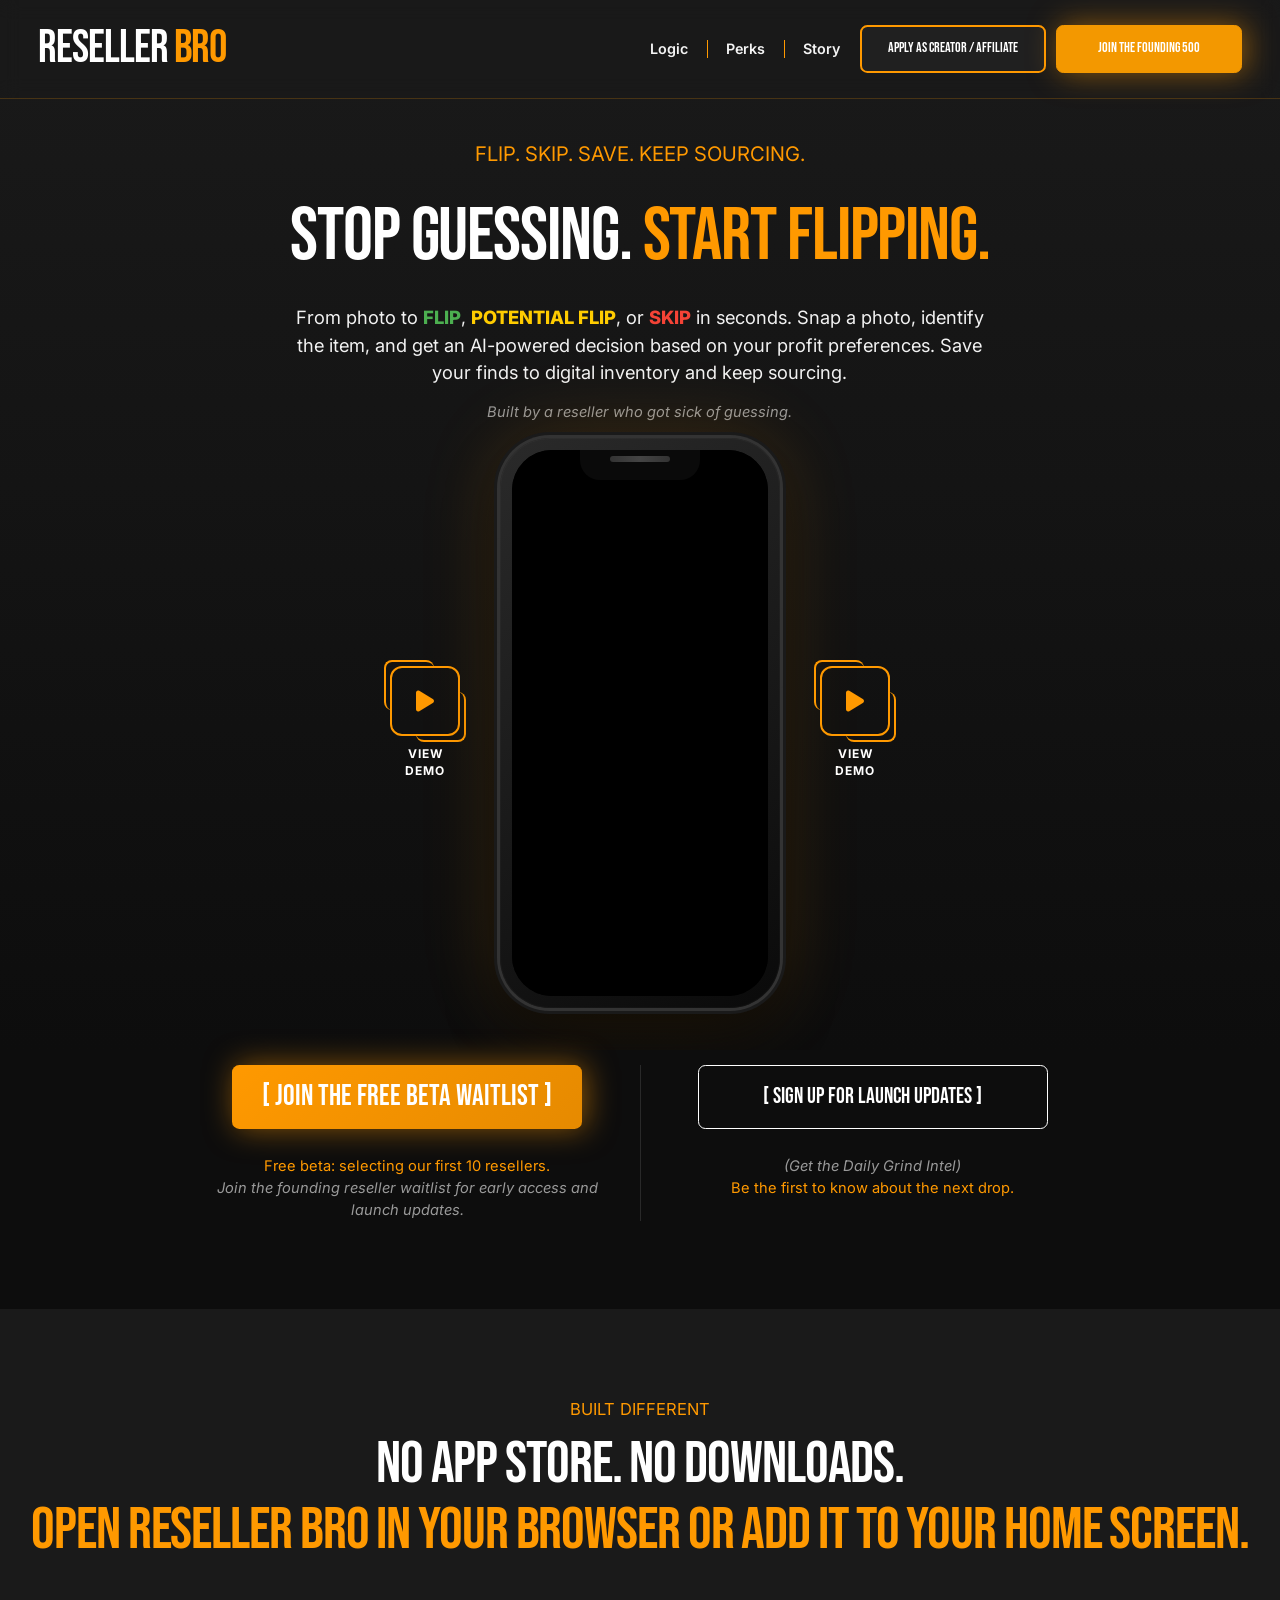
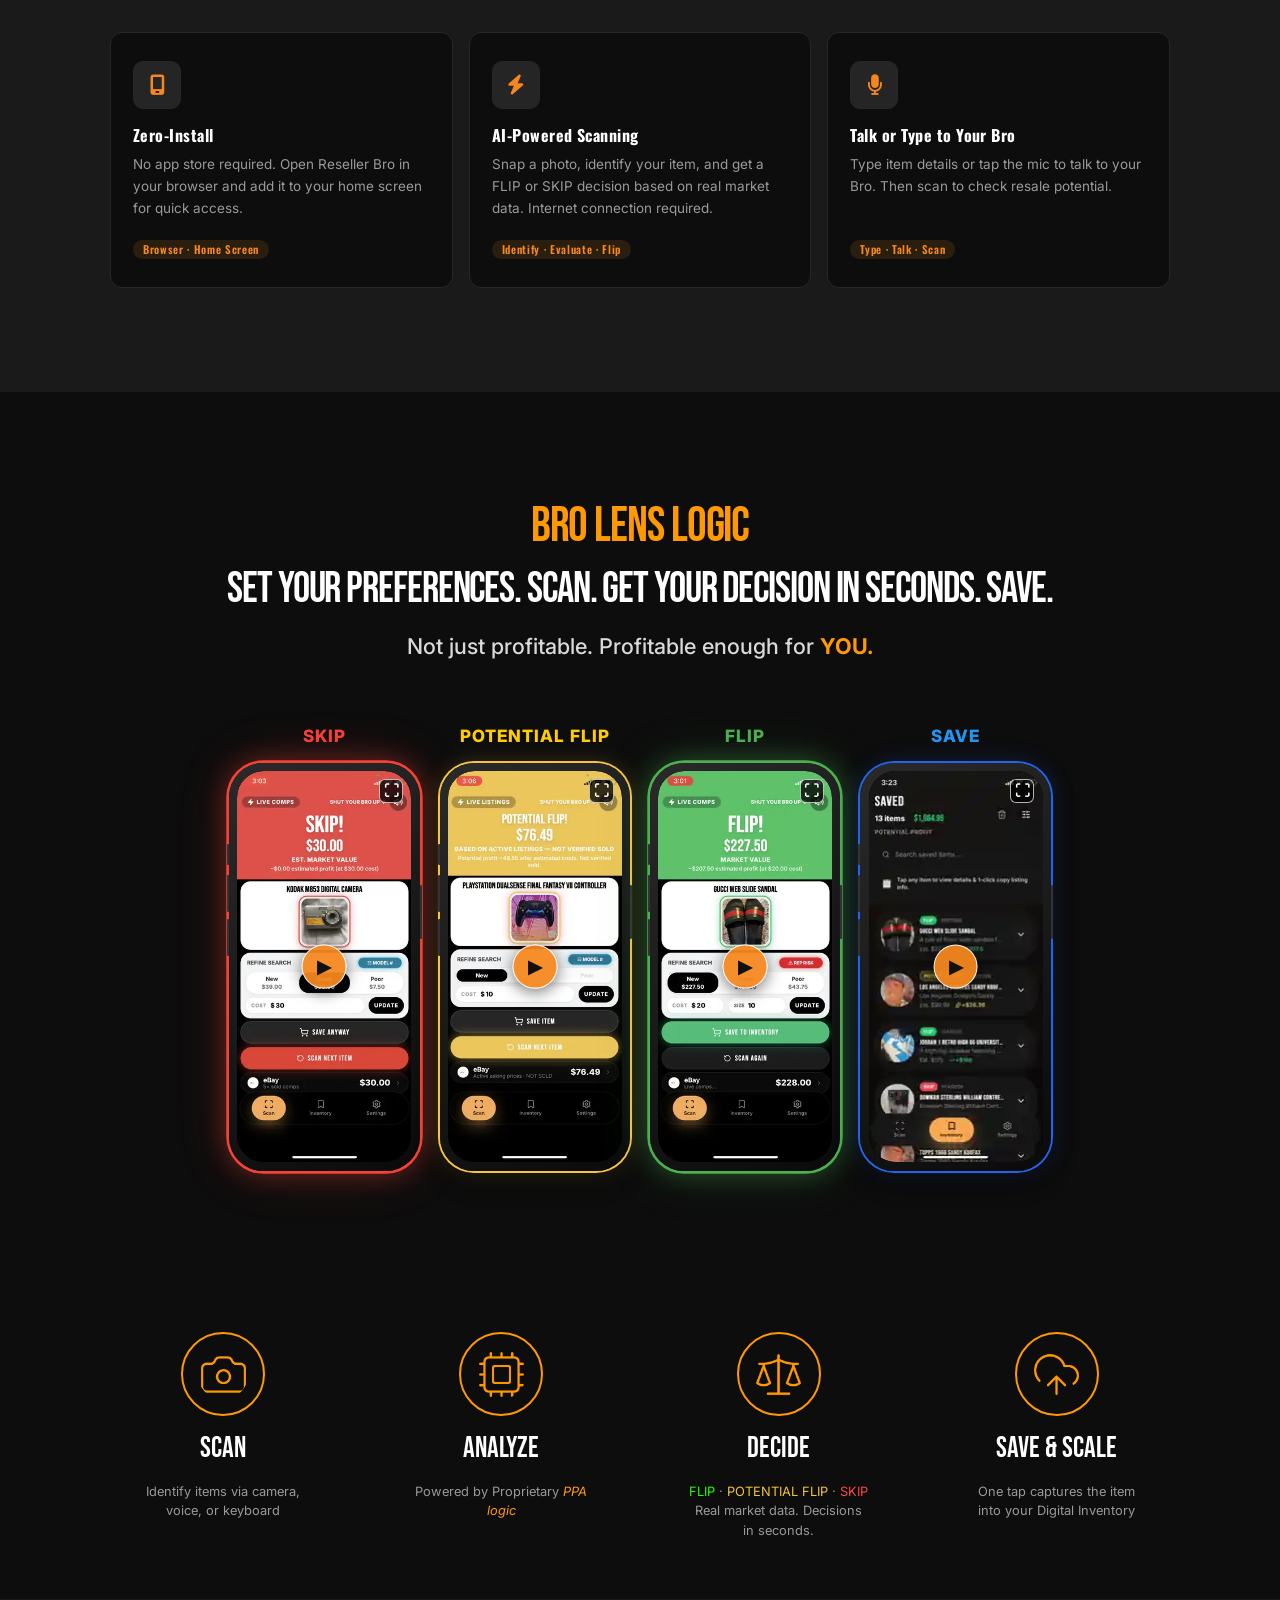
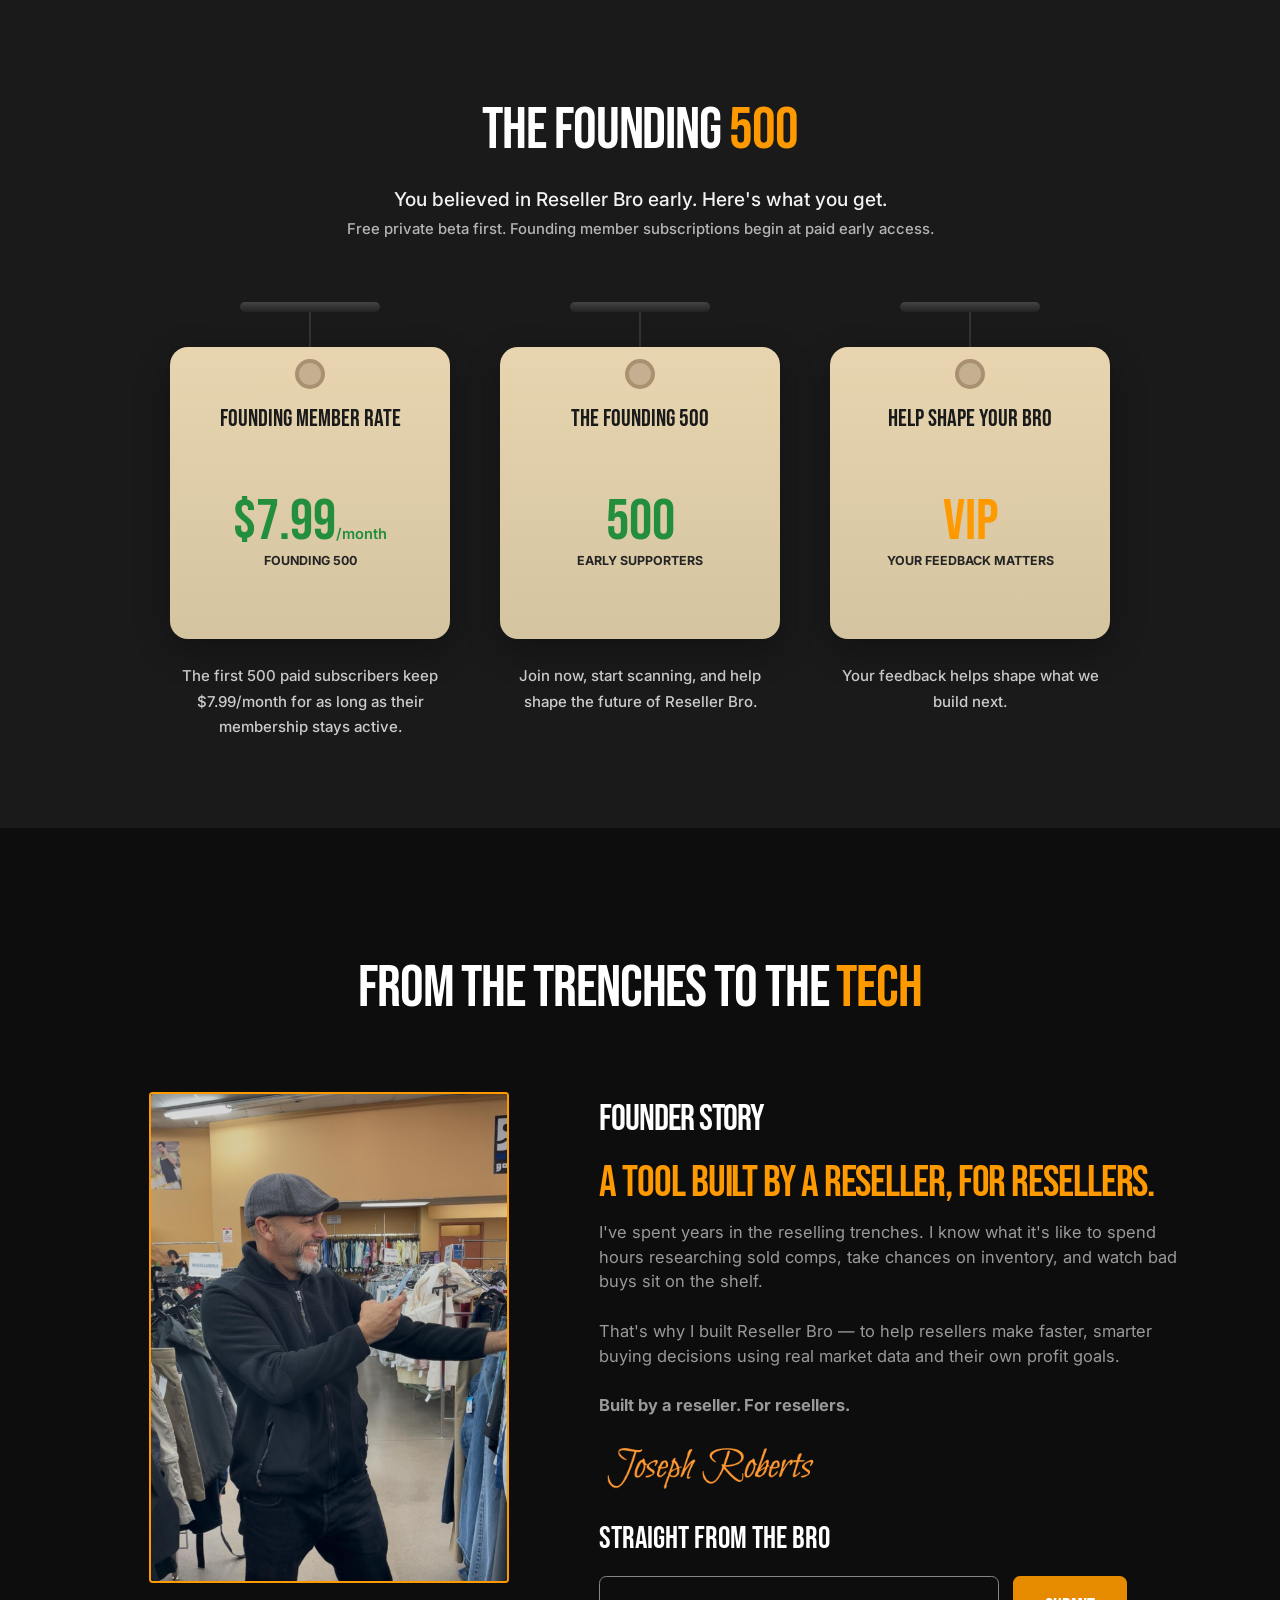
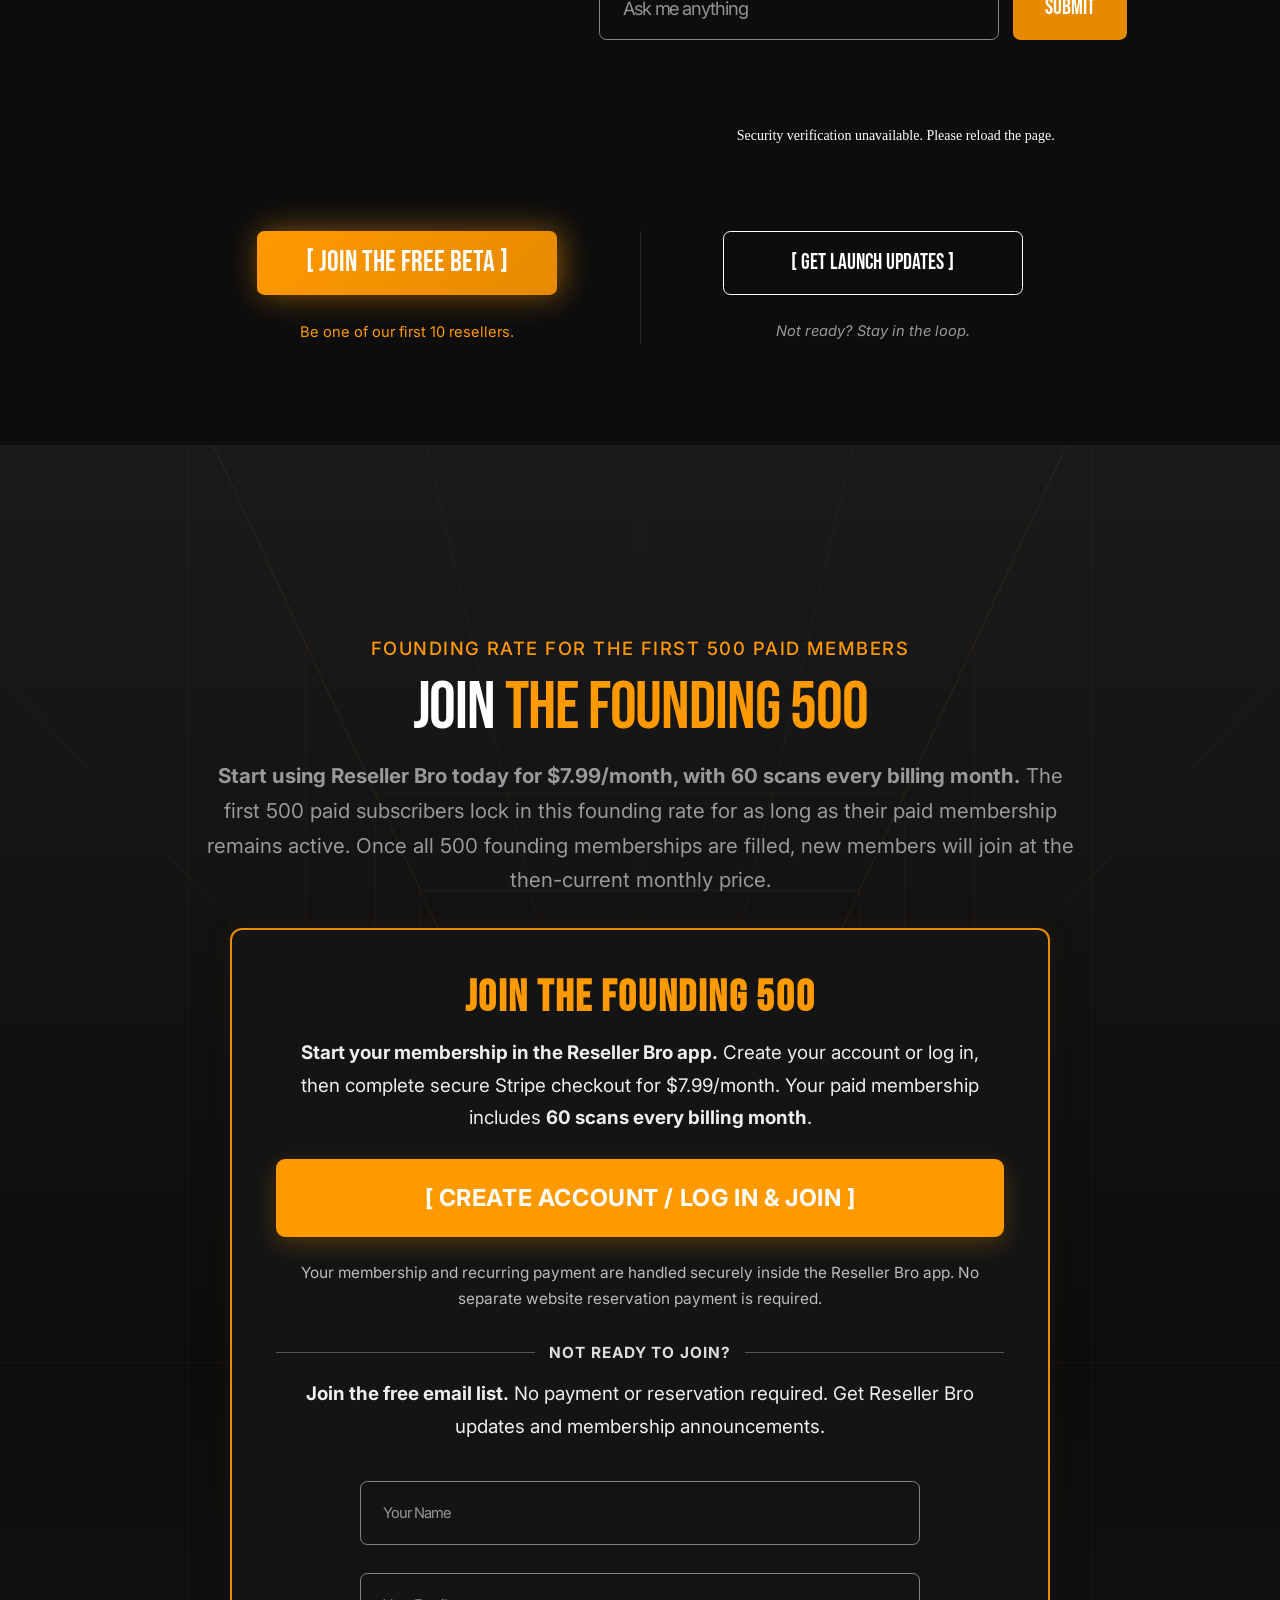
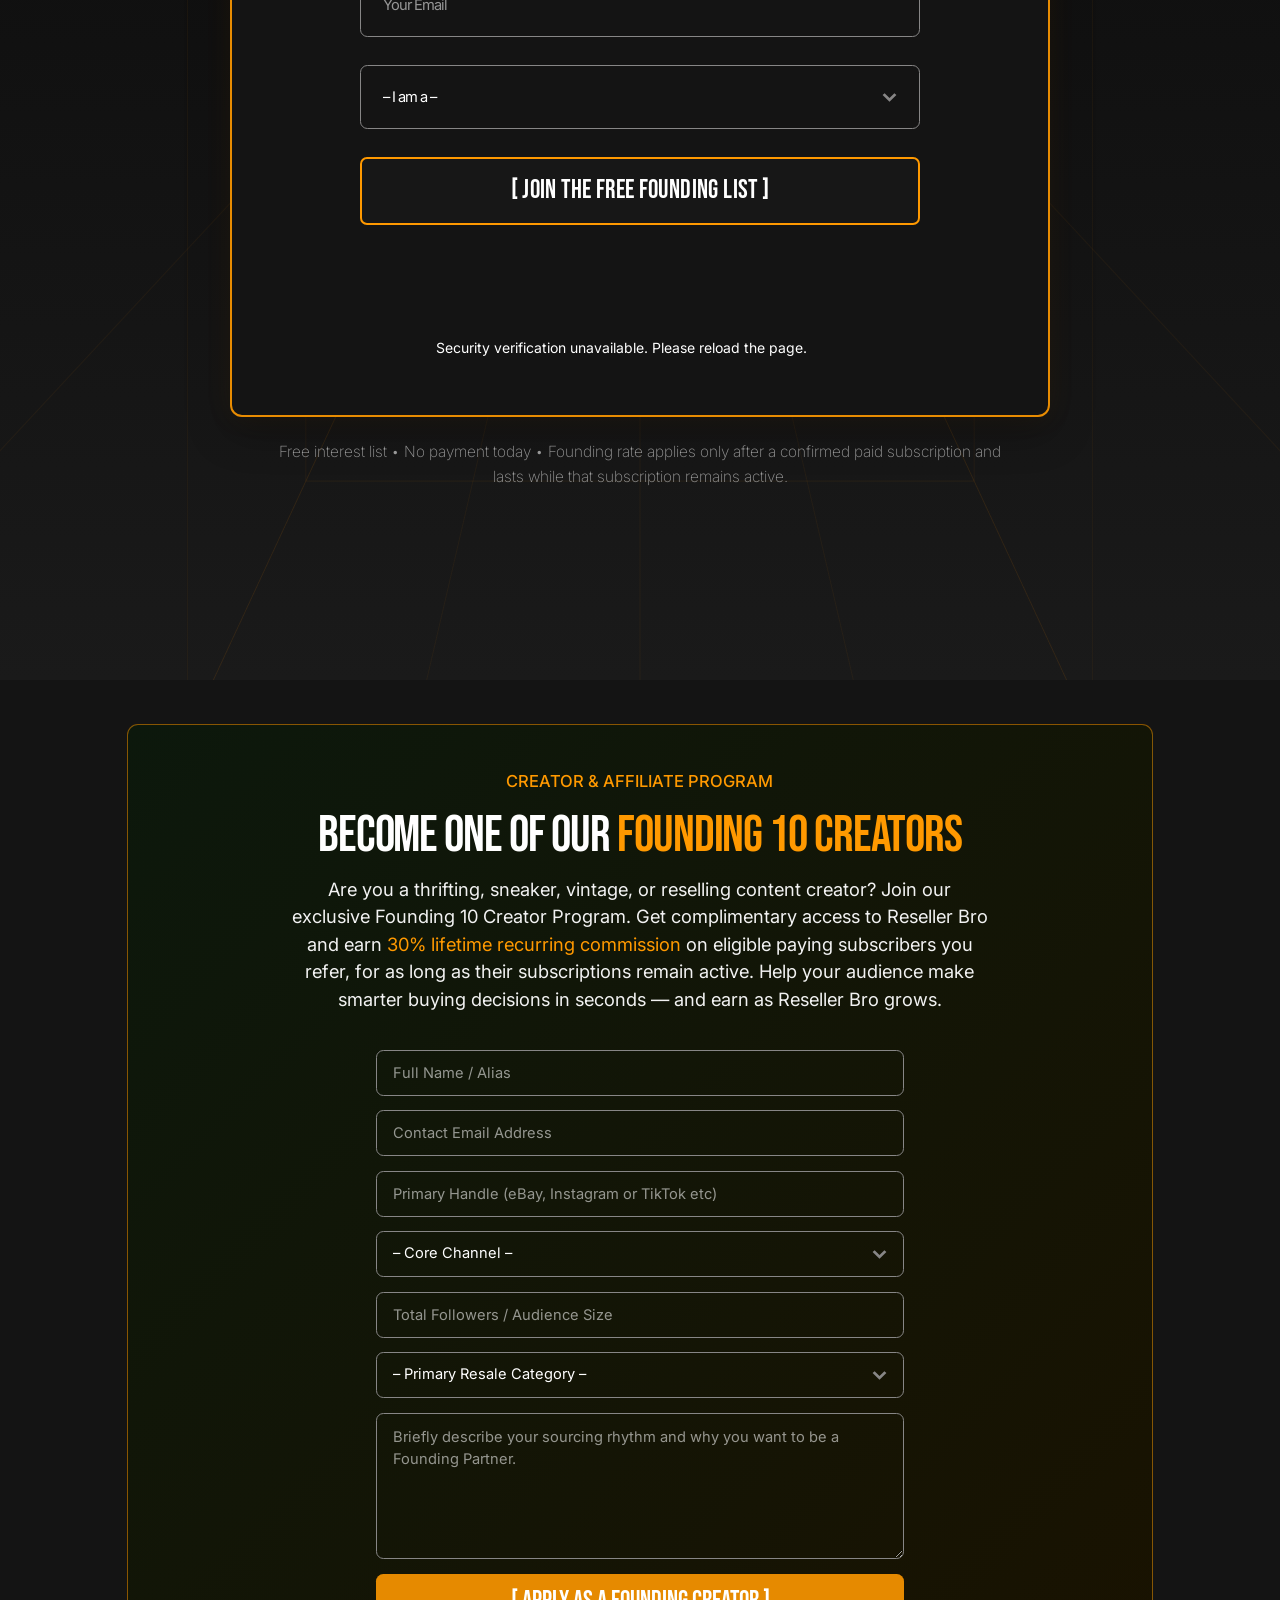
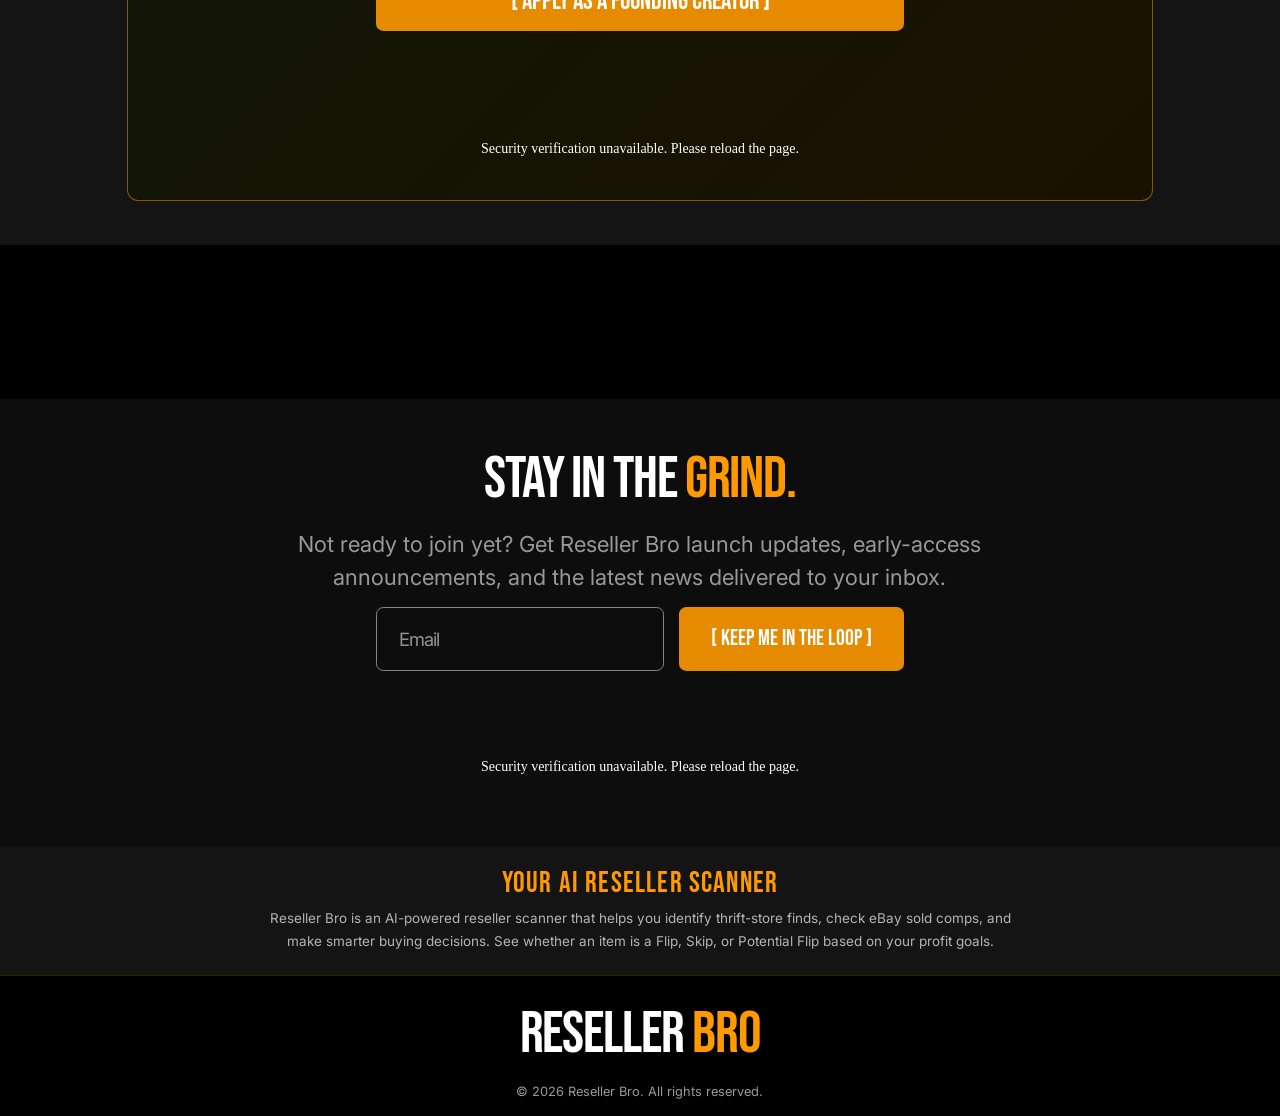
<file: index.html>
<!DOCTYPE HTML>
<html lang="en">
	<head>
		<title>Reseller Bro | AI Resale Scanner &amp; Profit Tool</title>
		<meta charset="utf-8" />
		<meta name="viewport" content="width=device-width,initial-scale=1" />
		<meta name="color-scheme" content="light only" />
		<meta name="description" content="Scan thrift-store finds with Reseller Bro, an AI resale scanner that checks eBay sold comps and your profit goals to help you decide what to flip, skip, or save." />
		<link rel="canonical" href="https://resellerbro.com/" />
		<meta property="og:type" content="website" />
		<meta property="og:site_name" content="Reseller Bro" />
		<meta property="og:title" content="Reseller Bro | AI Resale Scanner &amp; Profit Tool" />
		<meta property="og:description" content="Use AI and eBay sold comps to make smarter resale decisions. Flip, skip, or save your finds." />
		<meta property="og:url" content="https://resellerbro.com/" />
		<meta name="twitter:card" content="summary" />
		<meta name="twitter:title" content="Reseller Bro | AI Resale Scanner" />
		<meta name="twitter:description" content="Scan finds, check eBay sold comps, and make smarter flip-or-skip decisions." />
		<script type="application/ld+json">
		{
		  "@context": "https://schema.org",
		  "@type": "SoftwareApplication",
		  "name": "Reseller Bro",
		  "applicationCategory": "BusinessApplication",
		  "operatingSystem": "Web",
		  "url": "https://resellerbro.com/",
		  "description": "An AI-powered resale scanner that helps resellers identify items, review eBay sold-comparable listings, and make buying decisions based on profit goals.",
		  "offers": {
		    "@type": "Offer",
		    "price": "7.99",
		    "priceCurrency": "USD"
		  }
		}
		</script>
		<link href="https://fonts.googleapis.com/css2?display=swap&family=Bebas+Neue:ital,wght@0,400;1,400&family=Inter:ital,wght@0,200;0,400;0,500;0,700;1,200;1,400;1,500;1,700" rel="stylesheet" type="text/css" />
		<link rel="stylesheet" href="assets/main.css" />
		<style>
			/* Use one uniform background; remove the leftover circuit overlay. */
			#container10 { background-image: none !important; background-color: #0d0d0d !important; }
			#container10::before { content: none !important; display: none !important; }
			/* Give Bro Lens one clear hierarchy instead of three large headlines. */
			#container10 #text29 { font-size: clamp(2rem, 3.35vw, 3.1rem) !important; line-height: 1.35; margin-bottom: 0.8rem !important; }
			#container10 #text29 mark { font-size: 1.15em; }
			#container10 .rb-logic-value { color: #d9d9d9; font-family: 'Inter', sans-serif; font-size: clamp(1.2rem, 1.7vw, 1.5rem); font-weight: 500; letter-spacing: 0; line-height: 1.55; text-align: center; max-width: 880px; margin: 0 auto 2rem !important; padding: 0 12px; }
			#container10 .rb-logic-value strong { color: #ff9900; font-weight: 700; }
			/* Founding 500 introduction and refreshed hanging-tag pricing. */
			.rb-founding-intro { text-align: center; color: #f2f2f2; font: 500 clamp(1rem,1.5vw,1.3rem)/1.5 'Inter',sans-serif; margin: 0 auto 1.8rem !important; padding: 0 1rem; }
			.rb-founding-intro span { color: #b5b5b5; font-size: .78em; }
			.rb-perk-founder-price { color: #238e3b; font-family: 'Bebas Neue',sans-serif; font-size: clamp(3rem,4.5vw,4.25rem); line-height: 1.1; }
			.rb-perk-founder-price span { font: 600 1rem 'Inter',sans-serif; }
			.rb-perk-founder-vip { color: #ff9900; }
			.rb-perk-founder-detail { color: #252525; font: 700 .85rem 'Inter',sans-serif; margin-top: 12px; }
			/* Keep both hero actions top-aligned and visually balanced. */
			#container15 > .wrapper > .inner { align-items: flex-start !important; }
			#container15 > .wrapper > .inner > div { align-self: flex-start !important; }
			#container15 #buttons07, #container15 #buttons04 { margin-top: 0 !important; margin-bottom: 1.25rem !important; }
			#container15 #buttons07 li, #container15 #buttons04 li { margin-top: 0 !important; }
			#container15 #buttons07 a.n01,
			#container15 #buttons04 a.n01 {
				box-sizing: border-box !important;
				width: 350px !important;
				max-width: 100% !important;
				min-height: 64px !important;
				display: inline-flex !important;
				align-items: center !important;
				justify-content: center !important;
				text-align: center !important;
			}
			@media (max-width: 480px) {
				#container15 #buttons07 a.n01,
				#container15 #buttons04 a.n01 {
					width: 100% !important;
					min-height: 60px !important;
				}
			}
			/* Align founder-story calls to action without changing their destinations. */
			#container09 > .wrapper > .inner { align-items: flex-start !important; }
			#container09 > .wrapper > .inner > div { align-self: flex-start !important; }
			#container09 #buttons05, #container09 #buttons01 { margin-top: 0 !important; margin-bottom: 1.25rem !important; }
			#container09 #buttons05 li, #container09 #buttons01 li { margin-top: 0 !important; }
			#container09 #buttons05 a.n01, #container09 #buttons01 a.n01 {
				box-sizing: border-box !important;
				width: 300px !important;
				max-width: 100% !important;
				min-height: 64px !important;
				display: inline-flex !important;
				align-items: center !important;
				justify-content: center !important;
				text-align: center !important;
			}
			@media (max-width: 480px) {
				#container09 #buttons05 a.n01, #container09 #buttons01 a.n01 { width: 100% !important; min-height: 60px !important; }
			}
			/* Preserve original one-row header flex layout; allocate room for two CTAs. */
			#container02 > .wrapper > .inner { display:flex !important; flex-flow:row nowrap !important; align-items:center !important; justify-content:space-between !important; --gutters:0px; --padding-horizontal:clamp(16px,3vw,48px); gap:clamp(10px,1.5vw,22px); }
			#container02 > .wrapper > .inner > * { padding:0 !important; margin:0 !important; min-width:0; flex-shrink:0; }
			#container02 > .wrapper > .inner > :nth-child(1) { width:auto !important; flex:0 0 auto; white-space:nowrap; }
			#container02 > .wrapper > .inner > :nth-child(2) { display:none !important; }
			#container02 > .wrapper > .inner > :nth-child(3) { width:auto !important; flex:0 1 auto; margin-left:auto !important; }
			#container02 > .wrapper > .inner > :nth-child(4) { width:auto !important; flex:0 0 auto; }
			#container02 #links01 { display:flex !important; flex-wrap:nowrap !important; gap:clamp(10px,1.6vw,24px) !important; white-space:nowrap; font-size:clamp(.85rem,1.2vw,1.1rem) !important; }
			#container02 #buttons03 { display:flex !important; flex-wrap:nowrap !important; gap:10px !important; align-items:center; }
			#container02 #buttons03 > li { margin:0 !important; flex:0 0 auto; }
			#container02 #buttons03 > li > a { display:flex !important; box-sizing:border-box; width:clamp(145px,13vw,185px) !important; height:48px !important; padding:0 8px !important; line-height:1.1 !important; font-size:clamp(.8rem,1vw,1rem) !important; align-items:center; justify-content:center; text-align:center; white-space:normal; }
			#container02 #buttons03 > li:first-child > a { background:#202020 !important; background-image:none !important; border:1px solid #ff9900 !important; box-shadow:none !important; color:#fff !important; }
			#container02 #buttons03 > li.rb-founder-nav-item > a { background:#f39800 !important; background-image:none !important; border:1px solid #f39800 !important; color:#fff !important; }
			@media(max-width:1150px) { #container02 #buttons03 > li > a { width:140px !important; font-size:.8rem !important; } #container02 #links01 { gap:10px !important; } }
			/* Final approved header: compact nav with slim orange separators and balanced CTAs. */
			#container02 #links01 { gap:0 !important; font-size:clamp(.85rem,1.12vw,1.02rem) !important; letter-spacing:0 !important; }
			#container02 #links01 > li { display:flex; align-items:center; margin:0 !important; }
			#container02 #links01 > li:not(:last-child)::after { content:""; display:block; height:18px; width:1px; background:#ff9900; margin:0 clamp(12px,1.45vw,20px); }
			#container02 #links01 > li > a { color:#f4f4f4 !important; font-weight:600; }
			#container02 #buttons03 > li > a { width:clamp(165px,14.5vw,205px) !important; height:48px !important; font-size:clamp(.83rem,1.08vw,1.05rem) !important; }
			#container02 #buttons03 > li:first-child > a { border-width:2px !important; }
			@media(max-width:1150px) { #container02 #buttons03 > li > a { width:145px !important; font-size:.8rem !important; } #container02 #links01 > li:not(:last-child)::after { margin:0 9px; } }
			/* White label on the creator/affiliate navigation CTA only. */
			#buttons03 a.n01 { color: #ffffff !important; }
			/* Match the affiliate application button label to the white navigation CTA. */
			#container24 #form03 button[type="submit"] { color: #ffffff !important; }
			/* Tighten the gap before the final Daily Grind signup without changing type styles. */
			#container17 > .wrapper > .inner { padding-top: 1.25rem !important; padding-bottom: 1.25rem !important; }
			#container04 > .wrapper > .inner { padding-top: 2.5rem !important; }
			
			/* Founding 500: one centered card; preserve original signup form and Turnstile. */
			.rb-founding-single { box-sizing: border-box; width: min(100%, 700px); margin: 1.5rem auto; padding: clamp(1.25rem, 3vw, 2rem); border: 1px solid rgba(255,153,0,.7); border-radius: 12px; background: #141414; color: #eee; text-align: center; font-family: 'Inter', sans-serif; }
			.rb-founding-single > p { margin: .75rem auto; line-height: 1.55; }
			.rb-founding-single .rb-founding-single-title { font-weight: 700; color: #ff9900; }
			.rb-founding-single .rb-founding-single-note { font-size: .85rem; color: #bcbcbc; }
			.rb-founding-pay-disabled { display: block; width: 100%; padding: .85rem .65rem; margin: 1.1rem auto; border: 0; border-radius: 6px; background: #ff9900; color: #fff; font-weight: 700; opacity: 1; cursor: not-allowed; }
			.rb-founding-pay-disabled:not(:disabled) { cursor: pointer; }
			.rb-founding-divider { display: flex; align-items: center; gap: 1rem; margin: 1.8rem 0 1rem; color: #ddd; font-weight: 700; }
			.rb-founding-divider:before, .rb-founding-divider:after { content: ''; height: 1px; flex: 1; background: #555; }
			.rb-founding-single #form02 { width: 100%; max-width: 100%; margin: 1.25rem auto; }
			.rb-founding-single #form02 > .inner { width: 100%; }
			.rb-founding-single #form02 .field, .rb-founding-single #form02 .actions { width: 100%; }
			.rb-founding-single #form02 .actions button { width: 100%; }
			/* All orange CTA links and submit buttons use white labels; preserve loading states. */
			.buttons-component > li > a,
			.form-component .actions button:not(.waiting) { color: #ffffff !important; }
			/* Founding 500: make the paid membership the clear primary action. */
			#container16 { padding-top: clamp(2.5rem, 6vw, 5rem) !important; padding-bottom: clamp(2.5rem, 6vw, 5rem) !important; }
			#container16 #text44 { font-size: clamp(1rem, 1.7vw, 1.25rem) !important; letter-spacing: .08em; line-height: 1.4 !important; margin-bottom: .8rem !important; }
			#container16 #text22 { font-size: clamp(2.5rem, 5.6vw, 4.6rem) !important; line-height: 1.05 !important; margin: .25rem auto 1rem !important; }
			#container16 #text08 { max-width: 900px; margin: 0 auto 2rem !important; padding: 0 1rem; font-size: clamp(1.08rem, 1.8vw, 1.4rem) !important; line-height: 1.7 !important; }
			#container16 .rb-founding-single { width: min(100% - 2rem, 820px); margin: 2rem auto 1.5rem; padding: clamp(1.5rem, 4vw, 3rem); border-width: 2px; border-color: rgba(255,153,0,.9); box-shadow: 0 12px 42px rgba(0,0,0,.35), 0 0 28px rgba(255,153,0,.08); }
			#container16 .rb-founding-single > p { max-width: 690px; font-size: clamp(1.05rem, 1.7vw, 1.28rem); line-height: 1.75; }
			#container16 .rb-founding-single .rb-founding-single-title { font-family: 'Bebas Neue',sans-serif; font-size: clamp(2rem, 4vw, 3rem); line-height: 1.1; letter-spacing: .04em; margin: 0 auto 1rem !important; }
			#container16 .rb-founding-pay-disabled { min-height: 78px; padding: 1.15rem 1.5rem; margin: 1.6rem auto; border: 2px solid #ff9900; border-radius: 9px; background: #ff9900; box-shadow: 0 7px 22px rgba(255,153,0,.24); font-size: clamp(1.05rem, 2vw, 1.35rem); line-height: 1.25; letter-spacing: .025em; transition: transform .18s ease, box-shadow .18s ease, background .18s ease; }
			#container16 .rb-founding-pay-disabled:hover { transform: translateY(-2px); background: #ffad24; box-shadow: 0 10px 28px rgba(255,153,0,.32); }
			#container16 .rb-founding-single .rb-founding-single-note { max-width: 680px; font-size: clamp(.92rem, 1.3vw, 1.05rem); line-height: 1.65; }
			#container16 .rb-founding-divider { margin: 2.3rem 0 1.25rem; font-size: clamp(.9rem, 1.3vw, 1.05rem); letter-spacing: .06em; }
			#container16 #form02 { max-width: 560px; margin: 1.25rem auto .75rem; }
			#container16 #form02 .field { margin-bottom: .9rem; }
			#container16 #form02 input, #container16 #form02 select { min-height: 52px; font-size: 1rem; }
			#container16 #form02 .actions button { width: auto; min-width: min(100%, 330px); min-height: 52px; padding: .8rem 1.25rem; border: 2px solid #ff9900 !important; border-radius: 7px; background: #171717 !important; color: #fff !important; font-size: clamp(1.2rem, 1.9vw, 1.4rem); font-weight: 800; line-height: 1.25; letter-spacing: .015em; }
			#container16 #form02 .actions button:hover { background: #242424 !important; }
			#container16 #text39 { max-width: 760px; margin: 1rem auto 0 !important; padding: 0 1rem; font-size: clamp(.9rem, 1.3vw, 1.05rem) !important; line-height: 1.65 !important; }
			@media (max-width: 600px) {
				#container16 { padding-top: 2.5rem !important; padding-bottom: 2.5rem !important; }
				#container16 #text22 { font-size: clamp(2.25rem, 10vw, 3.25rem) !important; }
				#container16 #text08 { font-size: 1.08rem !important; line-height: 1.7 !important; }
				#container16 .rb-founding-single { width: calc(100% - 1.25rem); padding: 1.35rem 1rem; margin: 1.25rem auto; }
				#container16 .rb-founding-pay-disabled { min-height: 72px; padding: 1rem .8rem; font-size: 1.05rem; }
				#container16 #form02 .actions button { width: 100%; min-width: 0; }
				#container16 .rb-founding-single > p { font-size: 1.02rem; }
			}

		
			/* Final mobile CTA polish: centered, slightly smaller paid CTA; stronger text-only free-list CTA. */
			#container16 .rb-founding-pay-disabled {
				display: flex !important;
				align-items: center !important;
				justify-content: center !important;
				text-align: center !important;
				font-size: clamp(1rem, 1.55vw, 1.2rem) !important;
				line-height: 1.2 !important;
			}
			#container16 #form02 .actions button {
				display: flex !important;
				align-items: center !important;
				justify-content: center !important;
				width: 100% !important;
				min-height: 68px !important;
				padding: .9rem 1rem !important;
				font-family: 'Bebas Neue', sans-serif !important;
				font-size: clamp(1.35rem, 2.2vw, 1.65rem) !important;
				font-weight: 400 !important;
				line-height: 1.15 !important;
				text-align: center !important;
			}
			#container16 #form02 .actions button::before,
			#container16 #form02 .actions button::after {
				content: none !important;
				display: none !important;
			}
			@media (max-width: 600px) {
				#container16 .rb-founding-pay-disabled { font-size: 1rem !important; }
				#container16 #form02 .actions button { min-height: 68px !important; font-size: 1.35rem !important; }
			}

			/* Enlarge only the two Founding 500 signup labels; keep button dimensions and layout unchanged. */
			#container16 .rb-founding-pay-disabled { font-size: clamp(1.35rem, 2.1vw, 1.6rem) !important; }
			#container16 #form02 .actions button { font-size: clamp(1.55rem, 2.3vw, 1.75rem) !important; }
			@media (max-width: 600px) {
				#container16 .rb-founding-pay-disabled { font-size: 1.35rem !important; }
				#container16 #form02 .actions button { font-size: 1.55rem !important; }
			}

		</style>
		<noscript><link rel="stylesheet" href="assets/noscript.css" /></noscript>
	</head>
	<body class="is-loading">
		<!-- qweoqwupeoiqwuewqe --><style>
		#container02 {
		position: fixed !important;
		z-index: 99;
		top: 0;
		}
		#container01 {
		position: fixed !important;
		z-index: 99;
		top: 0;
		}
		</style><!-- mnbnbxmbzxmncbzxc -->
		<div class="site-wrapper">
			<div class="site-main" role="main">
				<div class="inner">
					<header id="header">
						<div id="container01" class="container-component instance-1 default full screen" data-visibility="mobile">
							<div class="wrapper">
								<div class="inner">
									<p id="text01" class="text-component instance-1"><a href="#">RESELLER <mark>BRO</mark></a></p>
								</div>
							</div>
						</div>
						<div id="container02" class="container-component instance-2 columns full screen" data-visibility="desktop">
							<div class="wrapper">
								<div class="inner">
									<div>
										<p id="text40" class="text-component instance-40"><a href="#">RESELLER <mark>BRO</mark></a></p>
									</div>
									<span></span>
									<div>
										<ul id="links01" class="links-component instance-1">
											<li class="n01">
												<a href="#logic">Logic</a>
											</li><li class="n02">
												<a href="#perks">Perks</a>
											</li><li class="n03">
												<a href="#story">Story</a>
											
											</li>
										</ul>
									</div>
									<div>
										<ul id="buttons03" class="buttons-component instance-3">
											<li>
												<a href="#affiliate" class="n01" role="button">APPLY AS CREATOR / AFFILIATE</a>
											</li><li class="rb-founder-nav-item">
												<a href="https://resellerbro.onrender.com/?join=founding" class="n01" role="button">JOIN THE FOUNDING 500</a>
											
											</li>
										</ul>
									</div>
								</div>
							</div>
						</div>
					</header>
					<section id="home-section">
						<div id="container06" class="container-component instance-6 default full screen">
							<div class="wrapper">
								<div class="inner">
									<hr id="divider02" class="divider-component instance-2">
									<p id="text43" class="text-component instance-43">FLIP. SKIP. SAVE. KEEP SOURCING.</p>
									<h2 id="text11" class="text-component instance-11">STOP GUESSING. <mark>START FLIPPING.</mark></h2>
									<p id="text46" class="text-component instance-46">From photo to <span style="color:#4caf50;font-weight:800">FLIP</span>, <span style="color:#ffcc00;font-weight:800">POTENTIAL FLIP</span>, or <span style="color:#f44336;font-weight:800">SKIP</span> in seconds. Snap a photo, identify the item, and get an AI-powered decision based on your profit preferences. Save your finds to digital inventory and keep sourcing.</p>
									<p id="text41" class="text-component instance-41"><em>Built by a reseller who got sick of guessing.</em></p>
									<div id="embed03" class="embed-component instance-3">
										<!-- qweoqwupeoiqwuewqe --><!DOCTYPE html>
										<html lang="en">
										<head>
										<meta charset="UTF-8">
										<meta name="viewport" content="width=device-width, initial-scale=1.0">
										<link rel="stylesheet" href="https://cdnjs.cloudflare.com/ajax/libs/font-awesome/6.4.0/css/all.min.css">
										<link href="https://fonts.googleapis.com/css2?family=Inter:wght@400;500;600;700&display=swap" rel="stylesheet">
										<style>
										.rb-demo-container {
										display: flex;
										align-items: center;
										justify-content: center;
										gap: 40px;
										flex-wrap: wrap;
										font-family: 'Inter', sans-serif;
										box-sizing: border-box;
										}
										
										.rb-demo-container * {
										box-sizing: border-box;
										margin: 0;
										padding: 0;
										}
										
										.rb-demo-btn {
										display: flex;
										flex-direction: column;
										align-items: center;
										gap: 10px;
										cursor: pointer;
										transition: transform 0.3s ease;
										}
										
										.rb-demo-btn:hover {
										transform: scale(1.05);
										}
										
										.rb-demo-icon {
										width: 70px;
										height: 70px;
										border: 2px solid #FF9900;
										border-radius: 12px;
										display: flex;
										align-items: center;
										justify-content: center;
										position: relative;
										background: transparent;
										}
										
										.rb-demo-icon::before,
										.rb-demo-icon::after {
										content: '';
										position: absolute;
										border: 2px solid #FF9900;
										border-radius: 8px;
										}
										
										.rb-demo-icon::before {
										width: 50px;
										height: 50px;
										top: -8px;
										left: -8px;
										border-right: none;
										border-bottom: none;
										}
										
										.rb-demo-icon::after {
										width: 50px;
										height: 50px;
										bottom: -8px;
										right: -8px;
										border-left: none;
										border-top: none;
										}
										
										.rb-demo-icon i {
										color: #FF9900;
										font-size: 24px;
										}
										
										.rb-demo-btn span {
										font-size: 12px;
										font-weight: 700;
										letter-spacing: 1px;
										color: #fff;
										text-align: center;
										line-height: 1.4;
										}
										
										/* Enhanced iPhone Mockup */
										.rb-iphone {
										position: relative;
										width: 280px;
										height: 570px;
										background: linear-gradient(145deg, #2a2a2a 0%, #1a1a1a 50%, #0a0a0a 100%);
										border-radius: 50px;
										padding: 12px;
										box-shadow:
										0 0 0 3px #333,
										0 0 0 6px #1a1a1a,
										0 25px 50px rgba(0, 0, 0, 0.5),
										0 0 80px rgba(255, 153, 0, 0.2),
										inset 0 0 2px rgba(255, 255, 255, 0.1);
										}
										
										.rb-iphone::before {
										content: '';
										position: absolute;
										top: 12px;
										left: 50%;
										transform: translateX(-50%);
										width: 120px;
										height: 30px;
										background: #0a0a0a;
										border-radius: 0 0 20px 20px;
										z-index: 20;
										}
										
										.rb-iphone::after {
										content: '';
										position: absolute;
										top: 18px;
										left: 50%;
										transform: translateX(-50%);
										width: 60px;
										height: 6px;
										background: linear-gradient(90deg, #333, #444, #333);
										border-radius: 3px;
										z-index: 21;
										}
										
										.rb-iphone-screen {
										width: 100%;
										height: 100%;
										background: #000;
										border-radius: 40px;
										overflow: hidden;
										position: relative;
										}
										
										.rb-iphone-video {
										width: 100%;
										height: 100%;
										object-fit: cover;
										}
										
										.rb-iphone-video iframe {
										width: 100%;
										height: 100%;
										border: none;
										}
										
										.rb-iphone-notch {
										position: absolute;
										top: 0;
										left: 50%;
										transform: translateX(-50%);
										width: 150px;
										height: 30px;
										background: #000;
										border-radius: 0 0 25px 25px;
										z-index: 10;
										display: flex;
										align-items: center;
										justify-content: center;
										gap: 8px;
										}
										
										.rb-iphone-speaker {
										width: 50px;
										height: 5px;
										background: #222;
										border-radius: 3px;
										}
										
										.rb-iphone-camera {
										width: 10px;
										height: 10px;
										background: radial-gradient(circle, #1a3a5c, #0a1a2c);
										border-radius: 50%;
										border: 2px solid #222;
										}
										
										.rb-iphone-btn-left {
										position: absolute;
										left: -3px;
										top: 100px;
										width: 3px;
										height: 30px;
										background: #333;
										border-radius: 2px 0 0 2px;
										}
										
										.rb-iphone-btn-left2 {
										position: absolute;
										left: -3px;
										top: 150px;
										width: 3px;
										height: 55px;
										background: #333;
										border-radius: 2px 0 0 2px;
										}
										
										.rb-iphone-btn-left3 {
										position: absolute;
										left: -3px;
										top: 215px;
										width: 3px;
										height: 55px;
										background: #333;
										border-radius: 2px 0 0 2px;
										}
										
										.rb-iphone-btn-right {
										position: absolute;
										right: -3px;
										top: 170px;
										width: 3px;
										height: 80px;
										background: #333;
										border-radius: 0 2px 2px 0;
										}
										
										.rb-iphone-glow {
										position: absolute;
										top: -20px;
										left: -20px;
										right: -20px;
										bottom: -20px;
										background: radial-gradient(ellipse at center, rgba(255, 153, 0, 0.15) 0%, transparent 70%);
										border-radius: 60px;
										z-index: -1;
										animation: rb-pulse 3s ease-in-out infinite;
										}
										
										@keyframes rb-pulse {
										0%, 100% {
										opacity: 0.5;
										transform: scale(1);
										}
										50% {
										opacity: 1;
										transform: scale(1.02);
										}
										}
										
										/* Mobile Responsive */
										@media (max-width: 768px) {
										.rb-demo-container {
										flex-direction: column;
										gap: 30px;
										}
										
										.rb-demo-btn {
										display: none;
										}
										
										.rb-iphone {
										order: 0;
										width: 260px;
										height: 530px;
										border-radius: 45px;
										}
										
										.rb-iphone-screen {
										border-radius: 38px;
										}
										
										.rb-demo-icon {
										width: 60px;
										height: 60px;
										}
										
										.rb-demo-icon::before,
										.rb-demo-icon::after {
										width: 42px;
										height: 42px;
										}
										
										.rb-demo-icon::before {
										top: -6px;
										left: -6px;
										}
										
										.rb-demo-icon::after {
										bottom: -6px;
										right: -6px;
										}
										
										.rb-demo-icon i {
										font-size: 20px;
										}
										}
										
										@media (max-width: 480px) {
										.rb-iphone {
										width: 240px;
										height: 490px;
										border-radius: 42px;
										}
										
										.rb-iphone-screen {
										border-radius: 35px;
										}
										}
										</style>
										</head>
										<body>
										
										<!-- Reseller Bro Demo Container Component -->
										<div class="rb-demo-container">
										<div class="rb-demo-btn">
										<div class="rb-demo-icon">
										<i class="fas fa-play"></i>
										</div>
										<span>VIEW<br>DEMO</span>
										</div>
										
										<!-- Enhanced iPhone with Video -->
										<div class="rb-iphone">
										<div class="rb-iphone-glow"></div>
										<div class="rb-iphone-btn-left"></div>
										<div class="rb-iphone-btn-left2"></div>
										<div class="rb-iphone-btn-left3"></div>
										<div class="rb-iphone-btn-right"></div>
										<div class="rb-iphone-screen">
										<div class="rb-iphone-notch">
										<div class="rb-iphone-camera"></div>
										<div class="rb-iphone-speaker"></div>
										</div>
										<div class="rb-iphone-video">
										<iframe
												title="Reseller Bro — Official Promo Video"
												src="https://www.youtube-nocookie.com/embed/RfFWw-L3s-s?playsinline=1&controls=1&rel=0"
												style="display:block;width:100%;height:100%;min-height:360px;border:0;background:#000;"
												allow="accelerometer; autoplay; clipboard-write; encrypted-media; gyroscope; picture-in-picture; web-share"
												referrerpolicy="strict-origin-when-cross-origin"
												allowfullscreen
												loading="lazy"></iframe>
										</div>
										</div>
										</div>
										
										<div class="rb-demo-btn">
										<div class="rb-demo-icon">
										<i class="fas fa-play"></i>
										</div>
										<span>VIEW<br>DEMO</span>
										</div>
										</div>
										
										</body>
										</html><!-- mnbnbxmbzxmncbzxc -->
									</div>
								</div>
							</div>
						</div>
						<div id="container15" class="container-component instance-15 columns full screen">
							<div class="wrapper">
								<div class="inner">
									<div>
										<ul id="buttons07" class="buttons-component instance-7">
											<li>
												<a href="#flip" class="n01" role="button">[ JOIN THE FREE BETA WAITLIST ]</a>
											</li>
										</ul>
										<p id="text27" class="text-component instance-27"><span class="p"><mark>Free beta: selecting our first 10 resellers.</mark><br /><em>Join the founding reseller waitlist for early access and launch updates.</em></span></p>
									</div>
									<div>
										<ul id="buttons04" class="buttons-component instance-4">
											<li>
												<a href="#skip" class="n01" role="button">[ SIGN UP FOR LAUNCH UPDATES ]</a>
											</li>
										</ul>
										<p id="text28" class="text-component instance-28"><span class="p"><em>(Get the Daily Grind Intel)</em><br /><mark>Be the first to know about the next drop.</mark></span></p>
									</div>
								</div>
							</div>
						</div>
						<div id="container03" class="container-component instance-3 default full screen">
							<div class="wrapper">
								<div class="inner">
									<hr id="divider01" class="divider-component instance-1">
								</div>
							</div>
						</div>
						<div id="container05" class="container-component instance-5 default full screen">
							<div class="wrapper">
								<div class="inner">
									<p id="text10" class="text-component instance-10">Built different</p>
									<p id="text45" class="text-component instance-45"><span class="p">No app store. No downloads.<br /><mark>Open Reseller Bro in your browser or add it to your home screen.</mark></span></p>
									<hr id="divider04" class="divider-component instance-4">
									<div id="embed05" class="embed-component instance-5">
										<!-- qweoqwupeoiqwuewqe --><!DOCTYPE html>
										<html lang="en">
										<head>
										<meta charset="UTF-8">
										<meta name="viewport" content="width=device-width, initial-scale=1.0">
										<link href="https://fonts.googleapis.com/css2?family=Oswald:wght@600;700&family=Inter:wght@400;500&display=swap" rel="stylesheet">
										<link rel="stylesheet" href="https://cdnjs.cloudflare.com/ajax/libs/font-awesome/6.5.0/css/all.min.css">
										<style>
										.rbf-wrap{width:100%;padding:16px;font-family:'Inter',sans-serif;--rbf-orange:#f5871e;--rbf-card:#0D0D0D;--rbf-border:#272727;--rbf-muted:#9a9a9a;--rbf-white:#ffffff}
										.rbf-wrap *{margin:0;padding:0;box-sizing:border-box}
										.rbf-grid{display:flex;gap:16px;max-width:1060px;margin:0 auto;flex-wrap:wrap}
										.rbf-card{flex:1;min-width:220px;background:var(--rbf-card);border:1px solid var(--rbf-border);border-radius:12px;padding:28px 22px;transition:border-color .2s,transform .2s;display:flex;flex-direction:column;align-items:flex-start}
										.rbf-card:hover{border-color:var(--rbf-orange);transform:translateY(-4px)}
										.rbf-icon{width:48px;height:48px;border-radius:10px;background:#252525;border:1px solid var(--rbf-border);display:flex;align-items:center;justify-content:center;margin-bottom:18px;color:var(--rbf-orange);font-size:20px}
										.rbf-title{font-family:'Oswald',sans-serif;font-weight:700;font-size:16px;color:var(--rbf-white);letter-spacing:.03em;margin-bottom:10px}
										.rbf-desc{font-size:13.5px;color:var(--rbf-muted);line-height:1.65;margin-bottom:20px}
										.rbf-tag{display:inline-block;margin-top:auto;padding-top:0;font-size:11px;font-weight:600;font-family:'Oswald',sans-serif;letter-spacing:.06em;color:var(--rbf-orange);background:#2a1e0f;padding:4px 10px;border-radius:20px;transform:translateY(0)}
										@media(max-width:560px){.rbf-grid{flex-direction:column}}
										</style>
										</head>
										<body>
										<div class="rbf-wrap">
										<div class="rbf-grid">
										<div class="rbf-card">
										<div class="rbf-icon"><i class="fa-solid fa-mobile-screen"></i></div>
										<div class="rbf-title">Zero-Install</div>
										<div class="rbf-desc">No app store required. Open Reseller Bro in your browser and add it to your home screen for quick access.</div>
										<span class="rbf-tag">Browser · Home Screen</span>
										</div>
										<div class="rbf-card">
										<div class="rbf-icon"><i class="fa-solid fa-bolt"></i></div>
										<div class="rbf-title">AI-Powered Scanning</div>
										<div class="rbf-desc">Snap a photo, identify your item, and get a FLIP or SKIP decision based on real market data. Internet connection required.</div>
										<span class="rbf-tag">Identify · Evaluate · Flip</span>
										</div>
										<div class="rbf-card">
										<div class="rbf-icon"><i class="fa-solid fa-microphone"></i></div>
										<div class="rbf-title">Talk or Type to Your Bro</div>
										<div class="rbf-desc">Type item details or tap the mic to talk to your Bro. Then scan to check resale potential.</div>
										<span class="rbf-tag">Type · Talk · Scan</span>
										</div>
										</div>
										</div>
										</body>
										</html><!-- mnbnbxmbzxmncbzxc -->
									</div>
								</div>
							</div>
						</div>
						<div id="container10" data-scroll-id="logic" data-scroll-behavior="default" data-scroll-offset="-5" data-scroll-speed="3" class="container-component instance-10 default full screen">
							<div class="wrapper">
								<div class="inner">
									<p id="text29" class="text-component instance-29"><span class="p"><mark>Bro Lens Logic</mark><br />Set your preferences. Scan. Get your decision in seconds. Save.</span></p>
									<p class="rb-logic-value">Not just profitable. Profitable enough for <strong>YOU.</strong></p>
									<hr id="divider06" class="divider-component instance-6">
									<div id="embed04" class="embed-component instance-4">
										<!-- qweoqwupeoiqwuewqe --><!DOCTYPE html>
										<html lang="en">
										<head>
										<meta charset="UTF-8">
										<meta name="viewport" content="width=device-width, initial-scale=1.0">
										<link rel="stylesheet" href="https://cdnjs.cloudflare.com/ajax/libs/font-awesome/6.4.0/css/all.min.css">
										<link href="https://fonts.googleapis.com/css2?family=Bebas+Neue&family=Inter:wght@400;500;600;700&display=swap" rel="stylesheet">
										<style>
										.rb-phones-container {
										display: flex;
										justify-content: center;
										gap: 20px;
										flex-wrap: nowrap;
										align-items: flex-start;
										width: 100%;
										max-width: 1100px;
										margin: 0 auto;
										font-family: 'Inter', sans-serif;
										box-sizing: border-box;
										}
										
										.rb-phones-container * {
										box-sizing: border-box;
										margin: 0;
										padding: 0;
										}
										
										.rb-logic-iphone {
										position: relative;
										width: 280px;
										zoom: .68;
										flex: 0 0 auto;
										}
										
										.rb-logic-iphone-frame {
										position: relative;
										width: 100%;
										height: 600px;
										background: linear-gradient(145deg, #2a2a2a 0%, #1a1a1a 50%, #0a0a0a 100%);
										border-radius: 50px;
										padding: 12px;
										box-shadow: 0 0 0 3px #333, 0 20px 40px rgba(0, 0, 0, 0.5);
										}
										
										.rb-logic-iphone.flip .rb-logic-iphone-frame {
										box-shadow:
										0 0 0 4px #4CAF50,
										0 0 40px rgba(76, 175, 80, 0.4),
										0 0 80px rgba(76, 175, 80, 0.2);
										}
										
										.rb-logic-iphone.skip .rb-logic-iphone-frame {
										box-shadow:
										0 0 0 4px #f44336,
										0 0 40px rgba(244, 67, 54, 0.4),
										0 0 80px rgba(244, 67, 54, 0.2);
										}
										
										.rb-logic-iphone-screen {
										width: 100%;
										height: 100%;
										background: #0d0d0d;
										border-radius: 42px;
										padding: 15px;
										overflow: hidden;
										}
										
										.rb-logic-iphone-notch {
										width: 120px;
										height: 28px;
										background: #0a0a0a;
										border-radius: 0 0 18px 18px;
										margin: -15px auto 12px;
										position: relative;
										}
										
										.rb-logic-iphone-notch::after {
										content: '';
										position: absolute;
										top: 10px;
										left: 50%;
										transform: translateX(-50%);
										width: 50px;
										height: 5px;
										background: #222;
										border-radius: 3px;
										}
										
										.rb-logic-header {
										display: flex;
										align-items: center;
										gap: 10px;
										margin-bottom: 12px;
										}
										
										.rb-logic-back {
										color: #fff;
										font-size: 18px;
										}
										
										.rb-logic-logo {
										width: 30px;
										height: 30px;
										background: #FF9900;
										border-radius: 8px;
										display: flex;
										align-items: center;
										justify-content: center;
										font-size: 16px;
										}
										
										.rb-logic-brand {
										font-size: 14px;
										color: #fff;
										}
										
										.rb-logic-brand span {
										color: #FF9900;
										}
										
										.rb-logic-img {
										width: 100%;
										height: 150px;
										background: linear-gradient(45deg, #333, #444);
										border-radius: 15px;
										margin-bottom: 12px;
										overflow: hidden;
										}
										
										.rb-logic-img img {
										width: 100%;
										height: 100%;
										object-fit: cover;
										}
										
										.rb-logic-result {
										padding: 12px;
										border-radius: 10px;
										text-align: center;
										font-family: 'Bebas Neue', sans-serif;
										font-size: 24px;
										letter-spacing: 2px;
										margin-bottom: 12px;
										}
										
										.rb-logic-iphone.flip .rb-logic-result {
										background: #4CAF50;
										color: #fff;
										}
										
										.rb-logic-iphone.skip .rb-logic-result {
										background: #f44336;
										color: #fff;
										}
										
										.rb-logic-item {
										width: 50px;
										height: 50px;
										background: #333;
										border-radius: 50%;
										margin: 0 auto 10px;
										display: flex;
										align-items: center;
										justify-content: center;
										overflow: hidden;
										}
										
										.rb-logic-item img {
										width: 100%;
										height: 100%;
										object-fit: cover;
										}
										
										.rb-logic-price {
										text-align: center;
										font-size: 28px;
										font-weight: 700;
										margin-bottom: 5px;
										}
										
										.rb-logic-iphone.flip .rb-logic-price {
										color: #4CAF50;
										}
										
										.rb-logic-iphone.skip .rb-logic-price {
										color: #f44336;
										}
										
										.rb-logic-label {
										text-align: center;
										font-size: 12px;
										margin-bottom: 15px;
										}
										
										.rb-logic-iphone.flip .rb-logic-label {
										color: #4CAF50;
										}
										
										.rb-logic-iphone.skip .rb-logic-label {
										color: #f44336;
										}
										
										.rb-logic-actions {
										display: grid;
										grid-template-columns: 1fr 1fr;
										gap: 8px;
										}
										
										.rb-logic-btn {
										padding: 10px;
										border-radius: 8px;
										text-align: center;
										font-size: 11px;
										font-weight: 600;
										}
										
										.rb-logic-btn.dark {
										background: #333;
										color: #fff;
										}
										
										.rb-logic-btn.green {
										background: #4CAF50;
										color: #fff;
										}
										
										.rb-logic-btn.outline {
										background: transparent;
										border: 1px solid #555;
										color: #fff;
										}
										
										/* Store buttons - round with white text */
										.rb-logic-btn.market {
										background: #333;
										color: #fff;
										font-size: 10px;
										border-radius: 20px;
										border: 2px solid transparent;
										}
										
										/* Green border for FLIP phone stores */
										.rb-logic-iphone.flip .rb-logic-btn.market {
										border-color: #4CAF50;
										}
										
										/* Red border for SKIP phone stores */
										.rb-logic-iphone.skip .rb-logic-btn.market {
										border-color: #f44336;
										}
										
										/* Store count text */
										.rb-logic-store-count {
										text-align: center;
										font-size: 10px;
										color: #666;
										margin-top: 8px;
										}
										
										/* Side Buttons */
										.rb-logic-iphone-btn-left {
										position: absolute;
										left: -3px;
										top: 120px;
										width: 3px;
										height: 30px;
										background: #333;
										border-radius: 2px 0 0 2px;
										}
										
										.rb-logic-iphone-btn-left2 {
										position: absolute;
										left: -3px;
										top: 165px;
										width: 3px;
										height: 55px;
										background: #333;
										border-radius: 2px 0 0 2px;
										}
										
										.rb-logic-iphone-btn-left3 {
										position: absolute;
										left: -3px;
										top: 230px;
										width: 3px;
										height: 55px;
										background: #333;
										border-radius: 2px 0 0 2px;
										}
										
										.rb-logic-iphone-btn-right {
										position: absolute;
										right: -3px;
										top: 180px;
										width: 3px;
										height: 80px;
										background: #333;
										border-radius: 0 2px 2px 0;
										}
										
										/* Temporary previews for screens awaiting real app screenshots. */
										.rb-logic-iphone.potential .rb-logic-result{background:#e6b321;color:#111}
										.rb-logic-iphone.inventory .rb-logic-result{background:#2563eb;color:#fff}
										.rb-logic-iphone.potential .rb-logic-iphone-frame{box-shadow:0 0 0 4px #e6b321,0 0 32px rgba(230,179,33,.25)}
										.rb-logic-iphone.inventory .rb-logic-iphone-frame{box-shadow:0 0 0 4px #2563eb,0 0 32px rgba(37,99,235,.25)}
										.rb-logic-preview{margin:60px 0 18px;padding:24px 12px;border:1px dashed #555;border-radius:16px;text-align:center;color:#aaa;font-size:17px;line-height:1.5}
										.rb-logic-preview strong{display:block;color:#fff;margin-bottom:12px;font-size:19px}
										.rb-logic-iphone .rb-logic-preview-note{text-align:center;color:#aaa;font-size:12px;margin-top:16px}
										@media (max-width: 850px) {
  .rb-phones-container { justify-content: flex-start; overflow-x: auto; gap: 18px; padding: 10px 12px 24px; scroll-snap-type: x mandatory; }
  .rb-logic-iphone { zoom: .68; scroll-snap-align: start; }
}
/* Real Reseller Bro app screenshots: keep original pixels inside the existing phone hardware. */
.rb-logic-iphone .rb-logic-iphone-screen.rb-real-app-screen {padding:0; background:#000; border-radius:39px; overflow:hidden; position:relative;}
.rb-real-app-screen img {display:block; width:100%; height:100%; object-fit:cover; object-position:center top; border-radius:39px;}
.rb-logic-iphone.inventory .rb-logic-iphone-frame {box-shadow:0 0 0 3px #2563eb,0 16px 34px rgba(0,0,0,.40),0 0 34px rgba(37,99,235,.25);}
.rb-logic-iphone.potential .rb-logic-iphone-frame {box-shadow:0 0 0 3px #f5c542,0 16px 34px rgba(0,0,0,.40),0 0 34px rgba(245,197,66,.22);}
.rb-logic-iphone-frame {isolation:isolate;}
/* Demo infrastructure: buttons appear only after their matching MP4 is uploaded. */
.rb-real-app-screen{position:relative}
.rb-inline-demo-frame{position:absolute;inset:0;width:100%;height:100%;border:0;background:#000;z-index:5}
.rb-inline-demo-frame[hidden]{display:none}
.rb-inline-play{position:absolute;z-index:7;left:50%;top:50%;transform:translate(-50%,-50%);width:66px;height:66px;border:2px solid rgba(255,255,255,.9);border-radius:50%;background:rgba(245,135,30,.94);color:#111;font:900 27px Arial,sans-serif;cursor:pointer;box-shadow:0 5px 24px rgba(0,0,0,.55)}
.rb-inline-play:hover,.rb-inline-play:focus-visible{transform:translate(-50%,-50%) scale(1.08);outline:3px solid #fff;outline-offset:3px}
.rb-inline-expand{position:absolute;z-index:8;top:12px;right:12px;width:36px;height:36px;border:1px solid rgba(255,255,255,.7);border-radius:9px;background:rgba(0,0,0,.78);color:#fff;font:700 22px/1 Arial,sans-serif;cursor:pointer}
.rb-inline-expand:hover,.rb-inline-expand:focus-visible{background:#f5871e;color:#111;outline:2px solid #fff;outline-offset:2px}
.rb-demo-modal[hidden]{display:none}
.rb-demo-modal{position:fixed;inset:0;z-index:2147483647;display:flex;align-items:center;justify-content:center;padding:24px;background:rgba(0,0,0,.9);overflow-y:auto;overscroll-behavior:contain}
.rb-demo-dialog{width:min(100%,400px);position:relative;display:flex;flex-direction:column;align-items:center;gap:12px;margin:auto;justify-content:center;min-height:0}
.rb-demo-dialog video,.rb-demo-dialog iframe{display:block;width:min(88vw,350px)!important;height:min(78dvh,622px)!important;max-width:100%;max-height:78dvh;aspect-ratio:9/16;min-height:0;object-fit:contain;position:static!important;transform:none!important;margin:0 auto;background:#000;border:0;border-radius:20px}
.rb-demo-dialog iframe[hidden],.rb-demo-dialog video[hidden]{display:none!important}
@media(max-height:720px){.rb-demo-dialog video,.rb-demo-dialog iframe{height:calc(100dvh - 128px)!important;width:min(88vw,calc((100dvh - 128px)*9/16))!important}}
.rb-demo-close{align-self:flex-end;color:white;background:#252525;border:1px solid #777;border-radius:999px;padding:10px 16px;font:700 14px Arial,sans-serif;cursor:pointer}

</style>
										</head>
										<body>
										
										<style>
/* Labels for the four interactive demo phones. */
.rb-phone-title { display:block; text-align:center; font:800 25px/1.25 'Inter',Arial,sans-serif; letter-spacing:.06em; text-transform:uppercase; margin:0 0 22px; }
.rb-logic-iphone.skip .rb-phone-title { color:#f44336; }
.rb-logic-iphone.potential .rb-phone-title { color:#ffcc00; }
.rb-logic-iphone.flip .rb-phone-title { color:#4caf50; }
.rb-logic-iphone.inventory .rb-phone-title { color:#2196f3; }
</style>
<!-- Reseller Bro Phones Container Component -->
										<div class="rb-phones-container">
										<!-- SKIP Phone: real Reseller Bro screenshot -->
<div class="rb-logic-iphone skip" data-demo-src="assets/videos/resellerbro-skip-demo.mp4" data-youtube-id="ugQFZnBRyhI" data-demo-label="SKIP">
 <h3 class="rb-phone-title">SKIP</h3>
<div class="rb-logic-iphone-frame">
  <div class="rb-logic-iphone-btn-left"></div><div class="rb-logic-iphone-btn-left2"></div><div class="rb-logic-iphone-btn-left3"></div><div class="rb-logic-iphone-btn-right"></div>
  <div class="rb-logic-iphone-screen rb-real-app-screen"><img src="assets/images/resellerbro-skip-screen.webp" alt="Reseller Bro SKIP result for a Kodak digital camera" loading="lazy" decoding="async"></div>
 </div>
</div>
<!-- POTENTIAL Phone: real Reseller Bro screenshot -->
<div class="rb-logic-iphone potential" data-demo-src="assets/videos/resellerbro-potential-demo.mp4" data-youtube-id="-LADX1M5Zf4" data-demo-label="Potential Flip">
 <h3 class="rb-phone-title">POTENTIAL FLIP</h3>
<div class="rb-logic-iphone-frame">
  <div class="rb-logic-iphone-btn-left"></div><div class="rb-logic-iphone-btn-left2"></div><div class="rb-logic-iphone-btn-left3"></div><div class="rb-logic-iphone-btn-right"></div>
  <div class="rb-logic-iphone-screen rb-real-app-screen"><img src="assets/images/resellerbro-potential-screen.webp" alt="Reseller Bro Potential Flip result showing active listings" loading="lazy" decoding="async"></div>
 </div>
</div>
<!-- FLIP Phone: real Reseller Bro screenshot -->
<div class="rb-logic-iphone flip" data-demo-src="assets/videos/resellerbro-flip-demo.mp4" data-youtube-id="4Q7O2wWB898" data-demo-label="FLIP">
 <h3 class="rb-phone-title">FLIP</h3>
<div class="rb-logic-iphone-frame">
  <div class="rb-logic-iphone-btn-left"></div><div class="rb-logic-iphone-btn-left2"></div><div class="rb-logic-iphone-btn-left3"></div><div class="rb-logic-iphone-btn-right"></div>
  <div class="rb-logic-iphone-screen rb-real-app-screen"><img src="assets/images/resellerbro-flip-screen.webp" alt="Reseller Bro FLIP result for Gucci slide sandals" loading="lazy" decoding="async"></div>
 </div>
</div>
<!-- INVENTORY Phone: real Reseller Bro screenshot -->
<div class="rb-logic-iphone inventory" data-demo-src="assets/videos/resellerbro-inventory-demo.mp4" data-youtube-id="S_zVuvNULe0" data-demo-label="Inventory">
 <h3 class="rb-phone-title">SAVE</h3>
<div class="rb-logic-iphone-frame">
  <div class="rb-logic-iphone-btn-left"></div><div class="rb-logic-iphone-btn-left2"></div><div class="rb-logic-iphone-btn-left3"></div><div class="rb-logic-iphone-btn-right"></div>
  <div class="rb-logic-iphone-screen rb-real-app-screen"><img src="assets/images/resellerbro-inventory-screen.webp" alt="Reseller Bro saved items inventory with flip potential and skip results" loading="lazy" decoding="async"></div>
 </div>
</div>
</div><!-- end four-phone row -->
<!-- Demo dialog is reserved for actual uploaded MP4s; missing demos never show dead buttons. -->
<div class="rb-demo-modal" id="rb-demo-modal" hidden role="presentation">
  <div class="rb-demo-dialog" role="dialog" aria-modal="true" aria-label="Reseller Bro feature demonstration">
    <button class="rb-demo-close" type="button" id="rb-demo-close" aria-label="Close demonstration">✕ Close video</button>
    <video id="rb-demo-video" controls playsinline preload="none" aria-label="Feature demonstration" hidden></video>
    <iframe id="rb-demo-youtube" title="Reseller Bro Potential Flip demonstration" allow="autoplay; encrypted-media; picture-in-picture" referrerpolicy="strict-origin-when-cross-origin" allowfullscreen hidden></iframe>
  </div>
</div>
<script>
(function(){
  var modal=document.getElementById('rb-demo-modal');
  var player=document.getElementById('rb-demo-video');
  var youtube=document.getElementById('rb-demo-youtube');
  var close=document.getElementById('rb-demo-close');
  var priorFocus=null;
  function embedUrl(id,autoplay){return 'https://www.youtube-nocookie.com/embed/'+encodeURIComponent(id)+'?autoplay='+(autoplay?'1':'0')+'&playsinline=1&controls=1&rel=0';}
  function closeDemo(){
    player.pause();player.removeAttribute('src');player.load();
    youtube.removeAttribute('src');youtube.hidden=true;player.hidden=true;modal.hidden=true;
    if(priorFocus)priorFocus.focus();
  }
  close.addEventListener('click',closeDemo);
  modal.addEventListener('click',function(e){if(e.target===modal)closeDemo();});
  document.addEventListener('keydown',function(e){if(!modal.hidden&&e.key==='Escape')closeDemo();});
  document.querySelectorAll('.rb-logic-iphone[data-youtube-id]').forEach(function(phone){
    var youtubeId=phone.getAttribute('data-youtube-id');
    var screen=phone.querySelector('.rb-real-app-screen');
    if(!screen||!youtubeId)return;
    var inline=document.createElement('iframe');
    inline.className='rb-inline-demo-frame';inline.title=phone.getAttribute('data-demo-label')+' video demonstration';
    inline.allow='autoplay; encrypted-media; picture-in-picture';inline.allowFullscreen=true;inline.loading='lazy';inline.hidden=true;
    var play=document.createElement('button');play.type='button';play.className='rb-inline-play';play.textContent='▶';
    play.setAttribute('aria-label','Play '+phone.getAttribute('data-demo-label')+' video inside phone');
    var expand=document.createElement('button');expand.type='button';expand.className='rb-inline-expand';expand.textContent='⛶';
    expand.setAttribute('aria-label','Expand '+phone.getAttribute('data-demo-label')+' video');
    screen.appendChild(inline);screen.appendChild(play);screen.appendChild(expand);
    play.addEventListener('click',function(){
      inline.src=embedUrl(youtubeId,true);inline.hidden=false;play.hidden=true;
    });
    expand.addEventListener('click',function(){
      priorFocus=expand;inline.removeAttribute('src');inline.hidden=true;play.hidden=false;
      modal.hidden=false;player.hidden=true;youtube.hidden=false;youtube.src=embedUrl(youtubeId,true);
      close.focus();
    });
  });
})();
</script>
</body>
										</html><!-- mnbnbxmbzxmncbzxc -->
									</div>
								</div>
							</div>
						</div>
						<div id="container08" class="container-component instance-8 columns full screen">
							<div class="wrapper">
								<div class="inner">
									<div>
										<div id="image02" class="image-component instance-2">
											<span class="frame"><img src="assets/images/image02.png" alt="" /></span>
										</div>
										<p id="text14" class="text-component instance-14">SCAN</p>
										<p id="text18" class="text-component instance-18">Identify items via camera, voice, or keyboard</p>
									</div>
									<div>
										<div id="image03" class="image-component instance-3">
											<span class="frame"><img src="assets/images/image03.png" alt="" /></span>
										</div>
										<p id="text15" class="text-component instance-15">ANALYZE</p>
										<p id="text19" class="text-component instance-19">Powered by Proprietary <mark><em>PPA logic</em></mark></p>
									</div>
									<div>
										<div id="image04" class="image-component instance-4">
											<span class="frame"><img src="assets/images/image04.png" alt="" /></span>
										</div>
										<p id="text16" class="text-component instance-16">DECIDE</p>
										<p id="text20" class="text-component instance-20"><mark>FLIP</mark> · <span style="color: #F4C430">POTENTIAL FLIP</span> · <span style="color: #FF4444">SKIP</span><br />Real market data. Decisions in seconds.</p>
									</div>
									<div>
										<div id="image01" class="image-component instance-1">
											<span class="frame"><img src="assets/images/image01.png" alt="" /></span>
										</div>
										<p id="text13" class="text-component instance-13">SAVE &amp; SCALE</p>
										<p id="text04" class="text-component instance-4">One tap captures the item into your Digital Inventory</p>
									</div>
								</div>
							</div>
						</div>
						<div id="container21" data-scroll-id="perks" data-scroll-behavior="default" data-scroll-offset="-3" data-scroll-speed="3" class="container-component instance-21 default full screen">
							<div class="wrapper">
								<div class="inner">
									<p id="text36" class="text-component instance-36">THE FOUNDING <mark>500</mark></p>
									<p class="rb-founding-intro">You believed in Reseller Bro early. Here&#39;s what you get.<br /><span>Free private beta first. Founding member subscriptions begin at paid early access.</span></p>
									<hr id="divider12" class="divider-component instance-12">
									<div id="embed06" class="embed-component instance-6">
										<!-- qweoqwupeoiqwuewqe --><!DOCTYPE html>
										<html lang="en">
										<head>
										<meta charset="UTF-8">
										<meta name="viewport" content="width=device-width, initial-scale=1.0">
										<link rel="stylesheet" href="https://cdnjs.cloudflare.com/ajax/libs/font-awesome/6.4.0/css/all.min.css">
										<link href="https://fonts.googleapis.com/css2?family=Bebas+Neue&family=Inter:wght@400;500;600;700&family=Caveat:wght@600&display=swap" rel="stylesheet">
										<unloaded-script src="https://cdnjs.cloudflare.com/ajax/libs/gsap/3.12.2/gsap.min.js"></unloaded-script>
										<style>
										.rb-perks-grid {
										display: flex;
										justify-content: center;
										gap: 50px;
										flex-wrap: wrap;
										max-width: 1300px;
										margin: 0 auto;
										font-family: 'Inter', sans-serif;
										box-sizing: border-box;
										}
										
										.rb-perks-grid * {
										box-sizing: border-box;
										margin: 0;
										padding: 0;
										}
										
										.rb-perk-card {
										width: 280px;
										perspective: 1000px;
										}
										
										.rb-perk-inner {
										position: relative;
										transform-origin: top center;
										}
										
										.rb-perk-rod {
										width: 140px;
										height: 10px;
										background: linear-gradient(180deg, #444 0%, #222 100%);
										border-radius: 5px;
										margin: 0 auto;
										position: relative;
										z-index: 2;
										}
										
										.rb-perk-string {
										width: 2px;
										height: 35px;
										background: #333;
										margin: 0 auto;
										}
										
										.rb-perk-tag {
										background: linear-gradient(180deg, #e8d5b0 0%, #d4c4a0 100%);
										border-radius: 18px;
										padding: 30px 25px;
										text-align: center;
										position: relative;
										box-shadow: 0 12px 35px rgba(0, 0, 0, 0.3);
										}
										
										.rb-perk-tag::before {
										content: '';
										position: absolute;
										top: 12px;
										left: 50%;
										transform: translateX(-50%);
										width: 30px;
										height: 30px;
										background: #c4b090;
										border-radius: 50%;
										border: 4px solid #a89070;
										}
										
										.rb-perk-tag-title {
										font-family: 'Bebas Neue', sans-serif;
										font-size: 24px;
										color: #1a1a1a;
										margin-top: 30px;
										margin-bottom: 18px;
										}
										
										.rb-perk-tag-content {
										height: 160px;
										display: flex;
										flex-direction: column;
										align-items: center;
										justify-content: center;
										}
										
										.rb-perk-price {
										font-family: 'Caveat', cursive;
										font-size: 56px;
										color: #1a1a1a;
										text-decoration: line-through;
										text-decoration-color: #f44336;
										}
										
										.rb-perk-lifetime {
										background: #4CAF50;
										color: #fff;
										padding: 10px 18px;
										font-family: 'Bebas Neue', sans-serif;
										font-size: 24px;
										border-radius: 6px;
										margin: 12px 0;
										}
										
										.rb-perk-sale {
										display: flex;
										align-items: center;
										gap: 10px;
										}
										
										.rb-perk-sale-badge {
										background: #f44336;
										color: #fff;
										padding: 4px 10px;
										font-size: 12px;
										font-weight: 700;
										border-radius: 4px;
										}
										
										.rb-perk-sale-text {
										font-size: 14px;
										color: #1a1a1a;
										font-weight: 600;
										}
										
										.rb-perk-badge {
										width: 95px;
										height: 95px;
										background-image: url('https://i.ibb.co/93WMgNnM/FOUNDER.png');
										background-size: contain;
										background-position: center;
										background-repeat: no-repeat;
										display: flex;
										align-items: center;
										justify-content: center;
										position: relative;
										}
										
										.rb-perk-badge-label {
										color: #4CAF50;
										font-size: 14px;
										margin-top: 12px;
										font-style: italic;
										}
										
										.rb-perk-glasses {
										font-size: 60px;
										margin-bottom: 12px;
										}
										
										.rb-perk-version {
										color: #4CAF50;
										font-family: 'Bebas Neue', sans-serif;
										font-size: 22px;
										}
										
										.rb-perk-version-sub {
										color: #4CAF50;
										font-size: 13px;
										font-style: italic;
										}
										
										.rb-perk-check {
										width: 70px;
										height: 70px;
										background: #4CAF50;
										border-radius: 50%;
										display: flex;
										align-items: center;
										justify-content: center;
										color: #fff;
										font-size: 36px;
										}
										
										.rb-perk-vote {
										color: #1a1a1a;
										font-family: 'Bebas Neue', sans-serif;
										font-size: 19px;
										margin-top: 12px;
										line-height: 1.3;
										}
										
										.rb-perk-desc {
										text-align: center;
										color: #ccc;
										font-size: 15px;
										margin-top: 24px;
										max-width: 300px;
										line-height: 1.7;
										font-weight: 500;
										}
										
										@media (max-width: 768px) {
										.rb-perks-grid {
										gap: 35px;
										}
										
										.rb-perk-card {
										width: 260px;
										}
										}
										
										@media (max-width: 480px) {
										.rb-perks-grid {
										gap: 30px;
										}
										
										.rb-perk-card {
										width: 290px;
										}
										
										.rb-perk-tag {
										padding: 25px 20px;
										}
										
										.rb-perk-tag-title {
										font-size: 22px;
										}
										
										.rb-perk-price {
										font-size: 48px;
										}
										}
										</style>
										</head>
										<body>
										
										<div class="rb-perks-grid">
										<div class="rb-perk-card" data-perk="1">
											<div class="rb-perk-inner"><div class="rb-perk-rod"></div><div class="rb-perk-string"></div>
												<div class="rb-perk-tag"><h4 class="rb-perk-tag-title">FOUNDING MEMBER RATE</h4>
													<div class="rb-perk-tag-content">
														<div class="rb-perk-founder-price">$7.99<span>/month</span></div>
														<div class="rb-perk-founder-detail">FOUNDING 500</div>
													</div>
												</div>
											</div>
											<p class="rb-perk-desc">The first 500 paid subscribers keep $7.99/month for as long as their membership stays active.</p>
										</div>
										<div class="rb-perk-card" data-perk="2">
											<div class="rb-perk-inner"><div class="rb-perk-rod"></div><div class="rb-perk-string"></div>
												<div class="rb-perk-tag"><h4 class="rb-perk-tag-title">THE FOUNDING 500</h4>
													<div class="rb-perk-tag-content">
														<div class="rb-perk-founder-price">500</div>
														<div class="rb-perk-founder-detail">EARLY SUPPORTERS</div>
													</div>
												</div>
											</div>
											<p class="rb-perk-desc">Join now, start scanning, and help shape the future of Reseller Bro.</p>
										</div>
										<div class="rb-perk-card" data-perk="3">
											<div class="rb-perk-inner"><div class="rb-perk-rod"></div><div class="rb-perk-string"></div>
												<div class="rb-perk-tag"><h4 class="rb-perk-tag-title">HELP SHAPE YOUR BRO</h4>
													<div class="rb-perk-tag-content">
														<div class="rb-perk-founder-price rb-perk-founder-vip">VIP</div>
														<div class="rb-perk-founder-detail">YOUR FEEDBACK MATTERS</div>
													</div>
												</div>
											</div>
											<p class="rb-perk-desc">Your feedback helps shape what we build next.</p>
										</div>
										</div>
										
										<unloaded-script>
										document.querySelectorAll('.rb-perk-card').forEach(function(card) {
										var inner = card.querySelector('.rb-perk-inner');
										card.addEventListener('mouseenter', function() {
										gsap.to(inner, { rotation: 8, duration: 0.3 });
										});
										card.addEventListener('mouseleave', function() {
										gsap.to(inner, { rotation: 0, duration: 0.5, ease: 'elastic.out(1, 0.5)' });
										});
										});
										</unloaded-script>
										
										</body>
										</html><!-- mnbnbxmbzxmncbzxc -->
									</div>
								</div>
							</div>
						</div>
						<div id="container14" data-scroll-id="story" data-scroll-behavior="default" data-scroll-offset="0" data-scroll-speed="3" class="container-component instance-14 default full screen">
							<div class="wrapper">
								<div class="inner">
									<hr id="divider08" class="divider-component instance-8">
								</div>
							</div>
						</div>
						<div id="container11" class="container-component instance-11 default full screen">
							<div class="wrapper">
								<div class="inner">
									<p id="text30" class="text-component instance-30">From the Trenches to the <mark>Tech</mark></p>
								</div>
							</div>
						</div>
						<div id="container12" class="container-component instance-12 columns full screen">
							<div class="wrapper">
								<div class="inner">
									<div>
										<div id="image05" class="image-component instance-5">
											<span class="frame"><img src="assets/images/image05.jpg" alt="" /></span>
										</div>
									</div>
									<div>
										<p id="text26" class="text-component instance-26">Founder Story</p>
										<p id="text23" class="text-component instance-23"><mark>A Tool Built by a Reseller, for Resellers.</mark></p>
										<p id="text37" class="text-component instance-37">I&#39;ve spent years in the reselling trenches. I know what it&#39;s like to spend hours researching sold comps, take chances on inventory, and watch bad buys sit on the shelf.<br /><br />That&#39;s why I built Reseller Bro — to help resellers make faster, smarter buying decisions using real market data and their own profit goals.<br /><br /><strong>Built by a reseller. For resellers.</strong></p>
										<div id="image10" class="image-component instance-10">
											<span class="frame"><img src="assets/images/image10.png" alt="" /></span>
										</div>
										<p id="text24" class="text-component instance-24">STRAIGHT FROM THE BRO</p>
										<form enctype="multipart/form-data" id="form01" method="post" action="#" class="form-component instance-1">
											<div class="inner">
												<div class="field" data-type="text">
													<input type="text" name="ama" id="form01-ama" placeholder="Ask me anything" maxlength="256" required />
												</div>
												<div class="actions">
													<button type="submit">Submit</button>
												</div>
											</div>
											<input type="hidden" name="id" value="form01" />
										</form>
									</div>
								</div>
							</div>
						</div>
						<div id="container09" class="container-component instance-9 columns full screen">
							<div class="wrapper">
								<div class="inner">
									<div>
										<ul id="buttons05" class="buttons-component instance-5">
											<li>
												<a href="#affiliate" class="n01" role="button">[ JOIN THE FREE BETA ]</a>
											</li>
										</ul>
										<p id="text35" class="text-component instance-35"><span class="p"><mark>Be one of our first 10 resellers.</mark></span></p>
									</div>
									<div>
										<ul id="buttons01" class="buttons-component instance-1">
											<li>
												<a href="#skip" class="n01" role="button">[ GET LAUNCH UPDATES ]</a>
											</li>
										</ul>
										<p id="text03" class="text-component instance-3"><span class="p"><em>Not ready? Stay in the loop.</em></span></p>
									</div>
								</div>
							</div>
						</div>
						<div id="container13" class="container-component instance-13 default full screen">
							<div class="wrapper">
								<div class="inner">
									<hr id="divider10" class="divider-component instance-10">
								</div>
							</div>
						</div>
						<div id="container16" data-scroll-id="flip" data-scroll-behavior="default" data-scroll-offset="0" data-scroll-speed="3" class="container-component instance-16 default full screen">
							<div class="wrapper">
								<div class="inner">
									<p id="text44" class="text-component instance-44"><mark>FOUNDING RATE FOR THE FIRST 500 PAID MEMBERS</mark></p>
									<p id="text22" class="text-component instance-22">Join <mark>THE FOUNDING 500</mark></p>
									<p id="text08" class="text-component instance-8"><strong>Start using Reseller Bro today for $7.99/month, with 60 scans every billing month.</strong> The first 500 paid subscribers lock in this founding rate for as long as their paid membership remains active. Once all 500 founding memberships are filled, new members will join at the then-current monthly price.</p>
									<div class="rb-founding-single" aria-label="Founding 500 membership signup">
										<p class="rb-founding-single-title">JOIN THE FOUNDING 500</p>
										<p><strong>Start your membership in the Reseller Bro app.</strong> Create your account or log in, then complete secure Stripe checkout for $7.99/month. Your paid membership includes <strong>60 scans every billing month</strong>.</p>
										<a href="https://resellerbro.onrender.com/?join=founding" class="rb-founding-pay-disabled" style="text-decoration:none;cursor:pointer">[ CREATE ACCOUNT / LOG IN &amp; JOIN ]</a>
										<p class="rb-founding-single-note">Your membership and recurring payment are handled securely inside the Reseller Bro app. No separate website reservation payment is required.</p>
										<div class="rb-founding-divider"><span>NOT READY TO JOIN?</span></div>
										<p><strong>Join the free email list.</strong> No payment or reservation required. Get Reseller Bro updates and membership announcements.</p>
										<form enctype="multipart/form-data" id="form02" method="post" action="#" class="form-component instance-2">
											<div class="inner">
												<div class="field" data-type="text">
													<input type="text" name="name" id="form02-name" placeholder="Your Name" maxlength="256" required />
												</div>
												<div class="field" data-type="email">
													<input type="email" name="email" id="form02-email" placeholder="Your Email" maxlength="128" required />
												</div>
												<div class="field" data-type="select">
													<select name="iama" id="form02-iama" required>
														<option value="">&ndash; I am a &ndash;</option>
														<option value="Reseller">Reseller</option>
														<option value="Store Owner">Store Owner</option>
													</select>
												</div>
												<div class="actions">
													<button type="submit">[ JOIN THE FREE FOUNDING LIST ]</button>
												</div>
											</div>
											<input type="hidden" name="id" value="form02" />
										</form>
									</div>
									<p id="text39" class="text-component instance-39">Free interest list • No payment today • Founding rate applies only after a confirmed paid subscription and lasts while that subscription remains active.</p>
								</div>
							</div>
						</div>
						<div id="container24" data-scroll-id="affiliate" data-scroll-behavior="default" data-scroll-offset="0" data-scroll-speed="3" class="container-component instance-24 default">
							<div class="wrapper">
								<div class="inner">
									<p id="text32" class="text-component instance-32"><mark>Creator &amp; Affiliate Program</mark></p>
									<p id="text42" class="text-component instance-42"><span class="p">Become One of Our <mark>Founding 10 Creators</mark></span></p>
									<p id="text25" class="text-component instance-25">Are you a thrifting, sneaker, vintage, or reselling content creator? Join our exclusive Founding 10 Creator Program. Get complimentary access to Reseller Bro and earn <mark>30% lifetime recurring commission</mark> on eligible paying subscribers you refer, for as long as their subscriptions remain active. Help your audience make smarter buying decisions in seconds — and earn as Reseller Bro grows.</p>
									<form enctype="multipart/form-data" id="form03" method="post" action="#" class="form-component instance-3">
										<div class="inner">
											<div class="field" data-type="text">
												<input type="text" name="creativeAlias" id="form03-creativeAlias" placeholder="Full Name / Alias" maxlength="256" required />
											</div>
											<div class="field" data-type="email">
												<input type="email" name="email" id="form03-email" placeholder="Contact Email Address" maxlength="128" autocomplete="email" required />
											</div>
											<div class="field" data-type="text">
												<input type="text" name="primaryHandle" id="form03-primaryHandle" placeholder="Primary Handle (eBay, Instagram or TikTok etc)" maxlength="256" required />
											</div>
											<div class="field" data-type="select">
												<select name="coreChannel" id="form03-coreChannel" required>
													<option value="">&ndash; Core Channel &ndash;</option>
													<option value="Youtube">Youtube</option>
													<option value="Tiktok">Tiktok</option>
													<option value="Instagram">Instagram</option>
													<option value="Facebook">Facebook</option>
													<option value="Other">Other</option>
												</select>
											</div>
											<div class="field" data-type="number">
												<input type="number" name="audienceSize" id="form03-audienceSize" placeholder="Total Followers / Audience Size" maxlength="128" data-category="integer" step="1" required />
											</div>
											<div class="field" data-type="select">
												<select name="resaleCategory" id="form03-resaleCategory" required>
													<option value="">&ndash; Primary Resale Category &ndash;</option>
													<option value="Hats &amp; Headwear">Hats &amp; Headwear</option>
													<option value="Sneakers &amp; Footwear">Sneakers &amp; Footwear</option>
													<option value="Clothing &amp; Apparel">Clothing &amp; Apparel</option>
													<option value="Electronics &amp; Devices">Electronics &amp; Devices</option>
													<option value="Collectibles &amp; Trading Cards">Collectibles &amp; Trading Cards</option>
													<option value="Toys &amp; Games">Toys &amp; Games</option>
													<option value="Home &amp; Kitchen">Home &amp; Kitchen</option>
													<option value="Books &amp; Media">Books &amp; Media</option>
													<option value="Jewelry &amp; Accessories">Jewelry &amp; Accessories</option>
													<option value="Other">Other</option>
												</select>
											</div>
											<div class="field" data-type="textarea">
												<textarea data-gramm_editor="false" name="whyFoundingPartner" id="form03-whyFoundingPartner" placeholder="Briefly describe your sourcing rhythm and why you want to be a Founding Partner." required></textarea>
											</div>
											<div class="actions">
												<button type="submit">[ APPLY AS A FOUNDING CREATOR ]</button>
											</div>
										</div>
										<input type="hidden" name="id" value="form03" />
									</form>
								</div>
							</div>
						</div>
						<div id="container18" class="container-component instance-18 default full screen">
							<div class="wrapper">
								<div class="inner">
									<hr id="divider11" class="divider-component instance-11">
								</div>
							</div>
						</div>
						<div id="container17" class="container-component instance-17 default full screen">
							<div class="wrapper">
								<div class="inner">
									<hr id="divider07" class="divider-component instance-7">
								</div>
							</div>
						</div>
						<div id="container04" data-scroll-id="skip" data-scroll-behavior="default" data-scroll-offset="0" data-scroll-speed="3" class="container-component instance-4 default full screen">
							<div class="wrapper">
								<div class="inner">
									<p id="text07" class="text-component instance-7">STAY IN THE <mark>GRIND.</mark></p>
									<p id="text31" class="text-component instance-31">Not ready to join yet? Get Reseller Bro launch updates, early-access announcements, and the latest news delivered to your inbox.</p>
									<form id="form04" method="post" action="#" class="form-component instance-4">
										<div class="inner">
											<div class="field">
												<input type="email" name="email" id="form04-email" placeholder="Email" maxlength="128" required />
											</div>
											<div class="actions">
												<button type="submit">[ KEEP ME IN THE LOOP ]</button>
											</div>
										</div>
										<input type="hidden" name="id" value="form04" />
									</form>
								</div>
							</div>
						</div>
					</section>
					<section id="thank-you-section">
						<div id="container22" class="container-component instance-22 default full screen">
							<div class="wrapper">
								<div class="inner">
									<ul id="buttons02" class="buttons-component instance-2">
										<li>
											<a href="https://resellerbro.onrender.com/?join=founding" class="n01" role="button">Founding Member</a>
										</li>
									</ul>
									<h2 id="text09" class="text-component instance-9">Welcome to the <mark>Inner Circle!</mark></h2>
									<p id="text38" class="text-component instance-38"><span class="p">Thanks for joining the Reseller Bro community! We&#39;ve received your signup and will share updates about beta access and our upcoming launch.</span><span class="p">Our <mark>Founding 500</mark> offer is planned at <mark>$7.99/month</mark> for the first 500 paying subscribers, with the rate protected while the paid subscription remains active. Signing up today does not start a paid subscription or guarantee a Founding 500 spot. Keep an eye on your inbox!</span></p>
									<hr id="divider03" class="divider-component instance-3">
									<div id="image06" class="image-component instance-6">
										<span class="frame"><img src="assets/images/image06.png" alt="" /></span>
									</div>
									<p id="text21" class="text-component instance-21">— Architect &amp; Founder</p>
								</div>
							</div>
						</div>
					</section>
					<footer id="footer">
						<section aria-labelledby="rb-seo-heading" style="max-width: 860px; margin: 0 auto 1.5rem; padding: 1.5rem 1.25rem 0; text-align: center;">
							<h2 id="rb-seo-heading" style="margin: 0 0 0.6rem; color: #ff9900; font-family: 'Bebas Neue', sans-serif; font-size: clamp(1.5rem, 2.5vw, 2rem); letter-spacing: 0.04em;">Your AI Reseller Scanner</h2>
							<p style="margin: 0 auto; max-width: 760px; color: #b5b5b5; font-family: 'Inter', sans-serif; font-size: 0.92rem; line-height: 1.7;">Reseller Bro is an AI-powered reseller scanner that helps you identify thrift-store finds, check eBay sold comps, and make smarter buying decisions. See whether an item is a Flip, Skip, or Potential Flip based on your profit goals.</p>
						</section>
						<div id="container23" class="container-component instance-23 default full screen">
							<div class="wrapper">
								<div class="inner">
									<p id="text12" class="text-component instance-12"><a href="#">RESELLER <mark>BRO</mark></a></p>
									<p id="text02" class="text-component instance-2">© 2026 Reseller Bro. All rights reserved.</p>
								</div>
							</div>
						</div>
					</footer>
				</div>
			</div>
		</div>
		<script src="assets/main.js"></script>
		<script src="https://challenges.cloudflare.com/turnstile/v0/api.js?render=explicit" defer></script>
		<script src="assets/forms.js" defer></script>
	</body>
</html>
</file>
<file: assets/main.css>
html,body,div,span,applet,object,iframe,h1,h2,h3,h4,h5,h6,p,blockquote,pre,a,abbr,acronym,address,big,cite,code,del,dfn,em,img,ins,kbd,q,s,samp,small,strike,strong,sub,sup,tt,var,b,u,i,center,dl,dt,dd,ol,ul,li,fieldset,form,label,legend,table,caption,tbody,tfoot,thead,tr,th,td,article,aside,canvas,details,embed,figure,figcaption,footer,header,hgroup,menu,nav,output,ruby,section,summary,time,mark,audio,video{margin:0;padding:0;border:0;font-size:100%;font:inherit;vertical-align:baseline;}article,aside,details,figcaption,figure,footer,header,hgroup,menu,nav,section{display:block;}body{line-height:1;}ol,ul{list-style:none;}blockquote,q{quotes:none;}blockquote::before,blockquote::after,q::before,q::after{content:'';content:none;}table{border-collapse:collapse;border-spacing:0;}body{-webkit-text-size-adjust:none}mark{background-color:transparent;color:inherit}input::-moz-focus-inner{border:0;padding:0}input[type="text"],input[type="email"],select,textarea{-moz-appearance:none;-webkit-appearance:none;-ms-appearance:none;appearance:none}

*, *::before, *::after {
	box-sizing: border-box;
}

body {
	line-height: 1.0;
	min-height: var(--viewport-height);
	min-width: 320px;
	overflow-x: hidden;
	word-wrap: break-word;
	background-color: #141414;
}

body::before {
	background-attachment: scroll;
	content: '';
	display: block;
	height: var(--background-height);
	left: 0;
	pointer-events: none;
	position: fixed;
	top: 0;
	transform: scale(1);
	width: 100vw;
	z-index: 0;
	background-image: linear-gradient(45deg, #1A1A1A 0%, #0D0D0D 60%);
	background-position: 0% 0%;
	background-repeat: repeat;
	background-size: auto;
}

:root {
	--background-height: 100vh;
	--site-language-alignment: left;
	--site-language-direction: ltr;
	--site-language-flex-alignment: flex-start;
	--site-language-indent-left: 1;
	--site-language-indent-right: 0;
	--site-language-margin-left: 0;
	--site-language-margin-right: auto;
	--viewport-height: 100vh;
}

html {
	font-size: 15pt;
}

u {
	text-decoration: underline;
}

strong {
	color: inherit;
	font-weight: bolder;
}

em {
	font-style: italic;
}

code {
	background-color: rgba(144,144,144,0.25);
	border-radius: 0.25em;
	font-family: 'Lucida Console', 'Courier New', monospace;
	font-size: 0.9em;
	font-weight: normal;
	letter-spacing: 0;
	margin: 0 0.25em;
	padding: 0.25em 0.5em;
	text-indent: 0;
}

mark {
	background-color: rgba(144,144,144,0.25);
}

spoiler-text {
	-webkit-text-stroke: 0;
	background-color: rgba(32,32,32,0.75);
	text-shadow: none;
	text-stroke: 0;
	color: transparent;
	cursor: pointer;
	transition: color 0.1s ease-in-out;
}

spoiler-text.active {
	color: #FFFFFF;
	cursor: text;
}

s {
	text-decoration: line-through;
}

sub {
	font-size: smaller;
	vertical-align: sub;
}

sup {
	font-size: smaller;
	vertical-align: super;
}

a {
	color: inherit;
	text-decoration: underline;
	transition: color 0.25s ease;
}

a[onclick]:not([href]) {
	cursor: pointer;
}

unloaded-script {
	display: none;
}

.site-wrapper {
	-webkit-overflow-scrolling: touch;
	align-items: center;
	display: flex;
	flex-direction: column;
	justify-content: center;
	min-height: var(--viewport-height);
	overflow: hidden;
	position: relative;
	z-index: 2;
}

.site-main {
	--alignment: var(--site-language-alignment);
	--flex-alignment: var(--site-language-flex-alignment);
	--indent-left: var(--site-language-indent-left);
	--indent-right: var(--site-language-indent-right);
	--margin-left: var(--site-language-margin-left);
	--margin-right: var(--site-language-margin-right);
	--border-radius-tl: 0;
	--border-radius-tr: 0;
	--border-radius-br: 0;
	--border-radius-bl: 0;
	align-items: center;
	display: flex;
	flex-grow: 0;
	flex-shrink: 0;
	justify-content: center;
	max-width: 100%;
	position: relative;
	text-align: var(--alignment);
	z-index: 1;
	transition: opacity 1s ease 0s,transform 1s ease 0s;
}

.site-main > .inner {
	--padding-horizontal: 0rem;
	--padding-vertical: 0rem;
	--spacing: 0rem;
	--width: 100vw;
	border-radius: var(--border-radius-tl) var(--border-radius-tr) var(--border-radius-br) var(--border-radius-bl);
	max-width: 100%;
	position: relative;
	width: var(--width);
	z-index: 1;
	padding: var(--padding-vertical) var(--padding-horizontal);
}

.site-main > .inner > header {
	margin-bottom: var(--spacing);
	border-top-left-radius: inherit;
	border-top-right-radius: inherit;
}

.site-main > .inner > footer {
	margin-top: var(--spacing);
	border-bottom-left-radius: inherit;
	border-bottom-right-radius: inherit;
}

.site-main > .inner > * > * {
	margin-top: var(--spacing);
	margin-bottom: var(--spacing);
}

.site-main > .inner > * > :first-child {
	margin-top: 0 !important;
}

.site-main > .inner > * > :last-child {
	margin-bottom: 0 !important;
}

.site-main > .inner > .full {
	margin-left: calc(var(--padding-horizontal) * -1);
	max-width: calc(100% + calc(var(--padding-horizontal) * 2) + 0.4725px);
	width: calc(100% + calc(var(--padding-horizontal) * 2) + 0.4725px);
}

.site-main > .inner > .full:first-child {
	border-top-left-radius: inherit;
	border-top-right-radius: inherit;
	margin-top: calc(var(--padding-vertical) * -1) !important;
}

.site-main > .inner > .full:last-child {
	border-bottom-left-radius: inherit;
	border-bottom-right-radius: inherit;
	margin-bottom: calc(var(--padding-vertical) * -1) !important;
}

.site-main > .inner > .full.screen {
	border-radius: 0 !important;
	max-width: 100vw;
	position: relative;
	width: 100vw;
	left: 50%;
	margin-left: -50vw;
	right: auto;
}

.site-main > .inner > * > .full {
	margin-left: calc(0rem);
	max-width: calc(100% + 0rem + 0.4725px);
	width: calc(100% + 0rem + 0.4725px);
}

.site-main > .inner > * > .full.screen {
	border-radius: 0 !important;
	max-width: 100vw;
	position: relative;
	width: 100vw;
	left: 50%;
	margin-left: -50vw;
	right: auto;
}

.site-main > .inner > header > .full:first-child {
	border-top-left-radius: inherit;
	border-top-right-radius: inherit;
	margin-top: 0rem !important;
}

.site-main > .inner > footer > .full:last-child {
	margin-bottom: 0rem !important;
	border-bottom-left-radius: inherit;
	border-bottom-right-radius: inherit;
}

body.is-loading .site-main {
	opacity: 0;
	transform: translateY(-1.6875rem);
}

body #loader {
	background-position: center;
	background-repeat: no-repeat;
	background-size: contain;
	content: '';
	display: block;
	height: 7.5rem;
	left: calc(50% - 3.75rem);
	opacity: 0;
	pointer-events: none;
	position: fixed;
	top: calc(50% - 3.75rem);
	transition: opacity 1s ease, visibility 1s;
	visibility: hidden;
	width: 7.5rem;
	z-index: 100000;
}

body.with-loader #loader {
	background-image: url('[data-uri]');
	opacity: 1;
	transform: scale(1.0);
	visibility: visible;
}

body.is-loading {
	pointer-events: none;
}

body.is-playing.with-loader #loader {
	opacity: 0;
	transform: scale(0.5);
	transition: opacity 0.25s ease, transform 0.75s ease, visibility 0.25s;
	visibility: hidden;
}

body.is-instant .site-main, body.is-instant .site-main > .inner > *,body.is-instant .site-main > .inner > section > *  {
	transition: none !important;
}

body.is-instant::after {
	display: none !important;
	transition: none !important;
}

.container-component {
	position: relative;
}

.container-component > .wrapper {
	vertical-align: top;
	position: relative;
	max-width: 100%;
	border-radius: inherit;
}

.container-component > .wrapper > .inner {
	vertical-align: top;
	position: relative;
	max-width: 100%;
	border-radius: inherit;
	text-align: var(--alignment);
}

.container-component.full:first-child > .wrapper {
	border-top-left-radius: inherit;
	border-top-right-radius: inherit;
}

.container-component.full:last-child > .wrapper {
	border-bottom-left-radius: inherit;
	border-bottom-right-radius: inherit;
}

.container-component.full:first-child > .wrapper > .inner {
	border-top-left-radius: inherit;
	border-top-right-radius: inherit;
}

.container-component.full:last-child > .wrapper > .inner {
	border-bottom-left-radius: inherit;
	border-bottom-right-radius: inherit;
}

.container-component.instance-1 {
	display: flex;
	width: 100%;
	align-items: center;
	justify-content: center;
	background-color: rgba(26,26,26,0.851);
	border-color: rgba(255,153,0,0.2);
	border-style: solid;
	border-bottom-width: 1px;
}

.container-component.instance-1 > .wrapper > .inner {
	--gutters: 2rem;
	--padding-horizontal: 4rem;
	--padding-vertical: 1rem;
	padding: var(--padding-vertical) var(--padding-horizontal);
}

.container-component.instance-1 > .wrapper {
	max-width: var(--width);
	width: 100%;
}

.container-component.instance-1.default > .wrapper > .inner > * {
	margin-bottom: var(--spacing);
	margin-top: var(--spacing);
}

.container-component.instance-1.default > .wrapper > .inner > *:first-child {
	margin-top: 0 !important;
}

.container-component.instance-1.default > .wrapper > .inner > *:last-child {
	margin-bottom: 0 !important;
}

.container-component.instance-1.columns > .wrapper > .inner {
	flex-wrap: wrap;
	display: flex;
	align-items: center;
}

.container-component.instance-1.columns > .wrapper > .inner > * {
	flex-grow: 0;
	flex-shrink: 0;
	max-width: 100%;
	text-align: var(--alignment);
	padding: 0 0 0 var(--gutters);
}

.container-component.instance-1.columns > .wrapper > .inner > * > * {
	margin-bottom: var(--spacing);
	margin-top: var(--spacing);
}

.container-component.instance-1.columns > .wrapper > .inner > * > *:first-child {
	margin-top: 0 !important;
}

.container-component.instance-1.columns > .wrapper > .inner > * > *:last-child {
	margin-bottom: 0 !important;
}

.container-component.instance-1.columns > .wrapper > .inner > *:first-child {
	margin-left: calc(var(--gutters) * -1);
}

.container-component.instance-1.default > .wrapper > .inner > .full {
	margin-left: calc(var(--padding-horizontal) * -1);
	max-width: none !important;
	width: calc(100% + (var(--padding-horizontal) * 2) + 0.4725px);
}

.container-component.instance-1.default > .wrapper > .inner > .full:first-child {
	margin-top: calc(var(--padding-vertical) * -1) !important;
	border-top-left-radius: inherit;
	border-top-right-radius: inherit;
}

.container-component.instance-1.default > .wrapper > .inner > .full:last-child {
	margin-bottom: calc(var(--padding-vertical) * -1) !important;
	border-bottom-left-radius: inherit;
	border-bottom-right-radius: inherit;
}

.container-component.instance-1.columns > .wrapper > .inner > div > .full {
	margin-left: calc(var(--gutters) * -0.5);
	max-width: none !important;
	width: calc(100% + var(--gutters) + 0.4725px);
}

.container-component.instance-1.columns > .wrapper > .inner > div:first-child > .full {
	margin-left: calc(var(--padding-horizontal) * -1);
	width: calc(100% + var(--padding-horizontal) + calc(var(--gutters) * 0.5) + 0.4725px);
}

.container-component.instance-1.columns > .wrapper > .inner > div:last-child > .full {
	width: calc(100% + var(--padding-horizontal) + calc(var(--gutters) * 0.5) + 0.4725px);
}

.container-component.instance-1.columns > .wrapper > .inner > div > .full:first-child {
	margin-top: calc(var(--padding-vertical) * -1) !important;
}

.container-component.instance-1.columns > .wrapper > .inner > div > .full:last-child {
	margin-bottom: calc(var(--padding-vertical) * -1) !important;
}

.container-component.instance-1.columns > .wrapper > .inner > .full {
	align-self: stretch;
}

.container-component.instance-1.columns > .wrapper > .inner > .full:first-child {
	border-bottom-left-radius: inherit;
	border-top-left-radius: inherit;
}

.container-component.instance-1.columns > .wrapper > .inner > .full:last-child {
	border-bottom-right-radius: inherit;
	border-top-right-radius: inherit;
}

.container-component.instance-1.columns > .wrapper > .inner > .full > .full:first-child:last-child {
	border-radius: inherit;
	height: calc(100% + (var(--padding-vertical) * 2));
}

.container-component.instance-1.columns > .wrapper > .inner > .full > .full:first-child:last-child > * {
	border-radius: inherit;
	height: 100%;
	position: absolute;
	width: 100%;
}

.container-component.instance-1 > .wrapper {
	backdrop-filter: blur(10px);
}

.container-component.instance-2 {
	display: flex;
	width: 100%;
	align-items: center;
	justify-content: center;
	background-color: rgba(26,26,26,0.851);
	border-color: rgba(255,153,0,0.2);
	border-style: solid;
	border-bottom-width: 1px;
}

.container-component.instance-2 > .wrapper > .inner {
	--gutters: 2rem;
	--padding-horizontal: 4rem;
	--padding-vertical: 1rem;
	padding: var(--padding-vertical) var(--padding-horizontal);
}

.container-component.instance-2 > .wrapper {
	max-width: var(--width);
	width: 100%;
}

.container-component.instance-2.default > .wrapper > .inner > * {
	margin-bottom: var(--spacing);
	margin-top: var(--spacing);
}

.container-component.instance-2.default > .wrapper > .inner > *:first-child {
	margin-top: 0 !important;
}

.container-component.instance-2.default > .wrapper > .inner > *:last-child {
	margin-bottom: 0 !important;
}

.container-component.instance-2.columns > .wrapper > .inner {
	flex-wrap: wrap;
	display: flex;
	align-items: center;
}

.container-component.instance-2.columns > .wrapper > .inner > * {
	flex-grow: 0;
	flex-shrink: 0;
	max-width: 100%;
	text-align: var(--alignment);
	padding: 0 0 0 var(--gutters);
}

.container-component.instance-2.columns > .wrapper > .inner > * > * {
	margin-bottom: var(--spacing);
	margin-top: var(--spacing);
}

.container-component.instance-2.columns > .wrapper > .inner > * > *:first-child {
	margin-top: 0 !important;
}

.container-component.instance-2.columns > .wrapper > .inner > * > *:last-child {
	margin-bottom: 0 !important;
}

.container-component.instance-2.columns > .wrapper > .inner > *:first-child {
	margin-left: calc(var(--gutters) * -1);
}

.container-component.instance-2.default > .wrapper > .inner > .full {
	margin-left: calc(var(--padding-horizontal) * -1);
	max-width: none !important;
	width: calc(100% + (var(--padding-horizontal) * 2) + 0.4725px);
}

.container-component.instance-2.default > .wrapper > .inner > .full:first-child {
	margin-top: calc(var(--padding-vertical) * -1) !important;
	border-top-left-radius: inherit;
	border-top-right-radius: inherit;
}

.container-component.instance-2.default > .wrapper > .inner > .full:last-child {
	margin-bottom: calc(var(--padding-vertical) * -1) !important;
	border-bottom-left-radius: inherit;
	border-bottom-right-radius: inherit;
}

.container-component.instance-2.columns > .wrapper > .inner > div > .full {
	margin-left: calc(var(--gutters) * -0.5);
	max-width: none !important;
	width: calc(100% + var(--gutters) + 0.4725px);
}

.container-component.instance-2.columns > .wrapper > .inner > div:first-child > .full {
	margin-left: calc(var(--padding-horizontal) * -1);
	width: calc(100% + var(--padding-horizontal) + calc(var(--gutters) * 0.5) + 0.4725px);
}

.container-component.instance-2.columns > .wrapper > .inner > div:last-child > .full {
	width: calc(100% + var(--padding-horizontal) + calc(var(--gutters) * 0.5) + 0.4725px);
}

.container-component.instance-2.columns > .wrapper > .inner > div > .full:first-child {
	margin-top: calc(var(--padding-vertical) * -1) !important;
}

.container-component.instance-2.columns > .wrapper > .inner > div > .full:last-child {
	margin-bottom: calc(var(--padding-vertical) * -1) !important;
}

.container-component.instance-2.columns > .wrapper > .inner > .full {
	align-self: stretch;
}

.container-component.instance-2.columns > .wrapper > .inner > .full:first-child {
	border-bottom-left-radius: inherit;
	border-top-left-radius: inherit;
}

.container-component.instance-2.columns > .wrapper > .inner > .full:last-child {
	border-bottom-right-radius: inherit;
	border-top-right-radius: inherit;
}

.container-component.instance-2.columns > .wrapper > .inner > .full > .full:first-child:last-child {
	border-radius: inherit;
	height: calc(100% + (var(--padding-vertical) * 2));
}

.container-component.instance-2.columns > .wrapper > .inner > .full > .full:first-child:last-child > * {
	border-radius: inherit;
	height: 100%;
	position: absolute;
	width: 100%;
}

.container-component.instance-2 > .wrapper > .inner > :nth-child(1) {
	width: calc(20% + (var(--gutters) / 4));
}

.container-component.instance-2 > .wrapper > .inner > :nth-child(2) {
	width: calc(40% + (var(--gutters) / 4));
}

.container-component.instance-2 > .wrapper > .inner > :nth-child(3) {
	width: calc(20% + (var(--gutters) / 4));
}

.container-component.instance-2 > .wrapper > .inner > :nth-child(4) {
	width: calc(20% + (var(--gutters) / 4));
}

.container-component.instance-2 > .wrapper {
	backdrop-filter: blur(10px);
}

.container-component.instance-6 {
	display: flex;
	width: 100%;
	align-items: center;
	justify-content: center;
	background-image: linear-gradient(180deg, #1A1A1A 0%, #0D0D0D 100%);
	background-position: 0% 0%;
	background-repeat: repeat;
	background-size: cover;
}

.container-component.instance-6 > .wrapper > .inner {
	--gutters: 2rem;
	--padding-horizontal: 6rem;
	--padding-vertical: 2.875rem;
	padding: var(--padding-vertical) var(--padding-horizontal);
}

.container-component.instance-6 > .wrapper {
	max-width: var(--width);
	width: 100%;
}

.container-component.instance-6.default > .wrapper > .inner > * {
	margin-bottom: var(--spacing);
	margin-top: var(--spacing);
}

.container-component.instance-6.default > .wrapper > .inner > *:first-child {
	margin-top: 0 !important;
}

.container-component.instance-6.default > .wrapper > .inner > *:last-child {
	margin-bottom: 0 !important;
}

.container-component.instance-6.columns > .wrapper > .inner {
	flex-wrap: wrap;
	display: flex;
	align-items: flex-start;
}

.container-component.instance-6.columns > .wrapper > .inner > * {
	flex-grow: 0;
	flex-shrink: 0;
	max-width: 100%;
	text-align: var(--alignment);
	padding: 0 0 0 var(--gutters);
}

.container-component.instance-6.columns > .wrapper > .inner > * > * {
	margin-bottom: var(--spacing);
	margin-top: var(--spacing);
}

.container-component.instance-6.columns > .wrapper > .inner > * > *:first-child {
	margin-top: 0 !important;
}

.container-component.instance-6.columns > .wrapper > .inner > * > *:last-child {
	margin-bottom: 0 !important;
}

.container-component.instance-6.columns > .wrapper > .inner > *:first-child {
	margin-left: calc(var(--gutters) * -1);
}

.container-component.instance-6.default > .wrapper > .inner > .full {
	margin-left: calc(var(--padding-horizontal) * -1);
	max-width: none !important;
	width: calc(100% + (var(--padding-horizontal) * 2) + 0.4725px);
}

.container-component.instance-6.default > .wrapper > .inner > .full:first-child {
	margin-top: calc(var(--padding-vertical) * -1) !important;
	border-top-left-radius: inherit;
	border-top-right-radius: inherit;
}

.container-component.instance-6.default > .wrapper > .inner > .full:last-child {
	margin-bottom: calc(var(--padding-vertical) * -1) !important;
	border-bottom-left-radius: inherit;
	border-bottom-right-radius: inherit;
}

.container-component.instance-6.columns > .wrapper > .inner > div > .full {
	margin-left: calc(var(--gutters) * -0.5);
	max-width: none !important;
	width: calc(100% + var(--gutters) + 0.4725px);
}

.container-component.instance-6.columns > .wrapper > .inner > div:first-child > .full {
	margin-left: calc(var(--padding-horizontal) * -1);
	width: calc(100% + var(--padding-horizontal) + calc(var(--gutters) * 0.5) + 0.4725px);
}

.container-component.instance-6.columns > .wrapper > .inner > div:last-child > .full {
	width: calc(100% + var(--padding-horizontal) + calc(var(--gutters) * 0.5) + 0.4725px);
}

.container-component.instance-6.columns > .wrapper > .inner > div > .full:first-child {
	margin-top: calc(var(--padding-vertical) * -1) !important;
}

.container-component.instance-6.columns > .wrapper > .inner > div > .full:last-child {
	margin-bottom: calc(var(--padding-vertical) * -1) !important;
}

.container-component.instance-6.columns > .wrapper > .inner > div:first-child, .container-component.instance-6.columns > .wrapper > .inner > div:first-child > .full:first-child {
	border-top-left-radius: inherit;
}

.container-component.instance-6.columns > .wrapper > .inner > div:last-child, .container-component.instance-6.columns > .wrapper > .inner > div:last-child > .full:first-child {
	border-top-right-radius: inherit;
}

.container-component.instance-6.columns > .wrapper > .inner > .full {
	align-self: stretch;
}

.container-component.instance-6.columns > .wrapper > .inner > .full:first-child {
	border-bottom-left-radius: inherit;
	border-top-left-radius: inherit;
}

.container-component.instance-6.columns > .wrapper > .inner > .full:last-child {
	border-bottom-right-radius: inherit;
	border-top-right-radius: inherit;
}

.container-component.instance-6.columns > .wrapper > .inner > .full > .full:first-child:last-child {
	border-radius: inherit;
	height: calc(100% + (var(--padding-vertical) * 2));
}

.container-component.instance-6.columns > .wrapper > .inner > .full > .full:first-child:last-child > * {
	border-radius: inherit;
	height: 100%;
	position: absolute;
	width: 100%;
}

.container-component.instance-15 {
	display: flex;
	width: 100%;
	align-items: center;
	justify-content: center;
	background-color: #0D0D0D;
	border-color: rgba(153,153,153,0.2);
	border-style: solid;
}

.container-component.instance-15 > .wrapper > .inner {
	--gutters: 3.5rem;
	--padding-horizontal: 6rem;
	--padding-vertical: 1rem;
	padding: var(--padding-vertical) var(--padding-horizontal);
}

.container-component.instance-15 > .wrapper {
	max-width: 72rem;
	width: 100%;
}

.container-component.instance-15.default > .wrapper > .inner > * {
	margin-bottom: var(--spacing);
	margin-top: var(--spacing);
}

.container-component.instance-15.default > .wrapper > .inner > *:first-child {
	margin-top: 0 !important;
}

.container-component.instance-15.default > .wrapper > .inner > *:last-child {
	margin-bottom: 0 !important;
}

.container-component.instance-15.columns > .wrapper > .inner {
	flex-wrap: wrap;
	display: flex;
	align-items: center;
}

.container-component.instance-15.columns > .wrapper > .inner > * {
	flex-grow: 0;
	flex-shrink: 0;
	max-width: 100%;
	text-align: var(--alignment);
	padding: 0 0 0 var(--gutters);
}

.container-component.instance-15.columns > .wrapper > .inner > * > * {
	margin-bottom: var(--spacing);
	margin-top: var(--spacing);
}

.container-component.instance-15.columns > .wrapper > .inner > * > *:first-child {
	margin-top: 0 !important;
}

.container-component.instance-15.columns > .wrapper > .inner > * > *:last-child {
	margin-bottom: 0 !important;
}

.container-component.instance-15.columns > .wrapper > .inner > *:first-child {
	margin-left: calc(var(--gutters) * -1);
}

.container-component.instance-15.columns > .wrapper > .inner > *::before {
	border-left: solid 1px rgba(153,153,153,0.2);
	content: '';
	display: block;
	margin-left: calc((var(--gutters) * -0.5) - 0.5px);
	position: absolute;
	width: 0;
	height: calc(100% - (var(--padding-vertical) * 2));
	top: var(--padding-vertical);
}

.container-component.instance-15.columns > .wrapper > .inner > *:first-child::before {
	display: none;
}

.container-component.instance-15.default > .wrapper > .inner > .full {
	margin-left: calc(var(--padding-horizontal) * -1);
	max-width: none !important;
	width: calc(100% + (var(--padding-horizontal) * 2) + 0.4725px);
}

.container-component.instance-15.default > .wrapper > .inner > .full:first-child {
	margin-top: calc(var(--padding-vertical) * -1) !important;
	border-top-left-radius: inherit;
	border-top-right-radius: inherit;
}

.container-component.instance-15.default > .wrapper > .inner > .full:last-child {
	margin-bottom: calc(var(--padding-vertical) * -1) !important;
	border-bottom-left-radius: inherit;
	border-bottom-right-radius: inherit;
}

.container-component.instance-15.columns > .wrapper > .inner > div > .full {
	margin-left: calc((var(--gutters) * -0.5) + 0.5px);
	max-width: none !important;
	width: calc(100% + var(--gutters) + 0.4725px - 1px);
}

.container-component.instance-15.columns > .wrapper > .inner > div:first-child > .full {
	margin-left: calc(var(--padding-horizontal) * -1);
	width: calc(100% + var(--padding-horizontal) + calc(var(--gutters) * 0.5) + 0.4725px - 0.5px);
}

.container-component.instance-15.columns > .wrapper > .inner > div:last-child > .full {
	width: calc(100% + var(--padding-horizontal) + calc(var(--gutters) * 0.5) + 0.4725px - 0.5px);
}

.container-component.instance-15.columns > .wrapper > .inner > div > .full:first-child {
	margin-top: calc(var(--padding-vertical) * -1) !important;
}

.container-component.instance-15.columns > .wrapper > .inner > div > .full:last-child {
	margin-bottom: calc(var(--padding-vertical) * -1) !important;
}

.container-component.instance-15.columns > .wrapper > .inner > .full {
	align-self: stretch;
}

.container-component.instance-15.columns > .wrapper > .inner > .full:first-child {
	border-bottom-left-radius: inherit;
	border-top-left-radius: inherit;
}

.container-component.instance-15.columns > .wrapper > .inner > .full:last-child {
	border-bottom-right-radius: inherit;
	border-top-right-radius: inherit;
}

.container-component.instance-15.columns > .wrapper > .inner > .full > .full:first-child:last-child {
	border-radius: inherit;
	height: calc(100% + (var(--padding-vertical) * 2));
}

.container-component.instance-15.columns > .wrapper > .inner > .full > .full:first-child:last-child > * {
	border-radius: inherit;
	height: 100%;
	position: absolute;
	width: 100%;
}

.container-component.instance-15 > .wrapper > .inner > :nth-child(1) {
	width: calc(50% + (var(--gutters) / 2));
}

.container-component.instance-15 > .wrapper > .inner > :nth-child(2) {
	width: calc(50% + (var(--gutters) / 2));
}

.container-component.instance-3 {
	display: flex;
	width: 100%;
	align-items: center;
	justify-content: center;
	background-color: #0D0D0D;
}

.container-component.instance-3 > .wrapper > .inner {
	--gutters: 3.5rem;
	--padding-horizontal: 6rem;
	--padding-vertical: 2rem;
	padding: var(--padding-vertical) var(--padding-horizontal);
}

.container-component.instance-3 > .wrapper {
	max-width: 72rem;
	width: 100%;
}

.container-component.instance-3.default > .wrapper > .inner > * {
	margin-bottom: var(--spacing);
	margin-top: var(--spacing);
}

.container-component.instance-3.default > .wrapper > .inner > *:first-child {
	margin-top: 0 !important;
}

.container-component.instance-3.default > .wrapper > .inner > *:last-child {
	margin-bottom: 0 !important;
}

.container-component.instance-3.columns > .wrapper > .inner {
	flex-wrap: wrap;
	display: flex;
	align-items: flex-start;
}

.container-component.instance-3.columns > .wrapper > .inner > * {
	flex-grow: 0;
	flex-shrink: 0;
	max-width: 100%;
	text-align: var(--alignment);
	padding: 0 0 0 var(--gutters);
}

.container-component.instance-3.columns > .wrapper > .inner > * > * {
	margin-bottom: var(--spacing);
	margin-top: var(--spacing);
}

.container-component.instance-3.columns > .wrapper > .inner > * > *:first-child {
	margin-top: 0 !important;
}

.container-component.instance-3.columns > .wrapper > .inner > * > *:last-child {
	margin-bottom: 0 !important;
}

.container-component.instance-3.columns > .wrapper > .inner > *:first-child {
	margin-left: calc(var(--gutters) * -1);
}

.container-component.instance-3.default > .wrapper > .inner > .full {
	margin-left: calc(var(--padding-horizontal) * -1);
	max-width: none !important;
	width: calc(100% + (var(--padding-horizontal) * 2) + 0.4725px);
}

.container-component.instance-3.default > .wrapper > .inner > .full:first-child {
	margin-top: calc(var(--padding-vertical) * -1) !important;
	border-top-left-radius: inherit;
	border-top-right-radius: inherit;
}

.container-component.instance-3.default > .wrapper > .inner > .full:last-child {
	margin-bottom: calc(var(--padding-vertical) * -1) !important;
	border-bottom-left-radius: inherit;
	border-bottom-right-radius: inherit;
}

.container-component.instance-3.columns > .wrapper > .inner > div > .full {
	margin-left: calc(var(--gutters) * -0.5);
	max-width: none !important;
	width: calc(100% + var(--gutters) + 0.4725px);
}

.container-component.instance-3.columns > .wrapper > .inner > div:first-child > .full {
	margin-left: calc(var(--padding-horizontal) * -1);
	width: calc(100% + var(--padding-horizontal) + calc(var(--gutters) * 0.5) + 0.4725px);
}

.container-component.instance-3.columns > .wrapper > .inner > div:last-child > .full {
	width: calc(100% + var(--padding-horizontal) + calc(var(--gutters) * 0.5) + 0.4725px);
}

.container-component.instance-3.columns > .wrapper > .inner > div > .full:first-child {
	margin-top: calc(var(--padding-vertical) * -1) !important;
}

.container-component.instance-3.columns > .wrapper > .inner > div > .full:last-child {
	margin-bottom: calc(var(--padding-vertical) * -1) !important;
}

.container-component.instance-3.columns > .wrapper > .inner > div:first-child, .container-component.instance-3.columns > .wrapper > .inner > div:first-child > .full:first-child {
	border-top-left-radius: inherit;
}

.container-component.instance-3.columns > .wrapper > .inner > div:last-child, .container-component.instance-3.columns > .wrapper > .inner > div:last-child > .full:first-child {
	border-top-right-radius: inherit;
}

.container-component.instance-3.columns > .wrapper > .inner > .full {
	align-self: stretch;
}

.container-component.instance-3.columns > .wrapper > .inner > .full:first-child {
	border-bottom-left-radius: inherit;
	border-top-left-radius: inherit;
}

.container-component.instance-3.columns > .wrapper > .inner > .full:last-child {
	border-bottom-right-radius: inherit;
	border-top-right-radius: inherit;
}

.container-component.instance-3.columns > .wrapper > .inner > .full > .full:first-child:last-child {
	border-radius: inherit;
	height: calc(100% + (var(--padding-vertical) * 2));
}

.container-component.instance-3.columns > .wrapper > .inner > .full > .full:first-child:last-child > * {
	border-radius: inherit;
	height: 100%;
	position: absolute;
	width: 100%;
}

.container-component.instance-5 {
	display: flex;
	width: 100%;
	align-items: center;
	justify-content: center;
	background-color: #1A1A1A;
}

.container-component.instance-5 > .wrapper > .inner {
	--gutters: 3.5rem;
	--padding-horizontal: 1.5rem;
	--padding-vertical: 6rem;
	padding: var(--padding-vertical) var(--padding-horizontal);
}

.container-component.instance-5 > .wrapper {
	max-width: 95rem;
	width: 100%;
}

.container-component.instance-5.default > .wrapper > .inner > * {
	margin-bottom: var(--spacing);
	margin-top: var(--spacing);
}

.container-component.instance-5.default > .wrapper > .inner > *:first-child {
	margin-top: 0 !important;
}

.container-component.instance-5.default > .wrapper > .inner > *:last-child {
	margin-bottom: 0 !important;
}

.container-component.instance-5.columns > .wrapper > .inner {
	flex-wrap: wrap;
	display: flex;
	align-items: flex-start;
}

.container-component.instance-5.columns > .wrapper > .inner > * {
	flex-grow: 0;
	flex-shrink: 0;
	max-width: 100%;
	text-align: var(--alignment);
	padding: 0 0 0 var(--gutters);
}

.container-component.instance-5.columns > .wrapper > .inner > * > * {
	margin-bottom: var(--spacing);
	margin-top: var(--spacing);
}

.container-component.instance-5.columns > .wrapper > .inner > * > *:first-child {
	margin-top: 0 !important;
}

.container-component.instance-5.columns > .wrapper > .inner > * > *:last-child {
	margin-bottom: 0 !important;
}

.container-component.instance-5.columns > .wrapper > .inner > *:first-child {
	margin-left: calc(var(--gutters) * -1);
}

.container-component.instance-5.default > .wrapper > .inner > .full {
	margin-left: calc(var(--padding-horizontal) * -1);
	max-width: none !important;
	width: calc(100% + (var(--padding-horizontal) * 2) + 0.4725px);
}

.container-component.instance-5.default > .wrapper > .inner > .full:first-child {
	margin-top: calc(var(--padding-vertical) * -1) !important;
	border-top-left-radius: inherit;
	border-top-right-radius: inherit;
}

.container-component.instance-5.default > .wrapper > .inner > .full:last-child {
	margin-bottom: calc(var(--padding-vertical) * -1) !important;
	border-bottom-left-radius: inherit;
	border-bottom-right-radius: inherit;
}

.container-component.instance-5.columns > .wrapper > .inner > div > .full {
	margin-left: calc(var(--gutters) * -0.5);
	max-width: none !important;
	width: calc(100% + var(--gutters) + 0.4725px);
}

.container-component.instance-5.columns > .wrapper > .inner > div:first-child > .full {
	margin-left: calc(var(--padding-horizontal) * -1);
	width: calc(100% + var(--padding-horizontal) + calc(var(--gutters) * 0.5) + 0.4725px);
}

.container-component.instance-5.columns > .wrapper > .inner > div:last-child > .full {
	width: calc(100% + var(--padding-horizontal) + calc(var(--gutters) * 0.5) + 0.4725px);
}

.container-component.instance-5.columns > .wrapper > .inner > div > .full:first-child {
	margin-top: calc(var(--padding-vertical) * -1) !important;
}

.container-component.instance-5.columns > .wrapper > .inner > div > .full:last-child {
	margin-bottom: calc(var(--padding-vertical) * -1) !important;
}

.container-component.instance-5.columns > .wrapper > .inner > div:first-child, .container-component.instance-5.columns > .wrapper > .inner > div:first-child > .full:first-child {
	border-top-left-radius: inherit;
}

.container-component.instance-5.columns > .wrapper > .inner > div:last-child, .container-component.instance-5.columns > .wrapper > .inner > div:last-child > .full:first-child {
	border-top-right-radius: inherit;
}

.container-component.instance-5.columns > .wrapper > .inner > .full {
	align-self: stretch;
}

.container-component.instance-5.columns > .wrapper > .inner > .full:first-child {
	border-bottom-left-radius: inherit;
	border-top-left-radius: inherit;
}

.container-component.instance-5.columns > .wrapper > .inner > .full:last-child {
	border-bottom-right-radius: inherit;
	border-top-right-radius: inherit;
}

.container-component.instance-5.columns > .wrapper > .inner > .full > .full:first-child:last-child {
	border-radius: inherit;
	height: calc(100% + (var(--padding-vertical) * 2));
}

.container-component.instance-5.columns > .wrapper > .inner > .full > .full:first-child:last-child > * {
	border-radius: inherit;
	height: 100%;
	position: absolute;
	width: 100%;
}

.container-component.instance-10 {
	display: flex;
	width: 100%;
	align-items: center;
	justify-content: center;
	background-attachment: scroll;
	background-image: url('images/container10.jpg');
	background-position: 50% 50%;
	background-repeat: repeat;
	background-size: cover;
}

.container-component.instance-10 > .wrapper > .inner {
	--gutters: 3.5rem;
	--padding-horizontal: 6rem;
	--padding-vertical: 7rem;
	padding: var(--padding-vertical) var(--padding-horizontal);
}

.container-component.instance-10 > .wrapper {
	max-width: 80rem;
	width: 100%;
}

.container-component.instance-10.default > .wrapper > .inner > * {
	margin-bottom: var(--spacing);
	margin-top: var(--spacing);
}

.container-component.instance-10.default > .wrapper > .inner > *:first-child {
	margin-top: 0 !important;
}

.container-component.instance-10.default > .wrapper > .inner > *:last-child {
	margin-bottom: 0 !important;
}

.container-component.instance-10.columns > .wrapper > .inner {
	flex-wrap: wrap;
	display: flex;
	align-items: flex-start;
}

.container-component.instance-10.columns > .wrapper > .inner > * {
	flex-grow: 0;
	flex-shrink: 0;
	max-width: 100%;
	text-align: var(--alignment);
	padding: 0 0 0 var(--gutters);
}

.container-component.instance-10.columns > .wrapper > .inner > * > * {
	margin-bottom: var(--spacing);
	margin-top: var(--spacing);
}

.container-component.instance-10.columns > .wrapper > .inner > * > *:first-child {
	margin-top: 0 !important;
}

.container-component.instance-10.columns > .wrapper > .inner > * > *:last-child {
	margin-bottom: 0 !important;
}

.container-component.instance-10.columns > .wrapper > .inner > *:first-child {
	margin-left: calc(var(--gutters) * -1);
}

.container-component.instance-10.default > .wrapper > .inner > .full {
	margin-left: calc(var(--padding-horizontal) * -1);
	max-width: none !important;
	width: calc(100% + (var(--padding-horizontal) * 2) + 0.4725px);
}

.container-component.instance-10.default > .wrapper > .inner > .full:first-child {
	margin-top: calc(var(--padding-vertical) * -1) !important;
	border-top-left-radius: inherit;
	border-top-right-radius: inherit;
}

.container-component.instance-10.default > .wrapper > .inner > .full:last-child {
	margin-bottom: calc(var(--padding-vertical) * -1) !important;
	border-bottom-left-radius: inherit;
	border-bottom-right-radius: inherit;
}

.container-component.instance-10.columns > .wrapper > .inner > div > .full {
	margin-left: calc(var(--gutters) * -0.5);
	max-width: none !important;
	width: calc(100% + var(--gutters) + 0.4725px);
}

.container-component.instance-10.columns > .wrapper > .inner > div:first-child > .full {
	margin-left: calc(var(--padding-horizontal) * -1);
	width: calc(100% + var(--padding-horizontal) + calc(var(--gutters) * 0.5) + 0.4725px);
}

.container-component.instance-10.columns > .wrapper > .inner > div:last-child > .full {
	width: calc(100% + var(--padding-horizontal) + calc(var(--gutters) * 0.5) + 0.4725px);
}

.container-component.instance-10.columns > .wrapper > .inner > div > .full:first-child {
	margin-top: calc(var(--padding-vertical) * -1) !important;
}

.container-component.instance-10.columns > .wrapper > .inner > div > .full:last-child {
	margin-bottom: calc(var(--padding-vertical) * -1) !important;
}

.container-component.instance-10.columns > .wrapper > .inner > div:first-child, .container-component.instance-10.columns > .wrapper > .inner > div:first-child > .full:first-child {
	border-top-left-radius: inherit;
}

.container-component.instance-10.columns > .wrapper > .inner > div:last-child, .container-component.instance-10.columns > .wrapper > .inner > div:last-child > .full:first-child {
	border-top-right-radius: inherit;
}

.container-component.instance-10.columns > .wrapper > .inner > .full {
	align-self: stretch;
}

.container-component.instance-10.columns > .wrapper > .inner > .full:first-child {
	border-bottom-left-radius: inherit;
	border-top-left-radius: inherit;
}

.container-component.instance-10.columns > .wrapper > .inner > .full:last-child {
	border-bottom-right-radius: inherit;
	border-top-right-radius: inherit;
}

.container-component.instance-10.columns > .wrapper > .inner > .full > .full:first-child:last-child {
	border-radius: inherit;
	height: calc(100% + (var(--padding-vertical) * 2));
}

.container-component.instance-10.columns > .wrapper > .inner > .full > .full:first-child:last-child > * {
	border-radius: inherit;
	height: 100%;
	position: absolute;
	width: 100%;
}

.container-component.instance-8 {
	display: flex;
	width: 100%;
	align-items: center;
	justify-content: center;
	background-color: #0D0D0D;
}

.container-component.instance-8 > .wrapper > .inner {
	--gutters: 0.5rem;
	--padding-horizontal: 6rem;
	--padding-vertical: 4rem;
	padding: var(--padding-vertical) var(--padding-horizontal);
}

.container-component.instance-8 > .wrapper {
	max-width: 90rem;
	width: 100%;
}

.container-component.instance-8.default > .wrapper > .inner > * {
	margin-bottom: var(--spacing);
	margin-top: var(--spacing);
}

.container-component.instance-8.default > .wrapper > .inner > *:first-child {
	margin-top: 0 !important;
}

.container-component.instance-8.default > .wrapper > .inner > *:last-child {
	margin-bottom: 0 !important;
}

.container-component.instance-8.columns > .wrapper > .inner {
	flex-wrap: wrap;
	display: flex;
	align-items: flex-start;
}

.container-component.instance-8.columns > .wrapper > .inner > * {
	flex-grow: 0;
	flex-shrink: 0;
	max-width: 100%;
	text-align: var(--alignment);
	padding: 0 0 0 var(--gutters);
}

.container-component.instance-8.columns > .wrapper > .inner > * > * {
	margin-bottom: var(--spacing);
	margin-top: var(--spacing);
}

.container-component.instance-8.columns > .wrapper > .inner > * > *:first-child {
	margin-top: 0 !important;
}

.container-component.instance-8.columns > .wrapper > .inner > * > *:last-child {
	margin-bottom: 0 !important;
}

.container-component.instance-8.columns > .wrapper > .inner > *:first-child {
	margin-left: calc(var(--gutters) * -1);
}

.container-component.instance-8.default > .wrapper > .inner > .full {
	margin-left: calc(var(--padding-horizontal) * -1);
	max-width: none !important;
	width: calc(100% + (var(--padding-horizontal) * 2) + 0.4725px);
}

.container-component.instance-8.default > .wrapper > .inner > .full:first-child {
	margin-top: calc(var(--padding-vertical) * -1) !important;
	border-top-left-radius: inherit;
	border-top-right-radius: inherit;
}

.container-component.instance-8.default > .wrapper > .inner > .full:last-child {
	margin-bottom: calc(var(--padding-vertical) * -1) !important;
	border-bottom-left-radius: inherit;
	border-bottom-right-radius: inherit;
}

.container-component.instance-8.columns > .wrapper > .inner > div > .full {
	margin-left: calc(var(--gutters) * -0.5);
	max-width: none !important;
	width: calc(100% + var(--gutters) + 0.4725px);
}

.container-component.instance-8.columns > .wrapper > .inner > div:first-child > .full {
	margin-left: calc(var(--padding-horizontal) * -1);
	width: calc(100% + var(--padding-horizontal) + calc(var(--gutters) * 0.5) + 0.4725px);
}

.container-component.instance-8.columns > .wrapper > .inner > div:last-child > .full {
	width: calc(100% + var(--padding-horizontal) + calc(var(--gutters) * 0.5) + 0.4725px);
}

.container-component.instance-8.columns > .wrapper > .inner > div > .full:first-child {
	margin-top: calc(var(--padding-vertical) * -1) !important;
}

.container-component.instance-8.columns > .wrapper > .inner > div > .full:last-child {
	margin-bottom: calc(var(--padding-vertical) * -1) !important;
}

.container-component.instance-8.columns > .wrapper > .inner > div:first-child, .container-component.instance-8.columns > .wrapper > .inner > div:first-child > .full:first-child {
	border-top-left-radius: inherit;
}

.container-component.instance-8.columns > .wrapper > .inner > div:last-child, .container-component.instance-8.columns > .wrapper > .inner > div:last-child > .full:first-child {
	border-top-right-radius: inherit;
}

.container-component.instance-8.columns > .wrapper > .inner > .full {
	align-self: stretch;
}

.container-component.instance-8.columns > .wrapper > .inner > .full:first-child {
	border-bottom-left-radius: inherit;
	border-top-left-radius: inherit;
}

.container-component.instance-8.columns > .wrapper > .inner > .full:last-child {
	border-bottom-right-radius: inherit;
	border-top-right-radius: inherit;
}

.container-component.instance-8.columns > .wrapper > .inner > .full > .full:first-child:last-child {
	border-radius: inherit;
	height: calc(100% + (var(--padding-vertical) * 2));
}

.container-component.instance-8.columns > .wrapper > .inner > .full > .full:first-child:last-child > * {
	border-radius: inherit;
	height: 100%;
	position: absolute;
	width: 100%;
}

.container-component.instance-8 > .wrapper > .inner > :nth-child(1) {
	width: calc(25% + (var(--gutters) / 4));
}

.container-component.instance-8 > .wrapper > .inner > :nth-child(2) {
	width: calc(25% + (var(--gutters) / 4));
}

.container-component.instance-8 > .wrapper > .inner > :nth-child(3) {
	width: calc(25% + (var(--gutters) / 4));
}

.container-component.instance-8 > .wrapper > .inner > :nth-child(4) {
	width: calc(25% + (var(--gutters) / 4));
}

.container-component.instance-21 {
	display: flex;
	width: 100%;
	align-items: center;
	justify-content: center;
	background-color: #1A1A1A;
}

.container-component.instance-21 > .wrapper > .inner {
	--gutters: 3.5rem;
	--padding-horizontal: 1.5rem;
	--padding-vertical: 6rem;
	padding: var(--padding-vertical) var(--padding-horizontal);
}

.container-component.instance-21 > .wrapper {
	max-width: 95rem;
	width: 100%;
}

.container-component.instance-21.default > .wrapper > .inner > * {
	margin-bottom: var(--spacing);
	margin-top: var(--spacing);
}

.container-component.instance-21.default > .wrapper > .inner > *:first-child {
	margin-top: 0 !important;
}

.container-component.instance-21.default > .wrapper > .inner > *:last-child {
	margin-bottom: 0 !important;
}

.container-component.instance-21.columns > .wrapper > .inner {
	flex-wrap: wrap;
	display: flex;
	align-items: flex-start;
}

.container-component.instance-21.columns > .wrapper > .inner > * {
	flex-grow: 0;
	flex-shrink: 0;
	max-width: 100%;
	text-align: var(--alignment);
	padding: 0 0 0 var(--gutters);
}

.container-component.instance-21.columns > .wrapper > .inner > * > * {
	margin-bottom: var(--spacing);
	margin-top: var(--spacing);
}

.container-component.instance-21.columns > .wrapper > .inner > * > *:first-child {
	margin-top: 0 !important;
}

.container-component.instance-21.columns > .wrapper > .inner > * > *:last-child {
	margin-bottom: 0 !important;
}

.container-component.instance-21.columns > .wrapper > .inner > *:first-child {
	margin-left: calc(var(--gutters) * -1);
}

.container-component.instance-21.default > .wrapper > .inner > .full {
	margin-left: calc(var(--padding-horizontal) * -1);
	max-width: none !important;
	width: calc(100% + (var(--padding-horizontal) * 2) + 0.4725px);
}

.container-component.instance-21.default > .wrapper > .inner > .full:first-child {
	margin-top: calc(var(--padding-vertical) * -1) !important;
	border-top-left-radius: inherit;
	border-top-right-radius: inherit;
}

.container-component.instance-21.default > .wrapper > .inner > .full:last-child {
	margin-bottom: calc(var(--padding-vertical) * -1) !important;
	border-bottom-left-radius: inherit;
	border-bottom-right-radius: inherit;
}

.container-component.instance-21.columns > .wrapper > .inner > div > .full {
	margin-left: calc(var(--gutters) * -0.5);
	max-width: none !important;
	width: calc(100% + var(--gutters) + 0.4725px);
}

.container-component.instance-21.columns > .wrapper > .inner > div:first-child > .full {
	margin-left: calc(var(--padding-horizontal) * -1);
	width: calc(100% + var(--padding-horizontal) + calc(var(--gutters) * 0.5) + 0.4725px);
}

.container-component.instance-21.columns > .wrapper > .inner > div:last-child > .full {
	width: calc(100% + var(--padding-horizontal) + calc(var(--gutters) * 0.5) + 0.4725px);
}

.container-component.instance-21.columns > .wrapper > .inner > div > .full:first-child {
	margin-top: calc(var(--padding-vertical) * -1) !important;
}

.container-component.instance-21.columns > .wrapper > .inner > div > .full:last-child {
	margin-bottom: calc(var(--padding-vertical) * -1) !important;
}

.container-component.instance-21.columns > .wrapper > .inner > div:first-child, .container-component.instance-21.columns > .wrapper > .inner > div:first-child > .full:first-child {
	border-top-left-radius: inherit;
}

.container-component.instance-21.columns > .wrapper > .inner > div:last-child, .container-component.instance-21.columns > .wrapper > .inner > div:last-child > .full:first-child {
	border-top-right-radius: inherit;
}

.container-component.instance-21.columns > .wrapper > .inner > .full {
	align-self: stretch;
}

.container-component.instance-21.columns > .wrapper > .inner > .full:first-child {
	border-bottom-left-radius: inherit;
	border-top-left-radius: inherit;
}

.container-component.instance-21.columns > .wrapper > .inner > .full:last-child {
	border-bottom-right-radius: inherit;
	border-top-right-radius: inherit;
}

.container-component.instance-21.columns > .wrapper > .inner > .full > .full:first-child:last-child {
	border-radius: inherit;
	height: calc(100% + (var(--padding-vertical) * 2));
}

.container-component.instance-21.columns > .wrapper > .inner > .full > .full:first-child:last-child > * {
	border-radius: inherit;
	height: 100%;
	position: absolute;
	width: 100%;
}

.container-component.instance-14 {
	display: flex;
	width: 100%;
	align-items: center;
	justify-content: center;
	background-color: #0D0D0D;
}

.container-component.instance-14 > .wrapper > .inner {
	--gutters: 0.5rem;
	--padding-horizontal: 6rem;
	--padding-vertical: 3rem;
	padding: var(--padding-vertical) var(--padding-horizontal);
}

.container-component.instance-14 > .wrapper {
	max-width: 90rem;
	width: 100%;
}

.container-component.instance-14.default > .wrapper > .inner > * {
	margin-bottom: var(--spacing);
	margin-top: var(--spacing);
}

.container-component.instance-14.default > .wrapper > .inner > *:first-child {
	margin-top: 0 !important;
}

.container-component.instance-14.default > .wrapper > .inner > *:last-child {
	margin-bottom: 0 !important;
}

.container-component.instance-14.columns > .wrapper > .inner {
	flex-wrap: wrap;
	display: flex;
	align-items: flex-start;
}

.container-component.instance-14.columns > .wrapper > .inner > * {
	flex-grow: 0;
	flex-shrink: 0;
	max-width: 100%;
	text-align: var(--alignment);
	padding: 0 0 0 var(--gutters);
}

.container-component.instance-14.columns > .wrapper > .inner > * > * {
	margin-bottom: var(--spacing);
	margin-top: var(--spacing);
}

.container-component.instance-14.columns > .wrapper > .inner > * > *:first-child {
	margin-top: 0 !important;
}

.container-component.instance-14.columns > .wrapper > .inner > * > *:last-child {
	margin-bottom: 0 !important;
}

.container-component.instance-14.columns > .wrapper > .inner > *:first-child {
	margin-left: calc(var(--gutters) * -1);
}

.container-component.instance-14.default > .wrapper > .inner > .full {
	margin-left: calc(var(--padding-horizontal) * -1);
	max-width: none !important;
	width: calc(100% + (var(--padding-horizontal) * 2) + 0.4725px);
}

.container-component.instance-14.default > .wrapper > .inner > .full:first-child {
	margin-top: calc(var(--padding-vertical) * -1) !important;
	border-top-left-radius: inherit;
	border-top-right-radius: inherit;
}

.container-component.instance-14.default > .wrapper > .inner > .full:last-child {
	margin-bottom: calc(var(--padding-vertical) * -1) !important;
	border-bottom-left-radius: inherit;
	border-bottom-right-radius: inherit;
}

.container-component.instance-14.columns > .wrapper > .inner > div > .full {
	margin-left: calc(var(--gutters) * -0.5);
	max-width: none !important;
	width: calc(100% + var(--gutters) + 0.4725px);
}

.container-component.instance-14.columns > .wrapper > .inner > div:first-child > .full {
	margin-left: calc(var(--padding-horizontal) * -1);
	width: calc(100% + var(--padding-horizontal) + calc(var(--gutters) * 0.5) + 0.4725px);
}

.container-component.instance-14.columns > .wrapper > .inner > div:last-child > .full {
	width: calc(100% + var(--padding-horizontal) + calc(var(--gutters) * 0.5) + 0.4725px);
}

.container-component.instance-14.columns > .wrapper > .inner > div > .full:first-child {
	margin-top: calc(var(--padding-vertical) * -1) !important;
}

.container-component.instance-14.columns > .wrapper > .inner > div > .full:last-child {
	margin-bottom: calc(var(--padding-vertical) * -1) !important;
}

.container-component.instance-14.columns > .wrapper > .inner > div:first-child, .container-component.instance-14.columns > .wrapper > .inner > div:first-child > .full:first-child {
	border-top-left-radius: inherit;
}

.container-component.instance-14.columns > .wrapper > .inner > div:last-child, .container-component.instance-14.columns > .wrapper > .inner > div:last-child > .full:first-child {
	border-top-right-radius: inherit;
}

.container-component.instance-14.columns > .wrapper > .inner > .full {
	align-self: stretch;
}

.container-component.instance-14.columns > .wrapper > .inner > .full:first-child {
	border-bottom-left-radius: inherit;
	border-top-left-radius: inherit;
}

.container-component.instance-14.columns > .wrapper > .inner > .full:last-child {
	border-bottom-right-radius: inherit;
	border-top-right-radius: inherit;
}

.container-component.instance-14.columns > .wrapper > .inner > .full > .full:first-child:last-child {
	border-radius: inherit;
	height: calc(100% + (var(--padding-vertical) * 2));
}

.container-component.instance-14.columns > .wrapper > .inner > .full > .full:first-child:last-child > * {
	border-radius: inherit;
	height: 100%;
	position: absolute;
	width: 100%;
}

.container-component.instance-11 {
	display: flex;
	width: 100%;
	align-items: center;
	justify-content: center;
	background-color: #0D0D0D;
}

.container-component.instance-11 > .wrapper > .inner {
	--gutters: 0.5rem;
	--padding-horizontal: 6rem;
	--padding-vertical: 1rem;
	padding: var(--padding-vertical) var(--padding-horizontal);
}

.container-component.instance-11 > .wrapper {
	max-width: 90rem;
	width: 100%;
}

.container-component.instance-11.default > .wrapper > .inner > * {
	margin-bottom: var(--spacing);
	margin-top: var(--spacing);
}

.container-component.instance-11.default > .wrapper > .inner > *:first-child {
	margin-top: 0 !important;
}

.container-component.instance-11.default > .wrapper > .inner > *:last-child {
	margin-bottom: 0 !important;
}

.container-component.instance-11.columns > .wrapper > .inner {
	flex-wrap: wrap;
	display: flex;
	align-items: flex-start;
}

.container-component.instance-11.columns > .wrapper > .inner > * {
	flex-grow: 0;
	flex-shrink: 0;
	max-width: 100%;
	text-align: var(--alignment);
	padding: 0 0 0 var(--gutters);
}

.container-component.instance-11.columns > .wrapper > .inner > * > * {
	margin-bottom: var(--spacing);
	margin-top: var(--spacing);
}

.container-component.instance-11.columns > .wrapper > .inner > * > *:first-child {
	margin-top: 0 !important;
}

.container-component.instance-11.columns > .wrapper > .inner > * > *:last-child {
	margin-bottom: 0 !important;
}

.container-component.instance-11.columns > .wrapper > .inner > *:first-child {
	margin-left: calc(var(--gutters) * -1);
}

.container-component.instance-11.default > .wrapper > .inner > .full {
	margin-left: calc(var(--padding-horizontal) * -1);
	max-width: none !important;
	width: calc(100% + (var(--padding-horizontal) * 2) + 0.4725px);
}

.container-component.instance-11.default > .wrapper > .inner > .full:first-child {
	margin-top: calc(var(--padding-vertical) * -1) !important;
	border-top-left-radius: inherit;
	border-top-right-radius: inherit;
}

.container-component.instance-11.default > .wrapper > .inner > .full:last-child {
	margin-bottom: calc(var(--padding-vertical) * -1) !important;
	border-bottom-left-radius: inherit;
	border-bottom-right-radius: inherit;
}

.container-component.instance-11.columns > .wrapper > .inner > div > .full {
	margin-left: calc(var(--gutters) * -0.5);
	max-width: none !important;
	width: calc(100% + var(--gutters) + 0.4725px);
}

.container-component.instance-11.columns > .wrapper > .inner > div:first-child > .full {
	margin-left: calc(var(--padding-horizontal) * -1);
	width: calc(100% + var(--padding-horizontal) + calc(var(--gutters) * 0.5) + 0.4725px);
}

.container-component.instance-11.columns > .wrapper > .inner > div:last-child > .full {
	width: calc(100% + var(--padding-horizontal) + calc(var(--gutters) * 0.5) + 0.4725px);
}

.container-component.instance-11.columns > .wrapper > .inner > div > .full:first-child {
	margin-top: calc(var(--padding-vertical) * -1) !important;
}

.container-component.instance-11.columns > .wrapper > .inner > div > .full:last-child {
	margin-bottom: calc(var(--padding-vertical) * -1) !important;
}

.container-component.instance-11.columns > .wrapper > .inner > div:first-child, .container-component.instance-11.columns > .wrapper > .inner > div:first-child > .full:first-child {
	border-top-left-radius: inherit;
}

.container-component.instance-11.columns > .wrapper > .inner > div:last-child, .container-component.instance-11.columns > .wrapper > .inner > div:last-child > .full:first-child {
	border-top-right-radius: inherit;
}

.container-component.instance-11.columns > .wrapper > .inner > .full {
	align-self: stretch;
}

.container-component.instance-11.columns > .wrapper > .inner > .full:first-child {
	border-bottom-left-radius: inherit;
	border-top-left-radius: inherit;
}

.container-component.instance-11.columns > .wrapper > .inner > .full:last-child {
	border-bottom-right-radius: inherit;
	border-top-right-radius: inherit;
}

.container-component.instance-11.columns > .wrapper > .inner > .full > .full:first-child:last-child {
	border-radius: inherit;
	height: calc(100% + (var(--padding-vertical) * 2));
}

.container-component.instance-11.columns > .wrapper > .inner > .full > .full:first-child:last-child > * {
	border-radius: inherit;
	height: 100%;
	position: absolute;
	width: 100%;
}

.container-component.instance-12 {
	display: flex;
	width: 100%;
	align-items: center;
	justify-content: center;
	background-color: #0D0D0D;
}

.container-component.instance-12 > .wrapper > .inner {
	--gutters: 2rem;
	--padding-horizontal: 6rem;
	--padding-vertical: 3rem;
	padding: var(--padding-vertical) var(--padding-horizontal);
}

.container-component.instance-12 > .wrapper {
	max-width: 90rem;
	width: 100%;
}

.container-component.instance-12.default > .wrapper > .inner > * {
	margin-bottom: var(--spacing);
	margin-top: var(--spacing);
}

.container-component.instance-12.default > .wrapper > .inner > *:first-child {
	margin-top: 0 !important;
}

.container-component.instance-12.default > .wrapper > .inner > *:last-child {
	margin-bottom: 0 !important;
}

.container-component.instance-12.columns > .wrapper > .inner {
	flex-wrap: wrap;
	display: flex;
	align-items: flex-start;
}

.container-component.instance-12.columns > .wrapper > .inner > * {
	flex-grow: 0;
	flex-shrink: 0;
	max-width: 100%;
	text-align: var(--alignment);
	padding: 0 0 0 var(--gutters);
}

.container-component.instance-12.columns > .wrapper > .inner > * > * {
	margin-bottom: var(--spacing);
	margin-top: var(--spacing);
}

.container-component.instance-12.columns > .wrapper > .inner > * > *:first-child {
	margin-top: 0 !important;
}

.container-component.instance-12.columns > .wrapper > .inner > * > *:last-child {
	margin-bottom: 0 !important;
}

.container-component.instance-12.columns > .wrapper > .inner > *:first-child {
	margin-left: calc(var(--gutters) * -1);
}

.container-component.instance-12.default > .wrapper > .inner > .full {
	margin-left: calc(var(--padding-horizontal) * -1);
	max-width: none !important;
	width: calc(100% + (var(--padding-horizontal) * 2) + 0.4725px);
}

.container-component.instance-12.default > .wrapper > .inner > .full:first-child {
	margin-top: calc(var(--padding-vertical) * -1) !important;
	border-top-left-radius: inherit;
	border-top-right-radius: inherit;
}

.container-component.instance-12.default > .wrapper > .inner > .full:last-child {
	margin-bottom: calc(var(--padding-vertical) * -1) !important;
	border-bottom-left-radius: inherit;
	border-bottom-right-radius: inherit;
}

.container-component.instance-12.columns > .wrapper > .inner > div > .full {
	margin-left: calc(var(--gutters) * -0.5);
	max-width: none !important;
	width: calc(100% + var(--gutters) + 0.4725px);
}

.container-component.instance-12.columns > .wrapper > .inner > div:first-child > .full {
	margin-left: calc(var(--padding-horizontal) * -1);
	width: calc(100% + var(--padding-horizontal) + calc(var(--gutters) * 0.5) + 0.4725px);
}

.container-component.instance-12.columns > .wrapper > .inner > div:last-child > .full {
	width: calc(100% + var(--padding-horizontal) + calc(var(--gutters) * 0.5) + 0.4725px);
}

.container-component.instance-12.columns > .wrapper > .inner > div > .full:first-child {
	margin-top: calc(var(--padding-vertical) * -1) !important;
}

.container-component.instance-12.columns > .wrapper > .inner > div > .full:last-child {
	margin-bottom: calc(var(--padding-vertical) * -1) !important;
}

.container-component.instance-12.columns > .wrapper > .inner > div:first-child, .container-component.instance-12.columns > .wrapper > .inner > div:first-child > .full:first-child {
	border-top-left-radius: inherit;
}

.container-component.instance-12.columns > .wrapper > .inner > div:last-child, .container-component.instance-12.columns > .wrapper > .inner > div:last-child > .full:first-child {
	border-top-right-radius: inherit;
}

.container-component.instance-12.columns > .wrapper > .inner > .full {
	align-self: stretch;
}

.container-component.instance-12.columns > .wrapper > .inner > .full:first-child {
	border-bottom-left-radius: inherit;
	border-top-left-radius: inherit;
}

.container-component.instance-12.columns > .wrapper > .inner > .full:last-child {
	border-bottom-right-radius: inherit;
	border-top-right-radius: inherit;
}

.container-component.instance-12.columns > .wrapper > .inner > .full > .full:first-child:last-child {
	border-radius: inherit;
	height: calc(100% + (var(--padding-vertical) * 2));
}

.container-component.instance-12.columns > .wrapper > .inner > .full > .full:first-child:last-child > * {
	border-radius: inherit;
	height: 100%;
	position: absolute;
	width: 100%;
}

.container-component.instance-12 > .wrapper > .inner > :nth-child(1) {
	width: calc(45% + (var(--gutters) / 2));
}

.container-component.instance-12 > .wrapper > .inner > :nth-child(2) {
	width: calc(55% + (var(--gutters) / 2));
}

.container-component.instance-9 {
	display: flex;
	width: 100%;
	align-items: center;
	justify-content: center;
	background-color: #0D0D0D;
	border-color: rgba(153,153,153,0.2);
	border-style: solid;
}

.container-component.instance-9 > .wrapper > .inner {
	--gutters: 3.5rem;
	--padding-horizontal: 6rem;
	--padding-vertical: 3rem;
	padding: var(--padding-vertical) var(--padding-horizontal);
}

.container-component.instance-9 > .wrapper {
	max-width: 72rem;
	width: 100%;
}

.container-component.instance-9.default > .wrapper > .inner > * {
	margin-bottom: var(--spacing);
	margin-top: var(--spacing);
}

.container-component.instance-9.default > .wrapper > .inner > *:first-child {
	margin-top: 0 !important;
}

.container-component.instance-9.default > .wrapper > .inner > *:last-child {
	margin-bottom: 0 !important;
}

.container-component.instance-9.columns > .wrapper > .inner {
	flex-wrap: wrap;
	display: flex;
	align-items: flex-start;
}

.container-component.instance-9.columns > .wrapper > .inner > * {
	flex-grow: 0;
	flex-shrink: 0;
	max-width: 100%;
	text-align: var(--alignment);
	padding: 0 0 0 var(--gutters);
}

.container-component.instance-9.columns > .wrapper > .inner > * > * {
	margin-bottom: var(--spacing);
	margin-top: var(--spacing);
}

.container-component.instance-9.columns > .wrapper > .inner > * > *:first-child {
	margin-top: 0 !important;
}

.container-component.instance-9.columns > .wrapper > .inner > * > *:last-child {
	margin-bottom: 0 !important;
}

.container-component.instance-9.columns > .wrapper > .inner > *:first-child {
	margin-left: calc(var(--gutters) * -1);
}

.container-component.instance-9.columns > .wrapper > .inner > *::before {
	border-left: solid 1px rgba(153,153,153,0.2);
	content: '';
	display: block;
	margin-left: calc((var(--gutters) * -0.5) - 0.5px);
	position: absolute;
	width: 0;
	height: calc(100% - (var(--padding-vertical) * 2));
	top: var(--padding-vertical);
}

.container-component.instance-9.columns > .wrapper > .inner > *:first-child::before {
	display: none;
}

.container-component.instance-9.default > .wrapper > .inner > .full {
	margin-left: calc(var(--padding-horizontal) * -1);
	max-width: none !important;
	width: calc(100% + (var(--padding-horizontal) * 2) + 0.4725px);
}

.container-component.instance-9.default > .wrapper > .inner > .full:first-child {
	margin-top: calc(var(--padding-vertical) * -1) !important;
	border-top-left-radius: inherit;
	border-top-right-radius: inherit;
}

.container-component.instance-9.default > .wrapper > .inner > .full:last-child {
	margin-bottom: calc(var(--padding-vertical) * -1) !important;
	border-bottom-left-radius: inherit;
	border-bottom-right-radius: inherit;
}

.container-component.instance-9.columns > .wrapper > .inner > div > .full {
	margin-left: calc((var(--gutters) * -0.5) + 0.5px);
	max-width: none !important;
	width: calc(100% + var(--gutters) + 0.4725px - 1px);
}

.container-component.instance-9.columns > .wrapper > .inner > div:first-child > .full {
	margin-left: calc(var(--padding-horizontal) * -1);
	width: calc(100% + var(--padding-horizontal) + calc(var(--gutters) * 0.5) + 0.4725px - 0.5px);
}

.container-component.instance-9.columns > .wrapper > .inner > div:last-child > .full {
	width: calc(100% + var(--padding-horizontal) + calc(var(--gutters) * 0.5) + 0.4725px - 0.5px);
}

.container-component.instance-9.columns > .wrapper > .inner > div > .full:first-child {
	margin-top: calc(var(--padding-vertical) * -1) !important;
}

.container-component.instance-9.columns > .wrapper > .inner > div > .full:last-child {
	margin-bottom: calc(var(--padding-vertical) * -1) !important;
}

.container-component.instance-9.columns > .wrapper > .inner > div:first-child, .container-component.instance-9.columns > .wrapper > .inner > div:first-child > .full:first-child {
	border-top-left-radius: inherit;
}

.container-component.instance-9.columns > .wrapper > .inner > div:last-child, .container-component.instance-9.columns > .wrapper > .inner > div:last-child > .full:first-child {
	border-top-right-radius: inherit;
}

.container-component.instance-9.columns > .wrapper > .inner > .full {
	align-self: stretch;
}

.container-component.instance-9.columns > .wrapper > .inner > .full:first-child {
	border-bottom-left-radius: inherit;
	border-top-left-radius: inherit;
}

.container-component.instance-9.columns > .wrapper > .inner > .full:last-child {
	border-bottom-right-radius: inherit;
	border-top-right-radius: inherit;
}

.container-component.instance-9.columns > .wrapper > .inner > .full > .full:first-child:last-child {
	border-radius: inherit;
	height: calc(100% + (var(--padding-vertical) * 2));
}

.container-component.instance-9.columns > .wrapper > .inner > .full > .full:first-child:last-child > * {
	border-radius: inherit;
	height: 100%;
	position: absolute;
	width: 100%;
}

.container-component.instance-9 > .wrapper > .inner > :nth-child(1) {
	width: calc(50% + (var(--gutters) / 2));
}

.container-component.instance-9 > .wrapper > .inner > :nth-child(2) {
	width: calc(50% + (var(--gutters) / 2));
}

.container-component.instance-13 {
	display: flex;
	width: 100%;
	align-items: center;
	justify-content: center;
	background-color: #0D0D0D;
}

.container-component.instance-13 > .wrapper > .inner {
	--gutters: 0.5rem;
	--padding-horizontal: 6rem;
	--padding-vertical: 1.5rem;
	padding: var(--padding-vertical) var(--padding-horizontal);
}

.container-component.instance-13 > .wrapper {
	max-width: 90rem;
	width: 100%;
}

.container-component.instance-13.default > .wrapper > .inner > * {
	margin-bottom: var(--spacing);
	margin-top: var(--spacing);
}

.container-component.instance-13.default > .wrapper > .inner > *:first-child {
	margin-top: 0 !important;
}

.container-component.instance-13.default > .wrapper > .inner > *:last-child {
	margin-bottom: 0 !important;
}

.container-component.instance-13.columns > .wrapper > .inner {
	flex-wrap: wrap;
	display: flex;
	align-items: flex-start;
}

.container-component.instance-13.columns > .wrapper > .inner > * {
	flex-grow: 0;
	flex-shrink: 0;
	max-width: 100%;
	text-align: var(--alignment);
	padding: 0 0 0 var(--gutters);
}

.container-component.instance-13.columns > .wrapper > .inner > * > * {
	margin-bottom: var(--spacing);
	margin-top: var(--spacing);
}

.container-component.instance-13.columns > .wrapper > .inner > * > *:first-child {
	margin-top: 0 !important;
}

.container-component.instance-13.columns > .wrapper > .inner > * > *:last-child {
	margin-bottom: 0 !important;
}

.container-component.instance-13.columns > .wrapper > .inner > *:first-child {
	margin-left: calc(var(--gutters) * -1);
}

.container-component.instance-13.default > .wrapper > .inner > .full {
	margin-left: calc(var(--padding-horizontal) * -1);
	max-width: none !important;
	width: calc(100% + (var(--padding-horizontal) * 2) + 0.4725px);
}

.container-component.instance-13.default > .wrapper > .inner > .full:first-child {
	margin-top: calc(var(--padding-vertical) * -1) !important;
	border-top-left-radius: inherit;
	border-top-right-radius: inherit;
}

.container-component.instance-13.default > .wrapper > .inner > .full:last-child {
	margin-bottom: calc(var(--padding-vertical) * -1) !important;
	border-bottom-left-radius: inherit;
	border-bottom-right-radius: inherit;
}

.container-component.instance-13.columns > .wrapper > .inner > div > .full {
	margin-left: calc(var(--gutters) * -0.5);
	max-width: none !important;
	width: calc(100% + var(--gutters) + 0.4725px);
}

.container-component.instance-13.columns > .wrapper > .inner > div:first-child > .full {
	margin-left: calc(var(--padding-horizontal) * -1);
	width: calc(100% + var(--padding-horizontal) + calc(var(--gutters) * 0.5) + 0.4725px);
}

.container-component.instance-13.columns > .wrapper > .inner > div:last-child > .full {
	width: calc(100% + var(--padding-horizontal) + calc(var(--gutters) * 0.5) + 0.4725px);
}

.container-component.instance-13.columns > .wrapper > .inner > div > .full:first-child {
	margin-top: calc(var(--padding-vertical) * -1) !important;
}

.container-component.instance-13.columns > .wrapper > .inner > div > .full:last-child {
	margin-bottom: calc(var(--padding-vertical) * -1) !important;
}

.container-component.instance-13.columns > .wrapper > .inner > div:first-child, .container-component.instance-13.columns > .wrapper > .inner > div:first-child > .full:first-child {
	border-top-left-radius: inherit;
}

.container-component.instance-13.columns > .wrapper > .inner > div:last-child, .container-component.instance-13.columns > .wrapper > .inner > div:last-child > .full:first-child {
	border-top-right-radius: inherit;
}

.container-component.instance-13.columns > .wrapper > .inner > .full {
	align-self: stretch;
}

.container-component.instance-13.columns > .wrapper > .inner > .full:first-child {
	border-bottom-left-radius: inherit;
	border-top-left-radius: inherit;
}

.container-component.instance-13.columns > .wrapper > .inner > .full:last-child {
	border-bottom-right-radius: inherit;
	border-top-right-radius: inherit;
}

.container-component.instance-13.columns > .wrapper > .inner > .full > .full:first-child:last-child {
	border-radius: inherit;
	height: calc(100% + (var(--padding-vertical) * 2));
}

.container-component.instance-13.columns > .wrapper > .inner > .full > .full:first-child:last-child > * {
	border-radius: inherit;
	height: 100%;
	position: absolute;
	width: 100%;
}

.container-component.instance-16 {
	display: flex;
	width: 100%;
	align-items: center;
	justify-content: center;
	background-image: url('data:image/svg+xml;charset=utf8,%3Csvg%20width%3D%22640%22%20height%3D%22480%22%20viewBox%3D%220%200%20640%20480%22%20xmlns%3D%22http%3A%2F%2Fwww.w3.org%2F2000%2Fsvg%22%20preserveAspectRatio%3D%22none%22%3E%20%3Cstyle%20type%3D%22text%2Fcss%22%3E%20line%20%7B%20stroke%3A%20rgba(230,138,0,0.059)%3B%20stroke-width%3A%201.01px%3B%20vector-effect%3A%20non-scaling-stroke%3B%20%7D%20%3C%2Fstyle%3E%20%3Cline%20x1%3D%22704.0%22%20y1%3D%22528.0%22%20x2%3D%22381.9355%22%20y2%3D%22286.4516%22%20opacity%3D%221%22%20%2F%3E%20%3Cline%20x1%3D%22512.0%22%20y1%3D%22528.0%22%20x2%3D%22350.9677%22%20y2%3D%22286.4516%22%20opacity%3D%221%22%20%2F%3E%20%3Cline%20x1%3D%22320.0%22%20y1%3D%22528.0%22%20x2%3D%22320.0%22%20y2%3D%22286.4516%22%20opacity%3D%221%22%20%2F%3E%20%3Cline%20x1%3D%22128.0%22%20y1%3D%22528.0%22%20x2%3D%22289.0323%22%20y2%3D%22286.4516%22%20opacity%3D%221%22%20%2F%3E%20%3Cline%20x1%3D%22-64.0%22%20y1%3D%22528.0%22%20x2%3D%22258.0645%22%20y2%3D%22286.4516%22%20opacity%3D%221%22%20%2F%3E%20%3Cline%20x1%3D%22384.0%22%20y1%3D%22288.0%22%20x2%3D%22256.0%22%20y2%3D%22288.0%22%20opacity%3D%221%22%3E%20%3Canimate%20attributeName%3D%22x1%22%20dur%3D%221s%22%20repeatCount%3D%22indefinite%22%20values%3D%22384.0%3B386.2069%3B388.5714%3B391.1111%22%20%2F%3E%20%3Canimate%20attributeName%3D%22y1%22%20dur%3D%221s%22%20repeatCount%3D%22indefinite%22%20values%3D%22288.0%3B289.6552%3B291.4286%3B293.3333%22%20%2F%3E%20%3Canimate%20attributeName%3D%22x2%22%20dur%3D%221s%22%20repeatCount%3D%22indefinite%22%20values%3D%22256.0%3B253.7931%3B251.4286%3B248.8889%22%20%2F%3E%20%3Canimate%20attributeName%3D%22y2%22%20dur%3D%221s%22%20repeatCount%3D%22indefinite%22%20values%3D%22288.0%3B289.6552%3B291.4286%3B293.3333%22%20%2F%3E%20%3C%2Fline%3E%20%3Cline%20x1%3D%22391.1111%22%20y1%3D%22293.3333%22%20x2%3D%22248.8889%22%20y2%3D%22293.3333%22%20opacity%3D%221%22%3E%20%3Canimate%20attributeName%3D%22x1%22%20dur%3D%221s%22%20repeatCount%3D%22indefinite%22%20values%3D%22391.1111%3B393.8462%3B396.8%3B400.0%22%20%2F%3E%20%3Canimate%20attributeName%3D%22y1%22%20dur%3D%221s%22%20repeatCount%3D%22indefinite%22%20values%3D%22293.3333%3B295.3846%3B297.6%3B300.0%22%20%2F%3E%20%3Canimate%20attributeName%3D%22x2%22%20dur%3D%221s%22%20repeatCount%3D%22indefinite%22%20values%3D%22248.8889%3B246.1538%3B243.2%3B240.0%22%20%2F%3E%20%3Canimate%20attributeName%3D%22y2%22%20dur%3D%221s%22%20repeatCount%3D%22indefinite%22%20values%3D%22293.3333%3B295.3846%3B297.6%3B300.0%22%20%2F%3E%20%3C%2Fline%3E%20%3Cline%20x1%3D%22400.0%22%20y1%3D%22300.0%22%20x2%3D%22240.0%22%20y2%3D%22300.0%22%20opacity%3D%221%22%3E%20%3Canimate%20attributeName%3D%22x1%22%20dur%3D%221s%22%20repeatCount%3D%22indefinite%22%20values%3D%22400.0%3B403.4783%3B407.2727%3B411.4286%22%20%2F%3E%20%3Canimate%20attributeName%3D%22y1%22%20dur%3D%221s%22%20repeatCount%3D%22indefinite%22%20values%3D%22300.0%3B302.6087%3B305.4545%3B308.5714%22%20%2F%3E%20%3Canimate%20attributeName%3D%22x2%22%20dur%3D%221s%22%20repeatCount%3D%22indefinite%22%20values%3D%22240.0%3B236.5217%3B232.7273%3B228.5714%22%20%2F%3E%20%3Canimate%20attributeName%3D%22y2%22%20dur%3D%221s%22%20repeatCount%3D%22indefinite%22%20values%3D%22300.0%3B302.6087%3B305.4545%3B308.5714%22%20%2F%3E%20%3C%2Fline%3E%20%3Cline%20x1%3D%22411.4286%22%20y1%3D%22308.5714%22%20x2%3D%22228.5714%22%20y2%3D%22308.5714%22%20opacity%3D%221%22%3E%20%3Canimate%20attributeName%3D%22x1%22%20dur%3D%221s%22%20repeatCount%3D%22indefinite%22%20values%3D%22411.4286%3B416.0%3B421.0526%3B426.6667%22%20%2F%3E%20%3Canimate%20attributeName%3D%22y1%22%20dur%3D%221s%22%20repeatCount%3D%22indefinite%22%20values%3D%22308.5714%3B312.0%3B315.7895%3B320.0%22%20%2F%3E%20%3Canimate%20attributeName%3D%22x2%22%20dur%3D%221s%22%20repeatCount%3D%22indefinite%22%20values%3D%22228.5714%3B224.0%3B218.9474%3B213.3333%22%20%2F%3E%20%3Canimate%20attributeName%3D%22y2%22%20dur%3D%221s%22%20repeatCount%3D%22indefinite%22%20values%3D%22308.5714%3B312.0%3B315.7895%3B320.0%22%20%2F%3E%20%3C%2Fline%3E%20%3Cline%20x1%3D%22426.6667%22%20y1%3D%22320.0%22%20x2%3D%22213.3333%22%20y2%3D%22320.0%22%20opacity%3D%221%22%3E%20%3Canimate%20attributeName%3D%22x1%22%20dur%3D%221s%22%20repeatCount%3D%22indefinite%22%20values%3D%22426.6667%3B432.9412%3B440.0%3B448.0%22%20%2F%3E%20%3Canimate%20attributeName%3D%22y1%22%20dur%3D%221s%22%20repeatCount%3D%22indefinite%22%20values%3D%22320.0%3B324.7059%3B330.0%3B336.0%22%20%2F%3E%20%3Canimate%20attributeName%3D%22x2%22%20dur%3D%221s%22%20repeatCount%3D%22indefinite%22%20values%3D%22213.3333%3B207.0588%3B200.0%3B192.0%22%20%2F%3E%20%3Canimate%20attributeName%3D%22y2%22%20dur%3D%221s%22%20repeatCount%3D%22indefinite%22%20values%3D%22320.0%3B324.7059%3B330.0%3B336.0%22%20%2F%3E%20%3C%2Fline%3E%20%3Cline%20x1%3D%22448.0%22%20y1%3D%22336.0%22%20x2%3D%22192.0%22%20y2%3D%22336.0%22%20opacity%3D%221%22%3E%20%3Canimate%20attributeName%3D%22x1%22%20dur%3D%221s%22%20repeatCount%3D%22indefinite%22%20values%3D%22448.0%3B457.1429%3B467.6923%3B480.0%22%20%2F%3E%20%3Canimate%20attributeName%3D%22y1%22%20dur%3D%221s%22%20repeatCount%3D%22indefinite%22%20values%3D%22336.0%3B342.8571%3B350.7692%3B360.0%22%20%2F%3E%20%3Canimate%20attributeName%3D%22x2%22%20dur%3D%221s%22%20repeatCount%3D%22indefinite%22%20values%3D%22192.0%3B182.8571%3B172.3077%3B160.0%22%20%2F%3E%20%3Canimate%20attributeName%3D%22y2%22%20dur%3D%221s%22%20repeatCount%3D%22indefinite%22%20values%3D%22336.0%3B342.8571%3B350.7692%3B360.0%22%20%2F%3E%20%3C%2Fline%3E%20%3Cline%20x1%3D%22480.0%22%20y1%3D%22360.0%22%20x2%3D%22160.0%22%20y2%3D%22360.0%22%20opacity%3D%221%22%3E%20%3Canimate%20attributeName%3D%22x1%22%20dur%3D%221s%22%20repeatCount%3D%22indefinite%22%20values%3D%22480.0%3B494.5455%3B512.0%3B533.3333%22%20%2F%3E%20%3Canimate%20attributeName%3D%22y1%22%20dur%3D%221s%22%20repeatCount%3D%22indefinite%22%20values%3D%22360.0%3B370.9091%3B384.0%3B400.0%22%20%2F%3E%20%3Canimate%20attributeName%3D%22x2%22%20dur%3D%221s%22%20repeatCount%3D%22indefinite%22%20values%3D%22160.0%3B145.4545%3B128.0%3B106.6667%22%20%2F%3E%20%3Canimate%20attributeName%3D%22y2%22%20dur%3D%221s%22%20repeatCount%3D%22indefinite%22%20values%3D%22360.0%3B370.9091%3B384.0%3B400.0%22%20%2F%3E%20%3C%2Fline%3E%20%3Cline%20x1%3D%22533.3333%22%20y1%3D%22400.0%22%20x2%3D%22106.6667%22%20y2%3D%22400.0%22%20opacity%3D%221%22%3E%20%3Canimate%20attributeName%3D%22x1%22%20dur%3D%221s%22%20repeatCount%3D%22indefinite%22%20values%3D%22533.3333%3B560.0%3B594.2857%3B640.0%22%20%2F%3E%20%3Canimate%20attributeName%3D%22y1%22%20dur%3D%221s%22%20repeatCount%3D%22indefinite%22%20values%3D%22400.0%3B420.0%3B445.7143%3B480.0%22%20%2F%3E%20%3Canimate%20attributeName%3D%22x2%22%20dur%3D%221s%22%20repeatCount%3D%22indefinite%22%20values%3D%22106.6667%3B80.0%3B45.7143%3B0.0%22%20%2F%3E%20%3Canimate%20attributeName%3D%22y2%22%20dur%3D%221s%22%20repeatCount%3D%22indefinite%22%20values%3D%22400.0%3B420.0%3B445.7143%3B480.0%22%20%2F%3E%20%3C%2Fline%3E%20%3Cline%20x1%3D%22640.0%22%20y1%3D%22480.0%22%20x2%3D%220.0%22%20y2%3D%22480.0%22%20opacity%3D%221%22%3E%20%3Canimate%20attributeName%3D%22x1%22%20dur%3D%221s%22%20repeatCount%3D%22indefinite%22%20values%3D%22640.0%3B704.0%3B704.0%3B704.0%22%20%2F%3E%20%3Canimate%20attributeName%3D%22y1%22%20dur%3D%221s%22%20repeatCount%3D%22indefinite%22%20values%3D%22480.0%3B528.0%3B528.0%3B528.0%22%20%2F%3E%20%3Canimate%20attributeName%3D%22x2%22%20dur%3D%221s%22%20repeatCount%3D%22indefinite%22%20values%3D%220.0%3B-64.0%3B-64.0%3B-64.0%22%20%2F%3E%20%3Canimate%20attributeName%3D%22y2%22%20dur%3D%221s%22%20repeatCount%3D%22indefinite%22%20values%3D%22480.0%3B528.0%3B528.0%3B528.0%22%20%2F%3E%20%3Canimate%20attributeName%3D%22opacity%22%20dur%3D%221s%22%20repeatCount%3D%22indefinite%22%20values%3D%221%3B1%3B0%3B0%22%20%2F%3E%20%3C%2Fline%3E%20%3Cline%20x1%3D%22381.9355%22%20y1%3D%22286.4516%22%20x2%3D%22381.9355%22%20y2%3D%22193.5484%22%20%2F%3E%20%3Cline%20x1%3D%22350.9677%22%20y1%3D%22286.4516%22%20x2%3D%22350.9677%22%20y2%3D%22193.5484%22%20%2F%3E%20%3Cline%20x1%3D%22320.0%22%20y1%3D%22286.4516%22%20x2%3D%22320.0%22%20y2%3D%22193.5484%22%20%2F%3E%20%3Cline%20x1%3D%22289.0323%22%20y1%3D%22286.4516%22%20x2%3D%22289.0323%22%20y2%3D%22193.5484%22%20%2F%3E%20%3Cline%20x1%3D%22258.0645%22%20y1%3D%22286.4516%22%20x2%3D%22258.0645%22%20y2%3D%22193.5484%22%20%2F%3E%20%3Cline%20x1%3D%22381.9355%22%20y1%3D%22286.4516%22%20x2%3D%22258.0645%22%20y2%3D%22286.4516%22%20%2F%3E%20%3Cline%20x1%3D%22381.9355%22%20y1%3D%22263.2258%22%20x2%3D%22258.0645%22%20y2%3D%22263.2258%22%20%2F%3E%20%3Cline%20x1%3D%22381.9355%22%20y1%3D%22240.0%22%20x2%3D%22258.0645%22%20y2%3D%22240.0%22%20%2F%3E%20%3Cline%20x1%3D%22381.9355%22%20y1%3D%22216.7742%22%20x2%3D%22258.0645%22%20y2%3D%22216.7742%22%20%2F%3E%20%3Cline%20x1%3D%22381.9355%22%20y1%3D%22193.5484%22%20x2%3D%22258.0645%22%20y2%3D%22193.5484%22%20%2F%3E%20%3Cline%20x1%3D%22-64.0%22%20y1%3D%22528.0%22%20x2%3D%22258.0645%22%20y2%3D%22286.4516%22%20opacity%3D%221%22%20%2F%3E%20%3Cline%20x1%3D%22-64.0%22%20y1%3D%22384.0%22%20x2%3D%22258.0645%22%20y2%3D%22263.2258%22%20opacity%3D%221%22%20%2F%3E%20%3Cline%20x1%3D%22-64.0%22%20y1%3D%22240.0%22%20x2%3D%22258.0645%22%20y2%3D%22240.0%22%20opacity%3D%221%22%20%2F%3E%20%3Cline%20x1%3D%22-64.0%22%20y1%3D%2296.0%22%20x2%3D%22258.0645%22%20y2%3D%22216.7742%22%20opacity%3D%221%22%20%2F%3E%20%3Cline%20x1%3D%22-64.0%22%20y1%3D%22-48.0%22%20x2%3D%22258.0645%22%20y2%3D%22193.5484%22%20opacity%3D%221%22%20%2F%3E%20%3Cline%20x1%3D%22256.0%22%20y1%3D%22288.0%22%20x2%3D%22256.0%22%20y2%3D%22192.0%22%20opacity%3D%221%22%3E%20%3Canimate%20attributeName%3D%22x1%22%20dur%3D%221s%22%20repeatCount%3D%22indefinite%22%20values%3D%22256.0%3B253.7931%3B251.4286%3B248.8889%22%20%2F%3E%20%3Canimate%20attributeName%3D%22y1%22%20dur%3D%221s%22%20repeatCount%3D%22indefinite%22%20values%3D%22288.0%3B289.6552%3B291.4286%3B293.3333%22%20%2F%3E%20%3Canimate%20attributeName%3D%22x2%22%20dur%3D%221s%22%20repeatCount%3D%22indefinite%22%20values%3D%22256.0%3B253.7931%3B251.4286%3B248.8889%22%20%2F%3E%20%3Canimate%20attributeName%3D%22y2%22%20dur%3D%221s%22%20repeatCount%3D%22indefinite%22%20values%3D%22192.0%3B190.3448%3B188.5714%3B186.6667%22%20%2F%3E%20%3C%2Fline%3E%20%3Cline%20x1%3D%22248.8889%22%20y1%3D%22293.3333%22%20x2%3D%22248.8889%22%20y2%3D%22186.6667%22%20opacity%3D%221%22%3E%20%3Canimate%20attributeName%3D%22x1%22%20dur%3D%221s%22%20repeatCount%3D%22indefinite%22%20values%3D%22248.8889%3B246.1538%3B243.2%3B240.0%22%20%2F%3E%20%3Canimate%20attributeName%3D%22y1%22%20dur%3D%221s%22%20repeatCount%3D%22indefinite%22%20values%3D%22293.3333%3B295.3846%3B297.6%3B300.0%22%20%2F%3E%20%3Canimate%20attributeName%3D%22x2%22%20dur%3D%221s%22%20repeatCount%3D%22indefinite%22%20values%3D%22248.8889%3B246.1538%3B243.2%3B240.0%22%20%2F%3E%20%3Canimate%20attributeName%3D%22y2%22%20dur%3D%221s%22%20repeatCount%3D%22indefinite%22%20values%3D%22186.6667%3B184.6154%3B182.4%3B180.0%22%20%2F%3E%20%3C%2Fline%3E%20%3Cline%20x1%3D%22240.0%22%20y1%3D%22300.0%22%20x2%3D%22240.0%22%20y2%3D%22180.0%22%20opacity%3D%221%22%3E%20%3Canimate%20attributeName%3D%22x1%22%20dur%3D%221s%22%20repeatCount%3D%22indefinite%22%20values%3D%22240.0%3B236.5217%3B232.7273%3B228.5714%22%20%2F%3E%20%3Canimate%20attributeName%3D%22y1%22%20dur%3D%221s%22%20repeatCount%3D%22indefinite%22%20values%3D%22300.0%3B302.6087%3B305.4545%3B308.5714%22%20%2F%3E%20%3Canimate%20attributeName%3D%22x2%22%20dur%3D%221s%22%20repeatCount%3D%22indefinite%22%20values%3D%22240.0%3B236.5217%3B232.7273%3B228.5714%22%20%2F%3E%20%3Canimate%20attributeName%3D%22y2%22%20dur%3D%221s%22%20repeatCount%3D%22indefinite%22%20values%3D%22180.0%3B177.3913%3B174.5455%3B171.4286%22%20%2F%3E%20%3C%2Fline%3E%20%3Cline%20x1%3D%22228.5714%22%20y1%3D%22308.5714%22%20x2%3D%22228.5714%22%20y2%3D%22171.4286%22%20opacity%3D%221%22%3E%20%3Canimate%20attributeName%3D%22x1%22%20dur%3D%221s%22%20repeatCount%3D%22indefinite%22%20values%3D%22228.5714%3B224.0%3B218.9474%3B213.3333%22%20%2F%3E%20%3Canimate%20attributeName%3D%22y1%22%20dur%3D%221s%22%20repeatCount%3D%22indefinite%22%20values%3D%22308.5714%3B312.0%3B315.7895%3B320.0%22%20%2F%3E%20%3Canimate%20attributeName%3D%22x2%22%20dur%3D%221s%22%20repeatCount%3D%22indefinite%22%20values%3D%22228.5714%3B224.0%3B218.9474%3B213.3333%22%20%2F%3E%20%3Canimate%20attributeName%3D%22y2%22%20dur%3D%221s%22%20repeatCount%3D%22indefinite%22%20values%3D%22171.4286%3B168.0%3B164.2105%3B160.0%22%20%2F%3E%20%3C%2Fline%3E%20%3Cline%20x1%3D%22213.3333%22%20y1%3D%22320.0%22%20x2%3D%22213.3333%22%20y2%3D%22160.0%22%20opacity%3D%221%22%3E%20%3Canimate%20attributeName%3D%22x1%22%20dur%3D%221s%22%20repeatCount%3D%22indefinite%22%20values%3D%22213.3333%3B207.0588%3B200.0%3B192.0%22%20%2F%3E%20%3Canimate%20attributeName%3D%22y1%22%20dur%3D%221s%22%20repeatCount%3D%22indefinite%22%20values%3D%22320.0%3B324.7059%3B330.0%3B336.0%22%20%2F%3E%20%3Canimate%20attributeName%3D%22x2%22%20dur%3D%221s%22%20repeatCount%3D%22indefinite%22%20values%3D%22213.3333%3B207.0588%3B200.0%3B192.0%22%20%2F%3E%20%3Canimate%20attributeName%3D%22y2%22%20dur%3D%221s%22%20repeatCount%3D%22indefinite%22%20values%3D%22160.0%3B155.2941%3B150.0%3B144.0%22%20%2F%3E%20%3C%2Fline%3E%20%3Cline%20x1%3D%22192.0%22%20y1%3D%22336.0%22%20x2%3D%22192.0%22%20y2%3D%22144.0%22%20opacity%3D%221%22%3E%20%3Canimate%20attributeName%3D%22x1%22%20dur%3D%221s%22%20repeatCount%3D%22indefinite%22%20values%3D%22192.0%3B182.8571%3B172.3077%3B160.0%22%20%2F%3E%20%3Canimate%20attributeName%3D%22y1%22%20dur%3D%221s%22%20repeatCount%3D%22indefinite%22%20values%3D%22336.0%3B342.8571%3B350.7692%3B360.0%22%20%2F%3E%20%3Canimate%20attributeName%3D%22x2%22%20dur%3D%221s%22%20repeatCount%3D%22indefinite%22%20values%3D%22192.0%3B182.8571%3B172.3077%3B160.0%22%20%2F%3E%20%3Canimate%20attributeName%3D%22y2%22%20dur%3D%221s%22%20repeatCount%3D%22indefinite%22%20values%3D%22144.0%3B137.1429%3B129.2308%3B120.0%22%20%2F%3E%20%3C%2Fline%3E%20%3Cline%20x1%3D%22160.0%22%20y1%3D%22360.0%22%20x2%3D%22160.0%22%20y2%3D%22120.0%22%20opacity%3D%221%22%3E%20%3Canimate%20attributeName%3D%22x1%22%20dur%3D%221s%22%20repeatCount%3D%22indefinite%22%20values%3D%22160.0%3B145.4545%3B128.0%3B106.6667%22%20%2F%3E%20%3Canimate%20attributeName%3D%22y1%22%20dur%3D%221s%22%20repeatCount%3D%22indefinite%22%20values%3D%22360.0%3B370.9091%3B384.0%3B400.0%22%20%2F%3E%20%3Canimate%20attributeName%3D%22x2%22%20dur%3D%221s%22%20repeatCount%3D%22indefinite%22%20values%3D%22160.0%3B145.4545%3B128.0%3B106.6667%22%20%2F%3E%20%3Canimate%20attributeName%3D%22y2%22%20dur%3D%221s%22%20repeatCount%3D%22indefinite%22%20values%3D%22120.0%3B109.0909%3B96.0%3B80.0%22%20%2F%3E%20%3C%2Fline%3E%20%3Cline%20x1%3D%22106.6667%22%20y1%3D%22400.0%22%20x2%3D%22106.6667%22%20y2%3D%2280.0%22%20opacity%3D%221%22%3E%20%3Canimate%20attributeName%3D%22x1%22%20dur%3D%221s%22%20repeatCount%3D%22indefinite%22%20values%3D%22106.6667%3B80.0%3B45.7143%3B0.0%22%20%2F%3E%20%3Canimate%20attributeName%3D%22y1%22%20dur%3D%221s%22%20repeatCount%3D%22indefinite%22%20values%3D%22400.0%3B420.0%3B445.7143%3B480.0%22%20%2F%3E%20%3Canimate%20attributeName%3D%22x2%22%20dur%3D%221s%22%20repeatCount%3D%22indefinite%22%20values%3D%22106.6667%3B80.0%3B45.7143%3B0.0%22%20%2F%3E%20%3Canimate%20attributeName%3D%22y2%22%20dur%3D%221s%22%20repeatCount%3D%22indefinite%22%20values%3D%2280.0%3B60.0%3B34.2857%3B0.0%22%20%2F%3E%20%3C%2Fline%3E%20%3Cline%20x1%3D%220.0%22%20y1%3D%22480.0%22%20x2%3D%220.0%22%20y2%3D%220.0%22%20opacity%3D%221%22%3E%20%3Canimate%20attributeName%3D%22x1%22%20dur%3D%221s%22%20repeatCount%3D%22indefinite%22%20values%3D%220.0%3B-64.0%3B-64.0%3B-64.0%22%20%2F%3E%20%3Canimate%20attributeName%3D%22y1%22%20dur%3D%221s%22%20repeatCount%3D%22indefinite%22%20values%3D%22480.0%3B528.0%3B528.0%3B528.0%22%20%2F%3E%20%3Canimate%20attributeName%3D%22x2%22%20dur%3D%221s%22%20repeatCount%3D%22indefinite%22%20values%3D%220.0%3B-64.0%3B-64.0%3B-64.0%22%20%2F%3E%20%3Canimate%20attributeName%3D%22y2%22%20dur%3D%221s%22%20repeatCount%3D%22indefinite%22%20values%3D%220.0%3B-48.0%3B-48.0%3B-48.0%22%20%2F%3E%20%3Canimate%20attributeName%3D%22opacity%22%20dur%3D%221s%22%20repeatCount%3D%22indefinite%22%20values%3D%221%3B1%3B0%3B0%22%20%2F%3E%20%3C%2Fline%3E%20%3Cline%20x1%3D%22-64.0%22%20y1%3D%22-48.0%22%20x2%3D%22258.0645%22%20y2%3D%22193.5484%22%20opacity%3D%221%22%20%2F%3E%20%3Cline%20x1%3D%22128.0%22%20y1%3D%22-48.0%22%20x2%3D%22289.0323%22%20y2%3D%22193.5484%22%20opacity%3D%221%22%20%2F%3E%20%3Cline%20x1%3D%22320.0%22%20y1%3D%22-48.0%22%20x2%3D%22320.0%22%20y2%3D%22193.5484%22%20opacity%3D%221%22%20%2F%3E%20%3Cline%20x1%3D%22512.0%22%20y1%3D%22-48.0%22%20x2%3D%22350.9677%22%20y2%3D%22193.5484%22%20opacity%3D%221%22%20%2F%3E%20%3Cline%20x1%3D%22704.0%22%20y1%3D%22-48.0%22%20x2%3D%22381.9355%22%20y2%3D%22193.5484%22%20opacity%3D%221%22%20%2F%3E%20%3Cline%20x1%3D%22256.0%22%20y1%3D%22192.0%22%20x2%3D%22384.0%22%20y2%3D%22192.0%22%20opacity%3D%221%22%3E%20%3Canimate%20attributeName%3D%22x1%22%20dur%3D%221s%22%20repeatCount%3D%22indefinite%22%20values%3D%22256.0%3B253.7931%3B251.4286%3B248.8889%22%20%2F%3E%20%3Canimate%20attributeName%3D%22y1%22%20dur%3D%221s%22%20repeatCount%3D%22indefinite%22%20values%3D%22192.0%3B190.3448%3B188.5714%3B186.6667%22%20%2F%3E%20%3Canimate%20attributeName%3D%22x2%22%20dur%3D%221s%22%20repeatCount%3D%22indefinite%22%20values%3D%22384.0%3B386.2069%3B388.5714%3B391.1111%22%20%2F%3E%20%3Canimate%20attributeName%3D%22y2%22%20dur%3D%221s%22%20repeatCount%3D%22indefinite%22%20values%3D%22192.0%3B190.3448%3B188.5714%3B186.6667%22%20%2F%3E%20%3C%2Fline%3E%20%3Cline%20x1%3D%22248.8889%22%20y1%3D%22186.6667%22%20x2%3D%22391.1111%22%20y2%3D%22186.6667%22%20opacity%3D%221%22%3E%20%3Canimate%20attributeName%3D%22x1%22%20dur%3D%221s%22%20repeatCount%3D%22indefinite%22%20values%3D%22248.8889%3B246.1538%3B243.2%3B240.0%22%20%2F%3E%20%3Canimate%20attributeName%3D%22y1%22%20dur%3D%221s%22%20repeatCount%3D%22indefinite%22%20values%3D%22186.6667%3B184.6154%3B182.4%3B180.0%22%20%2F%3E%20%3Canimate%20attributeName%3D%22x2%22%20dur%3D%221s%22%20repeatCount%3D%22indefinite%22%20values%3D%22391.1111%3B393.8462%3B396.8%3B400.0%22%20%2F%3E%20%3Canimate%20attributeName%3D%22y2%22%20dur%3D%221s%22%20repeatCount%3D%22indefinite%22%20values%3D%22186.6667%3B184.6154%3B182.4%3B180.0%22%20%2F%3E%20%3C%2Fline%3E%20%3Cline%20x1%3D%22240.0%22%20y1%3D%22180.0%22%20x2%3D%22400.0%22%20y2%3D%22180.0%22%20opacity%3D%221%22%3E%20%3Canimate%20attributeName%3D%22x1%22%20dur%3D%221s%22%20repeatCount%3D%22indefinite%22%20values%3D%22240.0%3B236.5217%3B232.7273%3B228.5714%22%20%2F%3E%20%3Canimate%20attributeName%3D%22y1%22%20dur%3D%221s%22%20repeatCount%3D%22indefinite%22%20values%3D%22180.0%3B177.3913%3B174.5455%3B171.4286%22%20%2F%3E%20%3Canimate%20attributeName%3D%22x2%22%20dur%3D%221s%22%20repeatCount%3D%22indefinite%22%20values%3D%22400.0%3B403.4783%3B407.2727%3B411.4286%22%20%2F%3E%20%3Canimate%20attributeName%3D%22y2%22%20dur%3D%221s%22%20repeatCount%3D%22indefinite%22%20values%3D%22180.0%3B177.3913%3B174.5455%3B171.4286%22%20%2F%3E%20%3C%2Fline%3E%20%3Cline%20x1%3D%22228.5714%22%20y1%3D%22171.4286%22%20x2%3D%22411.4286%22%20y2%3D%22171.4286%22%20opacity%3D%221%22%3E%20%3Canimate%20attributeName%3D%22x1%22%20dur%3D%221s%22%20repeatCount%3D%22indefinite%22%20values%3D%22228.5714%3B224.0%3B218.9474%3B213.3333%22%20%2F%3E%20%3Canimate%20attributeName%3D%22y1%22%20dur%3D%221s%22%20repeatCount%3D%22indefinite%22%20values%3D%22171.4286%3B168.0%3B164.2105%3B160.0%22%20%2F%3E%20%3Canimate%20attributeName%3D%22x2%22%20dur%3D%221s%22%20repeatCount%3D%22indefinite%22%20values%3D%22411.4286%3B416.0%3B421.0526%3B426.6667%22%20%2F%3E%20%3Canimate%20attributeName%3D%22y2%22%20dur%3D%221s%22%20repeatCount%3D%22indefinite%22%20values%3D%22171.4286%3B168.0%3B164.2105%3B160.0%22%20%2F%3E%20%3C%2Fline%3E%20%3Cline%20x1%3D%22213.3333%22%20y1%3D%22160.0%22%20x2%3D%22426.6667%22%20y2%3D%22160.0%22%20opacity%3D%221%22%3E%20%3Canimate%20attributeName%3D%22x1%22%20dur%3D%221s%22%20repeatCount%3D%22indefinite%22%20values%3D%22213.3333%3B207.0588%3B200.0%3B192.0%22%20%2F%3E%20%3Canimate%20attributeName%3D%22y1%22%20dur%3D%221s%22%20repeatCount%3D%22indefinite%22%20values%3D%22160.0%3B155.2941%3B150.0%3B144.0%22%20%2F%3E%20%3Canimate%20attributeName%3D%22x2%22%20dur%3D%221s%22%20repeatCount%3D%22indefinite%22%20values%3D%22426.6667%3B432.9412%3B440.0%3B448.0%22%20%2F%3E%20%3Canimate%20attributeName%3D%22y2%22%20dur%3D%221s%22%20repeatCount%3D%22indefinite%22%20values%3D%22160.0%3B155.2941%3B150.0%3B144.0%22%20%2F%3E%20%3C%2Fline%3E%20%3Cline%20x1%3D%22192.0%22%20y1%3D%22144.0%22%20x2%3D%22448.0%22%20y2%3D%22144.0%22%20opacity%3D%221%22%3E%20%3Canimate%20attributeName%3D%22x1%22%20dur%3D%221s%22%20repeatCount%3D%22indefinite%22%20values%3D%22192.0%3B182.8571%3B172.3077%3B160.0%22%20%2F%3E%20%3Canimate%20attributeName%3D%22y1%22%20dur%3D%221s%22%20repeatCount%3D%22indefinite%22%20values%3D%22144.0%3B137.1429%3B129.2308%3B120.0%22%20%2F%3E%20%3Canimate%20attributeName%3D%22x2%22%20dur%3D%221s%22%20repeatCount%3D%22indefinite%22%20values%3D%22448.0%3B457.1429%3B467.6923%3B480.0%22%20%2F%3E%20%3Canimate%20attributeName%3D%22y2%22%20dur%3D%221s%22%20repeatCount%3D%22indefinite%22%20values%3D%22144.0%3B137.1429%3B129.2308%3B120.0%22%20%2F%3E%20%3C%2Fline%3E%20%3Cline%20x1%3D%22160.0%22%20y1%3D%22120.0%22%20x2%3D%22480.0%22%20y2%3D%22120.0%22%20opacity%3D%221%22%3E%20%3Canimate%20attributeName%3D%22x1%22%20dur%3D%221s%22%20repeatCount%3D%22indefinite%22%20values%3D%22160.0%3B145.4545%3B128.0%3B106.6667%22%20%2F%3E%20%3Canimate%20attributeName%3D%22y1%22%20dur%3D%221s%22%20repeatCount%3D%22indefinite%22%20values%3D%22120.0%3B109.0909%3B96.0%3B80.0%22%20%2F%3E%20%3Canimate%20attributeName%3D%22x2%22%20dur%3D%221s%22%20repeatCount%3D%22indefinite%22%20values%3D%22480.0%3B494.5455%3B512.0%3B533.3333%22%20%2F%3E%20%3Canimate%20attributeName%3D%22y2%22%20dur%3D%221s%22%20repeatCount%3D%22indefinite%22%20values%3D%22120.0%3B109.0909%3B96.0%3B80.0%22%20%2F%3E%20%3C%2Fline%3E%20%3Cline%20x1%3D%22106.6667%22%20y1%3D%2280.0%22%20x2%3D%22533.3333%22%20y2%3D%2280.0%22%20opacity%3D%221%22%3E%20%3Canimate%20attributeName%3D%22x1%22%20dur%3D%221s%22%20repeatCount%3D%22indefinite%22%20values%3D%22106.6667%3B80.0%3B45.7143%3B0.0%22%20%2F%3E%20%3Canimate%20attributeName%3D%22y1%22%20dur%3D%221s%22%20repeatCount%3D%22indefinite%22%20values%3D%2280.0%3B60.0%3B34.2857%3B0.0%22%20%2F%3E%20%3Canimate%20attributeName%3D%22x2%22%20dur%3D%221s%22%20repeatCount%3D%22indefinite%22%20values%3D%22533.3333%3B560.0%3B594.2857%3B640.0%22%20%2F%3E%20%3Canimate%20attributeName%3D%22y2%22%20dur%3D%221s%22%20repeatCount%3D%22indefinite%22%20values%3D%2280.0%3B60.0%3B34.2857%3B0.0%22%20%2F%3E%20%3C%2Fline%3E%20%3Cline%20x1%3D%220.0%22%20y1%3D%220.0%22%20x2%3D%22640.0%22%20y2%3D%220.0%22%20opacity%3D%221%22%3E%20%3Canimate%20attributeName%3D%22x1%22%20dur%3D%221s%22%20repeatCount%3D%22indefinite%22%20values%3D%220.0%3B-64.0%3B-64.0%3B-64.0%22%20%2F%3E%20%3Canimate%20attributeName%3D%22y1%22%20dur%3D%221s%22%20repeatCount%3D%22indefinite%22%20values%3D%220.0%3B-48.0%3B-48.0%3B-48.0%22%20%2F%3E%20%3Canimate%20attributeName%3D%22x2%22%20dur%3D%221s%22%20repeatCount%3D%22indefinite%22%20values%3D%22640.0%3B704.0%3B704.0%3B704.0%22%20%2F%3E%20%3Canimate%20attributeName%3D%22y2%22%20dur%3D%221s%22%20repeatCount%3D%22indefinite%22%20values%3D%220.0%3B-48.0%3B-48.0%3B-48.0%22%20%2F%3E%20%3Canimate%20attributeName%3D%22opacity%22%20dur%3D%221s%22%20repeatCount%3D%22indefinite%22%20values%3D%221%3B1%3B0%3B0%22%20%2F%3E%20%3C%2Fline%3E%20%3Cline%20x1%3D%22704.0%22%20y1%3D%22-48.0%22%20x2%3D%22381.9355%22%20y2%3D%22193.5484%22%20opacity%3D%221%22%20%2F%3E%20%3Cline%20x1%3D%22704.0%22%20y1%3D%2296.0%22%20x2%3D%22381.9355%22%20y2%3D%22216.7742%22%20opacity%3D%221%22%20%2F%3E%20%3Cline%20x1%3D%22704.0%22%20y1%3D%22240.0%22%20x2%3D%22381.9355%22%20y2%3D%22240.0%22%20opacity%3D%221%22%20%2F%3E%20%3Cline%20x1%3D%22704.0%22%20y1%3D%22384.0%22%20x2%3D%22381.9355%22%20y2%3D%22263.2258%22%20opacity%3D%221%22%20%2F%3E%20%3Cline%20x1%3D%22704.0%22%20y1%3D%22528.0%22%20x2%3D%22381.9355%22%20y2%3D%22286.4516%22%20opacity%3D%221%22%20%2F%3E%20%3Cline%20x1%3D%22384.0%22%20y1%3D%22192.0%22%20x2%3D%22384.0%22%20y2%3D%22288.0%22%20opacity%3D%221%22%3E%20%3Canimate%20attributeName%3D%22x1%22%20dur%3D%221s%22%20repeatCount%3D%22indefinite%22%20values%3D%22384.0%3B386.2069%3B388.5714%3B391.1111%22%20%2F%3E%20%3Canimate%20attributeName%3D%22y1%22%20dur%3D%221s%22%20repeatCount%3D%22indefinite%22%20values%3D%22192.0%3B190.3448%3B188.5714%3B186.6667%22%20%2F%3E%20%3Canimate%20attributeName%3D%22x2%22%20dur%3D%221s%22%20repeatCount%3D%22indefinite%22%20values%3D%22384.0%3B386.2069%3B388.5714%3B391.1111%22%20%2F%3E%20%3Canimate%20attributeName%3D%22y2%22%20dur%3D%221s%22%20repeatCount%3D%22indefinite%22%20values%3D%22288.0%3B289.6552%3B291.4286%3B293.3333%22%20%2F%3E%20%3C%2Fline%3E%20%3Cline%20x1%3D%22391.1111%22%20y1%3D%22186.6667%22%20x2%3D%22391.1111%22%20y2%3D%22293.3333%22%20opacity%3D%221%22%3E%20%3Canimate%20attributeName%3D%22x1%22%20dur%3D%221s%22%20repeatCount%3D%22indefinite%22%20values%3D%22391.1111%3B393.8462%3B396.8%3B400.0%22%20%2F%3E%20%3Canimate%20attributeName%3D%22y1%22%20dur%3D%221s%22%20repeatCount%3D%22indefinite%22%20values%3D%22186.6667%3B184.6154%3B182.4%3B180.0%22%20%2F%3E%20%3Canimate%20attributeName%3D%22x2%22%20dur%3D%221s%22%20repeatCount%3D%22indefinite%22%20values%3D%22391.1111%3B393.8462%3B396.8%3B400.0%22%20%2F%3E%20%3Canimate%20attributeName%3D%22y2%22%20dur%3D%221s%22%20repeatCount%3D%22indefinite%22%20values%3D%22293.3333%3B295.3846%3B297.6%3B300.0%22%20%2F%3E%20%3C%2Fline%3E%20%3Cline%20x1%3D%22400.0%22%20y1%3D%22180.0%22%20x2%3D%22400.0%22%20y2%3D%22300.0%22%20opacity%3D%221%22%3E%20%3Canimate%20attributeName%3D%22x1%22%20dur%3D%221s%22%20repeatCount%3D%22indefinite%22%20values%3D%22400.0%3B403.4783%3B407.2727%3B411.4286%22%20%2F%3E%20%3Canimate%20attributeName%3D%22y1%22%20dur%3D%221s%22%20repeatCount%3D%22indefinite%22%20values%3D%22180.0%3B177.3913%3B174.5455%3B171.4286%22%20%2F%3E%20%3Canimate%20attributeName%3D%22x2%22%20dur%3D%221s%22%20repeatCount%3D%22indefinite%22%20values%3D%22400.0%3B403.4783%3B407.2727%3B411.4286%22%20%2F%3E%20%3Canimate%20attributeName%3D%22y2%22%20dur%3D%221s%22%20repeatCount%3D%22indefinite%22%20values%3D%22300.0%3B302.6087%3B305.4545%3B308.5714%22%20%2F%3E%20%3C%2Fline%3E%20%3Cline%20x1%3D%22411.4286%22%20y1%3D%22171.4286%22%20x2%3D%22411.4286%22%20y2%3D%22308.5714%22%20opacity%3D%221%22%3E%20%3Canimate%20attributeName%3D%22x1%22%20dur%3D%221s%22%20repeatCount%3D%22indefinite%22%20values%3D%22411.4286%3B416.0%3B421.0526%3B426.6667%22%20%2F%3E%20%3Canimate%20attributeName%3D%22y1%22%20dur%3D%221s%22%20repeatCount%3D%22indefinite%22%20values%3D%22171.4286%3B168.0%3B164.2105%3B160.0%22%20%2F%3E%20%3Canimate%20attributeName%3D%22x2%22%20dur%3D%221s%22%20repeatCount%3D%22indefinite%22%20values%3D%22411.4286%3B416.0%3B421.0526%3B426.6667%22%20%2F%3E%20%3Canimate%20attributeName%3D%22y2%22%20dur%3D%221s%22%20repeatCount%3D%22indefinite%22%20values%3D%22308.5714%3B312.0%3B315.7895%3B320.0%22%20%2F%3E%20%3C%2Fline%3E%20%3Cline%20x1%3D%22426.6667%22%20y1%3D%22160.0%22%20x2%3D%22426.6667%22%20y2%3D%22320.0%22%20opacity%3D%221%22%3E%20%3Canimate%20attributeName%3D%22x1%22%20dur%3D%221s%22%20repeatCount%3D%22indefinite%22%20values%3D%22426.6667%3B432.9412%3B440.0%3B448.0%22%20%2F%3E%20%3Canimate%20attributeName%3D%22y1%22%20dur%3D%221s%22%20repeatCount%3D%22indefinite%22%20values%3D%22160.0%3B155.2941%3B150.0%3B144.0%22%20%2F%3E%20%3Canimate%20attributeName%3D%22x2%22%20dur%3D%221s%22%20repeatCount%3D%22indefinite%22%20values%3D%22426.6667%3B432.9412%3B440.0%3B448.0%22%20%2F%3E%20%3Canimate%20attributeName%3D%22y2%22%20dur%3D%221s%22%20repeatCount%3D%22indefinite%22%20values%3D%22320.0%3B324.7059%3B330.0%3B336.0%22%20%2F%3E%20%3C%2Fline%3E%20%3Cline%20x1%3D%22448.0%22%20y1%3D%22144.0%22%20x2%3D%22448.0%22%20y2%3D%22336.0%22%20opacity%3D%221%22%3E%20%3Canimate%20attributeName%3D%22x1%22%20dur%3D%221s%22%20repeatCount%3D%22indefinite%22%20values%3D%22448.0%3B457.1429%3B467.6923%3B480.0%22%20%2F%3E%20%3Canimate%20attributeName%3D%22y1%22%20dur%3D%221s%22%20repeatCount%3D%22indefinite%22%20values%3D%22144.0%3B137.1429%3B129.2308%3B120.0%22%20%2F%3E%20%3Canimate%20attributeName%3D%22x2%22%20dur%3D%221s%22%20repeatCount%3D%22indefinite%22%20values%3D%22448.0%3B457.1429%3B467.6923%3B480.0%22%20%2F%3E%20%3Canimate%20attributeName%3D%22y2%22%20dur%3D%221s%22%20repeatCount%3D%22indefinite%22%20values%3D%22336.0%3B342.8571%3B350.7692%3B360.0%22%20%2F%3E%20%3C%2Fline%3E%20%3Cline%20x1%3D%22480.0%22%20y1%3D%22120.0%22%20x2%3D%22480.0%22%20y2%3D%22360.0%22%20opacity%3D%221%22%3E%20%3Canimate%20attributeName%3D%22x1%22%20dur%3D%221s%22%20repeatCount%3D%22indefinite%22%20values%3D%22480.0%3B494.5455%3B512.0%3B533.3333%22%20%2F%3E%20%3Canimate%20attributeName%3D%22y1%22%20dur%3D%221s%22%20repeatCount%3D%22indefinite%22%20values%3D%22120.0%3B109.0909%3B96.0%3B80.0%22%20%2F%3E%20%3Canimate%20attributeName%3D%22x2%22%20dur%3D%221s%22%20repeatCount%3D%22indefinite%22%20values%3D%22480.0%3B494.5455%3B512.0%3B533.3333%22%20%2F%3E%20%3Canimate%20attributeName%3D%22y2%22%20dur%3D%221s%22%20repeatCount%3D%22indefinite%22%20values%3D%22360.0%3B370.9091%3B384.0%3B400.0%22%20%2F%3E%20%3C%2Fline%3E%20%3Cline%20x1%3D%22533.3333%22%20y1%3D%2280.0%22%20x2%3D%22533.3333%22%20y2%3D%22400.0%22%20opacity%3D%221%22%3E%20%3Canimate%20attributeName%3D%22x1%22%20dur%3D%221s%22%20repeatCount%3D%22indefinite%22%20values%3D%22533.3333%3B560.0%3B594.2857%3B640.0%22%20%2F%3E%20%3Canimate%20attributeName%3D%22y1%22%20dur%3D%221s%22%20repeatCount%3D%22indefinite%22%20values%3D%2280.0%3B60.0%3B34.2857%3B0.0%22%20%2F%3E%20%3Canimate%20attributeName%3D%22x2%22%20dur%3D%221s%22%20repeatCount%3D%22indefinite%22%20values%3D%22533.3333%3B560.0%3B594.2857%3B640.0%22%20%2F%3E%20%3Canimate%20attributeName%3D%22y2%22%20dur%3D%221s%22%20repeatCount%3D%22indefinite%22%20values%3D%22400.0%3B420.0%3B445.7143%3B480.0%22%20%2F%3E%20%3C%2Fline%3E%20%3Cline%20x1%3D%22640.0%22%20y1%3D%220.0%22%20x2%3D%22640.0%22%20y2%3D%22480.0%22%20opacity%3D%221%22%3E%20%3Canimate%20attributeName%3D%22x1%22%20dur%3D%221s%22%20repeatCount%3D%22indefinite%22%20values%3D%22640.0%3B704.0%3B704.0%3B704.0%22%20%2F%3E%20%3Canimate%20attributeName%3D%22y1%22%20dur%3D%221s%22%20repeatCount%3D%22indefinite%22%20values%3D%220.0%3B-48.0%3B-48.0%3B-48.0%22%20%2F%3E%20%3Canimate%20attributeName%3D%22x2%22%20dur%3D%221s%22%20repeatCount%3D%22indefinite%22%20values%3D%22640.0%3B704.0%3B704.0%3B704.0%22%20%2F%3E%20%3Canimate%20attributeName%3D%22y2%22%20dur%3D%221s%22%20repeatCount%3D%22indefinite%22%20values%3D%22480.0%3B528.0%3B528.0%3B528.0%22%20%2F%3E%20%3Canimate%20attributeName%3D%22opacity%22%20dur%3D%221s%22%20repeatCount%3D%22indefinite%22%20values%3D%221%3B1%3B0%3B0%22%20%2F%3E%20%3C%2Fline%3E%20%3Cline%20x1%3D%22381.9355%22%20y1%3D%22286.4516%22%20x2%3D%22258.0645%22%20y2%3D%22286.4516%22%20opacity%3D%220%22%3E%20%3Canimate%20attributeName%3D%22x1%22%20dur%3D%221s%22%20repeatCount%3D%22indefinite%22%20values%3D%22381.9355%3B381.9355%3B381.9355%3B384.0%22%20%2F%3E%20%3Canimate%20attributeName%3D%22y1%22%20dur%3D%221s%22%20repeatCount%3D%22indefinite%22%20values%3D%22286.4516%3B286.4516%3B286.4516%3B288.0%22%20%2F%3E%20%3Canimate%20attributeName%3D%22x2%22%20dur%3D%221s%22%20repeatCount%3D%22indefinite%22%20values%3D%22258.0645%3B258.0645%3B258.0645%3B256.0%22%20%2F%3E%20%3Canimate%20attributeName%3D%22y2%22%20dur%3D%221s%22%20repeatCount%3D%22indefinite%22%20values%3D%22286.4516%3B286.4516%3B286.4516%3B288.0%22%20%2F%3E%20%3Canimate%20attributeName%3D%22opacity%22%20dur%3D%221s%22%20repeatCount%3D%22indefinite%22%20values%3D%220%3B0%3B1%3B1%22%20%2F%3E%20%3C%2Fline%3E%20%3Cline%20x1%3D%22258.0645%22%20y1%3D%22286.4516%22%20x2%3D%22258.0645%22%20y2%3D%22193.5484%22%20opacity%3D%220%22%3E%20%3Canimate%20attributeName%3D%22x1%22%20dur%3D%221s%22%20repeatCount%3D%22indefinite%22%20values%3D%22258.0645%3B258.0645%3B258.0645%3B256.0%22%20%2F%3E%20%3Canimate%20attributeName%3D%22y1%22%20dur%3D%221s%22%20repeatCount%3D%22indefinite%22%20values%3D%22286.4516%3B286.4516%3B286.4516%3B288.0%22%20%2F%3E%20%3Canimate%20attributeName%3D%22x2%22%20dur%3D%221s%22%20repeatCount%3D%22indefinite%22%20values%3D%22258.0645%3B258.0645%3B258.0645%3B256.0%22%20%2F%3E%20%3Canimate%20attributeName%3D%22y2%22%20dur%3D%221s%22%20repeatCount%3D%22indefinite%22%20values%3D%22193.5484%3B193.5484%3B193.5484%3B192.0%22%20%2F%3E%20%3Canimate%20attributeName%3D%22opacity%22%20dur%3D%221s%22%20repeatCount%3D%22indefinite%22%20values%3D%220%3B0%3B1%3B1%22%20%2F%3E%20%3C%2Fline%3E%20%3Cline%20x1%3D%22258.0645%22%20y1%3D%22193.5484%22%20x2%3D%22381.9355%22%20y2%3D%22193.5484%22%20opacity%3D%220%22%3E%20%3Canimate%20attributeName%3D%22x1%22%20dur%3D%221s%22%20repeatCount%3D%22indefinite%22%20values%3D%22258.0645%3B258.0645%3B258.0645%3B256.0%22%20%2F%3E%20%3Canimate%20attributeName%3D%22y1%22%20dur%3D%221s%22%20repeatCount%3D%22indefinite%22%20values%3D%22193.5484%3B193.5484%3B193.5484%3B192.0%22%20%2F%3E%20%3Canimate%20attributeName%3D%22x2%22%20dur%3D%221s%22%20repeatCount%3D%22indefinite%22%20values%3D%22381.9355%3B381.9355%3B381.9355%3B384.0%22%20%2F%3E%20%3Canimate%20attributeName%3D%22y2%22%20dur%3D%221s%22%20repeatCount%3D%22indefinite%22%20values%3D%22193.5484%3B193.5484%3B193.5484%3B192.0%22%20%2F%3E%20%3Canimate%20attributeName%3D%22opacity%22%20dur%3D%221s%22%20repeatCount%3D%22indefinite%22%20values%3D%220%3B0%3B1%3B1%22%20%2F%3E%20%3C%2Fline%3E%20%3Cline%20x1%3D%22381.9355%22%20y1%3D%22193.5484%22%20x2%3D%22381.9355%22%20y2%3D%22286.4516%22%20opacity%3D%220%22%3E%20%3Canimate%20attributeName%3D%22x1%22%20dur%3D%221s%22%20repeatCount%3D%22indefinite%22%20values%3D%22381.9355%3B381.9355%3B381.9355%3B384.0%22%20%2F%3E%20%3Canimate%20attributeName%3D%22y1%22%20dur%3D%221s%22%20repeatCount%3D%22indefinite%22%20values%3D%22193.5484%3B193.5484%3B193.5484%3B192.0%22%20%2F%3E%20%3Canimate%20attributeName%3D%22x2%22%20dur%3D%221s%22%20repeatCount%3D%22indefinite%22%20values%3D%22381.9355%3B381.9355%3B381.9355%3B384.0%22%20%2F%3E%20%3Canimate%20attributeName%3D%22y2%22%20dur%3D%221s%22%20repeatCount%3D%22indefinite%22%20values%3D%22286.4516%3B286.4516%3B286.4516%3B288.0%22%20%2F%3E%20%3Canimate%20attributeName%3D%22opacity%22%20dur%3D%221s%22%20repeatCount%3D%22indefinite%22%20values%3D%220%3B0%3B1%3B1%22%20%2F%3E%20%3C%2Fline%3E%3C%2Fsvg%3E'), linear-gradient(180deg, #1A1A1A 0%, #0D0D0D 50%, #1A1A1A 100%);
	background-size: 100% 150%, cover;
	background-position: center, 0% 0%;
	background-repeat: no-repeat, repeat;
}

.container-component.instance-16 > .wrapper > .inner {
	--gutters: 3.5rem;
	--padding-horizontal: 4rem;
	--padding-vertical: 8rem;
	padding: var(--padding-vertical) var(--padding-horizontal);
}

.container-component.instance-16 > .wrapper {
	max-width: 90rem;
	width: 100%;
}

.container-component.instance-16.default > .wrapper > .inner > * {
	margin-bottom: var(--spacing);
	margin-top: var(--spacing);
}

.container-component.instance-16.default > .wrapper > .inner > *:first-child {
	margin-top: 0 !important;
}

.container-component.instance-16.default > .wrapper > .inner > *:last-child {
	margin-bottom: 0 !important;
}

.container-component.instance-16.columns > .wrapper > .inner {
	flex-wrap: wrap;
	display: flex;
	align-items: flex-start;
}

.container-component.instance-16.columns > .wrapper > .inner > * {
	flex-grow: 0;
	flex-shrink: 0;
	max-width: 100%;
	text-align: var(--alignment);
	padding: 0 0 0 var(--gutters);
}

.container-component.instance-16.columns > .wrapper > .inner > * > * {
	margin-bottom: var(--spacing);
	margin-top: var(--spacing);
}

.container-component.instance-16.columns > .wrapper > .inner > * > *:first-child {
	margin-top: 0 !important;
}

.container-component.instance-16.columns > .wrapper > .inner > * > *:last-child {
	margin-bottom: 0 !important;
}

.container-component.instance-16.columns > .wrapper > .inner > *:first-child {
	margin-left: calc(var(--gutters) * -1);
}

.container-component.instance-16.default > .wrapper > .inner > .full {
	margin-left: calc(var(--padding-horizontal) * -1);
	max-width: none !important;
	width: calc(100% + (var(--padding-horizontal) * 2) + 0.4725px);
}

.container-component.instance-16.default > .wrapper > .inner > .full:first-child {
	margin-top: calc(var(--padding-vertical) * -1) !important;
	border-top-left-radius: inherit;
	border-top-right-radius: inherit;
}

.container-component.instance-16.default > .wrapper > .inner > .full:last-child {
	margin-bottom: calc(var(--padding-vertical) * -1) !important;
	border-bottom-left-radius: inherit;
	border-bottom-right-radius: inherit;
}

.container-component.instance-16.columns > .wrapper > .inner > div > .full {
	margin-left: calc(var(--gutters) * -0.5);
	max-width: none !important;
	width: calc(100% + var(--gutters) + 0.4725px);
}

.container-component.instance-16.columns > .wrapper > .inner > div:first-child > .full {
	margin-left: calc(var(--padding-horizontal) * -1);
	width: calc(100% + var(--padding-horizontal) + calc(var(--gutters) * 0.5) + 0.4725px);
}

.container-component.instance-16.columns > .wrapper > .inner > div:last-child > .full {
	width: calc(100% + var(--padding-horizontal) + calc(var(--gutters) * 0.5) + 0.4725px);
}

.container-component.instance-16.columns > .wrapper > .inner > div > .full:first-child {
	margin-top: calc(var(--padding-vertical) * -1) !important;
}

.container-component.instance-16.columns > .wrapper > .inner > div > .full:last-child {
	margin-bottom: calc(var(--padding-vertical) * -1) !important;
}

.container-component.instance-16.columns > .wrapper > .inner > div:first-child, .container-component.instance-16.columns > .wrapper > .inner > div:first-child > .full:first-child {
	border-top-left-radius: inherit;
}

.container-component.instance-16.columns > .wrapper > .inner > div:last-child, .container-component.instance-16.columns > .wrapper > .inner > div:last-child > .full:first-child {
	border-top-right-radius: inherit;
}

.container-component.instance-16.columns > .wrapper > .inner > .full {
	align-self: stretch;
}

.container-component.instance-16.columns > .wrapper > .inner > .full:first-child {
	border-bottom-left-radius: inherit;
	border-top-left-radius: inherit;
}

.container-component.instance-16.columns > .wrapper > .inner > .full:last-child {
	border-bottom-right-radius: inherit;
	border-top-right-radius: inherit;
}

.container-component.instance-16.columns > .wrapper > .inner > .full > .full:first-child:last-child {
	border-radius: inherit;
	height: calc(100% + (var(--padding-vertical) * 2));
}

.container-component.instance-16.columns > .wrapper > .inner > .full > .full:first-child:last-child > * {
	border-radius: inherit;
	height: 100%;
	position: absolute;
	width: 100%;
}

.container-component.instance-24:not(:first-child) {
	margin-top: 3rem !important;
}

.container-component.instance-24:not(:last-child) {
	margin-bottom: 3rem !important;
}

.container-component.instance-24 > .wrapper {
	display: block;
	margin: 0 auto 0 auto;
	width: 70rem;
	background-image: linear-gradient(135deg, #0C180C 0%, #1A1200 100%);
	background-position: 0% 0%;
	background-repeat: repeat;
	background-size: cover;
	border-color: rgba(255,153,0,0.49);
	border-style: solid;
	border-width: 1px;
	border-radius: 0.75rem;
}

.container-component.instance-24 > .wrapper > .inner {
	--gutters: 3.5rem;
	--padding-horizontal: 4rem;
	--padding-vertical: 3rem;
	padding: var(--padding-vertical) var(--padding-horizontal);
	border-radius: calc(0.75rem - 1px);
}

.container-component.instance-24.default > .wrapper > .inner > * {
	margin-bottom: var(--spacing);
	margin-top: var(--spacing);
}

.container-component.instance-24.default > .wrapper > .inner > *:first-child {
	margin-top: 0 !important;
}

.container-component.instance-24.default > .wrapper > .inner > *:last-child {
	margin-bottom: 0 !important;
}

.container-component.instance-24.columns > .wrapper > .inner {
	flex-wrap: wrap;
	display: flex;
	align-items: flex-start;
}

.container-component.instance-24.columns > .wrapper > .inner > * {
	flex-grow: 0;
	flex-shrink: 0;
	max-width: 100%;
	text-align: var(--alignment);
	padding: 0 0 0 var(--gutters);
}

.container-component.instance-24.columns > .wrapper > .inner > * > * {
	margin-bottom: var(--spacing);
	margin-top: var(--spacing);
}

.container-component.instance-24.columns > .wrapper > .inner > * > *:first-child {
	margin-top: 0 !important;
}

.container-component.instance-24.columns > .wrapper > .inner > * > *:last-child {
	margin-bottom: 0 !important;
}

.container-component.instance-24.columns > .wrapper > .inner > *:first-child {
	margin-left: calc(var(--gutters) * -1);
}

.container-component.instance-24.default > .wrapper > .inner > .full {
	margin-left: calc(var(--padding-horizontal) * -1);
	max-width: none !important;
	width: calc(100% + (var(--padding-horizontal) * 2) + 0.4725px);
}

.container-component.instance-24.default > .wrapper > .inner > .full:first-child {
	margin-top: calc(var(--padding-vertical) * -1) !important;
	border-top-left-radius: inherit;
	border-top-right-radius: inherit;
}

.container-component.instance-24.default > .wrapper > .inner > .full:last-child {
	margin-bottom: calc(var(--padding-vertical) * -1) !important;
	border-bottom-left-radius: inherit;
	border-bottom-right-radius: inherit;
}

.container-component.instance-24.columns > .wrapper > .inner > div > .full {
	margin-left: calc(var(--gutters) * -0.5);
	max-width: none !important;
	width: calc(100% + var(--gutters) + 0.4725px);
}

.container-component.instance-24.columns > .wrapper > .inner > div:first-child > .full {
	margin-left: calc(var(--padding-horizontal) * -1);
	width: calc(100% + var(--padding-horizontal) + calc(var(--gutters) * 0.5) + 0.4725px);
}

.container-component.instance-24.columns > .wrapper > .inner > div:last-child > .full {
	width: calc(100% + var(--padding-horizontal) + calc(var(--gutters) * 0.5) + 0.4725px);
}

.container-component.instance-24.columns > .wrapper > .inner > div > .full:first-child {
	margin-top: calc(var(--padding-vertical) * -1) !important;
}

.container-component.instance-24.columns > .wrapper > .inner > div > .full:last-child {
	margin-bottom: calc(var(--padding-vertical) * -1) !important;
}

.container-component.instance-24.columns > .wrapper > .inner > div:first-child, .container-component.instance-24.columns > .wrapper > .inner > div:first-child > .full:first-child {
	border-top-left-radius: inherit;
}

.container-component.instance-24.columns > .wrapper > .inner > div:last-child, .container-component.instance-24.columns > .wrapper > .inner > div:last-child > .full:first-child {
	border-top-right-radius: inherit;
}

.container-component.instance-24.columns > .wrapper > .inner > .full {
	align-self: stretch;
}

.container-component.instance-24.columns > .wrapper > .inner > .full:first-child {
	border-bottom-left-radius: inherit;
	border-top-left-radius: inherit;
}

.container-component.instance-24.columns > .wrapper > .inner > .full:last-child {
	border-bottom-right-radius: inherit;
	border-top-right-radius: inherit;
}

.container-component.instance-24.columns > .wrapper > .inner > .full > .full:first-child:last-child {
	border-radius: inherit;
	height: calc(100% + (var(--padding-vertical) * 2));
}

.container-component.instance-24.columns > .wrapper > .inner > .full > .full:first-child:last-child > * {
	border-radius: inherit;
	height: 100%;
	position: absolute;
	width: 100%;
}

.container-component.instance-18 {
	display: flex;
	width: 100%;
	align-items: center;
	justify-content: center;
	background-color: #000000;
}

.container-component.instance-18 > .wrapper > .inner {
	--gutters: 3.5rem;
	--padding-horizontal: 4rem;
	--padding-vertical: 3rem;
	padding: var(--padding-vertical) var(--padding-horizontal);
}

.container-component.instance-18 > .wrapper {
	max-width: 90rem;
	width: 100%;
}

.container-component.instance-18.default > .wrapper > .inner > * {
	margin-bottom: var(--spacing);
	margin-top: var(--spacing);
}

.container-component.instance-18.default > .wrapper > .inner > *:first-child {
	margin-top: 0 !important;
}

.container-component.instance-18.default > .wrapper > .inner > *:last-child {
	margin-bottom: 0 !important;
}

.container-component.instance-18.columns > .wrapper > .inner {
	flex-wrap: wrap;
	display: flex;
	align-items: flex-start;
}

.container-component.instance-18.columns > .wrapper > .inner > * {
	flex-grow: 0;
	flex-shrink: 0;
	max-width: 100%;
	text-align: var(--alignment);
	padding: 0 0 0 var(--gutters);
}

.container-component.instance-18.columns > .wrapper > .inner > * > * {
	margin-bottom: var(--spacing);
	margin-top: var(--spacing);
}

.container-component.instance-18.columns > .wrapper > .inner > * > *:first-child {
	margin-top: 0 !important;
}

.container-component.instance-18.columns > .wrapper > .inner > * > *:last-child {
	margin-bottom: 0 !important;
}

.container-component.instance-18.columns > .wrapper > .inner > *:first-child {
	margin-left: calc(var(--gutters) * -1);
}

.container-component.instance-18.default > .wrapper > .inner > .full {
	margin-left: calc(var(--padding-horizontal) * -1);
	max-width: none !important;
	width: calc(100% + (var(--padding-horizontal) * 2) + 0.4725px);
}

.container-component.instance-18.default > .wrapper > .inner > .full:first-child {
	margin-top: calc(var(--padding-vertical) * -1) !important;
	border-top-left-radius: inherit;
	border-top-right-radius: inherit;
}

.container-component.instance-18.default > .wrapper > .inner > .full:last-child {
	margin-bottom: calc(var(--padding-vertical) * -1) !important;
	border-bottom-left-radius: inherit;
	border-bottom-right-radius: inherit;
}

.container-component.instance-18.columns > .wrapper > .inner > div > .full {
	margin-left: calc(var(--gutters) * -0.5);
	max-width: none !important;
	width: calc(100% + var(--gutters) + 0.4725px);
}

.container-component.instance-18.columns > .wrapper > .inner > div:first-child > .full {
	margin-left: calc(var(--padding-horizontal) * -1);
	width: calc(100% + var(--padding-horizontal) + calc(var(--gutters) * 0.5) + 0.4725px);
}

.container-component.instance-18.columns > .wrapper > .inner > div:last-child > .full {
	width: calc(100% + var(--padding-horizontal) + calc(var(--gutters) * 0.5) + 0.4725px);
}

.container-component.instance-18.columns > .wrapper > .inner > div > .full:first-child {
	margin-top: calc(var(--padding-vertical) * -1) !important;
}

.container-component.instance-18.columns > .wrapper > .inner > div > .full:last-child {
	margin-bottom: calc(var(--padding-vertical) * -1) !important;
}

.container-component.instance-18.columns > .wrapper > .inner > div:first-child, .container-component.instance-18.columns > .wrapper > .inner > div:first-child > .full:first-child {
	border-top-left-radius: inherit;
}

.container-component.instance-18.columns > .wrapper > .inner > div:last-child, .container-component.instance-18.columns > .wrapper > .inner > div:last-child > .full:first-child {
	border-top-right-radius: inherit;
}

.container-component.instance-18.columns > .wrapper > .inner > .full {
	align-self: stretch;
}

.container-component.instance-18.columns > .wrapper > .inner > .full:first-child {
	border-bottom-left-radius: inherit;
	border-top-left-radius: inherit;
}

.container-component.instance-18.columns > .wrapper > .inner > .full:last-child {
	border-bottom-right-radius: inherit;
	border-top-right-radius: inherit;
}

.container-component.instance-18.columns > .wrapper > .inner > .full > .full:first-child:last-child {
	border-radius: inherit;
	height: calc(100% + (var(--padding-vertical) * 2));
}

.container-component.instance-18.columns > .wrapper > .inner > .full > .full:first-child:last-child > * {
	border-radius: inherit;
	height: 100%;
	position: absolute;
	width: 100%;
}

.container-component.instance-7 {
	display: flex;
	width: 100%;
	align-items: center;
	justify-content: center;
	background-color: #000000;
}

.container-component.instance-7 > .wrapper > .inner {
	--gutters: 3.5rem;
	--padding-horizontal: 4rem;
	--padding-vertical: 1rem;
	padding: var(--padding-vertical) var(--padding-horizontal);
}

.container-component.instance-7 > .wrapper {
	max-width: 90rem;
	width: 100%;
}

.container-component.instance-7.default > .wrapper > .inner > * {
	margin-bottom: var(--spacing);
	margin-top: var(--spacing);
}

.container-component.instance-7.default > .wrapper > .inner > *:first-child {
	margin-top: 0 !important;
}

.container-component.instance-7.default > .wrapper > .inner > *:last-child {
	margin-bottom: 0 !important;
}

.container-component.instance-7.columns > .wrapper > .inner {
	flex-wrap: wrap;
	display: flex;
	align-items: flex-start;
}

.container-component.instance-7.columns > .wrapper > .inner > * {
	flex-grow: 0;
	flex-shrink: 0;
	max-width: 100%;
	text-align: var(--alignment);
	padding: 0 0 0 var(--gutters);
}

.container-component.instance-7.columns > .wrapper > .inner > * > * {
	margin-bottom: var(--spacing);
	margin-top: var(--spacing);
}

.container-component.instance-7.columns > .wrapper > .inner > * > *:first-child {
	margin-top: 0 !important;
}

.container-component.instance-7.columns > .wrapper > .inner > * > *:last-child {
	margin-bottom: 0 !important;
}

.container-component.instance-7.columns > .wrapper > .inner > *:first-child {
	margin-left: calc(var(--gutters) * -1);
}

.container-component.instance-7.default > .wrapper > .inner > .full {
	margin-left: calc(var(--padding-horizontal) * -1);
	max-width: none !important;
	width: calc(100% + (var(--padding-horizontal) * 2) + 0.4725px);
}

.container-component.instance-7.default > .wrapper > .inner > .full:first-child {
	margin-top: calc(var(--padding-vertical) * -1) !important;
	border-top-left-radius: inherit;
	border-top-right-radius: inherit;
}

.container-component.instance-7.default > .wrapper > .inner > .full:last-child {
	margin-bottom: calc(var(--padding-vertical) * -1) !important;
	border-bottom-left-radius: inherit;
	border-bottom-right-radius: inherit;
}

.container-component.instance-7.columns > .wrapper > .inner > div > .full {
	margin-left: calc(var(--gutters) * -0.5);
	max-width: none !important;
	width: calc(100% + var(--gutters) + 0.4725px);
}

.container-component.instance-7.columns > .wrapper > .inner > div:first-child > .full {
	margin-left: calc(var(--padding-horizontal) * -1);
	width: calc(100% + var(--padding-horizontal) + calc(var(--gutters) * 0.5) + 0.4725px);
}

.container-component.instance-7.columns > .wrapper > .inner > div:last-child > .full {
	width: calc(100% + var(--padding-horizontal) + calc(var(--gutters) * 0.5) + 0.4725px);
}

.container-component.instance-7.columns > .wrapper > .inner > div > .full:first-child {
	margin-top: calc(var(--padding-vertical) * -1) !important;
}

.container-component.instance-7.columns > .wrapper > .inner > div > .full:last-child {
	margin-bottom: calc(var(--padding-vertical) * -1) !important;
}

.container-component.instance-7.columns > .wrapper > .inner > div:first-child, .container-component.instance-7.columns > .wrapper > .inner > div:first-child > .full:first-child {
	border-top-left-radius: inherit;
}

.container-component.instance-7.columns > .wrapper > .inner > div:last-child, .container-component.instance-7.columns > .wrapper > .inner > div:last-child > .full:first-child {
	border-top-right-radius: inherit;
}

.container-component.instance-7.columns > .wrapper > .inner > .full {
	align-self: stretch;
}

.container-component.instance-7.columns > .wrapper > .inner > .full:first-child {
	border-bottom-left-radius: inherit;
	border-top-left-radius: inherit;
}

.container-component.instance-7.columns > .wrapper > .inner > .full:last-child {
	border-bottom-right-radius: inherit;
	border-top-right-radius: inherit;
}

.container-component.instance-7.columns > .wrapper > .inner > .full > .full:first-child:last-child {
	border-radius: inherit;
	height: calc(100% + (var(--padding-vertical) * 2));
}

.container-component.instance-7.columns > .wrapper > .inner > .full > .full:first-child:last-child > * {
	border-radius: inherit;
	height: 100%;
	position: absolute;
	width: 100%;
}

.container-component.instance-19 {
	--alignment: center;
	--flex-alignment: center;
	--indent-left: 1;
	--indent-right: 1;
	--margin-left: auto;
	--margin-right: auto;
	display: flex;
	width: 100%;
	align-items: center;
	justify-content: center;
	background-color: #000000;
}

.container-component.instance-19 > .wrapper > .inner {
	--gutters: 0.5rem;
	--padding-horizontal: 4rem;
	--padding-vertical: 1rem;
	padding: var(--padding-vertical) var(--padding-horizontal);
}

.container-component.instance-19 > .wrapper {
	max-width: 38rem;
	width: 100%;
}

.container-component.instance-19.default > .wrapper > .inner > * {
	margin-bottom: var(--spacing);
	margin-top: var(--spacing);
}

.container-component.instance-19.default > .wrapper > .inner > *:first-child {
	margin-top: 0 !important;
}

.container-component.instance-19.default > .wrapper > .inner > *:last-child {
	margin-bottom: 0 !important;
}

.container-component.instance-19.columns > .wrapper > .inner {
	flex-wrap: wrap;
	display: flex;
	align-items: flex-start;
}

.container-component.instance-19.columns > .wrapper > .inner > * {
	flex-grow: 0;
	flex-shrink: 0;
	max-width: 100%;
	text-align: var(--alignment);
	padding: 0 0 0 var(--gutters);
}

.container-component.instance-19.columns > .wrapper > .inner > * > * {
	margin-bottom: var(--spacing);
	margin-top: var(--spacing);
}

.container-component.instance-19.columns > .wrapper > .inner > * > *:first-child {
	margin-top: 0 !important;
}

.container-component.instance-19.columns > .wrapper > .inner > * > *:last-child {
	margin-bottom: 0 !important;
}

.container-component.instance-19.columns > .wrapper > .inner > *:first-child {
	margin-left: calc(var(--gutters) * -1);
}

.container-component.instance-19.default > .wrapper > .inner > .full {
	margin-left: calc(var(--padding-horizontal) * -1);
	max-width: none !important;
	width: calc(100% + (var(--padding-horizontal) * 2) + 0.4725px);
}

.container-component.instance-19.default > .wrapper > .inner > .full:first-child {
	margin-top: calc(var(--padding-vertical) * -1) !important;
	border-top-left-radius: inherit;
	border-top-right-radius: inherit;
}

.container-component.instance-19.default > .wrapper > .inner > .full:last-child {
	margin-bottom: calc(var(--padding-vertical) * -1) !important;
	border-bottom-left-radius: inherit;
	border-bottom-right-radius: inherit;
}

.container-component.instance-19.columns > .wrapper > .inner > div > .full {
	margin-left: calc(var(--gutters) * -0.5);
	max-width: none !important;
	width: calc(100% + var(--gutters) + 0.4725px);
}

.container-component.instance-19.columns > .wrapper > .inner > div:first-child > .full {
	margin-left: calc(var(--padding-horizontal) * -1);
	width: calc(100% + var(--padding-horizontal) + calc(var(--gutters) * 0.5) + 0.4725px);
}

.container-component.instance-19.columns > .wrapper > .inner > div:last-child > .full {
	width: calc(100% + var(--padding-horizontal) + calc(var(--gutters) * 0.5) + 0.4725px);
}

.container-component.instance-19.columns > .wrapper > .inner > div > .full:first-child {
	margin-top: calc(var(--padding-vertical) * -1) !important;
}

.container-component.instance-19.columns > .wrapper > .inner > div > .full:last-child {
	margin-bottom: calc(var(--padding-vertical) * -1) !important;
}

.container-component.instance-19.columns > .wrapper > .inner > div:first-child, .container-component.instance-19.columns > .wrapper > .inner > div:first-child > .full:first-child {
	border-top-left-radius: inherit;
}

.container-component.instance-19.columns > .wrapper > .inner > div:last-child, .container-component.instance-19.columns > .wrapper > .inner > div:last-child > .full:first-child {
	border-top-right-radius: inherit;
}

.container-component.instance-19.columns > .wrapper > .inner > .full {
	align-self: stretch;
}

.container-component.instance-19.columns > .wrapper > .inner > .full:first-child {
	border-bottom-left-radius: inherit;
	border-top-left-radius: inherit;
}

.container-component.instance-19.columns > .wrapper > .inner > .full:last-child {
	border-bottom-right-radius: inherit;
	border-top-right-radius: inherit;
}

.container-component.instance-19.columns > .wrapper > .inner > .full > .full:first-child:last-child {
	border-radius: inherit;
	height: calc(100% + (var(--padding-vertical) * 2));
}

.container-component.instance-19.columns > .wrapper > .inner > .full > .full:first-child:last-child > * {
	border-radius: inherit;
	height: 100%;
	position: absolute;
	width: 100%;
}

.container-component.instance-19 > .wrapper > .inner > :nth-child(1) {
	width: calc(33.33333% + (var(--gutters) / 3));
}

.container-component.instance-19 > .wrapper > .inner > :nth-child(2) {
	width: calc(33.33333% + (var(--gutters) / 3));
}

.container-component.instance-19 > .wrapper > .inner > :nth-child(3) {
	width: calc(33.33333% + (var(--gutters) / 3));
}

.container-component.instance-20 {
	display: flex;
	width: 100%;
	align-items: center;
	justify-content: center;
	background-color: #000000;
}

.container-component.instance-20 > .wrapper > .inner {
	--gutters: 3.5rem;
	--padding-horizontal: 4rem;
	--padding-vertical: 1rem;
	padding: var(--padding-vertical) var(--padding-horizontal);
}

.container-component.instance-20 > .wrapper {
	max-width: 90rem;
	width: 100%;
}

.container-component.instance-20.default > .wrapper > .inner > * {
	margin-bottom: var(--spacing);
	margin-top: var(--spacing);
}

.container-component.instance-20.default > .wrapper > .inner > *:first-child {
	margin-top: 0 !important;
}

.container-component.instance-20.default > .wrapper > .inner > *:last-child {
	margin-bottom: 0 !important;
}

.container-component.instance-20.columns > .wrapper > .inner {
	flex-wrap: wrap;
	display: flex;
	align-items: flex-start;
}

.container-component.instance-20.columns > .wrapper > .inner > * {
	flex-grow: 0;
	flex-shrink: 0;
	max-width: 100%;
	text-align: var(--alignment);
	padding: 0 0 0 var(--gutters);
}

.container-component.instance-20.columns > .wrapper > .inner > * > * {
	margin-bottom: var(--spacing);
	margin-top: var(--spacing);
}

.container-component.instance-20.columns > .wrapper > .inner > * > *:first-child {
	margin-top: 0 !important;
}

.container-component.instance-20.columns > .wrapper > .inner > * > *:last-child {
	margin-bottom: 0 !important;
}

.container-component.instance-20.columns > .wrapper > .inner > *:first-child {
	margin-left: calc(var(--gutters) * -1);
}

.container-component.instance-20.default > .wrapper > .inner > .full {
	margin-left: calc(var(--padding-horizontal) * -1);
	max-width: none !important;
	width: calc(100% + (var(--padding-horizontal) * 2) + 0.4725px);
}

.container-component.instance-20.default > .wrapper > .inner > .full:first-child {
	margin-top: calc(var(--padding-vertical) * -1) !important;
	border-top-left-radius: inherit;
	border-top-right-radius: inherit;
}

.container-component.instance-20.default > .wrapper > .inner > .full:last-child {
	margin-bottom: calc(var(--padding-vertical) * -1) !important;
	border-bottom-left-radius: inherit;
	border-bottom-right-radius: inherit;
}

.container-component.instance-20.columns > .wrapper > .inner > div > .full {
	margin-left: calc(var(--gutters) * -0.5);
	max-width: none !important;
	width: calc(100% + var(--gutters) + 0.4725px);
}

.container-component.instance-20.columns > .wrapper > .inner > div:first-child > .full {
	margin-left: calc(var(--padding-horizontal) * -1);
	width: calc(100% + var(--padding-horizontal) + calc(var(--gutters) * 0.5) + 0.4725px);
}

.container-component.instance-20.columns > .wrapper > .inner > div:last-child > .full {
	width: calc(100% + var(--padding-horizontal) + calc(var(--gutters) * 0.5) + 0.4725px);
}

.container-component.instance-20.columns > .wrapper > .inner > div > .full:first-child {
	margin-top: calc(var(--padding-vertical) * -1) !important;
}

.container-component.instance-20.columns > .wrapper > .inner > div > .full:last-child {
	margin-bottom: calc(var(--padding-vertical) * -1) !important;
}

.container-component.instance-20.columns > .wrapper > .inner > div:first-child, .container-component.instance-20.columns > .wrapper > .inner > div:first-child > .full:first-child {
	border-top-left-radius: inherit;
}

.container-component.instance-20.columns > .wrapper > .inner > div:last-child, .container-component.instance-20.columns > .wrapper > .inner > div:last-child > .full:first-child {
	border-top-right-radius: inherit;
}

.container-component.instance-20.columns > .wrapper > .inner > .full {
	align-self: stretch;
}

.container-component.instance-20.columns > .wrapper > .inner > .full:first-child {
	border-bottom-left-radius: inherit;
	border-top-left-radius: inherit;
}

.container-component.instance-20.columns > .wrapper > .inner > .full:last-child {
	border-bottom-right-radius: inherit;
	border-top-right-radius: inherit;
}

.container-component.instance-20.columns > .wrapper > .inner > .full > .full:first-child:last-child {
	border-radius: inherit;
	height: calc(100% + (var(--padding-vertical) * 2));
}

.container-component.instance-20.columns > .wrapper > .inner > .full > .full:first-child:last-child > * {
	border-radius: inherit;
	height: 100%;
	position: absolute;
	width: 100%;
}

.container-component.instance-17 {
	display: flex;
	width: 100%;
	align-items: center;
	justify-content: center;
	background-color: #000000;
}

.container-component.instance-17 > .wrapper > .inner {
	--gutters: 3.5rem;
	--padding-horizontal: 4rem;
	--padding-vertical: 3rem;
	padding: var(--padding-vertical) var(--padding-horizontal);
}

.container-component.instance-17 > .wrapper {
	max-width: 90rem;
	width: 100%;
}

.container-component.instance-17.default > .wrapper > .inner > * {
	margin-bottom: var(--spacing);
	margin-top: var(--spacing);
}

.container-component.instance-17.default > .wrapper > .inner > *:first-child {
	margin-top: 0 !important;
}

.container-component.instance-17.default > .wrapper > .inner > *:last-child {
	margin-bottom: 0 !important;
}

.container-component.instance-17.columns > .wrapper > .inner {
	flex-wrap: wrap;
	display: flex;
	align-items: flex-start;
}

.container-component.instance-17.columns > .wrapper > .inner > * {
	flex-grow: 0;
	flex-shrink: 0;
	max-width: 100%;
	text-align: var(--alignment);
	padding: 0 0 0 var(--gutters);
}

.container-component.instance-17.columns > .wrapper > .inner > * > * {
	margin-bottom: var(--spacing);
	margin-top: var(--spacing);
}

.container-component.instance-17.columns > .wrapper > .inner > * > *:first-child {
	margin-top: 0 !important;
}

.container-component.instance-17.columns > .wrapper > .inner > * > *:last-child {
	margin-bottom: 0 !important;
}

.container-component.instance-17.columns > .wrapper > .inner > *:first-child {
	margin-left: calc(var(--gutters) * -1);
}

.container-component.instance-17.default > .wrapper > .inner > .full {
	margin-left: calc(var(--padding-horizontal) * -1);
	max-width: none !important;
	width: calc(100% + (var(--padding-horizontal) * 2) + 0.4725px);
}

.container-component.instance-17.default > .wrapper > .inner > .full:first-child {
	margin-top: calc(var(--padding-vertical) * -1) !important;
	border-top-left-radius: inherit;
	border-top-right-radius: inherit;
}

.container-component.instance-17.default > .wrapper > .inner > .full:last-child {
	margin-bottom: calc(var(--padding-vertical) * -1) !important;
	border-bottom-left-radius: inherit;
	border-bottom-right-radius: inherit;
}

.container-component.instance-17.columns > .wrapper > .inner > div > .full {
	margin-left: calc(var(--gutters) * -0.5);
	max-width: none !important;
	width: calc(100% + var(--gutters) + 0.4725px);
}

.container-component.instance-17.columns > .wrapper > .inner > div:first-child > .full {
	margin-left: calc(var(--padding-horizontal) * -1);
	width: calc(100% + var(--padding-horizontal) + calc(var(--gutters) * 0.5) + 0.4725px);
}

.container-component.instance-17.columns > .wrapper > .inner > div:last-child > .full {
	width: calc(100% + var(--padding-horizontal) + calc(var(--gutters) * 0.5) + 0.4725px);
}

.container-component.instance-17.columns > .wrapper > .inner > div > .full:first-child {
	margin-top: calc(var(--padding-vertical) * -1) !important;
}

.container-component.instance-17.columns > .wrapper > .inner > div > .full:last-child {
	margin-bottom: calc(var(--padding-vertical) * -1) !important;
}

.container-component.instance-17.columns > .wrapper > .inner > div:first-child, .container-component.instance-17.columns > .wrapper > .inner > div:first-child > .full:first-child {
	border-top-left-radius: inherit;
}

.container-component.instance-17.columns > .wrapper > .inner > div:last-child, .container-component.instance-17.columns > .wrapper > .inner > div:last-child > .full:first-child {
	border-top-right-radius: inherit;
}

.container-component.instance-17.columns > .wrapper > .inner > .full {
	align-self: stretch;
}

.container-component.instance-17.columns > .wrapper > .inner > .full:first-child {
	border-bottom-left-radius: inherit;
	border-top-left-radius: inherit;
}

.container-component.instance-17.columns > .wrapper > .inner > .full:last-child {
	border-bottom-right-radius: inherit;
	border-top-right-radius: inherit;
}

.container-component.instance-17.columns > .wrapper > .inner > .full > .full:first-child:last-child {
	border-radius: inherit;
	height: calc(100% + (var(--padding-vertical) * 2));
}

.container-component.instance-17.columns > .wrapper > .inner > .full > .full:first-child:last-child > * {
	border-radius: inherit;
	height: 100%;
	position: absolute;
	width: 100%;
}

.container-component.instance-4 {
	display: flex;
	width: 100%;
	align-items: center;
	justify-content: center;
	background-color: #0D0D0D;
}

.container-component.instance-4 > .wrapper > .inner {
	--gutters: 3.5rem;
	--padding-horizontal: 6rem;
	--padding-vertical: 5rem;
	padding: var(--padding-vertical) var(--padding-horizontal);
}

.container-component.instance-4 > .wrapper {
	max-width: 80rem;
	width: 100%;
}

.container-component.instance-4.default > .wrapper > .inner > * {
	margin-bottom: var(--spacing);
	margin-top: var(--spacing);
}

.container-component.instance-4.default > .wrapper > .inner > *:first-child {
	margin-top: 0 !important;
}

.container-component.instance-4.default > .wrapper > .inner > *:last-child {
	margin-bottom: 0 !important;
}

.container-component.instance-4.columns > .wrapper > .inner {
	flex-wrap: wrap;
	display: flex;
	align-items: flex-start;
}

.container-component.instance-4.columns > .wrapper > .inner > * {
	flex-grow: 0;
	flex-shrink: 0;
	max-width: 100%;
	text-align: var(--alignment);
	padding: 0 0 0 var(--gutters);
}

.container-component.instance-4.columns > .wrapper > .inner > * > * {
	margin-bottom: var(--spacing);
	margin-top: var(--spacing);
}

.container-component.instance-4.columns > .wrapper > .inner > * > *:first-child {
	margin-top: 0 !important;
}

.container-component.instance-4.columns > .wrapper > .inner > * > *:last-child {
	margin-bottom: 0 !important;
}

.container-component.instance-4.columns > .wrapper > .inner > *:first-child {
	margin-left: calc(var(--gutters) * -1);
}

.container-component.instance-4.default > .wrapper > .inner > .full {
	margin-left: calc(var(--padding-horizontal) * -1);
	max-width: none !important;
	width: calc(100% + (var(--padding-horizontal) * 2) + 0.4725px);
}

.container-component.instance-4.default > .wrapper > .inner > .full:first-child {
	margin-top: calc(var(--padding-vertical) * -1) !important;
	border-top-left-radius: inherit;
	border-top-right-radius: inherit;
}

.container-component.instance-4.default > .wrapper > .inner > .full:last-child {
	margin-bottom: calc(var(--padding-vertical) * -1) !important;
	border-bottom-left-radius: inherit;
	border-bottom-right-radius: inherit;
}

.container-component.instance-4.columns > .wrapper > .inner > div > .full {
	margin-left: calc(var(--gutters) * -0.5);
	max-width: none !important;
	width: calc(100% + var(--gutters) + 0.4725px);
}

.container-component.instance-4.columns > .wrapper > .inner > div:first-child > .full {
	margin-left: calc(var(--padding-horizontal) * -1);
	width: calc(100% + var(--padding-horizontal) + calc(var(--gutters) * 0.5) + 0.4725px);
}

.container-component.instance-4.columns > .wrapper > .inner > div:last-child > .full {
	width: calc(100% + var(--padding-horizontal) + calc(var(--gutters) * 0.5) + 0.4725px);
}

.container-component.instance-4.columns > .wrapper > .inner > div > .full:first-child {
	margin-top: calc(var(--padding-vertical) * -1) !important;
}

.container-component.instance-4.columns > .wrapper > .inner > div > .full:last-child {
	margin-bottom: calc(var(--padding-vertical) * -1) !important;
}

.container-component.instance-4.columns > .wrapper > .inner > div:first-child, .container-component.instance-4.columns > .wrapper > .inner > div:first-child > .full:first-child {
	border-top-left-radius: inherit;
}

.container-component.instance-4.columns > .wrapper > .inner > div:last-child, .container-component.instance-4.columns > .wrapper > .inner > div:last-child > .full:first-child {
	border-top-right-radius: inherit;
}

.container-component.instance-4.columns > .wrapper > .inner > .full {
	align-self: stretch;
}

.container-component.instance-4.columns > .wrapper > .inner > .full:first-child {
	border-bottom-left-radius: inherit;
	border-top-left-radius: inherit;
}

.container-component.instance-4.columns > .wrapper > .inner > .full:last-child {
	border-bottom-right-radius: inherit;
	border-top-right-radius: inherit;
}

.container-component.instance-4.columns > .wrapper > .inner > .full > .full:first-child:last-child {
	border-radius: inherit;
	height: calc(100% + (var(--padding-vertical) * 2));
}

.container-component.instance-4.columns > .wrapper > .inner > .full > .full:first-child:last-child > * {
	border-radius: inherit;
	height: 100%;
	position: absolute;
	width: 100%;
}

.container-component.instance-22 {
	display: flex;
	width: 100%;
	align-items: center;
	justify-content: center;
	background-color: #0D0D0D;
}

.container-component.instance-22 > .wrapper > .inner {
	--gutters: 3.5rem;
	--padding-horizontal: 6rem;
	--padding-vertical: 10rem;
	padding: var(--padding-vertical) var(--padding-horizontal);
}

.container-component.instance-22 > .wrapper {
	max-width: 80rem;
	width: 100%;
}

.container-component.instance-22.default > .wrapper > .inner > * {
	margin-bottom: var(--spacing);
	margin-top: var(--spacing);
}

.container-component.instance-22.default > .wrapper > .inner > *:first-child {
	margin-top: 0 !important;
}

.container-component.instance-22.default > .wrapper > .inner > *:last-child {
	margin-bottom: 0 !important;
}

.container-component.instance-22.columns > .wrapper > .inner {
	flex-wrap: wrap;
	display: flex;
	align-items: flex-start;
}

.container-component.instance-22.columns > .wrapper > .inner > * {
	flex-grow: 0;
	flex-shrink: 0;
	max-width: 100%;
	text-align: var(--alignment);
	padding: 0 0 0 var(--gutters);
}

.container-component.instance-22.columns > .wrapper > .inner > * > * {
	margin-bottom: var(--spacing);
	margin-top: var(--spacing);
}

.container-component.instance-22.columns > .wrapper > .inner > * > *:first-child {
	margin-top: 0 !important;
}

.container-component.instance-22.columns > .wrapper > .inner > * > *:last-child {
	margin-bottom: 0 !important;
}

.container-component.instance-22.columns > .wrapper > .inner > *:first-child {
	margin-left: calc(var(--gutters) * -1);
}

.container-component.instance-22.default > .wrapper > .inner > .full {
	margin-left: calc(var(--padding-horizontal) * -1);
	max-width: none !important;
	width: calc(100% + (var(--padding-horizontal) * 2) + 0.4725px);
}

.container-component.instance-22.default > .wrapper > .inner > .full:first-child {
	margin-top: calc(var(--padding-vertical) * -1) !important;
	border-top-left-radius: inherit;
	border-top-right-radius: inherit;
}

.container-component.instance-22.default > .wrapper > .inner > .full:last-child {
	margin-bottom: calc(var(--padding-vertical) * -1) !important;
	border-bottom-left-radius: inherit;
	border-bottom-right-radius: inherit;
}

.container-component.instance-22.columns > .wrapper > .inner > div > .full {
	margin-left: calc(var(--gutters) * -0.5);
	max-width: none !important;
	width: calc(100% + var(--gutters) + 0.4725px);
}

.container-component.instance-22.columns > .wrapper > .inner > div:first-child > .full {
	margin-left: calc(var(--padding-horizontal) * -1);
	width: calc(100% + var(--padding-horizontal) + calc(var(--gutters) * 0.5) + 0.4725px);
}

.container-component.instance-22.columns > .wrapper > .inner > div:last-child > .full {
	width: calc(100% + var(--padding-horizontal) + calc(var(--gutters) * 0.5) + 0.4725px);
}

.container-component.instance-22.columns > .wrapper > .inner > div > .full:first-child {
	margin-top: calc(var(--padding-vertical) * -1) !important;
}

.container-component.instance-22.columns > .wrapper > .inner > div > .full:last-child {
	margin-bottom: calc(var(--padding-vertical) * -1) !important;
}

.container-component.instance-22.columns > .wrapper > .inner > div:first-child, .container-component.instance-22.columns > .wrapper > .inner > div:first-child > .full:first-child {
	border-top-left-radius: inherit;
}

.container-component.instance-22.columns > .wrapper > .inner > div:last-child, .container-component.instance-22.columns > .wrapper > .inner > div:last-child > .full:first-child {
	border-top-right-radius: inherit;
}

.container-component.instance-22.columns > .wrapper > .inner > .full {
	align-self: stretch;
}

.container-component.instance-22.columns > .wrapper > .inner > .full:first-child {
	border-bottom-left-radius: inherit;
	border-top-left-radius: inherit;
}

.container-component.instance-22.columns > .wrapper > .inner > .full:last-child {
	border-bottom-right-radius: inherit;
	border-top-right-radius: inherit;
}

.container-component.instance-22.columns > .wrapper > .inner > .full > .full:first-child:last-child {
	border-radius: inherit;
	height: calc(100% + (var(--padding-vertical) * 2));
}

.container-component.instance-22.columns > .wrapper > .inner > .full > .full:first-child:last-child > * {
	border-radius: inherit;
	height: 100%;
	position: absolute;
	width: 100%;
}

.container-component.instance-23 {
	display: flex;
	width: 100%;
	align-items: center;
	justify-content: center;
	background-color: #000000;
	border-color: rgba(255,153,0,0.2);
	border-style: solid;
	border-top-width: 1px;
}

.container-component.instance-23 > .wrapper > .inner {
	--gutters: 3.5rem;
	--padding-horizontal: 4rem;
	--padding-vertical: 1rem;
	padding: var(--padding-vertical) var(--padding-horizontal);
}

.container-component.instance-23 > .wrapper {
	max-width: 90rem;
	width: 100%;
}

.container-component.instance-23.default > .wrapper > .inner > * {
	margin-bottom: var(--spacing);
	margin-top: var(--spacing);
}

.container-component.instance-23.default > .wrapper > .inner > *:first-child {
	margin-top: 0 !important;
}

.container-component.instance-23.default > .wrapper > .inner > *:last-child {
	margin-bottom: 0 !important;
}

.container-component.instance-23.columns > .wrapper > .inner {
	flex-wrap: wrap;
	display: flex;
	align-items: flex-start;
}

.container-component.instance-23.columns > .wrapper > .inner > * {
	flex-grow: 0;
	flex-shrink: 0;
	max-width: 100%;
	text-align: var(--alignment);
	padding: 0 0 0 var(--gutters);
}

.container-component.instance-23.columns > .wrapper > .inner > * > * {
	margin-bottom: var(--spacing);
	margin-top: var(--spacing);
}

.container-component.instance-23.columns > .wrapper > .inner > * > *:first-child {
	margin-top: 0 !important;
}

.container-component.instance-23.columns > .wrapper > .inner > * > *:last-child {
	margin-bottom: 0 !important;
}

.container-component.instance-23.columns > .wrapper > .inner > *:first-child {
	margin-left: calc(var(--gutters) * -1);
}

.container-component.instance-23.default > .wrapper > .inner > .full {
	margin-left: calc(var(--padding-horizontal) * -1);
	max-width: none !important;
	width: calc(100% + (var(--padding-horizontal) * 2) + 0.4725px);
}

.container-component.instance-23.default > .wrapper > .inner > .full:first-child {
	margin-top: calc(var(--padding-vertical) * -1) !important;
	border-top-left-radius: inherit;
	border-top-right-radius: inherit;
}

.container-component.instance-23.default > .wrapper > .inner > .full:last-child {
	margin-bottom: calc(var(--padding-vertical) * -1) !important;
	border-bottom-left-radius: inherit;
	border-bottom-right-radius: inherit;
}

.container-component.instance-23.columns > .wrapper > .inner > div > .full {
	margin-left: calc(var(--gutters) * -0.5);
	max-width: none !important;
	width: calc(100% + var(--gutters) + 0.4725px);
}

.container-component.instance-23.columns > .wrapper > .inner > div:first-child > .full {
	margin-left: calc(var(--padding-horizontal) * -1);
	width: calc(100% + var(--padding-horizontal) + calc(var(--gutters) * 0.5) + 0.4725px);
}

.container-component.instance-23.columns > .wrapper > .inner > div:last-child > .full {
	width: calc(100% + var(--padding-horizontal) + calc(var(--gutters) * 0.5) + 0.4725px);
}

.container-component.instance-23.columns > .wrapper > .inner > div > .full:first-child {
	margin-top: calc(var(--padding-vertical) * -1) !important;
}

.container-component.instance-23.columns > .wrapper > .inner > div > .full:last-child {
	margin-bottom: calc(var(--padding-vertical) * -1) !important;
}

.container-component.instance-23.columns > .wrapper > .inner > div:first-child, .container-component.instance-23.columns > .wrapper > .inner > div:first-child > .full:first-child {
	border-top-left-radius: inherit;
}

.container-component.instance-23.columns > .wrapper > .inner > div:last-child, .container-component.instance-23.columns > .wrapper > .inner > div:last-child > .full:first-child {
	border-top-right-radius: inherit;
}

.container-component.instance-23.columns > .wrapper > .inner > .full {
	align-self: stretch;
}

.container-component.instance-23.columns > .wrapper > .inner > .full:first-child {
	border-bottom-left-radius: inherit;
	border-top-left-radius: inherit;
}

.container-component.instance-23.columns > .wrapper > .inner > .full:last-child {
	border-bottom-right-radius: inherit;
	border-top-right-radius: inherit;
}

.container-component.instance-23.columns > .wrapper > .inner > .full > .full:first-child:last-child {
	border-radius: inherit;
	height: calc(100% + (var(--padding-vertical) * 2));
}

.container-component.instance-23.columns > .wrapper > .inner > .full > .full:first-child:last-child > * {
	border-radius: inherit;
	height: 100%;
	position: absolute;
	width: 100%;
}

#header {
	margin-bottom: 0rem !important;
}

#footer {
	margin-top: 0rem !important;
}

.text-component {
	direction: var(--site-language-direction);
	position: relative;
}

.text-component span.p {
	display: block;
	position: relative;
}

.text-component span[style], .text-component strong, .text-component a, .text-component code, .text-component mark, .text-component spoiler-text {
	-webkit-text-fill-color: currentcolor;
}

.text-component.instance-40:not(:first-child) {
	margin-top: 0.75rem !important;
}

.text-component.instance-40:not(:last-child) {
	margin-bottom: 0.75rem !important;
}

.text-component.instance-40 {
	text-align: center;
	color: #FFFFFF;
	font-family: 'Bebas Neue', sans-serif;
	letter-spacing: -0.075rem;
	width: 100%;
	font-size: 3.125em;
	line-height: 1.5;
	font-weight: 400;
}

.text-component.instance-40 mark {
	color: #FF9900;
	background-color: transparent;
}

.text-component.instance-40 a {
	text-decoration: none;
}

.text-component.instance-40 span.p:nth-child(n + 2) {
	margin-top: 1rem;
}

.text-component.instance-1:not(:first-child) {
	margin-top: 0.75rem !important;
}

.text-component.instance-1:not(:last-child) {
	margin-bottom: 0.75rem !important;
}

.text-component.instance-1 {
	text-align: center;
	color: #FFFFFF;
	font-family: 'Bebas Neue', sans-serif;
	letter-spacing: -0.075rem;
	width: 100%;
	font-size: 3.125em;
	line-height: 1.5;
	font-weight: 400;
}

.text-component.instance-1 mark {
	color: #FF9900;
	background-color: transparent;
}

.text-component.instance-1 a {
	text-decoration: none;
}

.text-component.instance-1 span.p:nth-child(n + 2) {
	margin-top: 1rem;
}

.text-component.instance-43:not(:first-child) {
	margin-top: 0.75rem !important;
}

.text-component.instance-43:not(:last-child) {
	margin-bottom: 0.75rem !important;
}

.text-component.instance-43 {
	text-align: center;
	color: #FF9900;
	font-family: 'Inter', sans-serif;
	font-size: 1.375em;
	line-height: 1.5;
	font-weight: 400;
}

.text-component.instance-43 a {
	text-decoration: underline;
}

.text-component.instance-43 a:hover {
	text-decoration: none;
}

.text-component.instance-43 span.p:nth-child(n + 2) {
	margin-top: 1rem;
}

.text-component.instance-11:not(:first-child) {
	margin-top: 0.75rem !important;
}

.text-component.instance-11:not(:last-child) {
	margin-bottom: 0.75rem !important;
}

.text-component.instance-11 {
	text-align: center;
	color: #FFFFFF;
	font-family: 'Bebas Neue', sans-serif;
	letter-spacing: -0.075rem;
	width: 100%;
	font-size: 5.125em;
	line-height: 1.5;
	font-weight: 400;
}

.text-component.instance-11 mark {
	color: #FF9900;
	background-color: transparent;
}

.text-component.instance-11 a {
	text-decoration: underline;
}

.text-component.instance-11 a:hover {
	text-decoration: none;
}

.text-component.instance-11 span.p:nth-child(n + 2) {
	margin-top: 1rem;
}

.text-component.instance-46:not(:first-child) {
	margin-top: 0.375rem !important;
}

.text-component.instance-46:not(:last-child) {
	margin-bottom: 0.375rem !important;
}

.text-component.instance-46 {
	text-align: center;
	max-width: 47.75rem;
	margin-left: var(--margin-left);
	margin-right: var(--margin-right);
	--margin-left: auto;
	--margin-right: auto;
	color: #F2F2F2;
	font-family: 'Inter', sans-serif;
	font-size: 1.25em;
	line-height: 1.5;
	font-weight: 400;
}

.text-component.instance-46 mark {
	color: #FF9900;
	background-color: transparent;
}

.text-component.instance-46 a {
	text-decoration: underline;
}

.text-component.instance-46 a:hover {
	text-decoration: none;
}

.text-component.instance-46 span.p:nth-child(n + 2) {
	margin-top: 1rem;
}

.text-component.instance-41:not(:first-child) {
	margin-top: 1rem !important;
}

.text-component.instance-41:not(:last-child) {
	margin-bottom: 1rem !important;
}

.text-component.instance-41 {
	text-align: center;
	max-width: 47.75rem;
	margin-left: var(--margin-left);
	margin-right: var(--margin-right);
	--margin-left: auto;
	--margin-right: auto;
	color: #999999;
	font-family: 'Inter', sans-serif;
	font-size: 1em;
	line-height: 1.5;
	font-weight: 400;
}

.text-component.instance-41 mark {
	color: #FF9900;
	background-color: transparent;
}

.text-component.instance-41 a {
	text-decoration: underline;
}

.text-component.instance-41 a:hover {
	text-decoration: none;
}

.text-component.instance-41 span.p:nth-child(n + 2) {
	margin-top: 1rem;
}

.text-component.instance-6:not(:first-child) {
	margin-top: 0.75rem !important;
}

.text-component.instance-6:not(:last-child) {
	margin-bottom: 0.75rem !important;
}

.text-component.instance-6 {
	text-align: center;
	color: #FFFFFF;
	font-family: 'Bebas Neue', sans-serif;
	letter-spacing: -0.075rem;
	width: 100%;
	font-size: 4em;
	line-height: 1.5;
	font-weight: 400;
}

.text-component.instance-6 mark {
	color: #FF9900;
	background-color: transparent;
}

.text-component.instance-6 a {
	text-decoration: underline;
}

.text-component.instance-6 a:hover {
	text-decoration: none;
}

.text-component.instance-6 span.p:nth-child(n + 2) {
	margin-top: 1rem;
}

.text-component.instance-30:not(:first-child) {
	margin-top: 0.75rem !important;
}

.text-component.instance-30:not(:last-child) {
	margin-bottom: 0.75rem !important;
}

.text-component.instance-30 {
	text-align: center;
	color: #FFFFFF;
	font-family: 'Bebas Neue', sans-serif;
	letter-spacing: -0.075rem;
	width: 100%;
	font-size: 4em;
	line-height: 1.5;
	font-weight: 400;
}

.text-component.instance-30 mark {
	color: #FF9900;
	background-color: transparent;
}

.text-component.instance-30 a {
	text-decoration: underline;
}

.text-component.instance-30 a:hover {
	text-decoration: none;
}

.text-component.instance-30 span.p:nth-child(n + 2) {
	margin-top: 1rem;
}

.text-component.instance-12:not(:first-child) {
	margin-top: 0rem !important;
}

.text-component.instance-12:not(:last-child) {
	margin-bottom: 0rem !important;
}

.text-component.instance-12 {
	text-align: center;
	color: #FFFFFF;
	font-family: 'Bebas Neue', sans-serif;
	letter-spacing: -0.075rem;
	width: 100%;
	font-size: 4em;
	line-height: 1.5;
	font-weight: 400;
}

.text-component.instance-12 mark {
	color: #FF9900;
	background-color: transparent;
}

.text-component.instance-12 a {
	text-decoration: none;
}

.text-component.instance-12 span.p:nth-child(n + 2) {
	margin-top: 1rem;
}

.text-component.instance-2:not(:first-child) {
	margin-top: 0.25rem !important;
}

.text-component.instance-2:not(:last-child) {
	margin-bottom: 0.25rem !important;
}

.text-component.instance-2 {
	text-align: center;
	max-width: 47.75rem;
	margin-left: var(--margin-left);
	margin-right: var(--margin-right);
	--margin-left: auto;
	--margin-right: auto;
	color: #999999;
	font-family: 'Inter', sans-serif;
	font-size: 0.875em;
	line-height: 1.5;
	font-weight: 400;
}

.text-component.instance-2 mark {
	color: #FF9900;
	background-color: transparent;
}

.text-component.instance-2 a {
	text-decoration: underline;
}

.text-component.instance-2 a:hover {
	text-decoration: none;
}

.text-component.instance-2 span.p:nth-child(n + 2) {
	margin-top: 1rem;
}

.text-component.instance-26:not(:first-child) {
	margin-top: 0.25rem !important;
}

.text-component.instance-26:not(:last-child) {
	margin-bottom: 0.25rem !important;
}

.text-component.instance-26 {
	color: #FFFFFF;
	font-family: 'Bebas Neue', sans-serif;
	letter-spacing: -0.075rem;
	width: 100%;
	font-size: 2.5em;
	line-height: 1.5;
	font-weight: 400;
}

.text-component.instance-26 mark {
	color: #FF9900;
	background-color: transparent;
}

.text-component.instance-26 a {
	text-decoration: underline;
}

.text-component.instance-26 a:hover {
	text-decoration: none;
}

.text-component.instance-26 span.p:nth-child(n + 2) {
	margin-top: 1rem;
}

.text-component.instance-23:not(:first-child) {
	margin-top: 0.25rem !important;
}

.text-component.instance-23:not(:last-child) {
	margin-bottom: 0.25rem !important;
}

.text-component.instance-23 {
	color: #FFFFFF;
	font-family: 'Bebas Neue', sans-serif;
	letter-spacing: -0.075rem;
	width: 100%;
	font-size: 3em;
	line-height: 1.5;
	font-weight: 400;
}

.text-component.instance-23 mark {
	color: #FF9900;
	background-color: transparent;
}

.text-component.instance-23 a {
	text-decoration: underline;
}

.text-component.instance-23 a:hover {
	text-decoration: none;
}

.text-component.instance-23 span.p:nth-child(n + 2) {
	margin-top: 1rem;
}

.text-component.instance-37:not(:first-child) {
	margin-top: 0.25rem !important;
}

.text-component.instance-37:not(:last-child) {
	margin-bottom: 0.25rem !important;
}

.text-component.instance-37 {
	max-width: 47.75rem;
	margin-left: var(--margin-left);
	margin-right: var(--margin-right);
	color: #999999;
	font-family: 'Inter', sans-serif;
	font-size: 1.125em;
	line-height: 1.5;
	font-weight: 400;
}

.text-component.instance-37 mark {
	color: #FF9900;
	background-color: transparent;
}

.text-component.instance-37 a {
	text-decoration: underline;
}

.text-component.instance-37 a:hover {
	text-decoration: none;
}

.text-component.instance-37 span.p:nth-child(n + 2) {
	margin-top: 1rem;
}

.text-component.instance-24:not(:first-child) {
	margin-top: 0.25rem !important;
}

.text-component.instance-24:not(:last-child) {
	margin-bottom: 0.25rem !important;
}

.text-component.instance-24 {
	color: #FFFFFF;
	font-family: 'Bebas Neue', sans-serif;
	font-size: 2.125em;
	line-height: 1.5;
	font-weight: 400;
}

.text-component.instance-24 mark {
	color: #FF9900;
	background-color: transparent;
}

.text-component.instance-24 a {
	text-decoration: underline;
}

.text-component.instance-24 a:hover {
	text-decoration: none;
}

.text-component.instance-24 span.p:nth-child(n + 2) {
	margin-top: 1rem;
}

.text-component.instance-27:not(:first-child) {
	margin-top: 1.75rem !important;
}

.text-component.instance-27:not(:last-child) {
	margin-bottom: 1.75rem !important;
}

.text-component.instance-27 {
	text-align: center;
	max-width: 47.75rem;
	margin-left: var(--margin-left);
	margin-right: var(--margin-right);
	--margin-left: auto;
	--margin-right: auto;
	color: #999999;
	font-family: 'Inter', sans-serif;
	font-size: 1em;
	line-height: 1.5;
	font-weight: 400;
}

.text-component.instance-27 mark {
	color: #FF9900;
	background-color: transparent;
}

.text-component.instance-27 a {
	text-decoration: underline;
}

.text-component.instance-27 a:hover {
	text-decoration: none;
}

.text-component.instance-27 span.p:nth-child(n + 2) {
	margin-top: 1rem;
}

.text-component.instance-28:not(:first-child) {
	margin-top: 1.75rem !important;
}

.text-component.instance-28:not(:last-child) {
	margin-bottom: 1.75rem !important;
}

.text-component.instance-28 {
	text-align: center;
	max-width: 47.75rem;
	margin-left: var(--margin-left);
	margin-right: var(--margin-right);
	--margin-left: auto;
	--margin-right: auto;
	color: #999999;
	font-family: 'Inter', sans-serif;
	font-size: 1em;
	line-height: 1.5;
	font-weight: 400;
}

.text-component.instance-28 mark {
	color: #FF9900;
	background-color: transparent;
}

.text-component.instance-28 a {
	text-decoration: underline;
}

.text-component.instance-28 a:hover {
	text-decoration: none;
}

.text-component.instance-28 span.p:nth-child(n + 2) {
	margin-top: 1rem;
}

.text-component.instance-5:not(:first-child) {
	margin-top: 0.75rem !important;
}

.text-component.instance-5:not(:last-child) {
	margin-bottom: 0.75rem !important;
}

.text-component.instance-5 {
	text-align: center;
	max-width: 47.75rem;
	margin-left: var(--margin-left);
	margin-right: var(--margin-right);
	--margin-left: auto;
	--margin-right: auto;
	color: #999999;
	font-family: 'Inter', sans-serif;
	font-size: 1em;
	line-height: 1.5;
	font-weight: 400;
}

.text-component.instance-5 mark {
	color: #FF9900;
	background-color: transparent;
}

.text-component.instance-5 a {
	text-decoration: underline;
}

.text-component.instance-5 a:hover {
	text-decoration: none;
}

.text-component.instance-5 span.p:nth-child(n + 2) {
	margin-top: 1rem;
}

.text-component.instance-3:not(:first-child) {
	margin-top: 1.75rem !important;
}

.text-component.instance-3:not(:last-child) {
	margin-bottom: 1.75rem !important;
}

.text-component.instance-3 {
	text-align: center;
	max-width: 47.75rem;
	margin-left: var(--margin-left);
	margin-right: var(--margin-right);
	--margin-left: auto;
	--margin-right: auto;
	color: #999999;
	font-family: 'Inter', sans-serif;
	font-size: 1em;
	line-height: 1.5;
	font-weight: 400;
}

.text-component.instance-3 mark {
	color: #FF9900;
	background-color: transparent;
}

.text-component.instance-3 a {
	text-decoration: underline;
}

.text-component.instance-3 a:hover {
	text-decoration: none;
}

.text-component.instance-3 span.p:nth-child(n + 2) {
	margin-top: 1rem;
}

.text-component.instance-35:not(:first-child) {
	margin-top: 1.75rem !important;
}

.text-component.instance-35:not(:last-child) {
	margin-bottom: 1.75rem !important;
}

.text-component.instance-35 {
	text-align: center;
	max-width: 47.75rem;
	margin-left: var(--margin-left);
	margin-right: var(--margin-right);
	--margin-left: auto;
	--margin-right: auto;
	color: #999999;
	font-family: 'Inter', sans-serif;
	font-size: 1em;
	line-height: 1.5;
	font-weight: 400;
}

.text-component.instance-35 mark {
	color: #FF9900;
	background-color: transparent;
}

.text-component.instance-35 a {
	text-decoration: underline;
}

.text-component.instance-35 a:hover {
	text-decoration: none;
}

.text-component.instance-35 span.p:nth-child(n + 2) {
	margin-top: 1rem;
}

.text-component.instance-29:not(:first-child) {
	margin-top: 0.75rem !important;
}

.text-component.instance-29:not(:last-child) {
	margin-bottom: 0.75rem !important;
}

.text-component.instance-29 {
	text-align: center;
	color: #FFFFFF;
	font-family: 'Bebas Neue', sans-serif;
	letter-spacing: -0.075rem;
	width: 100%;
	font-size: 3em;
	line-height: 1.25;
	font-weight: 400;
}

.text-component.instance-29 mark {
	color: #FF9900;
	background-color: transparent;
}

.text-component.instance-29 a {
	text-decoration: underline;
}

.text-component.instance-29 a:hover {
	text-decoration: none;
}

.text-component.instance-29 span.p:nth-child(n + 2) {
	margin-top: 1rem;
}

.text-component.instance-14:not(:first-child) {
	margin-top: 0.75rem !important;
}

.text-component.instance-14:not(:last-child) {
	margin-bottom: 0.75rem !important;
}

.text-component.instance-14 {
	text-align: center;
	color: #FFFFFF;
	font-family: 'Bebas Neue', sans-serif;
	font-size: 2em;
	line-height: 1.5;
	font-weight: 400;
}

.text-component.instance-14 mark {
	color: #FF9900;
	background-color: transparent;
}

.text-component.instance-14 a {
	text-decoration: underline;
}

.text-component.instance-14 a:hover {
	text-decoration: none;
}

.text-component.instance-14 span.p:nth-child(n + 2) {
	margin-top: 1rem;
}

.text-component.instance-18 {
	text-align: center;
	max-width: 12.25rem;
	margin-left: var(--margin-left);
	margin-right: var(--margin-right);
	--margin-left: auto;
	--margin-right: auto;
	color: #999999;
	font-family: 'Inter', sans-serif;
	font-size: 0.875em;
	line-height: 1.5;
	font-weight: 400;
}

.text-component.instance-18 mark {
	color: #FF9900;
	background-color: transparent;
}

.text-component.instance-18 a {
	text-decoration: underline;
}

.text-component.instance-18 a:hover {
	text-decoration: none;
}

.text-component.instance-18 span.p:nth-child(n + 2) {
	margin-top: 1rem;
}

.text-component.instance-15:not(:first-child) {
	margin-top: 0.75rem !important;
}

.text-component.instance-15:not(:last-child) {
	margin-bottom: 0.75rem !important;
}

.text-component.instance-15 {
	text-align: center;
	color: #FFFFFF;
	font-family: 'Bebas Neue', sans-serif;
	font-size: 2em;
	line-height: 1.5;
	font-weight: 400;
}

.text-component.instance-15 mark {
	color: #FF9900;
	background-color: transparent;
}

.text-component.instance-15 a {
	text-decoration: underline;
}

.text-component.instance-15 a:hover {
	text-decoration: none;
}

.text-component.instance-15 span.p:nth-child(n + 2) {
	margin-top: 1rem;
}

.text-component.instance-19 {
	text-align: center;
	max-width: 12.25rem;
	margin-left: var(--margin-left);
	margin-right: var(--margin-right);
	--margin-left: auto;
	--margin-right: auto;
	color: #999999;
	font-family: 'Inter', sans-serif;
	font-size: 0.875em;
	line-height: 1.5;
	font-weight: 400;
}

.text-component.instance-19 mark {
	color: #FF9900;
	background-color: transparent;
}

.text-component.instance-19 a {
	text-decoration: underline;
}

.text-component.instance-19 a:hover {
	text-decoration: none;
}

.text-component.instance-19 span.p:nth-child(n + 2) {
	margin-top: 1rem;
}

.text-component.instance-16:not(:first-child) {
	margin-top: 0.75rem !important;
}

.text-component.instance-16:not(:last-child) {
	margin-bottom: 0.75rem !important;
}

.text-component.instance-16 {
	text-align: center;
	color: #FFFFFF;
	font-family: 'Bebas Neue', sans-serif;
	font-size: 2em;
	line-height: 1.5;
	font-weight: 400;
}

.text-component.instance-16 mark {
	color: #FF9900;
	background-color: transparent;
}

.text-component.instance-16 a {
	text-decoration: underline;
}

.text-component.instance-16 a:hover {
	text-decoration: none;
}

.text-component.instance-16 span.p:nth-child(n + 2) {
	margin-top: 1rem;
}

.text-component.instance-20 {
	text-align: center;
	max-width: 12.25rem;
	margin-left: var(--margin-left);
	margin-right: var(--margin-right);
	--margin-left: auto;
	--margin-right: auto;
	color: #999999;
	font-family: 'Inter', sans-serif;
	font-size: 0.875em;
	line-height: 1.5;
	font-weight: 400;
}

.text-component.instance-20 mark {
	color: #24FF00;
	background-color: transparent;
}

.text-component.instance-20 a {
	text-decoration: underline;
}

.text-component.instance-20 a:hover {
	text-decoration: none;
}

.text-component.instance-20 span.p:nth-child(n + 2) {
	margin-top: 1rem;
}

.text-component.instance-13:not(:first-child) {
	margin-top: 0.75rem !important;
}

.text-component.instance-13:not(:last-child) {
	margin-bottom: 0.75rem !important;
}

.text-component.instance-13 {
	text-align: center;
	color: #FFFFFF;
	font-family: 'Bebas Neue', sans-serif;
	font-size: 2em;
	line-height: 1.5;
	font-weight: 400;
}

.text-component.instance-13 mark {
	color: #FF9900;
	background-color: transparent;
}

.text-component.instance-13 a {
	text-decoration: underline;
}

.text-component.instance-13 a:hover {
	text-decoration: none;
}

.text-component.instance-13 span.p:nth-child(n + 2) {
	margin-top: 1rem;
}

.text-component.instance-4 {
	text-align: center;
	max-width: 12.25rem;
	margin-left: var(--margin-left);
	margin-right: var(--margin-right);
	--margin-left: auto;
	--margin-right: auto;
	color: #999999;
	font-family: 'Inter', sans-serif;
	font-size: 0.875em;
	line-height: 1.5;
	font-weight: 400;
}

.text-component.instance-4 mark {
	color: #FF9900;
	background-color: transparent;
}

.text-component.instance-4 a {
	text-decoration: underline;
}

.text-component.instance-4 a:hover {
	text-decoration: none;
}

.text-component.instance-4 span.p:nth-child(n + 2) {
	margin-top: 1rem;
}

.text-component.instance-44:not(:first-child) {
	margin-top: 0.875rem !important;
}

.text-component.instance-44:not(:last-child) {
	margin-bottom: 0.875rem !important;
}

.text-component.instance-44 {
	text-align: center;
	max-width: 47.75rem;
	margin-left: var(--margin-left);
	margin-right: var(--margin-right);
	--margin-left: auto;
	--margin-right: auto;
	text-transform: uppercase;
	color: #999999;
	font-family: 'Inter', sans-serif;
	font-size: 1.5em;
	line-height: 1.5;
	font-weight: 500;
}

.text-component.instance-44 mark {
	color: #FF9900;
	background-color: transparent;
}

.text-component.instance-44 a {
	text-decoration: underline;
}

.text-component.instance-44 a:hover {
	text-decoration: none;
}

.text-component.instance-44 span.p:nth-child(n + 2) {
	margin-top: 1rem;
}

.text-component.instance-32:not(:first-child) {
	margin-top: 0.875rem !important;
}

.text-component.instance-32:not(:last-child) {
	margin-bottom: 0.875rem !important;
}

.text-component.instance-32 {
	text-align: center;
	max-width: 47.75rem;
	margin-left: var(--margin-left);
	margin-right: var(--margin-right);
	--margin-left: auto;
	--margin-right: auto;
	text-transform: uppercase;
	color: #999999;
	font-family: 'Inter', sans-serif;
	font-size: 1.125em;
	line-height: 1.5;
	font-weight: 500;
}

.text-component.instance-32 mark {
	color: #FF9900;
	background-color: transparent;
}

.text-component.instance-32 a {
	text-decoration: underline;
}

.text-component.instance-32 a:hover {
	text-decoration: none;
}

.text-component.instance-32 span.p:nth-child(n + 2) {
	margin-top: 1rem;
}

.text-component.instance-42:not(:first-child) {
	margin-top: 0.75rem !important;
}

.text-component.instance-42:not(:last-child) {
	margin-bottom: 0.75rem !important;
}

.text-component.instance-42 {
	text-align: center;
	color: #FFFFFF;
	font-family: 'Bebas Neue', sans-serif;
	letter-spacing: -0.075rem;
	width: 100%;
	font-size: 3.5em;
	line-height: 1.125;
	font-weight: 400;
}

.text-component.instance-42 mark {
	color: #FF9900;
	background-color: transparent;
}

.text-component.instance-42 a {
	text-decoration: underline;
}

.text-component.instance-42 a:hover {
	text-decoration: none;
}

.text-component.instance-42 span.p:nth-child(n + 2) {
	margin-top: 1rem;
}

.text-component.instance-25:not(:first-child) {
	margin-top: 0.375rem !important;
}

.text-component.instance-25:not(:last-child) {
	margin-bottom: 0.375rem !important;
}

.text-component.instance-25 {
	text-align: center;
	max-width: 47.75rem;
	margin-left: var(--margin-left);
	margin-right: var(--margin-right);
	--margin-left: auto;
	--margin-right: auto;
	color: #F2F2F2;
	font-family: 'Inter', sans-serif;
	font-size: 1.25em;
	line-height: 1.5;
	font-weight: 400;
}

.text-component.instance-25 mark {
	color: #FF9900;
	background-color: transparent;
}

.text-component.instance-25 a {
	text-decoration: underline;
}

.text-component.instance-25 a:hover {
	text-decoration: none;
}

.text-component.instance-25 span.p:nth-child(n + 2) {
	margin-top: 1rem;
}

.text-component.instance-22:not(:first-child) {
	margin-top: 0.5rem !important;
}

.text-component.instance-22:not(:last-child) {
	margin-bottom: 0.5rem !important;
}

.text-component.instance-22 {
	text-align: center;
	color: #FFFFFF;
	font-family: 'Bebas Neue', sans-serif;
	letter-spacing: -0.075rem;
	width: 100%;
	font-size: 5em;
	line-height: 1.5;
	font-weight: 400;
}

.text-component.instance-22 mark {
	color: #FF9900;
	background-color: transparent;
}

.text-component.instance-22 a {
	text-decoration: underline;
}

.text-component.instance-22 a:hover {
	text-decoration: none;
}

.text-component.instance-22 span.p:nth-child(n + 2) {
	margin-top: 1rem;
}

.text-component.instance-8:not(:first-child) {
	margin-top: 0.25rem !important;
}

.text-component.instance-8:not(:last-child) {
	margin-bottom: 0.25rem !important;
}

.text-component.instance-8 {
	text-align: center;
	max-width: 47.75rem;
	margin-left: var(--margin-left);
	margin-right: var(--margin-right);
	--margin-left: auto;
	--margin-right: auto;
	color: #999999;
	font-family: 'Inter', sans-serif;
	font-size: 1.5em;
	line-height: 1.5;
	font-weight: 400;
}

.text-component.instance-8 mark {
	color: #FF9900;
	background-color: transparent;
}

.text-component.instance-8 a {
	text-decoration: underline;
}

.text-component.instance-8 a:hover {
	text-decoration: none;
}

.text-component.instance-8 span.p:nth-child(n + 2) {
	margin-top: 1rem;
}

.text-component.instance-39:not(:first-child) {
	margin-top: 0.25rem !important;
}

.text-component.instance-39:not(:last-child) {
	margin-bottom: 0.25rem !important;
}

.text-component.instance-39 {
	text-align: center;
	max-width: 47.75rem;
	margin-left: var(--margin-left);
	margin-right: var(--margin-right);
	--margin-left: auto;
	--margin-right: auto;
	color: #999999;
	font-family: 'Inter', sans-serif;
	font-size: 1.125em;
	line-height: 1.5;
	font-weight: 200;
}

.text-component.instance-39 mark {
	color: #FF9900;
	background-color: transparent;
}

.text-component.instance-39 a {
	text-decoration: underline;
}

.text-component.instance-39 a:hover {
	text-decoration: none;
}

.text-component.instance-39 span.p:nth-child(n + 2) {
	margin-top: 1rem;
}

.text-component.instance-36:not(:first-child) {
	margin-top: 0.75rem !important;
}

.text-component.instance-36:not(:last-child) {
	margin-bottom: 0.75rem !important;
}

.text-component.instance-36 {
	text-align: center;
	color: #FFFFFF;
	font-family: 'Bebas Neue', sans-serif;
	letter-spacing: -0.075rem;
	width: 100%;
	font-size: 4em;
	line-height: 1.5;
	font-weight: 400;
}

.text-component.instance-36 mark {
	color: #FF9900;
	background-color: transparent;
}

.text-component.instance-36 a {
	text-decoration: underline;
}

.text-component.instance-36 a:hover {
	text-decoration: none;
}

.text-component.instance-36 span.p:nth-child(n + 2) {
	margin-top: 1rem;
}

.text-component.instance-10:not(:first-child) {
	margin-top: 0.75rem !important;
}

.text-component.instance-10:not(:last-child) {
	margin-bottom: 0.75rem !important;
}

.text-component.instance-10 {
	text-align: center;
	text-transform: uppercase;
	color: #FF9900;
	font-family: 'Inter', sans-serif;
	font-size: 1.125em;
	line-height: 1.5;
	font-weight: 400;
}

.text-component.instance-10 a {
	text-decoration: underline;
}

.text-component.instance-10 a:hover {
	text-decoration: none;
}

.text-component.instance-10 span.p:nth-child(n + 2) {
	margin-top: 1rem;
}

.text-component.instance-45:not(:first-child) {
	margin-top: 0.75rem !important;
}

.text-component.instance-45:not(:last-child) {
	margin-bottom: 0.75rem !important;
}

.text-component.instance-45 {
	text-align: center;
	color: #FFFFFF;
	font-family: 'Bebas Neue', sans-serif;
	letter-spacing: -0.075rem;
	width: 100%;
	font-size: 4em;
	line-height: 1.125;
	font-weight: 400;
}

.text-component.instance-45 mark {
	color: #FF9900;
	background-color: transparent;
}

.text-component.instance-45 a {
	text-decoration: underline;
}

.text-component.instance-45 a:hover {
	text-decoration: none;
}

.text-component.instance-45 span.p:nth-child(n + 2) {
	margin-top: 1rem;
}

.text-component.instance-33:not(:first-child) {
	margin-top: 1.75rem !important;
}

.text-component.instance-33:not(:last-child) {
	margin-bottom: 1.75rem !important;
}

.text-component.instance-33 {
	text-align: center;
	color: #999999;
	font-family: 'Inter', sans-serif;
	font-size: 0.875em;
	line-height: 1.5;
	font-weight: 400;
}

.text-component.instance-33 mark {
	color: #FF9900;
	background-color: transparent;
}

.text-component.instance-33 a {
	text-decoration: underline;
}

.text-component.instance-33 a:hover {
	text-decoration: none;
}

.text-component.instance-33 span.p:nth-child(n + 2) {
	margin-top: 1rem;
}

.text-component.instance-34:not(:first-child) {
	margin-top: 1.75rem !important;
}

.text-component.instance-34:not(:last-child) {
	margin-bottom: 1.75rem !important;
}

.text-component.instance-34 {
	text-align: center;
	color: #999999;
	font-family: 'Inter', sans-serif;
	font-size: 0.875em;
	line-height: 1.5;
	font-weight: 400;
}

.text-component.instance-34 mark {
	color: #FF9900;
	background-color: transparent;
}

.text-component.instance-34 a {
	text-decoration: underline;
}

.text-component.instance-34 a:hover {
	text-decoration: none;
}

.text-component.instance-34 span.p:nth-child(n + 2) {
	margin-top: 1rem;
}

.text-component.instance-17:not(:first-child) {
	margin-top: 1.75rem !important;
}

.text-component.instance-17:not(:last-child) {
	margin-bottom: 1.75rem !important;
}

.text-component.instance-17 {
	text-align: center;
	color: #999999;
	font-family: 'Inter', sans-serif;
	font-size: 0.875em;
	line-height: 1.5;
	font-weight: 400;
}

.text-component.instance-17 mark {
	color: #FF9900;
	background-color: transparent;
}

.text-component.instance-17 a {
	text-decoration: underline;
}

.text-component.instance-17 a:hover {
	text-decoration: none;
}

.text-component.instance-17 span.p:nth-child(n + 2) {
	margin-top: 1rem;
}

.text-component.instance-7:not(:first-child) {
	margin-top: 0rem !important;
}

.text-component.instance-7:not(:last-child) {
	margin-bottom: 0rem !important;
}

.text-component.instance-7 {
	text-align: center;
	color: #FFFFFF;
	font-family: 'Bebas Neue', sans-serif;
	letter-spacing: -0.075rem;
	width: 100%;
	font-size: 4em;
	line-height: 1.5;
	font-weight: 400;
}

.text-component.instance-7 mark {
	color: #FF9900;
	background-color: transparent;
}

.text-component.instance-7 a {
	text-decoration: underline;
}

.text-component.instance-7 a:hover {
	text-decoration: none;
}

.text-component.instance-7 span.p:nth-child(n + 2) {
	margin-top: 1rem;
}

.text-component.instance-9:not(:first-child) {
	margin-top: 0rem !important;
}

.text-component.instance-9:not(:last-child) {
	margin-bottom: 0rem !important;
}

.text-component.instance-9 {
	text-align: center;
	color: #FFFFFF;
	font-family: 'Bebas Neue', sans-serif;
	letter-spacing: -0.075rem;
	width: 100%;
	font-size: 5.125em;
	line-height: 1.5;
	font-weight: 400;
}

.text-component.instance-9 mark {
	color: #FF9900;
	background-color: transparent;
}

.text-component.instance-9 a {
	text-decoration: underline;
}

.text-component.instance-9 a:hover {
	text-decoration: none;
}

.text-component.instance-9 span.p:nth-child(n + 2) {
	margin-top: 1rem;
}

.text-component.instance-38:not(:first-child) {
	margin-top: 0.25rem !important;
}

.text-component.instance-38:not(:last-child) {
	margin-bottom: 0.25rem !important;
}

.text-component.instance-38 {
	text-align: center;
	max-width: 47.75rem;
	margin-left: var(--margin-left);
	margin-right: var(--margin-right);
	--margin-left: auto;
	--margin-right: auto;
	color: #B8B8B8;
	font-family: 'Inter', sans-serif;
	font-size: 1.5em;
	line-height: 1.5;
	font-weight: 400;
}

.text-component.instance-38 mark {
	color: #FF9900;
	background-color: transparent;
}

.text-component.instance-38 a {
	text-decoration: underline;
}

.text-component.instance-38 a:hover {
	text-decoration: none;
}

.text-component.instance-38 span.p:nth-child(n + 2) {
	margin-top: 1rem;
}

.text-component.instance-21:not(:first-child) {
	margin-top: 0.25rem !important;
}

.text-component.instance-21:not(:last-child) {
	margin-bottom: 0.25rem !important;
}

.text-component.instance-21 {
	text-align: center;
	max-width: 47.75rem;
	margin-left: var(--margin-left);
	margin-right: var(--margin-right);
	--margin-left: auto;
	--margin-right: auto;
	color: #B8B8B8;
	font-family: 'Inter', sans-serif;
	font-size: 1em;
	line-height: 1.5;
	font-weight: 400;
}

.text-component.instance-21 mark {
	color: #FF9900;
	background-color: transparent;
}

.text-component.instance-21 a {
	text-decoration: underline;
}

.text-component.instance-21 a:hover {
	text-decoration: none;
}

.text-component.instance-21 span.p:nth-child(n + 2) {
	margin-top: 1rem;
}

.text-component.instance-31:not(:first-child) {
	margin-top: 0.25rem !important;
}

.text-component.instance-31:not(:last-child) {
	margin-bottom: 0.25rem !important;
}

.text-component.instance-31 {
	text-align: center;
	max-width: 47.75rem;
	margin-left: var(--margin-left);
	margin-right: var(--margin-right);
	--margin-left: auto;
	--margin-right: auto;
	color: #999999;
	font-family: 'Inter', sans-serif;
	font-size: 1.5em;
	line-height: 1.5;
	font-weight: 400;
}

.text-component.instance-31 mark {
	color: #FF9900;
	background-color: transparent;
}

.text-component.instance-31 a {
	text-decoration: underline;
}

.text-component.instance-31 a:hover {
	text-decoration: none;
}

.text-component.instance-31 span.p:nth-child(n + 2) {
	margin-top: 1rem;
}

.links-component {
	display: flex;
	justify-content: var(--flex-alignment);
	letter-spacing: 0;
	line-height: 1.5;
	padding: 0;
}

.links-component > li {
	position: relative;
	text-align: var(--alignment);
}

.links-component > li > a {
	direction: var(--site-language-direction);
	display: block;
}

.links-component.instance-1 {
	--flex-alignment: center;
	--alignment: center;
	gap: 2.25rem;
	flex-direction: row;
	flex-wrap: wrap;
	font-family: 'Inter', sans-serif;
	letter-spacing: -0.075rem;
	margin-right: 0.075rem;
	font-size: 1.25em;
	font-weight: 400;
}

.links-component.instance-1 > li > a {
	color: #999999;
	text-decoration: none;
}

.links-component.instance-1 > li > a:hover {
	color: #FF9900;
}

.links-component.instance-1 > li.n01 > a:hover {
	color: #FF9900;
}

.links-component.instance-1 > li.n02 > a:hover {
	color: #FF9900;
}

.links-component.instance-1 > li.n03 > a:hover {
	color: #FF9900;
}

.divider-component {
	align-items: center;
	border: 0;
	display: flex;
	justify-content: var(--flex-alignment);
	min-height: 1rem;
	padding: 0;
	position: relative;
	width: 100%;
}

.divider-component::before {
	content: '';
}

.divider-component.instance-2:not(:first-child) {
	margin-top: 5.625rem !important;
}

.divider-component.instance-2:not(:last-child) {
	margin-bottom: 5.625rem !important;
}

.divider-component.instance-2::before {
	width: 100%;
	background-color: transparent;
	height: 1px;
	border-radius: 0px;
}

.divider-component.instance-5:not(:first-child) {
	margin-top: 1.25rem !important;
}

.divider-component.instance-5:not(:last-child) {
	margin-bottom: 1.25rem !important;
}

.divider-component.instance-5::before {
	width: 100%;
	background-color: transparent;
	height: 1px;
	border-radius: 0px;
}

.divider-component.instance-6:not(:first-child) {
	margin-top: 1.25rem !important;
}

.divider-component.instance-6:not(:last-child) {
	margin-bottom: 1.25rem !important;
}

.divider-component.instance-6::before {
	width: 100%;
	background-color: transparent;
	height: 1px;
	border-radius: 0px;
}

.divider-component.instance-1:not(:first-child) {
	margin-top: 5.625rem !important;
}

.divider-component.instance-1:not(:last-child) {
	margin-bottom: 5.625rem !important;
}

.divider-component.instance-1::before {
	width: 100%;
	background-color: transparent;
	height: 1px;
	border-radius: 0px;
}

.divider-component.instance-12:not(:first-child) {
	margin-top: 1.25rem !important;
}

.divider-component.instance-12:not(:last-child) {
	margin-bottom: 1.25rem !important;
}

.divider-component.instance-12::before {
	width: 100%;
	background-color: transparent;
	height: 1px;
	border-radius: 0px;
}

.divider-component.instance-4:not(:first-child) {
	margin-top: 1.25rem !important;
}

.divider-component.instance-4:not(:last-child) {
	margin-bottom: 1.25rem !important;
}

.divider-component.instance-4::before {
	width: 100%;
	background-color: transparent;
	height: 1px;
	border-radius: 0px;
}

.divider-component.instance-8:not(:first-child) {
	margin-top: 1.25rem !important;
}

.divider-component.instance-8:not(:last-child) {
	margin-bottom: 1.25rem !important;
}

.divider-component.instance-8::before {
	width: 100%;
	background-color: transparent;
	height: 1px;
	border-radius: 0px;
}

.divider-component.instance-10:not(:first-child) {
	margin-top: 1.25rem !important;
}

.divider-component.instance-10:not(:last-child) {
	margin-bottom: 1.25rem !important;
}

.divider-component.instance-10::before {
	width: 100%;
	background-color: transparent;
	height: 1px;
	border-radius: 0px;
}

.divider-component.instance-7:not(:first-child) {
	margin-top: 1.25rem !important;
}

.divider-component.instance-7:not(:last-child) {
	margin-bottom: 1.25rem !important;
}

.divider-component.instance-7::before {
	width: 100%;
	background-color: transparent;
	height: 1px;
	border-radius: 0px;
}

.divider-component.instance-11:not(:first-child) {
	margin-top: 1.25rem !important;
}

.divider-component.instance-11:not(:last-child) {
	margin-bottom: 1.25rem !important;
}

.divider-component.instance-11::before {
	width: 100%;
	background-color: transparent;
	height: 1px;
	border-radius: 0px;
}

.divider-component.instance-3:not(:first-child) {
	margin-top: 3.375rem !important;
}

.divider-component.instance-3:not(:last-child) {
	margin-bottom: 3.375rem !important;
}

.divider-component.instance-3::before {
	width: 100%;
	background-color: rgba(153,153,153,0.439);
	height: 1px;
	border-radius: 0px;
}

.image-component {
	display: block;
	line-height: 0;
	max-width: 100%;
	position: relative;
}

.image-component > .frame {
	-webkit-backface-visibility: hidden;
	-webkit-transform: translate3d(0, 0, 0);
	display: inline-block;
	max-width: 100%;
	overflow: hidden;
	vertical-align: top;
	width: 100%;
}

.image-component > .frame > img {
	border-radius: 0 !important;
	max-width: 100%;
	vertical-align: top;
	width: inherit;
}

.image-component.full > .frame {
	display: block;
}

.image-component.full:first-child > .frame {
	border-top-left-radius: inherit;
	border-top-right-radius: inherit;
}

.image-component.full:last-child > .frame {
	border-bottom-left-radius: inherit;
	border-bottom-right-radius: inherit;
}

.image-component.instance-10:not(:first-child) {
	margin-top: 1.5rem !important;
}

.image-component.instance-10:not(:last-child) {
	margin-bottom: 1.5rem !important;
}

.image-component.instance-10 > .frame {
	width: 14.875rem;
	border-radius: 0.25rem;
	transition: none;
}

.image-component.instance-10 > .frame > img {
	transition: none;
}

.image-component.instance-2 {
	text-align: center;
}

.image-component.instance-2 > .frame {
	width: 5.75rem;
	border-radius: 3rem;
	border-color: #FF9900;
	border-style: solid;
	border-width: 2px;
	transition: none;
}

.image-component.instance-2 > .frame > img:first-child {
	border-radius: calc(3rem - 2px) !important;
}

.image-component.instance-2 > .frame > img {
	border-radius: inherit !important;
	padding: 1rem;
	transition: none;
}

.image-component.instance-3 {
	text-align: center;
}

.image-component.instance-3 > .frame {
	width: 5.75rem;
	border-radius: 3rem;
	border-color: #FF9900;
	border-style: solid;
	border-width: 2px;
	transition: none;
}

.image-component.instance-3 > .frame > img:first-child {
	border-radius: calc(3rem - 2px) !important;
}

.image-component.instance-3 > .frame > img {
	border-radius: inherit !important;
	padding: 1rem;
	transition: none;
}

.image-component.instance-4 {
	text-align: center;
}

.image-component.instance-4 > .frame {
	width: 5.75rem;
	border-radius: 3rem;
	border-color: #FF9900;
	border-style: solid;
	border-width: 2px;
	transition: none;
}

.image-component.instance-4 > .frame > img:first-child {
	border-radius: calc(3rem - 2px) !important;
}

.image-component.instance-4 > .frame > img {
	border-radius: inherit !important;
	padding: 1rem;
	transition: none;
}

.image-component.instance-1 {
	text-align: center;
}

.image-component.instance-1 > .frame {
	width: 5.75rem;
	border-radius: 3rem;
	border-color: #FF9900;
	border-style: solid;
	border-width: 2px;
	transition: none;
}

.image-component.instance-1 > .frame > img:first-child {
	border-radius: calc(3rem - 2px) !important;
}

.image-component.instance-1 > .frame > img {
	border-radius: inherit !important;
	padding: 1rem;
	transition: none;
}

.image-component.instance-5 {
	text-align: center;
}

.image-component.instance-5 > .frame {
	width: 24.5rem;
	border-radius: 0.25rem;
	border-color: #FF9900;
	border-style: solid;
	border-width: 2px;
	transition: none;
}

.image-component.instance-5 > .frame > img:first-child {
	border-radius: calc(0.25rem - 2px) !important;
}

.image-component.instance-5 > .frame > img {
	transition: none;
}

.image-component.instance-8:not(:first-child) {
	margin-top: 1.5rem !important;
}

.image-component.instance-8:not(:last-child) {
	margin-bottom: 1.5rem !important;
}

.image-component.instance-8 > .frame {
	width: 4rem;
	border-radius: 0.25rem;
	transition: none;
}

.image-component.instance-8 > .frame > img {
	transition: none;
}

.image-component.instance-9:not(:first-child) {
	margin-top: 1.5rem !important;
}

.image-component.instance-9:not(:last-child) {
	margin-bottom: 1.5rem !important;
}

.image-component.instance-9 > .frame {
	width: 4rem;
	border-radius: 0.25rem;
	transition: none;
}

.image-component.instance-9 > .frame > img {
	transition: none;
}

.image-component.instance-7:not(:first-child) {
	margin-top: 1.5rem !important;
}

.image-component.instance-7:not(:last-child) {
	margin-bottom: 1.5rem !important;
}

.image-component.instance-7 > .frame {
	width: 4rem;
	border-radius: 0.25rem;
	transition: none;
}

.image-component.instance-7 > .frame > img {
	transition: none;
}

.image-component.instance-6 {
	text-align: center;
}

.image-component.instance-6:not(:first-child) {
	margin-top: 1.5rem !important;
}

.image-component.instance-6:not(:last-child) {
	margin-bottom: 1.5rem !important;
}

.image-component.instance-6 > .frame {
	width: 14.875rem;
	border-radius: 0.25rem;
	transition: none;
}

.image-component.instance-6 > .frame > img {
	transition: none;
}

.form-component {
	display: flex;
	justify-content: var(--flex-alignment);
}

.form-component > .inner {
	display: flex;
	flex-direction: column;
	flex-wrap: wrap;
	max-width: 100%;
}

.form-component label {
	direction: var(--site-language-direction);
	display: block;
}

.form-component .field[data-type="label"] + div {
	margin-top: 0 !important;
}

.form-component .field button {
	align-items: center;
	background-color: transparent;
	border: 0;
	cursor: pointer;
	display: flex;
	justify-content: center;
	position: absolute;
}

.form-component .field button > svg {
	height: 50%;
	min-width: 100%;
}

.form-component input[type="text"], .form-component input[type="email"], .form-component input[type="tel"], .form-component input[type="url"], .form-component input[type="number"], .form-component textarea, .form-component select, .form-component .file, .form-component .date {
	background-color: transparent;
	border: 0;
	direction: var(--site-language-direction);
	display: block;
	outline: 0;
	text-align: var(--site-language-alignment);
	width: 100%;
}

.form-component input[type="tel"] {
	-webkit-appearance: none;
}

.form-component textarea {
	height: 10rem;
	line-height: normal;
}

.form-component select {
	background-repeat: no-repeat;
	background-size: 1rem;
	text-overflow: ellipsis;
	-webkit-appearance: none;
}

.form-component select option {
	background-color: white;
	color: black;
}

.form-component select::-ms-expand {
	display: none;
}

.form-component p {
	display: block;
}

.form-component input[type="checkbox"] {
	-webkit-appearance: none;
	display: block;
	float: left;
	margin-right: -2rem;
	opacity: 0;
	width: 1rem;
	z-index: -1;
}

.form-component input[type="checkbox"] + label {
	align-items: center;
	display: inline-flex;
	line-height: 1.6;
	text-align: var(--site-language-alignment);
}

.form-component input[type="checkbox"] + label::before {
	background-position: center;
	background-repeat: no-repeat;
	content: '';
	cursor: pointer;
	display: inline-block;
	flex-grow: 0;
	flex-shrink: 0;
	vertical-align: middle;
}

.form-component input[type="number"] {
	-webkit-appearance: none;
	-moz-appearance: textfield;
}

.form-component input[type="number"]::-webkit-inner-spin-button, .form-component input[type="number"]::-webkit-outer-spin-button {
	-webkit-appearance: none;
}

.form-component .number {
	position: relative;
}

.form-component .number > input[type="number"] {
	text-align: center;
}

.form-component .field .number > button > svg {
	height: 40%;
}

.form-component .file {
	position: relative;
}

.form-component .file > input[type="file"] {
	cursor: pointer;
	height: 100%;
	left: 0;
	opacity: 0;
	position: absolute;
	top: 0;
	width: 100%;
}

.form-component .file[data-filename]::before {
	background-repeat: no-repeat;
	content: attr(data-filename);
	display: block;
	height: 100%;
	overflow: hidden;
	position: absolute;
	text-overflow: ellipsis;
	top: 0;
	white-space: nowrap;
}

.form-component .file[data-filename=""]::before {
	background-image: none !important;
	content: attr(data-placeholder);
	padding-left: 0 !important;
}

.form-component .field .file > button > svg {
	height: 53%;
}

.form-component .date {
	overflow: hidden;
	position: relative;
}

.form-component .date input[type="date"] {
	cursor: pointer;
	display: block;
	height: 100%;
	left: 0;
	opacity: 0;
	position: absolute;
	top: 0;
	width: 100vw;
}

.form-component .date[data-value]::before {
	background-repeat: no-repeat;
	display: block;
	height: 100%;
	overflow: hidden;
	position: absolute;
	text-overflow: ellipsis;
	top: 0;
	white-space: nowrap;
}

.form-component .date:not([data-value=""])::before {
	content: attr(data-value);
}

.form-component .date[data-value=""]::before {
	content: attr(data-placeholder);
}

.form-component .field .date > button > svg {
	height: 60%;
}

.form-component .actions {
	max-width: 100%;
}

.form-component .actions button {
	align-items: center;
	background-color: transparent;
	border: 0;
	cursor: pointer;
	display: inline-flex;
	justify-content: center;
	max-width: 100%;
	text-align: center;
	vertical-align: middle;
	white-space: nowrap;
}

.form-component .actions button:disabled {
	cursor: default;
	opacity: 0.35;
	pointer-events: none;
}

@keyframes button-spinner {
	0% {
		transform: rotate(0deg);
	}

	100% {
		transform: rotate(360deg);
	}
}

.form-component.instance-1:not(:first-child) {
	margin-top: 0.875rem !important;
}

.form-component.instance-1:not(:last-child) {
	margin-bottom: 0.875rem !important;
}

.form-component.instance-1 > .inner > * {
	margin: 0 0 0 1rem;
}

.form-component.instance-1 > .inner > :first-child {
	margin: 0;
}

.form-component.instance-1 > .inner {
	width: 36rem;
	flex-direction: row;
	flex-wrap: nowrap;
	align-items: var(--flex-alignment);
}

.form-component.instance-1 label:first-child {
	margin: 0.25rem 0 0.75rem 0;
	font-size: 1.25em;
	line-height: 1.5;
	font-family: 'Bebas Neue', sans-serif;
	font-weight: 400;
	color: #FFFFFF;
}

.form-component.instance-1 .field button {
	background-size: 1.75rem;
	height: calc(3.5rem - 2px);
	width: calc(3.5rem - 2px);
	border-radius: 0.32rem;
	background-color: #E68A00;
	transition: color 0.25s ease, background-color 0.25s ease, border-color 0.25s ease;
}

.form-component.instance-1 .field button:hover {
	background-color: #FF9900;
}

.form-component.instance-1 .field button svg {
	fill: #000000;
	transition: fill 0.25s ease;
}

.form-component.instance-1 input[type="text"], .form-component.instance-1 input[type="email"], .form-component.instance-1 input[type="tel"], .form-component.instance-1 input[type="url"], .form-component.instance-1 input[type="number"], .form-component.instance-1 textarea, .form-component.instance-1 select, .form-component.instance-1 .file, .form-component.instance-1 .date {
	font-size: 1.25em;
	font-family: 'Inter', sans-serif;
	letter-spacing: -0.075rem;
	font-weight: 400;
	border-radius: 0.5rem;
	color: #FFFFFF;
	border: solid 1px #878686;
}

.form-component.instance-1 input[type="text"]:focus, .form-component.instance-1 input[type="email"]:focus, .form-component.instance-1 input[type="tel"]:focus, .form-component.instance-1 input[type="url"]:focus, .form-component.instance-1 input[type="number"]:focus, .form-component.instance-1 textarea:focus, .form-component.instance-1 select:focus, .form-component.instance-1 .file:focus, .form-component.instance-1 .date.focus {
	border-color: #E68A00;
	box-shadow: 0 0 0 1px #E68A00;
}

.form-component.instance-1 input[type="text"], .form-component.instance-1 input[type="email"], .form-component.instance-1 input[type="tel"], .form-component.instance-1 input[type="url"], .form-component.instance-1 input[type="number"], .form-component.instance-1 select, .form-component.instance-1 .file, .form-component.instance-1 .date {
	height: 4.375rem;
	padding: 0 1.53125rem;
	line-height: calc(4.375rem - 2px);
}

.form-component.instance-1 textarea {
	padding: 1.53125rem;
	height: 10rem;
	line-height: 1.5;
	padding-top: 1.26875rem;
}

.form-component.instance-1 select {
	background-image: url("data:image/svg+xml;charset=utf8,%3Csvg xmlns='http://www.w3.org/2000/svg' width='504' height='552' preserveAspectRatio='none' viewBox='0 0 504 552'%3E%3Cpath d='M483.9,210.9L252,442.9L20.1,210.9l67.9-67.9L252,307.1l164.1-164.1L483.9,210.9z' fill='%23878686' /%3E%3C/svg%3E");
	background-position: calc(100% - 1.53125rem) center;
	padding-right: 4.03125rem;
}

.form-component.instance-1 input[type="checkbox"] + label::before {
	border-radius: 0.5rem;
	color: #FFFFFF;
	border: solid 1px #878686;
	background-size: 1.859375rem;
	height: 3.28125rem;
	width: 3.28125rem;
	margin-right: 1.640625rem;
}

.form-component.instance-1 input[type="checkbox"]:checked + label::before {
	background-image: url("data:image/svg+xml;charset=utf8,%3Csvg xmlns='http://www.w3.org/2000/svg' width='648' height='552' preserveAspectRatio='none' viewBox='0 0 648 552'%3E%3Cpath d='M225.3,517.7L2.1,293.1l68.1-67.7L226,382.3L578.1,35.6l67.4,68.4L225.3,517.7z' fill='%23FFFFFF' /%3E%3C/svg%3E");
}

.form-component.instance-1 input[type="checkbox"]:focus + label::before {
	border-color: #E68A00;
	box-shadow: 0 0 0 1px #E68A00;
}

.form-component.instance-1 .number > input[type="number"] {
	padding-left: 4rem;
	padding-right: 4rem;
}

.form-component.instance-1 .number > button.decrement {
	bottom: calc(0.4375rem + 1px);
	left: calc(0.4375rem + 1px);
}

.form-component.instance-1 .number > button.increment {
	bottom: calc(0.4375rem + 1px);
	right: calc(0.4375rem + 1px);
}

.form-component.instance-1 .file::before {
	width: calc(100% - 5.90625rem);
	background-image: url("data:image/svg+xml;charset=utf8,%3Csvg xmlns='http://www.w3.org/2000/svg' width='40' height='40' preserveAspectRatio='none' viewBox='0 0 40 40'%3E%3Cpath d='M27.4,4.5c-0.4-0.4-0.8-0.7-1.5-0.9c-0.6-0.3-1.2-0.4-1.7-0.4H7.1c-0.5,0-0.9,0.2-1.3,0.5S5.3,4.5,5.3,5.1v30.7 c0,0.5,0.2,0.9,0.5,1.3c0.4,0.4,0.8,0.5,1.3,0.5h25.8c0.5,0,0.9-0.2,1.3-0.5c0.4-0.4,0.5-0.8,0.5-1.3V13.7c0-0.5-0.1-1.1-0.4-1.7 c-0.3-0.6-0.6-1.1-0.9-1.5L27.4,4.5z M25.7,6.2l6,6c0.2,0.2,0.3,0.4,0.4,0.8h-7.2V5.8C25.3,5.9,25.5,6.1,25.7,6.2z M7.7,35.2V5.7 h14.7v8c0,0.5,0.2,0.9,0.5,1.3c0.4,0.4,0.8,0.5,1.3,0.5h8v19.7H7.7z' style='opacity: 0.375' fill='%23FFFFFF' /%3E%3C/svg%3E");
	background-size: 1.25rem;
	background-position: left;
	padding-left: 1.75rem;
}

.form-component.instance-1 .file > button {
	bottom: 0.4375rem;
	right: 0.4375rem;
}

.form-component.instance-1 .date::before {
	width: calc(100% - 5.90625rem);
}

.form-component.instance-1 .date > button {
	bottom: 0.4375rem;
	right: 0.4375rem;
}

.form-component.instance-1 input[type="checkbox"] + label, .form-component.instance-1 p {
	font-size: 1.25em;
	line-height: 1.5;
	font-family: 'Inter', sans-serif;
	letter-spacing: -0.075rem;
	font-weight: 400;
	color: #FFFFFF;
}

.form-component.instance-1 .actions button {
	display: inline-block;
	width: auto;
	height: 4.375rem;
	line-height: 4.375rem;
	padding: 0 2.1875rem;
	vertical-align: middle;
	font-family: 'Bebas Neue', sans-serif;
	font-size: 1.5em;
	font-weight: 400;
	border-radius: 0.5rem;
	direction: var(--site-language-direction);
	overflow: hidden;
	text-overflow: ellipsis;
	background-color: #E68A00;
	color: #000000;
	transition: color 0.25s ease, background-color 0.25s ease, border-color 0.25s ease;
	position: relative;
}

.form-component.instance-1 .actions button:hover {
	background-color: #FF9900;
}

.form-component.instance-1 > .inner .field {
	flex-grow: 1;
	flex-shrink: 1;
	width: 100%;
}

.form-component.instance-1 > .inner .actions {
	flex-grow: 0;
	flex-shrink: 0;
}

.form-component.instance-1 .actions button::before {
	animation: button-spinner 1s infinite linear;
	background-image: url('[data-uri]');
	background-position: center;
	background-repeat: no-repeat;
	background-size: 3.28125rem;
	content: '';
	display: block;
	height: 3.28125rem;
	left: 50%;
	margin: -1.640625rem 0 0 -1.640625rem;
	opacity: 0;
	pointer-events: none;
	position: absolute;
	top: 50%;
	transition: opacity 0.25s ease;
	transition-delay: 0s;
	width: 3.28125rem;
}

.form-component.instance-1 .actions button.waiting {
	color: transparent;
}

.form-component.instance-1 .actions button.waiting svg {
	fill: transparent;
}

.form-component.instance-1 .actions button.waiting::before {
	opacity: 1.0;
	transition-delay: 0.125s;
}

.form-component.instance-1 ::-webkit-input-placeholder {
	color: #FFFFFF;
	opacity: 0.55;
}

.form-component.instance-1 :-moz-placeholder {
	color: #FFFFFF;
	opacity: 0.55;
}

.form-component.instance-1 ::-moz-placeholder {
	color: #FFFFFF;
	opacity: 0.55;
}

.form-component.instance-1 :-ms-input-placeholder {
	color: #FFFFFF;
	opacity: 0.55;
}

.form-component.instance-1 .file[data-filename=""]::before {
	color: #FFFFFF;
	opacity: 0.55;
}

.form-component.instance-1 .date[data-value=""]::before {
	color: #FFFFFF;
	opacity: 0.55;
}

.form-component.instance-3 {
	justify-content: center;
	text-align: center;
}

.form-component.instance-3:not(:first-child) {
	margin-top: 2.5rem !important;
}

.form-component.instance-3:not(:last-child) {
	margin-bottom: 2.5rem !important;
}

.form-component.instance-3 > .inner > * {
	margin: 1rem 0 0 0;
	max-width: 100%;
}

.form-component.instance-3 > .inner > :first-child {
	margin: 0;
}

.form-component.instance-3 > .inner {
	width: 36rem;
}

.form-component.instance-3 label:first-child {
	margin: 0.25rem 0 0.75rem 0;
	font-size: 1.25em;
	line-height: 1.5;
	font-family: 'Bebas Neue', sans-serif;
	font-weight: 400;
	color: #FFFFFF;
}

.form-component.instance-3 .field button {
	background-size: 1.25rem;
	height: calc(2.5rem - 2px);
	width: calc(2.5rem - 2px);
	border-radius: 0.32rem;
	background-color: #E68A00;
	transition: color 0.25s ease, background-color 0.25s ease, border-color 0.25s ease;
}

.form-component.instance-3 .field button:hover {
	background-color: #FF9900;
}

.form-component.instance-3 .field button svg {
	fill: #000000;
	transition: fill 0.25s ease;
}

.form-component.instance-3 input[type="text"], .form-component.instance-3 input[type="email"], .form-component.instance-3 input[type="tel"], .form-component.instance-3 input[type="url"], .form-component.instance-3 input[type="number"], .form-component.instance-3 textarea, .form-component.instance-3 select, .form-component.instance-3 .file, .form-component.instance-3 .date {
	font-size: 1em;
	font-family: 'Inter', sans-serif;
	font-weight: 400;
	border-radius: 0.5rem;
	color: #FFFFFF;
	border: solid 1px #878686;
}

.form-component.instance-3 input[type="text"]:focus, .form-component.instance-3 input[type="email"]:focus, .form-component.instance-3 input[type="tel"]:focus, .form-component.instance-3 input[type="url"]:focus, .form-component.instance-3 input[type="number"]:focus, .form-component.instance-3 textarea:focus, .form-component.instance-3 select:focus, .form-component.instance-3 .file:focus, .form-component.instance-3 .date.focus {
	border-color: #E68A00;
	box-shadow: 0 0 0 1px #E68A00;
}

.form-component.instance-3 input[type="text"], .form-component.instance-3 input[type="email"], .form-component.instance-3 input[type="tel"], .form-component.instance-3 input[type="url"], .form-component.instance-3 input[type="number"], .form-component.instance-3 select, .form-component.instance-3 .file, .form-component.instance-3 .date {
	height: 3.125rem;
	padding: 0 1.09375rem;
	line-height: calc(3.125rem - 2px);
}

.form-component.instance-3 textarea {
	padding: 1.09375rem;
	height: 10rem;
	line-height: 1.5;
	padding-top: 0.83125rem;
}

.form-component.instance-3 select {
	background-image: url("data:image/svg+xml;charset=utf8,%3Csvg xmlns='http://www.w3.org/2000/svg' width='504' height='552' preserveAspectRatio='none' viewBox='0 0 504 552'%3E%3Cpath d='M483.9,210.9L252,442.9L20.1,210.9l67.9-67.9L252,307.1l164.1-164.1L483.9,210.9z' fill='%23878686' /%3E%3C/svg%3E");
	background-position: calc(100% - 1.09375rem) center;
	padding-right: 3.09375rem;
}

.form-component.instance-3 input[type="checkbox"] + label::before {
	border-radius: 0.5rem;
	color: #FFFFFF;
	border: solid 1px #878686;
	background-size: 1.328125rem;
	height: 2.34375rem;
	width: 2.34375rem;
	margin-right: 1.171875rem;
}

.form-component.instance-3 input[type="checkbox"]:checked + label::before {
	background-image: url("data:image/svg+xml;charset=utf8,%3Csvg xmlns='http://www.w3.org/2000/svg' width='648' height='552' preserveAspectRatio='none' viewBox='0 0 648 552'%3E%3Cpath d='M225.3,517.7L2.1,293.1l68.1-67.7L226,382.3L578.1,35.6l67.4,68.4L225.3,517.7z' fill='%23FFFFFF' /%3E%3C/svg%3E");
}

.form-component.instance-3 input[type="checkbox"]:focus + label::before {
	border-color: #E68A00;
	box-shadow: 0 0 0 1px #E68A00;
}

.form-component.instance-3 .number > input[type="number"] {
	padding-left: 3rem;
	padding-right: 3rem;
}

.form-component.instance-3 .number > button.decrement {
	bottom: calc(0.3125rem + 1px);
	left: calc(0.3125rem + 1px);
}

.form-component.instance-3 .number > button.increment {
	bottom: calc(0.3125rem + 1px);
	right: calc(0.3125rem + 1px);
}

.form-component.instance-3 .file::before {
	width: calc(100% - 4.21875rem);
	background-image: url("data:image/svg+xml;charset=utf8,%3Csvg xmlns='http://www.w3.org/2000/svg' width='40' height='40' preserveAspectRatio='none' viewBox='0 0 40 40'%3E%3Cpath d='M27.4,4.5c-0.4-0.4-0.8-0.7-1.5-0.9c-0.6-0.3-1.2-0.4-1.7-0.4H7.1c-0.5,0-0.9,0.2-1.3,0.5S5.3,4.5,5.3,5.1v30.7 c0,0.5,0.2,0.9,0.5,1.3c0.4,0.4,0.8,0.5,1.3,0.5h25.8c0.5,0,0.9-0.2,1.3-0.5c0.4-0.4,0.5-0.8,0.5-1.3V13.7c0-0.5-0.1-1.1-0.4-1.7 c-0.3-0.6-0.6-1.1-0.9-1.5L27.4,4.5z M25.7,6.2l6,6c0.2,0.2,0.3,0.4,0.4,0.8h-7.2V5.8C25.3,5.9,25.5,6.1,25.7,6.2z M7.7,35.2V5.7 h14.7v8c0,0.5,0.2,0.9,0.5,1.3c0.4,0.4,0.8,0.5,1.3,0.5h8v19.7H7.7z' style='opacity: 0.375' fill='%23FFFFFF' /%3E%3C/svg%3E");
	background-size: 1rem;
	background-position: left;
	padding-left: 1.4rem;
}

.form-component.instance-3 .file > button {
	bottom: 0.3125rem;
	right: 0.3125rem;
}

.form-component.instance-3 .date::before {
	width: calc(100% - 4.21875rem);
}

.form-component.instance-3 .date > button {
	bottom: 0.3125rem;
	right: 0.3125rem;
}

.form-component.instance-3 input[type="checkbox"] + label, .form-component.instance-3 p {
	font-size: 1.25em;
	line-height: 1.5;
	font-family: 'Inter', sans-serif;
	letter-spacing: -0.075rem;
	font-weight: 400;
	color: #FFFFFF;
}

.form-component.instance-3 .actions button {
	display: inline-block;
	width: 100vw;
	height: 3.875rem;
	line-height: 3.875rem;
	padding: 0 1.9375rem;
	vertical-align: middle;
	font-family: 'Bebas Neue', sans-serif;
	font-size: 1.75em;
	font-weight: 400;
	border-radius: 0.5rem;
	direction: var(--site-language-direction);
	overflow: hidden;
	text-overflow: ellipsis;
	background-color: #E68A00;
	color: #000000;
	transition: color 0.25s ease, background-color 0.25s ease, border-color 0.25s ease;
	position: relative;
}

.form-component.instance-3 .actions button:hover {
	background-color: #FF9900;
}

.form-component.instance-3 > .inner > :first-child > label:first-child {
	margin-top: 0;
}

.form-component.instance-3 .actions button::before {
	animation: button-spinner 1s infinite linear;
	background-image: url('[data-uri]');
	background-position: center;
	background-repeat: no-repeat;
	background-size: 2.90625rem;
	content: '';
	display: block;
	height: 2.90625rem;
	left: 50%;
	margin: -1.453125rem 0 0 -1.453125rem;
	opacity: 0;
	pointer-events: none;
	position: absolute;
	top: 50%;
	transition: opacity 0.25s ease;
	transition-delay: 0s;
	width: 2.90625rem;
}

.form-component.instance-3 .actions button.waiting {
	color: transparent;
}

.form-component.instance-3 .actions button.waiting svg {
	fill: transparent;
}

.form-component.instance-3 .actions button.waiting::before {
	opacity: 1.0;
	transition-delay: 0.125s;
}

.form-component.instance-3 ::-webkit-input-placeholder {
	color: #FFFFFF;
	opacity: 0.55;
}

.form-component.instance-3 :-moz-placeholder {
	color: #FFFFFF;
	opacity: 0.55;
}

.form-component.instance-3 ::-moz-placeholder {
	color: #FFFFFF;
	opacity: 0.55;
}

.form-component.instance-3 :-ms-input-placeholder {
	color: #FFFFFF;
	opacity: 0.55;
}

.form-component.instance-3 .file[data-filename=""]::before {
	color: #FFFFFF;
	opacity: 0.55;
}

.form-component.instance-3 .date[data-value=""]::before {
	color: #FFFFFF;
	opacity: 0.55;
}

.form-component.instance-2 {
	justify-content: center;
	text-align: center;
}

.form-component.instance-2:not(:first-child) {
	margin-top: 2.5rem !important;
}

.form-component.instance-2:not(:last-child) {
	margin-bottom: 2.5rem !important;
}

.form-component.instance-2 > .inner > * {
	margin: 1rem 0 0 0;
	max-width: 100%;
}

.form-component.instance-2 > .inner > :first-child {
	margin: 0;
}

.form-component.instance-2 > .inner {
	width: 36rem;
}

.form-component.instance-2 label:first-child {
	margin: 0.25rem 0 0.75rem 0;
	font-size: 1.25em;
	line-height: 1.5;
	font-family: 'Bebas Neue', sans-serif;
	font-weight: 400;
	color: #FFFFFF;
}

.form-component.instance-2 .field button {
	background-size: 1.75rem;
	height: calc(3.5rem - 2px);
	width: calc(3.5rem - 2px);
	border-radius: 0.32rem;
	background-color: #E68A00;
	transition: color 0.25s ease, background-color 0.25s ease, border-color 0.25s ease;
}

.form-component.instance-2 .field button:hover {
	background-color: #FF9900;
}

.form-component.instance-2 .field button svg {
	fill: #000000;
	transition: fill 0.25s ease;
}

.form-component.instance-2 input[type="text"], .form-component.instance-2 input[type="email"], .form-component.instance-2 input[type="tel"], .form-component.instance-2 input[type="url"], .form-component.instance-2 input[type="number"], .form-component.instance-2 textarea, .form-component.instance-2 select, .form-component.instance-2 .file, .form-component.instance-2 .date {
	font-size: 1.25em;
	font-family: 'Inter', sans-serif;
	letter-spacing: -0.075rem;
	font-weight: 400;
	border-radius: 0.5rem;
	color: #FFFFFF;
	border: solid 1px #878686;
}

.form-component.instance-2 input[type="text"]:focus, .form-component.instance-2 input[type="email"]:focus, .form-component.instance-2 input[type="tel"]:focus, .form-component.instance-2 input[type="url"]:focus, .form-component.instance-2 input[type="number"]:focus, .form-component.instance-2 textarea:focus, .form-component.instance-2 select:focus, .form-component.instance-2 .file:focus, .form-component.instance-2 .date.focus {
	border-color: #E68A00;
	box-shadow: 0 0 0 1px #E68A00;
}

.form-component.instance-2 input[type="text"], .form-component.instance-2 input[type="email"], .form-component.instance-2 input[type="tel"], .form-component.instance-2 input[type="url"], .form-component.instance-2 input[type="number"], .form-component.instance-2 select, .form-component.instance-2 .file, .form-component.instance-2 .date {
	height: 4.375rem;
	padding: 0 1.53125rem;
	line-height: calc(4.375rem - 2px);
}

.form-component.instance-2 textarea {
	padding: 1.53125rem;
	height: 10rem;
	line-height: 1.5;
	padding-top: 1.26875rem;
}

.form-component.instance-2 select {
	background-image: url("data:image/svg+xml;charset=utf8,%3Csvg xmlns='http://www.w3.org/2000/svg' width='504' height='552' preserveAspectRatio='none' viewBox='0 0 504 552'%3E%3Cpath d='M483.9,210.9L252,442.9L20.1,210.9l67.9-67.9L252,307.1l164.1-164.1L483.9,210.9z' fill='%23878686' /%3E%3C/svg%3E");
	background-position: calc(100% - 1.53125rem) center;
	padding-right: 4.03125rem;
}

.form-component.instance-2 input[type="checkbox"] + label::before {
	border-radius: 0.5rem;
	color: #FFFFFF;
	border: solid 1px #878686;
	background-size: 1.859375rem;
	height: 3.28125rem;
	width: 3.28125rem;
	margin-right: 1.640625rem;
}

.form-component.instance-2 input[type="checkbox"]:checked + label::before {
	background-image: url("data:image/svg+xml;charset=utf8,%3Csvg xmlns='http://www.w3.org/2000/svg' width='648' height='552' preserveAspectRatio='none' viewBox='0 0 648 552'%3E%3Cpath d='M225.3,517.7L2.1,293.1l68.1-67.7L226,382.3L578.1,35.6l67.4,68.4L225.3,517.7z' fill='%23FFFFFF' /%3E%3C/svg%3E");
}

.form-component.instance-2 input[type="checkbox"]:focus + label::before {
	border-color: #E68A00;
	box-shadow: 0 0 0 1px #E68A00;
}

.form-component.instance-2 .number > input[type="number"] {
	padding-left: 4rem;
	padding-right: 4rem;
}

.form-component.instance-2 .number > button.decrement {
	bottom: calc(0.4375rem + 1px);
	left: calc(0.4375rem + 1px);
}

.form-component.instance-2 .number > button.increment {
	bottom: calc(0.4375rem + 1px);
	right: calc(0.4375rem + 1px);
}

.form-component.instance-2 .file::before {
	width: calc(100% - 5.90625rem);
	background-image: url("data:image/svg+xml;charset=utf8,%3Csvg xmlns='http://www.w3.org/2000/svg' width='40' height='40' preserveAspectRatio='none' viewBox='0 0 40 40'%3E%3Cpath d='M27.4,4.5c-0.4-0.4-0.8-0.7-1.5-0.9c-0.6-0.3-1.2-0.4-1.7-0.4H7.1c-0.5,0-0.9,0.2-1.3,0.5S5.3,4.5,5.3,5.1v30.7 c0,0.5,0.2,0.9,0.5,1.3c0.4,0.4,0.8,0.5,1.3,0.5h25.8c0.5,0,0.9-0.2,1.3-0.5c0.4-0.4,0.5-0.8,0.5-1.3V13.7c0-0.5-0.1-1.1-0.4-1.7 c-0.3-0.6-0.6-1.1-0.9-1.5L27.4,4.5z M25.7,6.2l6,6c0.2,0.2,0.3,0.4,0.4,0.8h-7.2V5.8C25.3,5.9,25.5,6.1,25.7,6.2z M7.7,35.2V5.7 h14.7v8c0,0.5,0.2,0.9,0.5,1.3c0.4,0.4,0.8,0.5,1.3,0.5h8v19.7H7.7z' style='opacity: 0.375' fill='%23FFFFFF' /%3E%3C/svg%3E");
	background-size: 1.25rem;
	background-position: left;
	padding-left: 1.75rem;
}

.form-component.instance-2 .file > button {
	bottom: 0.4375rem;
	right: 0.4375rem;
}

.form-component.instance-2 .date::before {
	width: calc(100% - 5.90625rem);
}

.form-component.instance-2 .date > button {
	bottom: 0.4375rem;
	right: 0.4375rem;
}

.form-component.instance-2 input[type="checkbox"] + label, .form-component.instance-2 p {
	font-size: 1.25em;
	line-height: 1.5;
	font-family: 'Inter', sans-serif;
	letter-spacing: -0.075rem;
	font-weight: 400;
	color: #FFFFFF;
}

.form-component.instance-2 .actions button {
	display: inline-block;
	width: 100vw;
	height: 4.375rem;
	line-height: 4.375rem;
	padding: 0 2.1875rem;
	vertical-align: middle;
	font-family: 'Bebas Neue', sans-serif;
	font-size: 2em;
	font-weight: 400;
	border-radius: 0.5rem;
	direction: var(--site-language-direction);
	overflow: hidden;
	text-overflow: ellipsis;
	background-color: #E68A00;
	color: #000000;
	transition: color 0.25s ease, background-color 0.25s ease, border-color 0.25s ease;
	position: relative;
}

.form-component.instance-2 .actions button:hover {
	background-color: #FF9900;
}

.form-component.instance-2 > .inner > :first-child > label:first-child {
	margin-top: 0;
}

.form-component.instance-2 .actions button::before {
	animation: button-spinner 1s infinite linear;
	background-image: url('[data-uri]');
	background-position: center;
	background-repeat: no-repeat;
	background-size: 3.28125rem;
	content: '';
	display: block;
	height: 3.28125rem;
	left: 50%;
	margin: -1.640625rem 0 0 -1.640625rem;
	opacity: 0;
	pointer-events: none;
	position: absolute;
	top: 50%;
	transition: opacity 0.25s ease;
	transition-delay: 0s;
	width: 3.28125rem;
}

.form-component.instance-2 .actions button.waiting {
	color: transparent;
}

.form-component.instance-2 .actions button.waiting svg {
	fill: transparent;
}

.form-component.instance-2 .actions button.waiting::before {
	opacity: 1.0;
	transition-delay: 0.125s;
}

.form-component.instance-2 ::-webkit-input-placeholder {
	color: #FFFFFF;
	opacity: 0.55;
}

.form-component.instance-2 :-moz-placeholder {
	color: #FFFFFF;
	opacity: 0.55;
}

.form-component.instance-2 ::-moz-placeholder {
	color: #FFFFFF;
	opacity: 0.55;
}

.form-component.instance-2 :-ms-input-placeholder {
	color: #FFFFFF;
	opacity: 0.55;
}

.form-component.instance-2 .file[data-filename=""]::before {
	color: #FFFFFF;
	opacity: 0.55;
}

.form-component.instance-2 .date[data-value=""]::before {
	color: #FFFFFF;
	opacity: 0.55;
}

.form-component.instance-4 {
	justify-content: center;
	text-align: center;
}

.form-component.instance-4:not(:first-child) {
	margin-top: 0.875rem !important;
}

.form-component.instance-4:not(:last-child) {
	margin-bottom: 0.875rem !important;
}

.form-component.instance-4 > .inner > * {
	margin: 0 0 0 1rem;
}

.form-component.instance-4 > .inner > :first-child {
	margin: 0;
}

.form-component.instance-4 > .inner {
	width: 36rem;
	flex-direction: row;
	flex-wrap: nowrap;
	align-items: var(--flex-alignment);
}

.form-component.instance-4 label:first-child {
	margin: 0.25rem 0 0.75rem 0;
	font-size: 1.25em;
	line-height: 1.5;
	font-family: 'Bebas Neue', sans-serif;
	font-weight: 400;
	color: #FFFFFF;
}

.form-component.instance-4 .field button {
	background-size: 1.75rem;
	height: calc(3.5rem - 2px);
	width: calc(3.5rem - 2px);
	border-radius: 0.32rem;
	background-color: #E68A00;
	transition: color 0.25s ease, background-color 0.25s ease, border-color 0.25s ease;
}

.form-component.instance-4 .field button:hover {
	background-color: #FF9900;
}

.form-component.instance-4 .field button svg {
	fill: #000000;
	transition: fill 0.25s ease;
}

.form-component.instance-4 input[type="text"], .form-component.instance-4 input[type="email"], .form-component.instance-4 input[type="tel"], .form-component.instance-4 input[type="url"], .form-component.instance-4 input[type="number"], .form-component.instance-4 textarea, .form-component.instance-4 select, .form-component.instance-4 .file, .form-component.instance-4 .date {
	font-size: 1.25em;
	font-family: 'Inter', sans-serif;
	letter-spacing: -0.075rem;
	font-weight: 400;
	border-radius: 0.5rem;
	color: #FFFFFF;
	border: solid 1px #878686;
}

.form-component.instance-4 input[type="text"]:focus, .form-component.instance-4 input[type="email"]:focus, .form-component.instance-4 input[type="tel"]:focus, .form-component.instance-4 input[type="url"]:focus, .form-component.instance-4 input[type="number"]:focus, .form-component.instance-4 textarea:focus, .form-component.instance-4 select:focus, .form-component.instance-4 .file:focus, .form-component.instance-4 .date.focus {
	border-color: #E68A00;
	box-shadow: 0 0 0 1px #E68A00;
}

.form-component.instance-4 input[type="text"], .form-component.instance-4 input[type="email"], .form-component.instance-4 input[type="tel"], .form-component.instance-4 input[type="url"], .form-component.instance-4 input[type="number"], .form-component.instance-4 select, .form-component.instance-4 .file, .form-component.instance-4 .date {
	height: 4.375rem;
	padding: 0 1.53125rem;
	line-height: calc(4.375rem - 2px);
}

.form-component.instance-4 textarea {
	padding: 1.53125rem;
	height: 10rem;
	line-height: 1.5;
	padding-top: 1.26875rem;
}

.form-component.instance-4 select {
	background-image: url("data:image/svg+xml;charset=utf8,%3Csvg xmlns='http://www.w3.org/2000/svg' width='504' height='552' preserveAspectRatio='none' viewBox='0 0 504 552'%3E%3Cpath d='M483.9,210.9L252,442.9L20.1,210.9l67.9-67.9L252,307.1l164.1-164.1L483.9,210.9z' fill='%23878686' /%3E%3C/svg%3E");
	background-position: calc(100% - 1.53125rem) center;
	padding-right: 4.03125rem;
}

.form-component.instance-4 input[type="checkbox"] + label::before {
	border-radius: 0.5rem;
	color: #FFFFFF;
	border: solid 1px #878686;
	background-size: 1.859375rem;
	height: 3.28125rem;
	width: 3.28125rem;
	margin-right: 1.640625rem;
}

.form-component.instance-4 input[type="checkbox"]:checked + label::before {
	background-image: url("data:image/svg+xml;charset=utf8,%3Csvg xmlns='http://www.w3.org/2000/svg' width='648' height='552' preserveAspectRatio='none' viewBox='0 0 648 552'%3E%3Cpath d='M225.3,517.7L2.1,293.1l68.1-67.7L226,382.3L578.1,35.6l67.4,68.4L225.3,517.7z' fill='%23FFFFFF' /%3E%3C/svg%3E");
}

.form-component.instance-4 input[type="checkbox"]:focus + label::before {
	border-color: #E68A00;
	box-shadow: 0 0 0 1px #E68A00;
}

.form-component.instance-4 .number > input[type="number"] {
	padding-left: 4rem;
	padding-right: 4rem;
}

.form-component.instance-4 .number > button.decrement {
	bottom: calc(0.4375rem + 1px);
	left: calc(0.4375rem + 1px);
}

.form-component.instance-4 .number > button.increment {
	bottom: calc(0.4375rem + 1px);
	right: calc(0.4375rem + 1px);
}

.form-component.instance-4 .file::before {
	width: calc(100% - 5.90625rem);
	background-image: url("data:image/svg+xml;charset=utf8,%3Csvg xmlns='http://www.w3.org/2000/svg' width='40' height='40' preserveAspectRatio='none' viewBox='0 0 40 40'%3E%3Cpath d='M27.4,4.5c-0.4-0.4-0.8-0.7-1.5-0.9c-0.6-0.3-1.2-0.4-1.7-0.4H7.1c-0.5,0-0.9,0.2-1.3,0.5S5.3,4.5,5.3,5.1v30.7 c0,0.5,0.2,0.9,0.5,1.3c0.4,0.4,0.8,0.5,1.3,0.5h25.8c0.5,0,0.9-0.2,1.3-0.5c0.4-0.4,0.5-0.8,0.5-1.3V13.7c0-0.5-0.1-1.1-0.4-1.7 c-0.3-0.6-0.6-1.1-0.9-1.5L27.4,4.5z M25.7,6.2l6,6c0.2,0.2,0.3,0.4,0.4,0.8h-7.2V5.8C25.3,5.9,25.5,6.1,25.7,6.2z M7.7,35.2V5.7 h14.7v8c0,0.5,0.2,0.9,0.5,1.3c0.4,0.4,0.8,0.5,1.3,0.5h8v19.7H7.7z' style='opacity: 0.375' fill='%23FFFFFF' /%3E%3C/svg%3E");
	background-size: 1.25rem;
	background-position: left;
	padding-left: 1.75rem;
}

.form-component.instance-4 .file > button {
	bottom: 0.4375rem;
	right: 0.4375rem;
}

.form-component.instance-4 .date::before {
	width: calc(100% - 5.90625rem);
}

.form-component.instance-4 .date > button {
	bottom: 0.4375rem;
	right: 0.4375rem;
}

.form-component.instance-4 input[type="checkbox"] + label, .form-component.instance-4 p {
	font-size: 1.25em;
	line-height: 1.5;
	font-family: 'Inter', sans-serif;
	letter-spacing: -0.075rem;
	font-weight: 400;
	color: #FFFFFF;
}

.form-component.instance-4 .actions button {
	display: inline-block;
	width: auto;
	height: 4.375rem;
	line-height: 4.375rem;
	padding: 0 2.1875rem;
	vertical-align: middle;
	font-family: 'Bebas Neue', sans-serif;
	font-size: 1.5em;
	font-weight: 400;
	border-radius: 0.5rem;
	direction: var(--site-language-direction);
	overflow: hidden;
	text-overflow: ellipsis;
	background-color: #E68A00;
	color: #000000;
	transition: color 0.25s ease, background-color 0.25s ease, border-color 0.25s ease;
	position: relative;
}

.form-component.instance-4 .actions button:hover {
	background-color: #FF9900;
}

.form-component.instance-4 > .inner .field {
	flex-grow: 1;
	flex-shrink: 1;
	width: 100%;
}

.form-component.instance-4 > .inner .actions {
	flex-grow: 0;
	flex-shrink: 0;
}

.form-component.instance-4 .actions button::before {
	animation: button-spinner 1s infinite linear;
	background-image: url('[data-uri]');
	background-position: center;
	background-repeat: no-repeat;
	background-size: 3.28125rem;
	content: '';
	display: block;
	height: 3.28125rem;
	left: 50%;
	margin: -1.640625rem 0 0 -1.640625rem;
	opacity: 0;
	pointer-events: none;
	position: absolute;
	top: 50%;
	transition: opacity 0.25s ease;
	transition-delay: 0s;
	width: 3.28125rem;
}

.form-component.instance-4 .actions button.waiting {
	color: transparent;
}

.form-component.instance-4 .actions button.waiting svg {
	fill: transparent;
}

.form-component.instance-4 .actions button.waiting::before {
	opacity: 1.0;
	transition-delay: 0.125s;
}

.form-component.instance-4 ::-webkit-input-placeholder {
	color: #FFFFFF;
	opacity: 0.55;
}

.form-component.instance-4 :-moz-placeholder {
	color: #FFFFFF;
	opacity: 0.55;
}

.form-component.instance-4 ::-moz-placeholder {
	color: #FFFFFF;
	opacity: 0.55;
}

.form-component.instance-4 :-ms-input-placeholder {
	color: #FFFFFF;
	opacity: 0.55;
}

.form-component.instance-4 .file[data-filename=""]::before {
	color: #FFFFFF;
	opacity: 0.55;
}

.form-component.instance-4 .date[data-value=""]::before {
	color: #FFFFFF;
	opacity: 0.55;
}

.buttons-component {
	cursor: default;
	display: flex;
	justify-content: var(--flex-alignment);
	letter-spacing: 0;
	padding: 0;
}

.buttons-component > li {
	max-width: 100%;
	text-align: var(--alignment);
}

.buttons-component > li > a {
	align-items: center;
	justify-content: center;
	max-width: 100%;
	text-align: center;
	text-decoration: none;
	vertical-align: middle;
	white-space: nowrap;
}

.buttons-component.instance-7 {
	--flex-alignment: center;
	--alignment: center;
	gap: 0.75rem;
	flex-direction: row;
	flex-wrap: wrap;
}

.buttons-component.instance-7 > li > a {
	display: inline-block;
	width: auto;
	height: 4.375rem;
	line-height: 4.375rem;
	padding: 0 2.1875rem;
	vertical-align: middle;
	font-family: 'Bebas Neue', sans-serif;
	font-size: 2em;
	font-weight: 400;
	border-radius: 0.5rem;
	box-shadow: 0.25rem 0rem 2rem 0rem rgba(255,153,0,0.502);
	direction: var(--site-language-direction);
	overflow: hidden;
	text-overflow: ellipsis;
	background-color: #E68A00;
	color: #000000;
	background-image: linear-gradient(135deg, #FF9900 0%, rgba(230,138,0,0.012) 100%);
	background-position: 0% 0%;
	background-repeat: repeat;
	background-size: cover;
	transition: transform 0.25s ease, color 0.25s ease, background-color 0.25s ease, border-color 0.25s ease;
}

.buttons-component.instance-7 > li > a:hover {
	background-color: #FF9900 !important;
	transform: scale(1.025);
}

.buttons-component.instance-3 {
	--flex-alignment: center;
	--alignment: center;
	gap: 0.75rem;
	flex-direction: row;
	flex-wrap: wrap;
}

.buttons-component.instance-3 > li > a {
	display: inline-block;
	width: auto;
	height: 3.25rem;
	line-height: 3.25rem;
	padding: 0 1.625rem;
	vertical-align: middle;
	font-family: 'Bebas Neue', sans-serif;
	font-size: 1.25em;
	font-weight: 400;
	border-radius: 0.5rem;
	box-shadow: 0.25rem 0rem 2rem 0rem rgba(255,153,0,0.502);
	direction: var(--site-language-direction);
	overflow: hidden;
	text-overflow: ellipsis;
	background-color: #E68A00;
	color: #000000;
	background-image: linear-gradient(135deg, #FF9900 0%, rgba(230,138,0,0.012) 100%);
	background-position: 0% 0%;
	background-repeat: repeat;
	background-size: cover;
	transition: transform 0.25s ease, color 0.25s ease, background-color 0.25s ease, border-color 0.25s ease;
}

.buttons-component.instance-3 > li > a:hover {
	background-color: #FF9900 !important;
	transform: scale(1.025);
}

.buttons-component.instance-4 {
	--flex-alignment: center;
	--alignment: center;
	gap: 0.75rem;
	flex-direction: row;
	flex-wrap: wrap;
}

.buttons-component.instance-4 > li > a {
	display: inline-block;
	width: auto;
	height: 3.5rem;
	line-height: calc(3.5rem - 2px);
	padding: 0 1.75rem;
	vertical-align: middle;
	font-family: 'Bebas Neue', sans-serif;
	font-size: 1.5em;
	font-weight: 400;
	border-radius: 0.5rem;
	border-color: transparent;
	border-style: solid;
	border-width: 1px;
	direction: var(--site-language-direction);
	overflow: hidden;
	text-overflow: ellipsis;
	background-color: #E68A00;
	color: #000000;
	background-image: linear-gradient(135deg, #FF9900 0%, rgba(230,138,0,0.012) 100%);
	background-position: 0% 0%;
	background-repeat: repeat;
	background-size: cover;
	transition: transform 0.25s ease, color 0.25s ease, background-color 0.25s ease, border-color 0.25s ease;
}

.buttons-component.instance-4 > li > a:hover {
	background-color: #FF9900 !important;
	transform: scale(1.025);
}

.buttons-component.instance-4 > li > a.n01 {
	background-color: transparent;
	color: #FFFFFF;
	background-image: linear-gradient(135deg, transparent 0%, transparent 100%);
	border-color: #FFFFFF;
}

.buttons-component.instance-5 {
	--flex-alignment: center;
	--alignment: center;
	gap: 0.75rem;
	flex-direction: row;
	flex-wrap: wrap;
}

.buttons-component.instance-5 > li > a {
	display: inline-block;
	width: auto;
	height: 4.375rem;
	line-height: 4.375rem;
	padding: 0 2.1875rem;
	vertical-align: middle;
	font-family: 'Bebas Neue', sans-serif;
	font-size: 2em;
	font-weight: 400;
	border-radius: 0.5rem;
	box-shadow: 0.25rem 0rem 2rem 0rem rgba(255,153,0,0.502);
	direction: var(--site-language-direction);
	overflow: hidden;
	text-overflow: ellipsis;
	background-color: #E68A00;
	color: #000000;
	background-image: linear-gradient(135deg, #FF9900 0%, rgba(230,138,0,0.012) 100%);
	background-position: 0% 0%;
	background-repeat: repeat;
	background-size: cover;
	transition: transform 0.25s ease, color 0.25s ease, background-color 0.25s ease, border-color 0.25s ease;
}

.buttons-component.instance-5 > li > a:hover {
	background-color: #FF9900 !important;
	transform: scale(1.025);
}

.buttons-component.instance-6 {
	--flex-alignment: center;
	--alignment: center;
	gap: 0.75rem;
	flex-direction: row;
	flex-wrap: wrap;
}

.buttons-component.instance-6 > li > a {
	display: inline-block;
	width: auto;
	height: 4.375rem;
	line-height: 4.375rem;
	padding: 0 2.1875rem;
	vertical-align: middle;
	font-family: 'Bebas Neue', sans-serif;
	font-size: 2em;
	font-weight: 400;
	border-radius: 0.5rem;
	box-shadow: 0.25rem 0rem 2rem 0rem rgba(255,153,0,0.502);
	direction: var(--site-language-direction);
	overflow: hidden;
	text-overflow: ellipsis;
	background-color: #E68A00;
	color: #000000;
	background-image: linear-gradient(135deg, #FF9900 0%, rgba(230,138,0,0.012) 100%);
	background-position: 0% 0%;
	background-repeat: repeat;
	background-size: cover;
	transition: transform 0.25s ease, color 0.25s ease, background-color 0.25s ease, border-color 0.25s ease;
}

.buttons-component.instance-6 > li > a:hover {
	background-color: #FF9900 !important;
	transform: scale(1.025);
}

.buttons-component.instance-1 {
	--flex-alignment: center;
	--alignment: center;
	gap: 0.75rem;
	flex-direction: row;
	flex-wrap: wrap;
}

.buttons-component.instance-1 > li > a {
	display: inline-block;
	width: auto;
	height: 3.5rem;
	line-height: calc(3.5rem - 2px);
	padding: 0 1.75rem;
	vertical-align: middle;
	font-family: 'Bebas Neue', sans-serif;
	font-size: 1.5em;
	font-weight: 400;
	border-radius: 0.5rem;
	border-color: transparent;
	border-style: solid;
	border-width: 1px;
	direction: var(--site-language-direction);
	overflow: hidden;
	text-overflow: ellipsis;
	background-color: #E68A00;
	color: #000000;
	background-image: linear-gradient(135deg, #FF9900 0%, rgba(230,138,0,0.012) 100%);
	background-position: 0% 0%;
	background-repeat: repeat;
	background-size: cover;
	transition: transform 0.25s ease, color 0.25s ease, background-color 0.25s ease, border-color 0.25s ease;
}

.buttons-component.instance-1 > li > a:hover {
	background-color: #FF9900 !important;
	transform: scale(1.025);
}

.buttons-component.instance-1 > li > a.n01 {
	background-color: transparent;
	color: #FFFFFF;
	background-image: linear-gradient(135deg, transparent 0%, transparent 100%);
	border-color: #FFFFFF;
}

.buttons-component.instance-2 {
	--flex-alignment: center;
	--alignment: center;
	gap: 0.75rem;
	flex-direction: row;
	flex-wrap: wrap;
}

.buttons-component.instance-2 > li > a {
	display: inline-block;
	width: auto;
	height: 2.875rem;
	line-height: 2.875rem;
	padding: 0 1.4375rem;
	vertical-align: middle;
	text-transform: uppercase;
	font-family: 'Inter', sans-serif;
	letter-spacing: 0.1rem;
	padding-left: calc(0.1rem + 1.4375rem);
	font-size: 1.25em;
	font-weight: 700;
	border-radius: 3rem;
	box-shadow: 0.25rem 0rem 2rem 0rem rgba(255,153,0,0.502);
	direction: var(--site-language-direction);
	overflow: hidden;
	text-overflow: ellipsis;
	background-color: #E68A00;
	color: #000000;
	background-image: linear-gradient(135deg, #FF9900 0%, rgba(230,138,0,0.012) 100%);
	background-position: 0% 0%;
	background-repeat: repeat;
	background-size: cover;
	transition: transform 0.25s ease, color 0.25s ease, background-color 0.25s ease, border-color 0.25s ease;
}

.buttons-component.instance-2 > li > a:hover {
	background-color: #FF9900 !important;
	transform: scale(1.025);
}

@media (max-width: 1920px) {
	
}

@media (max-width: 1680px) {
	html {
		font-size: 11pt;
	}
}

@media (max-width: 1280px) {
	html {
		font-size: 11pt;
	}
}

@media (max-width: 1024px) {
	
}

@media (max-width: 980px) {
	html {
		font-size: 9pt;
	}
}

@media (max-width: 736px) {
	html {
		font-size: 9pt;
	}
	
	
	
	.site-main > .inner {
		--padding-horizontal: 0rem;
		--padding-vertical: 0rem;
		--spacing: 0rem;
	}
	
	.site-main > .inner > * > .full {
		margin-left: calc(0rem);
		max-width: calc(100% + 0rem + 0.4725px);
		width: calc(100% + 0rem + 0.4725px);
	}
	
	.site-main > .inner > * > .full.screen {
		margin-left: -50vw;
	}
	
	.site-main > .inner > header > .full:first-child {
		margin-top: 0rem !important;
	}
	
	.site-main > .inner > footer > .full:last-child {
		margin-bottom: 0rem !important;
	}
	
	
	
	.container-component.instance-1 > .wrapper > .inner {
		--gutters: 2rem;
		--padding-horizontal: 2rem;
		--padding-vertical: 1rem;
	}
	
	.container-component.instance-1.columns > .wrapper > .inner {
		flex-direction: column !important;
		flex-wrap: nowrap !important;
	}
	
	.container-component.instance-1.columns > .wrapper > .inner > span {
		height: 0;
		margin-top: calc(var(--gutters) * -1);
		pointer-events: none;
		visibility: hidden;
	}
	
	.container-component.instance-1.columns > .wrapper > .inner > *:first-child {
		margin-left: 0 !important;
		padding-top: 0 !important;
	}
	
	.container-component.instance-1.columns > .wrapper > .inner > * {
		padding: calc(var(--gutters) * 0.5) 0 !important;
	}
	
	.container-component.instance-1.columns > .wrapper > .inner > *:last-child {
		padding-bottom: 0 !important;
	}
	
	.container-component.instance-1.columns > .wrapper > .inner > div > .full {
		margin-left: calc(var(--padding-horizontal) * -1);
		width: calc(100% + (var(--padding-horizontal) * 2) + 0.4725px);
	}
	
	.container-component.instance-1.columns > .wrapper > .inner > div:first-of-type > .full {
		margin-left: calc(var(--padding-horizontal) * -1);
		width: calc(100% + (var(--padding-horizontal) * 2) + 0.4725px);
	}
	
	.container-component.instance-1.columns > .wrapper > .inner > div:last-of-type > .full {
		margin-left: calc(var(--padding-horizontal) * -1);
		width: calc(100% + (var(--padding-horizontal) * 2) + 0.4725px);
	}
	
	.container-component.instance-1.columns > .wrapper > .inner > div > .full:first-child {
		margin-top: calc(var(--gutters) * -0.5) !important;
	}
	
	.container-component.instance-1.columns > .wrapper > .inner > div > .full:last-child {
		margin-bottom: calc(var(--gutters) * -0.5) !important;
	}
	
	.container-component.instance-1.columns > .wrapper > .inner > div:first-of-type > .full:first-child {
		margin-top: calc(var(--padding-vertical) * -1) !important;
	}
	
	.container-component.instance-1.columns > .wrapper > .inner > div:last-of-type > .full:last-child {
		margin-bottom: calc(var(--padding-vertical) * -1) !important;
	}
	
	.container-component.instance-1.columns > .wrapper > .inner > div:first-of-type, .container-component.instance-1.columns > .wrapper > .inner > div:first-of-type > .full:first-child {
		border-top-left-radius: inherit;
		border-top-right-radius: inherit;
	}
	
	.container-component.instance-1.columns > .wrapper > .inner > div:last-of-type, .container-component.instance-1.columns > .wrapper > .inner > div:last-of-type > .full:last-child {
		border-bottom-left-radius: inherit;
		border-bottom-right-radius: inherit;
	}
	
	.container-component.instance-1.columns > .wrapper > .inner > div:first-of-type, .container-component.instance-1.columns > .wrapper > .inner > div:first-of-type > .full:last-child {
		border-bottom-left-radius: 0 !important;
	}
	
	.container-component.instance-1.columns > .wrapper > .inner > div:last-of-type, .container-component.instance-1.columns > .wrapper > .inner > div:last-of-type > .full:first-child {
		border-top-right-radius: 0 !important;
	}
	
	.container-component.instance-1.columns > .wrapper > .inner > .full > .full:first-child:last-child {
		height: auto;
	}
	
	.container-component.instance-1.columns > .wrapper > .inner > .full > .full:first-child:last-child > * {
		height: auto;
		position: relative;
		width: auto;
	}
	
	
	
	.container-component.instance-2 > .wrapper > .inner {
		--gutters: 2rem;
		--padding-horizontal: 2rem;
		--padding-vertical: 1rem;
	}
	
	.container-component.instance-2.columns > .wrapper > .inner {
		flex-direction: column !important;
		flex-wrap: nowrap !important;
	}
	
	.container-component.instance-2.columns > .wrapper > .inner > span {
		height: 0;
		margin-top: calc(var(--gutters) * -1);
		pointer-events: none;
		visibility: hidden;
	}
	
	.container-component.instance-2.columns > .wrapper > .inner > *:first-child {
		margin-left: 0 !important;
		padding-top: 0 !important;
	}
	
	.container-component.instance-2.columns > .wrapper > .inner > * {
		padding: calc(var(--gutters) * 0.5) 0 !important;
	}
	
	.container-component.instance-2.columns > .wrapper > .inner > *:last-child {
		padding-bottom: 0 !important;
	}
	
	.container-component.instance-2.columns > .wrapper > .inner > div > .full {
		margin-left: calc(var(--padding-horizontal) * -1);
		width: calc(100% + (var(--padding-horizontal) * 2) + 0.4725px);
	}
	
	.container-component.instance-2.columns > .wrapper > .inner > div:first-of-type > .full {
		margin-left: calc(var(--padding-horizontal) * -1);
		width: calc(100% + (var(--padding-horizontal) * 2) + 0.4725px);
	}
	
	.container-component.instance-2.columns > .wrapper > .inner > div:last-of-type > .full {
		margin-left: calc(var(--padding-horizontal) * -1);
		width: calc(100% + (var(--padding-horizontal) * 2) + 0.4725px);
	}
	
	.container-component.instance-2.columns > .wrapper > .inner > div > .full:first-child {
		margin-top: calc(var(--gutters) * -0.5) !important;
	}
	
	.container-component.instance-2.columns > .wrapper > .inner > div > .full:last-child {
		margin-bottom: calc(var(--gutters) * -0.5) !important;
	}
	
	.container-component.instance-2.columns > .wrapper > .inner > div:first-of-type > .full:first-child {
		margin-top: calc(var(--padding-vertical) * -1) !important;
	}
	
	.container-component.instance-2.columns > .wrapper > .inner > div:last-of-type > .full:last-child {
		margin-bottom: calc(var(--padding-vertical) * -1) !important;
	}
	
	.container-component.instance-2.columns > .wrapper > .inner > div:first-of-type, .container-component.instance-2.columns > .wrapper > .inner > div:first-of-type > .full:first-child {
		border-top-left-radius: inherit;
		border-top-right-radius: inherit;
	}
	
	.container-component.instance-2.columns > .wrapper > .inner > div:last-of-type, .container-component.instance-2.columns > .wrapper > .inner > div:last-of-type > .full:last-child {
		border-bottom-left-radius: inherit;
		border-bottom-right-radius: inherit;
	}
	
	.container-component.instance-2.columns > .wrapper > .inner > div:first-of-type, .container-component.instance-2.columns > .wrapper > .inner > div:first-of-type > .full:last-child {
		border-bottom-left-radius: 0 !important;
	}
	
	.container-component.instance-2.columns > .wrapper > .inner > div:last-of-type, .container-component.instance-2.columns > .wrapper > .inner > div:last-of-type > .full:first-child {
		border-top-right-radius: 0 !important;
	}
	
	.container-component.instance-2.columns > .wrapper > .inner > .full > .full:first-child:last-child {
		height: auto;
	}
	
	.container-component.instance-2.columns > .wrapper > .inner > .full > .full:first-child:last-child > * {
		height: auto;
		position: relative;
		width: auto;
	}
	
	.container-component.instance-2 > .wrapper > .inner > :nth-child(1) {
		min-height: 100% !important;
		width: 100% !important;
	}
	
	.container-component.instance-2 > .wrapper > .inner > :nth-child(2) {
		min-height: 100% !important;
		width: 100% !important;
	}
	
	.container-component.instance-2 > .wrapper > .inner > :nth-child(3) {
		min-height: 100% !important;
		width: 100% !important;
	}
	
	.container-component.instance-2 > .wrapper > .inner > :nth-child(4) {
		min-height: 100% !important;
		width: 100% !important;
	}
	
	
	
	.container-component.instance-6 > .wrapper > .inner {
		--gutters: 2rem;
		--padding-horizontal: 2rem;
		--padding-vertical: 2.875rem;
	}
	
	.container-component.instance-6.columns > .wrapper > .inner {
		flex-direction: column !important;
		flex-wrap: nowrap !important;
	}
	
	.container-component.instance-6.columns > .wrapper > .inner > span {
		height: 0;
		margin-top: calc(var(--gutters) * -1);
		pointer-events: none;
		visibility: hidden;
	}
	
	.container-component.instance-6.columns > .wrapper > .inner > *:first-child {
		margin-left: 0 !important;
		padding-top: 0 !important;
	}
	
	.container-component.instance-6.columns > .wrapper > .inner > * {
		padding: calc(var(--gutters) * 0.5) 0 !important;
	}
	
	.container-component.instance-6.columns > .wrapper > .inner > *:last-child {
		padding-bottom: 0 !important;
	}
	
	.container-component.instance-6.columns > .wrapper > .inner > div > .full {
		margin-left: calc(var(--padding-horizontal) * -1);
		width: calc(100% + (var(--padding-horizontal) * 2) + 0.4725px);
	}
	
	.container-component.instance-6.columns > .wrapper > .inner > div:first-of-type > .full {
		margin-left: calc(var(--padding-horizontal) * -1);
		width: calc(100% + (var(--padding-horizontal) * 2) + 0.4725px);
	}
	
	.container-component.instance-6.columns > .wrapper > .inner > div:last-of-type > .full {
		margin-left: calc(var(--padding-horizontal) * -1);
		width: calc(100% + (var(--padding-horizontal) * 2) + 0.4725px);
	}
	
	.container-component.instance-6.columns > .wrapper > .inner > div > .full:first-child {
		margin-top: calc(var(--gutters) * -0.5) !important;
	}
	
	.container-component.instance-6.columns > .wrapper > .inner > div > .full:last-child {
		margin-bottom: calc(var(--gutters) * -0.5) !important;
	}
	
	.container-component.instance-6.columns > .wrapper > .inner > div:first-of-type > .full:first-child {
		margin-top: calc(var(--padding-vertical) * -1) !important;
	}
	
	.container-component.instance-6.columns > .wrapper > .inner > div:last-of-type > .full:last-child {
		margin-bottom: calc(var(--padding-vertical) * -1) !important;
	}
	
	.container-component.instance-6.columns > .wrapper > .inner > div:first-of-type, .container-component.instance-6.columns > .wrapper > .inner > div:first-of-type > .full:first-child {
		border-top-left-radius: inherit;
		border-top-right-radius: inherit;
	}
	
	.container-component.instance-6.columns > .wrapper > .inner > div:last-of-type, .container-component.instance-6.columns > .wrapper > .inner > div:last-of-type > .full:last-child {
		border-bottom-left-radius: inherit;
		border-bottom-right-radius: inherit;
	}
	
	.container-component.instance-6.columns > .wrapper > .inner > div:first-of-type, .container-component.instance-6.columns > .wrapper > .inner > div:first-of-type > .full:last-child {
		border-bottom-left-radius: 0 !important;
	}
	
	.container-component.instance-6.columns > .wrapper > .inner > div:last-of-type, .container-component.instance-6.columns > .wrapper > .inner > div:last-of-type > .full:first-child {
		border-top-right-radius: 0 !important;
	}
	
	.container-component.instance-6.columns > .wrapper > .inner > .full > .full:first-child:last-child {
		height: auto;
	}
	
	.container-component.instance-6.columns > .wrapper > .inner > .full > .full:first-child:last-child > * {
		height: auto;
		position: relative;
		width: auto;
	}
	
	
	
	.container-component.instance-15 > .wrapper > .inner {
		--gutters: 3.5rem;
		--padding-horizontal: 2rem;
		--padding-vertical: 1rem;
	}
	
	.container-component.instance-15.columns > .wrapper > .inner {
		flex-direction: column !important;
		flex-wrap: nowrap !important;
	}
	
	.container-component.instance-15.columns > .wrapper > .inner > span {
		height: 0;
		margin-top: calc(var(--gutters) * -1);
		pointer-events: none;
		visibility: hidden;
	}
	
	.container-component.instance-15.columns > .wrapper > .inner > span:first-child + div::before {
		display: none !important;
	}
	
	.container-component.instance-15.columns > .wrapper > .inner > *:first-child {
		margin-left: 0 !important;
		padding-top: 0 !important;
	}
	
	.container-component.instance-15.columns > .wrapper > .inner > * {
		padding: calc(var(--gutters) * 0.5) 0 !important;
	}
	
	.container-component.instance-15.columns > .wrapper > .inner > *::before {
		border-top: solid 1px rgba(153,153,153,0.2) !important;
		height: 0 !important;
		margin-left: 0 !important;
		top: auto !important;
		margin-top: calc((var(--gutters) * -0.5) - 0.5px) !important;
		left: var(--padding-horizontal) !important;
		width: calc(100% - (var(--padding-horizontal) * 2)) !important;
	}
	
	.container-component.instance-15.columns > .wrapper > .inner > *:last-child {
		padding-bottom: 0 !important;
	}
	
	.container-component.instance-15.columns > .wrapper > .inner > *:first-child::before {
		display: none !important;
	}
	
	.container-component.instance-15.columns > .wrapper > .inner > *:last-child::before {
		display: block !important;
	}
	
	.container-component.instance-15.columns > .wrapper > .inner > div > .full {
		margin-left: calc(var(--padding-horizontal) * -1);
		width: calc(100% + (var(--padding-horizontal) * 2) + 0.4725px);
	}
	
	.container-component.instance-15.columns > .wrapper > .inner > div:first-of-type > .full {
		margin-left: calc(var(--padding-horizontal) * -1);
		width: calc(100% + (var(--padding-horizontal) * 2) + 0.4725px);
	}
	
	.container-component.instance-15.columns > .wrapper > .inner > div:last-of-type > .full {
		margin-left: calc(var(--padding-horizontal) * -1);
		width: calc(100% + (var(--padding-horizontal) * 2) + 0.4725px);
	}
	
	.container-component.instance-15.columns > .wrapper > .inner > div > .full:first-child {
		margin-top: calc((var(--gutters) * -0.5) + 0.5px) !important;
	}
	
	.container-component.instance-15.columns > .wrapper > .inner > div > .full:last-child {
		margin-bottom: calc((var(--gutters) * -0.5) + 0.5px) !important;
	}
	
	.container-component.instance-15.columns > .wrapper > .inner > div:first-of-type > .full:first-child {
		margin-top: calc(var(--padding-vertical) * -1) !important;
	}
	
	.container-component.instance-15.columns > .wrapper > .inner > div:last-of-type > .full:last-child {
		margin-bottom: calc(var(--padding-vertical) * -1) !important;
	}
	
	.container-component.instance-15.columns > .wrapper > .inner > div:first-of-type, .container-component.instance-15.columns > .wrapper > .inner > div:first-of-type > .full:first-child {
		border-top-left-radius: inherit;
		border-top-right-radius: inherit;
	}
	
	.container-component.instance-15.columns > .wrapper > .inner > div:last-of-type, .container-component.instance-15.columns > .wrapper > .inner > div:last-of-type > .full:last-child {
		border-bottom-left-radius: inherit;
		border-bottom-right-radius: inherit;
	}
	
	.container-component.instance-15.columns > .wrapper > .inner > div:first-of-type, .container-component.instance-15.columns > .wrapper > .inner > div:first-of-type > .full:last-child {
		border-bottom-left-radius: 0 !important;
	}
	
	.container-component.instance-15.columns > .wrapper > .inner > div:last-of-type, .container-component.instance-15.columns > .wrapper > .inner > div:last-of-type > .full:first-child {
		border-top-right-radius: 0 !important;
	}
	
	.container-component.instance-15.columns > .wrapper > .inner > .full > .full:first-child:last-child {
		height: auto;
	}
	
	.container-component.instance-15.columns > .wrapper > .inner > .full > .full:first-child:last-child > * {
		height: auto;
		position: relative;
		width: auto;
	}
	
	.container-component.instance-15 > .wrapper > .inner > :nth-child(1) {
		min-height: 100% !important;
		width: 100% !important;
	}
	
	.container-component.instance-15 > .wrapper > .inner > :nth-child(2) {
		min-height: 100% !important;
		width: 100% !important;
	}
	
	
	
	.container-component.instance-3 > .wrapper > .inner {
		--gutters: 3.5rem;
		--padding-horizontal: 2rem;
		--padding-vertical: 2rem;
	}
	
	.container-component.instance-3.columns > .wrapper > .inner {
		flex-direction: column !important;
		flex-wrap: nowrap !important;
	}
	
	.container-component.instance-3.columns > .wrapper > .inner > span {
		height: 0;
		margin-top: calc(var(--gutters) * -1);
		pointer-events: none;
		visibility: hidden;
	}
	
	.container-component.instance-3.columns > .wrapper > .inner > *:first-child {
		margin-left: 0 !important;
		padding-top: 0 !important;
	}
	
	.container-component.instance-3.columns > .wrapper > .inner > * {
		padding: calc(var(--gutters) * 0.5) 0 !important;
	}
	
	.container-component.instance-3.columns > .wrapper > .inner > *:last-child {
		padding-bottom: 0 !important;
	}
	
	.container-component.instance-3.columns > .wrapper > .inner > div > .full {
		margin-left: calc(var(--padding-horizontal) * -1);
		width: calc(100% + (var(--padding-horizontal) * 2) + 0.4725px);
	}
	
	.container-component.instance-3.columns > .wrapper > .inner > div:first-of-type > .full {
		margin-left: calc(var(--padding-horizontal) * -1);
		width: calc(100% + (var(--padding-horizontal) * 2) + 0.4725px);
	}
	
	.container-component.instance-3.columns > .wrapper > .inner > div:last-of-type > .full {
		margin-left: calc(var(--padding-horizontal) * -1);
		width: calc(100% + (var(--padding-horizontal) * 2) + 0.4725px);
	}
	
	.container-component.instance-3.columns > .wrapper > .inner > div > .full:first-child {
		margin-top: calc(var(--gutters) * -0.5) !important;
	}
	
	.container-component.instance-3.columns > .wrapper > .inner > div > .full:last-child {
		margin-bottom: calc(var(--gutters) * -0.5) !important;
	}
	
	.container-component.instance-3.columns > .wrapper > .inner > div:first-of-type > .full:first-child {
		margin-top: calc(var(--padding-vertical) * -1) !important;
	}
	
	.container-component.instance-3.columns > .wrapper > .inner > div:last-of-type > .full:last-child {
		margin-bottom: calc(var(--padding-vertical) * -1) !important;
	}
	
	.container-component.instance-3.columns > .wrapper > .inner > div:first-of-type, .container-component.instance-3.columns > .wrapper > .inner > div:first-of-type > .full:first-child {
		border-top-left-radius: inherit;
		border-top-right-radius: inherit;
	}
	
	.container-component.instance-3.columns > .wrapper > .inner > div:last-of-type, .container-component.instance-3.columns > .wrapper > .inner > div:last-of-type > .full:last-child {
		border-bottom-left-radius: inherit;
		border-bottom-right-radius: inherit;
	}
	
	.container-component.instance-3.columns > .wrapper > .inner > div:first-of-type, .container-component.instance-3.columns > .wrapper > .inner > div:first-of-type > .full:last-child {
		border-bottom-left-radius: 0 !important;
	}
	
	.container-component.instance-3.columns > .wrapper > .inner > div:last-of-type, .container-component.instance-3.columns > .wrapper > .inner > div:last-of-type > .full:first-child {
		border-top-right-radius: 0 !important;
	}
	
	.container-component.instance-3.columns > .wrapper > .inner > .full > .full:first-child:last-child {
		height: auto;
	}
	
	.container-component.instance-3.columns > .wrapper > .inner > .full > .full:first-child:last-child > * {
		height: auto;
		position: relative;
		width: auto;
	}
	
	
	
	.container-component.instance-5 > .wrapper > .inner {
		--gutters: 3.5rem;
		--padding-horizontal: 1.5rem;
		--padding-vertical: 3.5rem;
	}
	
	.container-component.instance-5.columns > .wrapper > .inner {
		flex-direction: column !important;
		flex-wrap: nowrap !important;
	}
	
	.container-component.instance-5.columns > .wrapper > .inner > span {
		height: 0;
		margin-top: calc(var(--gutters) * -1);
		pointer-events: none;
		visibility: hidden;
	}
	
	.container-component.instance-5.columns > .wrapper > .inner > *:first-child {
		margin-left: 0 !important;
		padding-top: 0 !important;
	}
	
	.container-component.instance-5.columns > .wrapper > .inner > * {
		padding: calc(var(--gutters) * 0.5) 0 !important;
	}
	
	.container-component.instance-5.columns > .wrapper > .inner > *:last-child {
		padding-bottom: 0 !important;
	}
	
	.container-component.instance-5.columns > .wrapper > .inner > div > .full {
		margin-left: calc(var(--padding-horizontal) * -1);
		width: calc(100% + (var(--padding-horizontal) * 2) + 0.4725px);
	}
	
	.container-component.instance-5.columns > .wrapper > .inner > div:first-of-type > .full {
		margin-left: calc(var(--padding-horizontal) * -1);
		width: calc(100% + (var(--padding-horizontal) * 2) + 0.4725px);
	}
	
	.container-component.instance-5.columns > .wrapper > .inner > div:last-of-type > .full {
		margin-left: calc(var(--padding-horizontal) * -1);
		width: calc(100% + (var(--padding-horizontal) * 2) + 0.4725px);
	}
	
	.container-component.instance-5.columns > .wrapper > .inner > div > .full:first-child {
		margin-top: calc(var(--gutters) * -0.5) !important;
	}
	
	.container-component.instance-5.columns > .wrapper > .inner > div > .full:last-child {
		margin-bottom: calc(var(--gutters) * -0.5) !important;
	}
	
	.container-component.instance-5.columns > .wrapper > .inner > div:first-of-type > .full:first-child {
		margin-top: calc(var(--padding-vertical) * -1) !important;
	}
	
	.container-component.instance-5.columns > .wrapper > .inner > div:last-of-type > .full:last-child {
		margin-bottom: calc(var(--padding-vertical) * -1) !important;
	}
	
	.container-component.instance-5.columns > .wrapper > .inner > div:first-of-type, .container-component.instance-5.columns > .wrapper > .inner > div:first-of-type > .full:first-child {
		border-top-left-radius: inherit;
		border-top-right-radius: inherit;
	}
	
	.container-component.instance-5.columns > .wrapper > .inner > div:last-of-type, .container-component.instance-5.columns > .wrapper > .inner > div:last-of-type > .full:last-child {
		border-bottom-left-radius: inherit;
		border-bottom-right-radius: inherit;
	}
	
	.container-component.instance-5.columns > .wrapper > .inner > div:first-of-type, .container-component.instance-5.columns > .wrapper > .inner > div:first-of-type > .full:last-child {
		border-bottom-left-radius: 0 !important;
	}
	
	.container-component.instance-5.columns > .wrapper > .inner > div:last-of-type, .container-component.instance-5.columns > .wrapper > .inner > div:last-of-type > .full:first-child {
		border-top-right-radius: 0 !important;
	}
	
	.container-component.instance-5.columns > .wrapper > .inner > .full > .full:first-child:last-child {
		height: auto;
	}
	
	.container-component.instance-5.columns > .wrapper > .inner > .full > .full:first-child:last-child > * {
		height: auto;
		position: relative;
		width: auto;
	}
	
	
	
	.container-component.instance-10 > .wrapper > .inner {
		--gutters: 3.5rem;
		--padding-horizontal: 2rem;
		--padding-vertical: 3.5rem;
	}
	
	.container-component.instance-10.columns > .wrapper > .inner {
		flex-direction: column !important;
		flex-wrap: nowrap !important;
	}
	
	.container-component.instance-10.columns > .wrapper > .inner > span {
		height: 0;
		margin-top: calc(var(--gutters) * -1);
		pointer-events: none;
		visibility: hidden;
	}
	
	.container-component.instance-10.columns > .wrapper > .inner > *:first-child {
		margin-left: 0 !important;
		padding-top: 0 !important;
	}
	
	.container-component.instance-10.columns > .wrapper > .inner > * {
		padding: calc(var(--gutters) * 0.5) 0 !important;
	}
	
	.container-component.instance-10.columns > .wrapper > .inner > *:last-child {
		padding-bottom: 0 !important;
	}
	
	.container-component.instance-10.columns > .wrapper > .inner > div > .full {
		margin-left: calc(var(--padding-horizontal) * -1);
		width: calc(100% + (var(--padding-horizontal) * 2) + 0.4725px);
	}
	
	.container-component.instance-10.columns > .wrapper > .inner > div:first-of-type > .full {
		margin-left: calc(var(--padding-horizontal) * -1);
		width: calc(100% + (var(--padding-horizontal) * 2) + 0.4725px);
	}
	
	.container-component.instance-10.columns > .wrapper > .inner > div:last-of-type > .full {
		margin-left: calc(var(--padding-horizontal) * -1);
		width: calc(100% + (var(--padding-horizontal) * 2) + 0.4725px);
	}
	
	.container-component.instance-10.columns > .wrapper > .inner > div > .full:first-child {
		margin-top: calc(var(--gutters) * -0.5) !important;
	}
	
	.container-component.instance-10.columns > .wrapper > .inner > div > .full:last-child {
		margin-bottom: calc(var(--gutters) * -0.5) !important;
	}
	
	.container-component.instance-10.columns > .wrapper > .inner > div:first-of-type > .full:first-child {
		margin-top: calc(var(--padding-vertical) * -1) !important;
	}
	
	.container-component.instance-10.columns > .wrapper > .inner > div:last-of-type > .full:last-child {
		margin-bottom: calc(var(--padding-vertical) * -1) !important;
	}
	
	.container-component.instance-10.columns > .wrapper > .inner > div:first-of-type, .container-component.instance-10.columns > .wrapper > .inner > div:first-of-type > .full:first-child {
		border-top-left-radius: inherit;
		border-top-right-radius: inherit;
	}
	
	.container-component.instance-10.columns > .wrapper > .inner > div:last-of-type, .container-component.instance-10.columns > .wrapper > .inner > div:last-of-type > .full:last-child {
		border-bottom-left-radius: inherit;
		border-bottom-right-radius: inherit;
	}
	
	.container-component.instance-10.columns > .wrapper > .inner > div:first-of-type, .container-component.instance-10.columns > .wrapper > .inner > div:first-of-type > .full:last-child {
		border-bottom-left-radius: 0 !important;
	}
	
	.container-component.instance-10.columns > .wrapper > .inner > div:last-of-type, .container-component.instance-10.columns > .wrapper > .inner > div:last-of-type > .full:first-child {
		border-top-right-radius: 0 !important;
	}
	
	.container-component.instance-10.columns > .wrapper > .inner > .full > .full:first-child:last-child {
		height: auto;
	}
	
	.container-component.instance-10.columns > .wrapper > .inner > .full > .full:first-child:last-child > * {
		height: auto;
		position: relative;
		width: auto;
	}
	
	
	
	.container-component.instance-8 > .wrapper > .inner {
		--gutters: 0.5rem;
		--padding-horizontal: 2rem;
		--padding-vertical: 3.5rem;
	}
	
	.container-component.instance-8.columns > .wrapper > .inner {
		flex-direction: column !important;
		flex-wrap: nowrap !important;
	}
	
	.container-component.instance-8.columns > .wrapper > .inner > span {
		height: 0;
		margin-top: calc(var(--gutters) * -1);
		pointer-events: none;
		visibility: hidden;
	}
	
	.container-component.instance-8.columns > .wrapper > .inner > *:first-child {
		margin-left: 0 !important;
		padding-top: 0 !important;
	}
	
	.container-component.instance-8.columns > .wrapper > .inner > * {
		padding: calc(var(--gutters) * 0.5) 0 !important;
	}
	
	.container-component.instance-8.columns > .wrapper > .inner > *:last-child {
		padding-bottom: 0 !important;
	}
	
	.container-component.instance-8.columns > .wrapper > .inner > div > .full {
		margin-left: calc(var(--padding-horizontal) * -1);
		width: calc(100% + (var(--padding-horizontal) * 2) + 0.4725px);
	}
	
	.container-component.instance-8.columns > .wrapper > .inner > div:first-of-type > .full {
		margin-left: calc(var(--padding-horizontal) * -1);
		width: calc(100% + (var(--padding-horizontal) * 2) + 0.4725px);
	}
	
	.container-component.instance-8.columns > .wrapper > .inner > div:last-of-type > .full {
		margin-left: calc(var(--padding-horizontal) * -1);
		width: calc(100% + (var(--padding-horizontal) * 2) + 0.4725px);
	}
	
	.container-component.instance-8.columns > .wrapper > .inner > div > .full:first-child {
		margin-top: calc(var(--gutters) * -0.5) !important;
	}
	
	.container-component.instance-8.columns > .wrapper > .inner > div > .full:last-child {
		margin-bottom: calc(var(--gutters) * -0.5) !important;
	}
	
	.container-component.instance-8.columns > .wrapper > .inner > div:first-of-type > .full:first-child {
		margin-top: calc(var(--padding-vertical) * -1) !important;
	}
	
	.container-component.instance-8.columns > .wrapper > .inner > div:last-of-type > .full:last-child {
		margin-bottom: calc(var(--padding-vertical) * -1) !important;
	}
	
	.container-component.instance-8.columns > .wrapper > .inner > div:first-of-type, .container-component.instance-8.columns > .wrapper > .inner > div:first-of-type > .full:first-child {
		border-top-left-radius: inherit;
		border-top-right-radius: inherit;
	}
	
	.container-component.instance-8.columns > .wrapper > .inner > div:last-of-type, .container-component.instance-8.columns > .wrapper > .inner > div:last-of-type > .full:last-child {
		border-bottom-left-radius: inherit;
		border-bottom-right-radius: inherit;
	}
	
	.container-component.instance-8.columns > .wrapper > .inner > div:first-of-type, .container-component.instance-8.columns > .wrapper > .inner > div:first-of-type > .full:last-child {
		border-bottom-left-radius: 0 !important;
	}
	
	.container-component.instance-8.columns > .wrapper > .inner > div:last-of-type, .container-component.instance-8.columns > .wrapper > .inner > div:last-of-type > .full:first-child {
		border-top-right-radius: 0 !important;
	}
	
	.container-component.instance-8.columns > .wrapper > .inner > .full > .full:first-child:last-child {
		height: auto;
	}
	
	.container-component.instance-8.columns > .wrapper > .inner > .full > .full:first-child:last-child > * {
		height: auto;
		position: relative;
		width: auto;
	}
	
	.container-component.instance-8 > .wrapper > .inner > :nth-child(1) {
		min-height: 100% !important;
		width: 100% !important;
	}
	
	.container-component.instance-8 > .wrapper > .inner > :nth-child(2) {
		min-height: 100% !important;
		width: 100% !important;
	}
	
	.container-component.instance-8 > .wrapper > .inner > :nth-child(3) {
		min-height: 100% !important;
		width: 100% !important;
	}
	
	.container-component.instance-8 > .wrapper > .inner > :nth-child(4) {
		min-height: 100% !important;
		width: 100% !important;
	}
	
	
	
	.container-component.instance-21 > .wrapper > .inner {
		--gutters: 3.5rem;
		--padding-horizontal: 1.5rem;
		--padding-vertical: 3.5rem;
	}
	
	.container-component.instance-21.columns > .wrapper > .inner {
		flex-direction: column !important;
		flex-wrap: nowrap !important;
	}
	
	.container-component.instance-21.columns > .wrapper > .inner > span {
		height: 0;
		margin-top: calc(var(--gutters) * -1);
		pointer-events: none;
		visibility: hidden;
	}
	
	.container-component.instance-21.columns > .wrapper > .inner > *:first-child {
		margin-left: 0 !important;
		padding-top: 0 !important;
	}
	
	.container-component.instance-21.columns > .wrapper > .inner > * {
		padding: calc(var(--gutters) * 0.5) 0 !important;
	}
	
	.container-component.instance-21.columns > .wrapper > .inner > *:last-child {
		padding-bottom: 0 !important;
	}
	
	.container-component.instance-21.columns > .wrapper > .inner > div > .full {
		margin-left: calc(var(--padding-horizontal) * -1);
		width: calc(100% + (var(--padding-horizontal) * 2) + 0.4725px);
	}
	
	.container-component.instance-21.columns > .wrapper > .inner > div:first-of-type > .full {
		margin-left: calc(var(--padding-horizontal) * -1);
		width: calc(100% + (var(--padding-horizontal) * 2) + 0.4725px);
	}
	
	.container-component.instance-21.columns > .wrapper > .inner > div:last-of-type > .full {
		margin-left: calc(var(--padding-horizontal) * -1);
		width: calc(100% + (var(--padding-horizontal) * 2) + 0.4725px);
	}
	
	.container-component.instance-21.columns > .wrapper > .inner > div > .full:first-child {
		margin-top: calc(var(--gutters) * -0.5) !important;
	}
	
	.container-component.instance-21.columns > .wrapper > .inner > div > .full:last-child {
		margin-bottom: calc(var(--gutters) * -0.5) !important;
	}
	
	.container-component.instance-21.columns > .wrapper > .inner > div:first-of-type > .full:first-child {
		margin-top: calc(var(--padding-vertical) * -1) !important;
	}
	
	.container-component.instance-21.columns > .wrapper > .inner > div:last-of-type > .full:last-child {
		margin-bottom: calc(var(--padding-vertical) * -1) !important;
	}
	
	.container-component.instance-21.columns > .wrapper > .inner > div:first-of-type, .container-component.instance-21.columns > .wrapper > .inner > div:first-of-type > .full:first-child {
		border-top-left-radius: inherit;
		border-top-right-radius: inherit;
	}
	
	.container-component.instance-21.columns > .wrapper > .inner > div:last-of-type, .container-component.instance-21.columns > .wrapper > .inner > div:last-of-type > .full:last-child {
		border-bottom-left-radius: inherit;
		border-bottom-right-radius: inherit;
	}
	
	.container-component.instance-21.columns > .wrapper > .inner > div:first-of-type, .container-component.instance-21.columns > .wrapper > .inner > div:first-of-type > .full:last-child {
		border-bottom-left-radius: 0 !important;
	}
	
	.container-component.instance-21.columns > .wrapper > .inner > div:last-of-type, .container-component.instance-21.columns > .wrapper > .inner > div:last-of-type > .full:first-child {
		border-top-right-radius: 0 !important;
	}
	
	.container-component.instance-21.columns > .wrapper > .inner > .full > .full:first-child:last-child {
		height: auto;
	}
	
	.container-component.instance-21.columns > .wrapper > .inner > .full > .full:first-child:last-child > * {
		height: auto;
		position: relative;
		width: auto;
	}
	
	
	
	.container-component.instance-14 > .wrapper > .inner {
		--gutters: 0.5rem;
		--padding-horizontal: 2rem;
		--padding-vertical: 3rem;
	}
	
	.container-component.instance-14.columns > .wrapper > .inner {
		flex-direction: column !important;
		flex-wrap: nowrap !important;
	}
	
	.container-component.instance-14.columns > .wrapper > .inner > span {
		height: 0;
		margin-top: calc(var(--gutters) * -1);
		pointer-events: none;
		visibility: hidden;
	}
	
	.container-component.instance-14.columns > .wrapper > .inner > *:first-child {
		margin-left: 0 !important;
		padding-top: 0 !important;
	}
	
	.container-component.instance-14.columns > .wrapper > .inner > * {
		padding: calc(var(--gutters) * 0.5) 0 !important;
	}
	
	.container-component.instance-14.columns > .wrapper > .inner > *:last-child {
		padding-bottom: 0 !important;
	}
	
	.container-component.instance-14.columns > .wrapper > .inner > div > .full {
		margin-left: calc(var(--padding-horizontal) * -1);
		width: calc(100% + (var(--padding-horizontal) * 2) + 0.4725px);
	}
	
	.container-component.instance-14.columns > .wrapper > .inner > div:first-of-type > .full {
		margin-left: calc(var(--padding-horizontal) * -1);
		width: calc(100% + (var(--padding-horizontal) * 2) + 0.4725px);
	}
	
	.container-component.instance-14.columns > .wrapper > .inner > div:last-of-type > .full {
		margin-left: calc(var(--padding-horizontal) * -1);
		width: calc(100% + (var(--padding-horizontal) * 2) + 0.4725px);
	}
	
	.container-component.instance-14.columns > .wrapper > .inner > div > .full:first-child {
		margin-top: calc(var(--gutters) * -0.5) !important;
	}
	
	.container-component.instance-14.columns > .wrapper > .inner > div > .full:last-child {
		margin-bottom: calc(var(--gutters) * -0.5) !important;
	}
	
	.container-component.instance-14.columns > .wrapper > .inner > div:first-of-type > .full:first-child {
		margin-top: calc(var(--padding-vertical) * -1) !important;
	}
	
	.container-component.instance-14.columns > .wrapper > .inner > div:last-of-type > .full:last-child {
		margin-bottom: calc(var(--padding-vertical) * -1) !important;
	}
	
	.container-component.instance-14.columns > .wrapper > .inner > div:first-of-type, .container-component.instance-14.columns > .wrapper > .inner > div:first-of-type > .full:first-child {
		border-top-left-radius: inherit;
		border-top-right-radius: inherit;
	}
	
	.container-component.instance-14.columns > .wrapper > .inner > div:last-of-type, .container-component.instance-14.columns > .wrapper > .inner > div:last-of-type > .full:last-child {
		border-bottom-left-radius: inherit;
		border-bottom-right-radius: inherit;
	}
	
	.container-component.instance-14.columns > .wrapper > .inner > div:first-of-type, .container-component.instance-14.columns > .wrapper > .inner > div:first-of-type > .full:last-child {
		border-bottom-left-radius: 0 !important;
	}
	
	.container-component.instance-14.columns > .wrapper > .inner > div:last-of-type, .container-component.instance-14.columns > .wrapper > .inner > div:last-of-type > .full:first-child {
		border-top-right-radius: 0 !important;
	}
	
	.container-component.instance-14.columns > .wrapper > .inner > .full > .full:first-child:last-child {
		height: auto;
	}
	
	.container-component.instance-14.columns > .wrapper > .inner > .full > .full:first-child:last-child > * {
		height: auto;
		position: relative;
		width: auto;
	}
	
	
	
	.container-component.instance-11 > .wrapper > .inner {
		--gutters: 0.5rem;
		--padding-horizontal: 2rem;
		--padding-vertical: 1rem;
	}
	
	.container-component.instance-11.columns > .wrapper > .inner {
		flex-direction: column !important;
		flex-wrap: nowrap !important;
	}
	
	.container-component.instance-11.columns > .wrapper > .inner > span {
		height: 0;
		margin-top: calc(var(--gutters) * -1);
		pointer-events: none;
		visibility: hidden;
	}
	
	.container-component.instance-11.columns > .wrapper > .inner > *:first-child {
		margin-left: 0 !important;
		padding-top: 0 !important;
	}
	
	.container-component.instance-11.columns > .wrapper > .inner > * {
		padding: calc(var(--gutters) * 0.5) 0 !important;
	}
	
	.container-component.instance-11.columns > .wrapper > .inner > *:last-child {
		padding-bottom: 0 !important;
	}
	
	.container-component.instance-11.columns > .wrapper > .inner > div > .full {
		margin-left: calc(var(--padding-horizontal) * -1);
		width: calc(100% + (var(--padding-horizontal) * 2) + 0.4725px);
	}
	
	.container-component.instance-11.columns > .wrapper > .inner > div:first-of-type > .full {
		margin-left: calc(var(--padding-horizontal) * -1);
		width: calc(100% + (var(--padding-horizontal) * 2) + 0.4725px);
	}
	
	.container-component.instance-11.columns > .wrapper > .inner > div:last-of-type > .full {
		margin-left: calc(var(--padding-horizontal) * -1);
		width: calc(100% + (var(--padding-horizontal) * 2) + 0.4725px);
	}
	
	.container-component.instance-11.columns > .wrapper > .inner > div > .full:first-child {
		margin-top: calc(var(--gutters) * -0.5) !important;
	}
	
	.container-component.instance-11.columns > .wrapper > .inner > div > .full:last-child {
		margin-bottom: calc(var(--gutters) * -0.5) !important;
	}
	
	.container-component.instance-11.columns > .wrapper > .inner > div:first-of-type > .full:first-child {
		margin-top: calc(var(--padding-vertical) * -1) !important;
	}
	
	.container-component.instance-11.columns > .wrapper > .inner > div:last-of-type > .full:last-child {
		margin-bottom: calc(var(--padding-vertical) * -1) !important;
	}
	
	.container-component.instance-11.columns > .wrapper > .inner > div:first-of-type, .container-component.instance-11.columns > .wrapper > .inner > div:first-of-type > .full:first-child {
		border-top-left-radius: inherit;
		border-top-right-radius: inherit;
	}
	
	.container-component.instance-11.columns > .wrapper > .inner > div:last-of-type, .container-component.instance-11.columns > .wrapper > .inner > div:last-of-type > .full:last-child {
		border-bottom-left-radius: inherit;
		border-bottom-right-radius: inherit;
	}
	
	.container-component.instance-11.columns > .wrapper > .inner > div:first-of-type, .container-component.instance-11.columns > .wrapper > .inner > div:first-of-type > .full:last-child {
		border-bottom-left-radius: 0 !important;
	}
	
	.container-component.instance-11.columns > .wrapper > .inner > div:last-of-type, .container-component.instance-11.columns > .wrapper > .inner > div:last-of-type > .full:first-child {
		border-top-right-radius: 0 !important;
	}
	
	.container-component.instance-11.columns > .wrapper > .inner > .full > .full:first-child:last-child {
		height: auto;
	}
	
	.container-component.instance-11.columns > .wrapper > .inner > .full > .full:first-child:last-child > * {
		height: auto;
		position: relative;
		width: auto;
	}
	
	
	
	.container-component.instance-12 > .wrapper > .inner {
		--gutters: 2rem;
		--padding-horizontal: 2rem;
		--padding-vertical: 3rem;
	}
	
	.container-component.instance-12.columns > .wrapper > .inner {
		flex-direction: column !important;
		flex-wrap: nowrap !important;
	}
	
	.container-component.instance-12.columns > .wrapper > .inner > span {
		height: 0;
		margin-top: calc(var(--gutters) * -1);
		pointer-events: none;
		visibility: hidden;
	}
	
	.container-component.instance-12.columns > .wrapper > .inner > *:first-child {
		margin-left: 0 !important;
		padding-top: 0 !important;
	}
	
	.container-component.instance-12.columns > .wrapper > .inner > * {
		padding: calc(var(--gutters) * 0.5) 0 !important;
	}
	
	.container-component.instance-12.columns > .wrapper > .inner > *:last-child {
		padding-bottom: 0 !important;
	}
	
	.container-component.instance-12.columns > .wrapper > .inner > div > .full {
		margin-left: calc(var(--padding-horizontal) * -1);
		width: calc(100% + (var(--padding-horizontal) * 2) + 0.4725px);
	}
	
	.container-component.instance-12.columns > .wrapper > .inner > div:first-of-type > .full {
		margin-left: calc(var(--padding-horizontal) * -1);
		width: calc(100% + (var(--padding-horizontal) * 2) + 0.4725px);
	}
	
	.container-component.instance-12.columns > .wrapper > .inner > div:last-of-type > .full {
		margin-left: calc(var(--padding-horizontal) * -1);
		width: calc(100% + (var(--padding-horizontal) * 2) + 0.4725px);
	}
	
	.container-component.instance-12.columns > .wrapper > .inner > div > .full:first-child {
		margin-top: calc(var(--gutters) * -0.5) !important;
	}
	
	.container-component.instance-12.columns > .wrapper > .inner > div > .full:last-child {
		margin-bottom: calc(var(--gutters) * -0.5) !important;
	}
	
	.container-component.instance-12.columns > .wrapper > .inner > div:first-of-type > .full:first-child {
		margin-top: calc(var(--padding-vertical) * -1) !important;
	}
	
	.container-component.instance-12.columns > .wrapper > .inner > div:last-of-type > .full:last-child {
		margin-bottom: calc(var(--padding-vertical) * -1) !important;
	}
	
	.container-component.instance-12.columns > .wrapper > .inner > div:first-of-type, .container-component.instance-12.columns > .wrapper > .inner > div:first-of-type > .full:first-child {
		border-top-left-radius: inherit;
		border-top-right-radius: inherit;
	}
	
	.container-component.instance-12.columns > .wrapper > .inner > div:last-of-type, .container-component.instance-12.columns > .wrapper > .inner > div:last-of-type > .full:last-child {
		border-bottom-left-radius: inherit;
		border-bottom-right-radius: inherit;
	}
	
	.container-component.instance-12.columns > .wrapper > .inner > div:first-of-type, .container-component.instance-12.columns > .wrapper > .inner > div:first-of-type > .full:last-child {
		border-bottom-left-radius: 0 !important;
	}
	
	.container-component.instance-12.columns > .wrapper > .inner > div:last-of-type, .container-component.instance-12.columns > .wrapper > .inner > div:last-of-type > .full:first-child {
		border-top-right-radius: 0 !important;
	}
	
	.container-component.instance-12.columns > .wrapper > .inner > .full > .full:first-child:last-child {
		height: auto;
	}
	
	.container-component.instance-12.columns > .wrapper > .inner > .full > .full:first-child:last-child > * {
		height: auto;
		position: relative;
		width: auto;
	}
	
	.container-component.instance-12 > .wrapper > .inner > :nth-child(1) {
		min-height: 100% !important;
		width: 100% !important;
	}
	
	.container-component.instance-12 > .wrapper > .inner > :nth-child(2) {
		min-height: 100% !important;
		width: 100% !important;
	}
	
	
	
	.container-component.instance-9 > .wrapper > .inner {
		--gutters: 3.5rem;
		--padding-horizontal: 2rem;
		--padding-vertical: 5.875rem;
	}
	
	.container-component.instance-9.columns > .wrapper > .inner {
		flex-direction: column !important;
		flex-wrap: nowrap !important;
	}
	
	.container-component.instance-9.columns > .wrapper > .inner > span {
		height: 0;
		margin-top: calc(var(--gutters) * -1);
		pointer-events: none;
		visibility: hidden;
	}
	
	.container-component.instance-9.columns > .wrapper > .inner > span:first-child + div::before {
		display: none !important;
	}
	
	.container-component.instance-9.columns > .wrapper > .inner > *:first-child {
		margin-left: 0 !important;
		padding-top: 0 !important;
	}
	
	.container-component.instance-9.columns > .wrapper > .inner > * {
		padding: calc(var(--gutters) * 0.5) 0 !important;
	}
	
	.container-component.instance-9.columns > .wrapper > .inner > *::before {
		border-top: solid 1px rgba(153,153,153,0.2) !important;
		height: 0 !important;
		margin-left: 0 !important;
		top: auto !important;
		margin-top: calc((var(--gutters) * -0.5) - 0.5px) !important;
		left: var(--padding-horizontal) !important;
		width: calc(100% - (var(--padding-horizontal) * 2)) !important;
	}
	
	.container-component.instance-9.columns > .wrapper > .inner > *:last-child {
		padding-bottom: 0 !important;
	}
	
	.container-component.instance-9.columns > .wrapper > .inner > *:first-child::before {
		display: none !important;
	}
	
	.container-component.instance-9.columns > .wrapper > .inner > *:last-child::before {
		display: block !important;
	}
	
	.container-component.instance-9.columns > .wrapper > .inner > div > .full {
		margin-left: calc(var(--padding-horizontal) * -1);
		width: calc(100% + (var(--padding-horizontal) * 2) + 0.4725px);
	}
	
	.container-component.instance-9.columns > .wrapper > .inner > div:first-of-type > .full {
		margin-left: calc(var(--padding-horizontal) * -1);
		width: calc(100% + (var(--padding-horizontal) * 2) + 0.4725px);
	}
	
	.container-component.instance-9.columns > .wrapper > .inner > div:last-of-type > .full {
		margin-left: calc(var(--padding-horizontal) * -1);
		width: calc(100% + (var(--padding-horizontal) * 2) + 0.4725px);
	}
	
	.container-component.instance-9.columns > .wrapper > .inner > div > .full:first-child {
		margin-top: calc((var(--gutters) * -0.5) + 0.5px) !important;
	}
	
	.container-component.instance-9.columns > .wrapper > .inner > div > .full:last-child {
		margin-bottom: calc((var(--gutters) * -0.5) + 0.5px) !important;
	}
	
	.container-component.instance-9.columns > .wrapper > .inner > div:first-of-type > .full:first-child {
		margin-top: calc(var(--padding-vertical) * -1) !important;
	}
	
	.container-component.instance-9.columns > .wrapper > .inner > div:last-of-type > .full:last-child {
		margin-bottom: calc(var(--padding-vertical) * -1) !important;
	}
	
	.container-component.instance-9.columns > .wrapper > .inner > div:first-of-type, .container-component.instance-9.columns > .wrapper > .inner > div:first-of-type > .full:first-child {
		border-top-left-radius: inherit;
		border-top-right-radius: inherit;
	}
	
	.container-component.instance-9.columns > .wrapper > .inner > div:last-of-type, .container-component.instance-9.columns > .wrapper > .inner > div:last-of-type > .full:last-child {
		border-bottom-left-radius: inherit;
		border-bottom-right-radius: inherit;
	}
	
	.container-component.instance-9.columns > .wrapper > .inner > div:first-of-type, .container-component.instance-9.columns > .wrapper > .inner > div:first-of-type > .full:last-child {
		border-bottom-left-radius: 0 !important;
	}
	
	.container-component.instance-9.columns > .wrapper > .inner > div:last-of-type, .container-component.instance-9.columns > .wrapper > .inner > div:last-of-type > .full:first-child {
		border-top-right-radius: 0 !important;
	}
	
	.container-component.instance-9.columns > .wrapper > .inner > .full > .full:first-child:last-child {
		height: auto;
	}
	
	.container-component.instance-9.columns > .wrapper > .inner > .full > .full:first-child:last-child > * {
		height: auto;
		position: relative;
		width: auto;
	}
	
	.container-component.instance-9 > .wrapper > .inner > :nth-child(1) {
		min-height: 100% !important;
		width: 100% !important;
	}
	
	.container-component.instance-9 > .wrapper > .inner > :nth-child(2) {
		min-height: 100% !important;
		width: 100% !important;
	}
	
	
	
	.container-component.instance-13 > .wrapper > .inner {
		--gutters: 0.5rem;
		--padding-horizontal: 2rem;
		--padding-vertical: 1.5rem;
	}
	
	.container-component.instance-13.columns > .wrapper > .inner {
		flex-direction: column !important;
		flex-wrap: nowrap !important;
	}
	
	.container-component.instance-13.columns > .wrapper > .inner > span {
		height: 0;
		margin-top: calc(var(--gutters) * -1);
		pointer-events: none;
		visibility: hidden;
	}
	
	.container-component.instance-13.columns > .wrapper > .inner > *:first-child {
		margin-left: 0 !important;
		padding-top: 0 !important;
	}
	
	.container-component.instance-13.columns > .wrapper > .inner > * {
		padding: calc(var(--gutters) * 0.5) 0 !important;
	}
	
	.container-component.instance-13.columns > .wrapper > .inner > *:last-child {
		padding-bottom: 0 !important;
	}
	
	.container-component.instance-13.columns > .wrapper > .inner > div > .full {
		margin-left: calc(var(--padding-horizontal) * -1);
		width: calc(100% + (var(--padding-horizontal) * 2) + 0.4725px);
	}
	
	.container-component.instance-13.columns > .wrapper > .inner > div:first-of-type > .full {
		margin-left: calc(var(--padding-horizontal) * -1);
		width: calc(100% + (var(--padding-horizontal) * 2) + 0.4725px);
	}
	
	.container-component.instance-13.columns > .wrapper > .inner > div:last-of-type > .full {
		margin-left: calc(var(--padding-horizontal) * -1);
		width: calc(100% + (var(--padding-horizontal) * 2) + 0.4725px);
	}
	
	.container-component.instance-13.columns > .wrapper > .inner > div > .full:first-child {
		margin-top: calc(var(--gutters) * -0.5) !important;
	}
	
	.container-component.instance-13.columns > .wrapper > .inner > div > .full:last-child {
		margin-bottom: calc(var(--gutters) * -0.5) !important;
	}
	
	.container-component.instance-13.columns > .wrapper > .inner > div:first-of-type > .full:first-child {
		margin-top: calc(var(--padding-vertical) * -1) !important;
	}
	
	.container-component.instance-13.columns > .wrapper > .inner > div:last-of-type > .full:last-child {
		margin-bottom: calc(var(--padding-vertical) * -1) !important;
	}
	
	.container-component.instance-13.columns > .wrapper > .inner > div:first-of-type, .container-component.instance-13.columns > .wrapper > .inner > div:first-of-type > .full:first-child {
		border-top-left-radius: inherit;
		border-top-right-radius: inherit;
	}
	
	.container-component.instance-13.columns > .wrapper > .inner > div:last-of-type, .container-component.instance-13.columns > .wrapper > .inner > div:last-of-type > .full:last-child {
		border-bottom-left-radius: inherit;
		border-bottom-right-radius: inherit;
	}
	
	.container-component.instance-13.columns > .wrapper > .inner > div:first-of-type, .container-component.instance-13.columns > .wrapper > .inner > div:first-of-type > .full:last-child {
		border-bottom-left-radius: 0 !important;
	}
	
	.container-component.instance-13.columns > .wrapper > .inner > div:last-of-type, .container-component.instance-13.columns > .wrapper > .inner > div:last-of-type > .full:first-child {
		border-top-right-radius: 0 !important;
	}
	
	.container-component.instance-13.columns > .wrapper > .inner > .full > .full:first-child:last-child {
		height: auto;
	}
	
	.container-component.instance-13.columns > .wrapper > .inner > .full > .full:first-child:last-child > * {
		height: auto;
		position: relative;
		width: auto;
	}
	
	
	
	.container-component.instance-16 > .wrapper > .inner {
		--gutters: 3.5rem;
		--padding-horizontal: 2rem;
		--padding-vertical: 3.5rem;
	}
	
	.container-component.instance-16.columns > .wrapper > .inner {
		flex-direction: column !important;
		flex-wrap: nowrap !important;
	}
	
	.container-component.instance-16.columns > .wrapper > .inner > span {
		height: 0;
		margin-top: calc(var(--gutters) * -1);
		pointer-events: none;
		visibility: hidden;
	}
	
	.container-component.instance-16.columns > .wrapper > .inner > *:first-child {
		margin-left: 0 !important;
		padding-top: 0 !important;
	}
	
	.container-component.instance-16.columns > .wrapper > .inner > * {
		padding: calc(var(--gutters) * 0.5) 0 !important;
	}
	
	.container-component.instance-16.columns > .wrapper > .inner > *:last-child {
		padding-bottom: 0 !important;
	}
	
	.container-component.instance-16.columns > .wrapper > .inner > div > .full {
		margin-left: calc(var(--padding-horizontal) * -1);
		width: calc(100% + (var(--padding-horizontal) * 2) + 0.4725px);
	}
	
	.container-component.instance-16.columns > .wrapper > .inner > div:first-of-type > .full {
		margin-left: calc(var(--padding-horizontal) * -1);
		width: calc(100% + (var(--padding-horizontal) * 2) + 0.4725px);
	}
	
	.container-component.instance-16.columns > .wrapper > .inner > div:last-of-type > .full {
		margin-left: calc(var(--padding-horizontal) * -1);
		width: calc(100% + (var(--padding-horizontal) * 2) + 0.4725px);
	}
	
	.container-component.instance-16.columns > .wrapper > .inner > div > .full:first-child {
		margin-top: calc(var(--gutters) * -0.5) !important;
	}
	
	.container-component.instance-16.columns > .wrapper > .inner > div > .full:last-child {
		margin-bottom: calc(var(--gutters) * -0.5) !important;
	}
	
	.container-component.instance-16.columns > .wrapper > .inner > div:first-of-type > .full:first-child {
		margin-top: calc(var(--padding-vertical) * -1) !important;
	}
	
	.container-component.instance-16.columns > .wrapper > .inner > div:last-of-type > .full:last-child {
		margin-bottom: calc(var(--padding-vertical) * -1) !important;
	}
	
	.container-component.instance-16.columns > .wrapper > .inner > div:first-of-type, .container-component.instance-16.columns > .wrapper > .inner > div:first-of-type > .full:first-child {
		border-top-left-radius: inherit;
		border-top-right-radius: inherit;
	}
	
	.container-component.instance-16.columns > .wrapper > .inner > div:last-of-type, .container-component.instance-16.columns > .wrapper > .inner > div:last-of-type > .full:last-child {
		border-bottom-left-radius: inherit;
		border-bottom-right-radius: inherit;
	}
	
	.container-component.instance-16.columns > .wrapper > .inner > div:first-of-type, .container-component.instance-16.columns > .wrapper > .inner > div:first-of-type > .full:last-child {
		border-bottom-left-radius: 0 !important;
	}
	
	.container-component.instance-16.columns > .wrapper > .inner > div:last-of-type, .container-component.instance-16.columns > .wrapper > .inner > div:last-of-type > .full:first-child {
		border-top-right-radius: 0 !important;
	}
	
	.container-component.instance-16.columns > .wrapper > .inner > .full > .full:first-child:last-child {
		height: auto;
	}
	
	.container-component.instance-16.columns > .wrapper > .inner > .full > .full:first-child:last-child > * {
		height: auto;
		position: relative;
		width: auto;
	}
	
	
	
	.container-component.instance-24:not(:first-child) {
		margin-top: 2.25rem !important;
	}
	
	.container-component.instance-24:not(:last-child) {
		margin-bottom: 2.25rem !important;
	}
	
	.container-component.instance-24 > .wrapper > .inner {
		--gutters: 3.5rem;
		--padding-horizontal: 2rem;
		--padding-vertical: 3rem;
	}
	
	.container-component.instance-24.columns > .wrapper > .inner {
		flex-direction: column !important;
		flex-wrap: nowrap !important;
	}
	
	.container-component.instance-24.columns > .wrapper > .inner > span {
		height: 0;
		margin-top: calc(var(--gutters) * -1);
		pointer-events: none;
		visibility: hidden;
	}
	
	.container-component.instance-24.columns > .wrapper > .inner > *:first-child {
		margin-left: 0 !important;
		padding-top: 0 !important;
	}
	
	.container-component.instance-24.columns > .wrapper > .inner > * {
		padding: calc(var(--gutters) * 0.5) 0 !important;
	}
	
	.container-component.instance-24.columns > .wrapper > .inner > *:last-child {
		padding-bottom: 0 !important;
	}
	
	.container-component.instance-24.columns > .wrapper > .inner > div > .full {
		margin-left: calc(var(--padding-horizontal) * -1);
		width: calc(100% + (var(--padding-horizontal) * 2) + 0.4725px);
	}
	
	.container-component.instance-24.columns > .wrapper > .inner > div:first-of-type > .full {
		margin-left: calc(var(--padding-horizontal) * -1);
		width: calc(100% + (var(--padding-horizontal) * 2) + 0.4725px);
	}
	
	.container-component.instance-24.columns > .wrapper > .inner > div:last-of-type > .full {
		margin-left: calc(var(--padding-horizontal) * -1);
		width: calc(100% + (var(--padding-horizontal) * 2) + 0.4725px);
	}
	
	.container-component.instance-24.columns > .wrapper > .inner > div > .full:first-child {
		margin-top: calc(var(--gutters) * -0.5) !important;
	}
	
	.container-component.instance-24.columns > .wrapper > .inner > div > .full:last-child {
		margin-bottom: calc(var(--gutters) * -0.5) !important;
	}
	
	.container-component.instance-24.columns > .wrapper > .inner > div:first-of-type > .full:first-child {
		margin-top: calc(var(--padding-vertical) * -1) !important;
	}
	
	.container-component.instance-24.columns > .wrapper > .inner > div:last-of-type > .full:last-child {
		margin-bottom: calc(var(--padding-vertical) * -1) !important;
	}
	
	.container-component.instance-24.columns > .wrapper > .inner > div:first-of-type, .container-component.instance-24.columns > .wrapper > .inner > div:first-of-type > .full:first-child {
		border-top-left-radius: inherit;
		border-top-right-radius: inherit;
	}
	
	.container-component.instance-24.columns > .wrapper > .inner > div:last-of-type, .container-component.instance-24.columns > .wrapper > .inner > div:last-of-type > .full:last-child {
		border-bottom-left-radius: inherit;
		border-bottom-right-radius: inherit;
	}
	
	.container-component.instance-24.columns > .wrapper > .inner > div:first-of-type, .container-component.instance-24.columns > .wrapper > .inner > div:first-of-type > .full:last-child {
		border-bottom-left-radius: 0 !important;
	}
	
	.container-component.instance-24.columns > .wrapper > .inner > div:last-of-type, .container-component.instance-24.columns > .wrapper > .inner > div:last-of-type > .full:first-child {
		border-top-right-radius: 0 !important;
	}
	
	.container-component.instance-24.columns > .wrapper > .inner > .full > .full:first-child:last-child {
		height: auto;
	}
	
	.container-component.instance-24.columns > .wrapper > .inner > .full > .full:first-child:last-child > * {
		height: auto;
		position: relative;
		width: auto;
	}
	
	
	
	.container-component.instance-18 > .wrapper > .inner {
		--gutters: 3.5rem;
		--padding-horizontal: 2rem;
		--padding-vertical: 3rem;
	}
	
	.container-component.instance-18.columns > .wrapper > .inner {
		flex-direction: column !important;
		flex-wrap: nowrap !important;
	}
	
	.container-component.instance-18.columns > .wrapper > .inner > span {
		height: 0;
		margin-top: calc(var(--gutters) * -1);
		pointer-events: none;
		visibility: hidden;
	}
	
	.container-component.instance-18.columns > .wrapper > .inner > *:first-child {
		margin-left: 0 !important;
		padding-top: 0 !important;
	}
	
	.container-component.instance-18.columns > .wrapper > .inner > * {
		padding: calc(var(--gutters) * 0.5) 0 !important;
	}
	
	.container-component.instance-18.columns > .wrapper > .inner > *:last-child {
		padding-bottom: 0 !important;
	}
	
	.container-component.instance-18.columns > .wrapper > .inner > div > .full {
		margin-left: calc(var(--padding-horizontal) * -1);
		width: calc(100% + (var(--padding-horizontal) * 2) + 0.4725px);
	}
	
	.container-component.instance-18.columns > .wrapper > .inner > div:first-of-type > .full {
		margin-left: calc(var(--padding-horizontal) * -1);
		width: calc(100% + (var(--padding-horizontal) * 2) + 0.4725px);
	}
	
	.container-component.instance-18.columns > .wrapper > .inner > div:last-of-type > .full {
		margin-left: calc(var(--padding-horizontal) * -1);
		width: calc(100% + (var(--padding-horizontal) * 2) + 0.4725px);
	}
	
	.container-component.instance-18.columns > .wrapper > .inner > div > .full:first-child {
		margin-top: calc(var(--gutters) * -0.5) !important;
	}
	
	.container-component.instance-18.columns > .wrapper > .inner > div > .full:last-child {
		margin-bottom: calc(var(--gutters) * -0.5) !important;
	}
	
	.container-component.instance-18.columns > .wrapper > .inner > div:first-of-type > .full:first-child {
		margin-top: calc(var(--padding-vertical) * -1) !important;
	}
	
	.container-component.instance-18.columns > .wrapper > .inner > div:last-of-type > .full:last-child {
		margin-bottom: calc(var(--padding-vertical) * -1) !important;
	}
	
	.container-component.instance-18.columns > .wrapper > .inner > div:first-of-type, .container-component.instance-18.columns > .wrapper > .inner > div:first-of-type > .full:first-child {
		border-top-left-radius: inherit;
		border-top-right-radius: inherit;
	}
	
	.container-component.instance-18.columns > .wrapper > .inner > div:last-of-type, .container-component.instance-18.columns > .wrapper > .inner > div:last-of-type > .full:last-child {
		border-bottom-left-radius: inherit;
		border-bottom-right-radius: inherit;
	}
	
	.container-component.instance-18.columns > .wrapper > .inner > div:first-of-type, .container-component.instance-18.columns > .wrapper > .inner > div:first-of-type > .full:last-child {
		border-bottom-left-radius: 0 !important;
	}
	
	.container-component.instance-18.columns > .wrapper > .inner > div:last-of-type, .container-component.instance-18.columns > .wrapper > .inner > div:last-of-type > .full:first-child {
		border-top-right-radius: 0 !important;
	}
	
	.container-component.instance-18.columns > .wrapper > .inner > .full > .full:first-child:last-child {
		height: auto;
	}
	
	.container-component.instance-18.columns > .wrapper > .inner > .full > .full:first-child:last-child > * {
		height: auto;
		position: relative;
		width: auto;
	}
	
	
	
	.container-component.instance-7 > .wrapper > .inner {
		--gutters: 3.5rem;
		--padding-horizontal: 2rem;
		--padding-vertical: 1rem;
	}
	
	.container-component.instance-7.columns > .wrapper > .inner {
		flex-direction: column !important;
		flex-wrap: nowrap !important;
	}
	
	.container-component.instance-7.columns > .wrapper > .inner > span {
		height: 0;
		margin-top: calc(var(--gutters) * -1);
		pointer-events: none;
		visibility: hidden;
	}
	
	.container-component.instance-7.columns > .wrapper > .inner > *:first-child {
		margin-left: 0 !important;
		padding-top: 0 !important;
	}
	
	.container-component.instance-7.columns > .wrapper > .inner > * {
		padding: calc(var(--gutters) * 0.5) 0 !important;
	}
	
	.container-component.instance-7.columns > .wrapper > .inner > *:last-child {
		padding-bottom: 0 !important;
	}
	
	.container-component.instance-7.columns > .wrapper > .inner > div > .full {
		margin-left: calc(var(--padding-horizontal) * -1);
		width: calc(100% + (var(--padding-horizontal) * 2) + 0.4725px);
	}
	
	.container-component.instance-7.columns > .wrapper > .inner > div:first-of-type > .full {
		margin-left: calc(var(--padding-horizontal) * -1);
		width: calc(100% + (var(--padding-horizontal) * 2) + 0.4725px);
	}
	
	.container-component.instance-7.columns > .wrapper > .inner > div:last-of-type > .full {
		margin-left: calc(var(--padding-horizontal) * -1);
		width: calc(100% + (var(--padding-horizontal) * 2) + 0.4725px);
	}
	
	.container-component.instance-7.columns > .wrapper > .inner > div > .full:first-child {
		margin-top: calc(var(--gutters) * -0.5) !important;
	}
	
	.container-component.instance-7.columns > .wrapper > .inner > div > .full:last-child {
		margin-bottom: calc(var(--gutters) * -0.5) !important;
	}
	
	.container-component.instance-7.columns > .wrapper > .inner > div:first-of-type > .full:first-child {
		margin-top: calc(var(--padding-vertical) * -1) !important;
	}
	
	.container-component.instance-7.columns > .wrapper > .inner > div:last-of-type > .full:last-child {
		margin-bottom: calc(var(--padding-vertical) * -1) !important;
	}
	
	.container-component.instance-7.columns > .wrapper > .inner > div:first-of-type, .container-component.instance-7.columns > .wrapper > .inner > div:first-of-type > .full:first-child {
		border-top-left-radius: inherit;
		border-top-right-radius: inherit;
	}
	
	.container-component.instance-7.columns > .wrapper > .inner > div:last-of-type, .container-component.instance-7.columns > .wrapper > .inner > div:last-of-type > .full:last-child {
		border-bottom-left-radius: inherit;
		border-bottom-right-radius: inherit;
	}
	
	.container-component.instance-7.columns > .wrapper > .inner > div:first-of-type, .container-component.instance-7.columns > .wrapper > .inner > div:first-of-type > .full:last-child {
		border-bottom-left-radius: 0 !important;
	}
	
	.container-component.instance-7.columns > .wrapper > .inner > div:last-of-type, .container-component.instance-7.columns > .wrapper > .inner > div:last-of-type > .full:first-child {
		border-top-right-radius: 0 !important;
	}
	
	.container-component.instance-7.columns > .wrapper > .inner > .full > .full:first-child:last-child {
		height: auto;
	}
	
	.container-component.instance-7.columns > .wrapper > .inner > .full > .full:first-child:last-child > * {
		height: auto;
		position: relative;
		width: auto;
	}
	
	
	
	.container-component.instance-19 > .wrapper > .inner {
		--gutters: 0.5rem;
		--padding-horizontal: 2rem;
		--padding-vertical: 1rem;
	}
	
	
	
	
	
	
	
	
	
	.container-component.instance-20 > .wrapper > .inner {
		--gutters: 3.5rem;
		--padding-horizontal: 2rem;
		--padding-vertical: 1rem;
	}
	
	.container-component.instance-20.columns > .wrapper > .inner {
		flex-direction: column !important;
		flex-wrap: nowrap !important;
	}
	
	.container-component.instance-20.columns > .wrapper > .inner > span {
		height: 0;
		margin-top: calc(var(--gutters) * -1);
		pointer-events: none;
		visibility: hidden;
	}
	
	.container-component.instance-20.columns > .wrapper > .inner > *:first-child {
		margin-left: 0 !important;
		padding-top: 0 !important;
	}
	
	.container-component.instance-20.columns > .wrapper > .inner > * {
		padding: calc(var(--gutters) * 0.5) 0 !important;
	}
	
	.container-component.instance-20.columns > .wrapper > .inner > *:last-child {
		padding-bottom: 0 !important;
	}
	
	.container-component.instance-20.columns > .wrapper > .inner > div > .full {
		margin-left: calc(var(--padding-horizontal) * -1);
		width: calc(100% + (var(--padding-horizontal) * 2) + 0.4725px);
	}
	
	.container-component.instance-20.columns > .wrapper > .inner > div:first-of-type > .full {
		margin-left: calc(var(--padding-horizontal) * -1);
		width: calc(100% + (var(--padding-horizontal) * 2) + 0.4725px);
	}
	
	.container-component.instance-20.columns > .wrapper > .inner > div:last-of-type > .full {
		margin-left: calc(var(--padding-horizontal) * -1);
		width: calc(100% + (var(--padding-horizontal) * 2) + 0.4725px);
	}
	
	.container-component.instance-20.columns > .wrapper > .inner > div > .full:first-child {
		margin-top: calc(var(--gutters) * -0.5) !important;
	}
	
	.container-component.instance-20.columns > .wrapper > .inner > div > .full:last-child {
		margin-bottom: calc(var(--gutters) * -0.5) !important;
	}
	
	.container-component.instance-20.columns > .wrapper > .inner > div:first-of-type > .full:first-child {
		margin-top: calc(var(--padding-vertical) * -1) !important;
	}
	
	.container-component.instance-20.columns > .wrapper > .inner > div:last-of-type > .full:last-child {
		margin-bottom: calc(var(--padding-vertical) * -1) !important;
	}
	
	.container-component.instance-20.columns > .wrapper > .inner > div:first-of-type, .container-component.instance-20.columns > .wrapper > .inner > div:first-of-type > .full:first-child {
		border-top-left-radius: inherit;
		border-top-right-radius: inherit;
	}
	
	.container-component.instance-20.columns > .wrapper > .inner > div:last-of-type, .container-component.instance-20.columns > .wrapper > .inner > div:last-of-type > .full:last-child {
		border-bottom-left-radius: inherit;
		border-bottom-right-radius: inherit;
	}
	
	.container-component.instance-20.columns > .wrapper > .inner > div:first-of-type, .container-component.instance-20.columns > .wrapper > .inner > div:first-of-type > .full:last-child {
		border-bottom-left-radius: 0 !important;
	}
	
	.container-component.instance-20.columns > .wrapper > .inner > div:last-of-type, .container-component.instance-20.columns > .wrapper > .inner > div:last-of-type > .full:first-child {
		border-top-right-radius: 0 !important;
	}
	
	.container-component.instance-20.columns > .wrapper > .inner > .full > .full:first-child:last-child {
		height: auto;
	}
	
	.container-component.instance-20.columns > .wrapper > .inner > .full > .full:first-child:last-child > * {
		height: auto;
		position: relative;
		width: auto;
	}
	
	
	
	.container-component.instance-17 > .wrapper > .inner {
		--gutters: 3.5rem;
		--padding-horizontal: 2rem;
		--padding-vertical: 3rem;
	}
	
	.container-component.instance-17.columns > .wrapper > .inner {
		flex-direction: column !important;
		flex-wrap: nowrap !important;
	}
	
	.container-component.instance-17.columns > .wrapper > .inner > span {
		height: 0;
		margin-top: calc(var(--gutters) * -1);
		pointer-events: none;
		visibility: hidden;
	}
	
	.container-component.instance-17.columns > .wrapper > .inner > *:first-child {
		margin-left: 0 !important;
		padding-top: 0 !important;
	}
	
	.container-component.instance-17.columns > .wrapper > .inner > * {
		padding: calc(var(--gutters) * 0.5) 0 !important;
	}
	
	.container-component.instance-17.columns > .wrapper > .inner > *:last-child {
		padding-bottom: 0 !important;
	}
	
	.container-component.instance-17.columns > .wrapper > .inner > div > .full {
		margin-left: calc(var(--padding-horizontal) * -1);
		width: calc(100% + (var(--padding-horizontal) * 2) + 0.4725px);
	}
	
	.container-component.instance-17.columns > .wrapper > .inner > div:first-of-type > .full {
		margin-left: calc(var(--padding-horizontal) * -1);
		width: calc(100% + (var(--padding-horizontal) * 2) + 0.4725px);
	}
	
	.container-component.instance-17.columns > .wrapper > .inner > div:last-of-type > .full {
		margin-left: calc(var(--padding-horizontal) * -1);
		width: calc(100% + (var(--padding-horizontal) * 2) + 0.4725px);
	}
	
	.container-component.instance-17.columns > .wrapper > .inner > div > .full:first-child {
		margin-top: calc(var(--gutters) * -0.5) !important;
	}
	
	.container-component.instance-17.columns > .wrapper > .inner > div > .full:last-child {
		margin-bottom: calc(var(--gutters) * -0.5) !important;
	}
	
	.container-component.instance-17.columns > .wrapper > .inner > div:first-of-type > .full:first-child {
		margin-top: calc(var(--padding-vertical) * -1) !important;
	}
	
	.container-component.instance-17.columns > .wrapper > .inner > div:last-of-type > .full:last-child {
		margin-bottom: calc(var(--padding-vertical) * -1) !important;
	}
	
	.container-component.instance-17.columns > .wrapper > .inner > div:first-of-type, .container-component.instance-17.columns > .wrapper > .inner > div:first-of-type > .full:first-child {
		border-top-left-radius: inherit;
		border-top-right-radius: inherit;
	}
	
	.container-component.instance-17.columns > .wrapper > .inner > div:last-of-type, .container-component.instance-17.columns > .wrapper > .inner > div:last-of-type > .full:last-child {
		border-bottom-left-radius: inherit;
		border-bottom-right-radius: inherit;
	}
	
	.container-component.instance-17.columns > .wrapper > .inner > div:first-of-type, .container-component.instance-17.columns > .wrapper > .inner > div:first-of-type > .full:last-child {
		border-bottom-left-radius: 0 !important;
	}
	
	.container-component.instance-17.columns > .wrapper > .inner > div:last-of-type, .container-component.instance-17.columns > .wrapper > .inner > div:last-of-type > .full:first-child {
		border-top-right-radius: 0 !important;
	}
	
	.container-component.instance-17.columns > .wrapper > .inner > .full > .full:first-child:last-child {
		height: auto;
	}
	
	.container-component.instance-17.columns > .wrapper > .inner > .full > .full:first-child:last-child > * {
		height: auto;
		position: relative;
		width: auto;
	}
	
	
	
	.container-component.instance-4 > .wrapper > .inner {
		--gutters: 3.5rem;
		--padding-horizontal: 2rem;
		--padding-vertical: 3.5rem;
	}
	
	.container-component.instance-4.columns > .wrapper > .inner {
		flex-direction: column !important;
		flex-wrap: nowrap !important;
	}
	
	.container-component.instance-4.columns > .wrapper > .inner > span {
		height: 0;
		margin-top: calc(var(--gutters) * -1);
		pointer-events: none;
		visibility: hidden;
	}
	
	.container-component.instance-4.columns > .wrapper > .inner > *:first-child {
		margin-left: 0 !important;
		padding-top: 0 !important;
	}
	
	.container-component.instance-4.columns > .wrapper > .inner > * {
		padding: calc(var(--gutters) * 0.5) 0 !important;
	}
	
	.container-component.instance-4.columns > .wrapper > .inner > *:last-child {
		padding-bottom: 0 !important;
	}
	
	.container-component.instance-4.columns > .wrapper > .inner > div > .full {
		margin-left: calc(var(--padding-horizontal) * -1);
		width: calc(100% + (var(--padding-horizontal) * 2) + 0.4725px);
	}
	
	.container-component.instance-4.columns > .wrapper > .inner > div:first-of-type > .full {
		margin-left: calc(var(--padding-horizontal) * -1);
		width: calc(100% + (var(--padding-horizontal) * 2) + 0.4725px);
	}
	
	.container-component.instance-4.columns > .wrapper > .inner > div:last-of-type > .full {
		margin-left: calc(var(--padding-horizontal) * -1);
		width: calc(100% + (var(--padding-horizontal) * 2) + 0.4725px);
	}
	
	.container-component.instance-4.columns > .wrapper > .inner > div > .full:first-child {
		margin-top: calc(var(--gutters) * -0.5) !important;
	}
	
	.container-component.instance-4.columns > .wrapper > .inner > div > .full:last-child {
		margin-bottom: calc(var(--gutters) * -0.5) !important;
	}
	
	.container-component.instance-4.columns > .wrapper > .inner > div:first-of-type > .full:first-child {
		margin-top: calc(var(--padding-vertical) * -1) !important;
	}
	
	.container-component.instance-4.columns > .wrapper > .inner > div:last-of-type > .full:last-child {
		margin-bottom: calc(var(--padding-vertical) * -1) !important;
	}
	
	.container-component.instance-4.columns > .wrapper > .inner > div:first-of-type, .container-component.instance-4.columns > .wrapper > .inner > div:first-of-type > .full:first-child {
		border-top-left-radius: inherit;
		border-top-right-radius: inherit;
	}
	
	.container-component.instance-4.columns > .wrapper > .inner > div:last-of-type, .container-component.instance-4.columns > .wrapper > .inner > div:last-of-type > .full:last-child {
		border-bottom-left-radius: inherit;
		border-bottom-right-radius: inherit;
	}
	
	.container-component.instance-4.columns > .wrapper > .inner > div:first-of-type, .container-component.instance-4.columns > .wrapper > .inner > div:first-of-type > .full:last-child {
		border-bottom-left-radius: 0 !important;
	}
	
	.container-component.instance-4.columns > .wrapper > .inner > div:last-of-type, .container-component.instance-4.columns > .wrapper > .inner > div:last-of-type > .full:first-child {
		border-top-right-radius: 0 !important;
	}
	
	.container-component.instance-4.columns > .wrapper > .inner > .full > .full:first-child:last-child {
		height: auto;
	}
	
	.container-component.instance-4.columns > .wrapper > .inner > .full > .full:first-child:last-child > * {
		height: auto;
		position: relative;
		width: auto;
	}
	
	
	
	.container-component.instance-22 > .wrapper > .inner {
		--gutters: 3.5rem;
		--padding-horizontal: 2rem;
		--padding-vertical: 3.5rem;
	}
	
	.container-component.instance-22.columns > .wrapper > .inner {
		flex-direction: column !important;
		flex-wrap: nowrap !important;
	}
	
	.container-component.instance-22.columns > .wrapper > .inner > span {
		height: 0;
		margin-top: calc(var(--gutters) * -1);
		pointer-events: none;
		visibility: hidden;
	}
	
	.container-component.instance-22.columns > .wrapper > .inner > *:first-child {
		margin-left: 0 !important;
		padding-top: 0 !important;
	}
	
	.container-component.instance-22.columns > .wrapper > .inner > * {
		padding: calc(var(--gutters) * 0.5) 0 !important;
	}
	
	.container-component.instance-22.columns > .wrapper > .inner > *:last-child {
		padding-bottom: 0 !important;
	}
	
	.container-component.instance-22.columns > .wrapper > .inner > div > .full {
		margin-left: calc(var(--padding-horizontal) * -1);
		width: calc(100% + (var(--padding-horizontal) * 2) + 0.4725px);
	}
	
	.container-component.instance-22.columns > .wrapper > .inner > div:first-of-type > .full {
		margin-left: calc(var(--padding-horizontal) * -1);
		width: calc(100% + (var(--padding-horizontal) * 2) + 0.4725px);
	}
	
	.container-component.instance-22.columns > .wrapper > .inner > div:last-of-type > .full {
		margin-left: calc(var(--padding-horizontal) * -1);
		width: calc(100% + (var(--padding-horizontal) * 2) + 0.4725px);
	}
	
	.container-component.instance-22.columns > .wrapper > .inner > div > .full:first-child {
		margin-top: calc(var(--gutters) * -0.5) !important;
	}
	
	.container-component.instance-22.columns > .wrapper > .inner > div > .full:last-child {
		margin-bottom: calc(var(--gutters) * -0.5) !important;
	}
	
	.container-component.instance-22.columns > .wrapper > .inner > div:first-of-type > .full:first-child {
		margin-top: calc(var(--padding-vertical) * -1) !important;
	}
	
	.container-component.instance-22.columns > .wrapper > .inner > div:last-of-type > .full:last-child {
		margin-bottom: calc(var(--padding-vertical) * -1) !important;
	}
	
	.container-component.instance-22.columns > .wrapper > .inner > div:first-of-type, .container-component.instance-22.columns > .wrapper > .inner > div:first-of-type > .full:first-child {
		border-top-left-radius: inherit;
		border-top-right-radius: inherit;
	}
	
	.container-component.instance-22.columns > .wrapper > .inner > div:last-of-type, .container-component.instance-22.columns > .wrapper > .inner > div:last-of-type > .full:last-child {
		border-bottom-left-radius: inherit;
		border-bottom-right-radius: inherit;
	}
	
	.container-component.instance-22.columns > .wrapper > .inner > div:first-of-type, .container-component.instance-22.columns > .wrapper > .inner > div:first-of-type > .full:last-child {
		border-bottom-left-radius: 0 !important;
	}
	
	.container-component.instance-22.columns > .wrapper > .inner > div:last-of-type, .container-component.instance-22.columns > .wrapper > .inner > div:last-of-type > .full:first-child {
		border-top-right-radius: 0 !important;
	}
	
	.container-component.instance-22.columns > .wrapper > .inner > .full > .full:first-child:last-child {
		height: auto;
	}
	
	.container-component.instance-22.columns > .wrapper > .inner > .full > .full:first-child:last-child > * {
		height: auto;
		position: relative;
		width: auto;
	}
	
	
	
	.container-component.instance-23 > .wrapper > .inner {
		--gutters: 3.5rem;
		--padding-horizontal: 2rem;
		--padding-vertical: 4.375rem;
	}
	
	.container-component.instance-23.columns > .wrapper > .inner {
		flex-direction: column !important;
		flex-wrap: nowrap !important;
	}
	
	.container-component.instance-23.columns > .wrapper > .inner > span {
		height: 0;
		margin-top: calc(var(--gutters) * -1);
		pointer-events: none;
		visibility: hidden;
	}
	
	.container-component.instance-23.columns > .wrapper > .inner > *:first-child {
		margin-left: 0 !important;
		padding-top: 0 !important;
	}
	
	.container-component.instance-23.columns > .wrapper > .inner > * {
		padding: calc(var(--gutters) * 0.5) 0 !important;
	}
	
	.container-component.instance-23.columns > .wrapper > .inner > *:last-child {
		padding-bottom: 0 !important;
	}
	
	.container-component.instance-23.columns > .wrapper > .inner > div > .full {
		margin-left: calc(var(--padding-horizontal) * -1);
		width: calc(100% + (var(--padding-horizontal) * 2) + 0.4725px);
	}
	
	.container-component.instance-23.columns > .wrapper > .inner > div:first-of-type > .full {
		margin-left: calc(var(--padding-horizontal) * -1);
		width: calc(100% + (var(--padding-horizontal) * 2) + 0.4725px);
	}
	
	.container-component.instance-23.columns > .wrapper > .inner > div:last-of-type > .full {
		margin-left: calc(var(--padding-horizontal) * -1);
		width: calc(100% + (var(--padding-horizontal) * 2) + 0.4725px);
	}
	
	.container-component.instance-23.columns > .wrapper > .inner > div > .full:first-child {
		margin-top: calc(var(--gutters) * -0.5) !important;
	}
	
	.container-component.instance-23.columns > .wrapper > .inner > div > .full:last-child {
		margin-bottom: calc(var(--gutters) * -0.5) !important;
	}
	
	.container-component.instance-23.columns > .wrapper > .inner > div:first-of-type > .full:first-child {
		margin-top: calc(var(--padding-vertical) * -1) !important;
	}
	
	.container-component.instance-23.columns > .wrapper > .inner > div:last-of-type > .full:last-child {
		margin-bottom: calc(var(--padding-vertical) * -1) !important;
	}
	
	.container-component.instance-23.columns > .wrapper > .inner > div:first-of-type, .container-component.instance-23.columns > .wrapper > .inner > div:first-of-type > .full:first-child {
		border-top-left-radius: inherit;
		border-top-right-radius: inherit;
	}
	
	.container-component.instance-23.columns > .wrapper > .inner > div:last-of-type, .container-component.instance-23.columns > .wrapper > .inner > div:last-of-type > .full:last-child {
		border-bottom-left-radius: inherit;
		border-bottom-right-radius: inherit;
	}
	
	.container-component.instance-23.columns > .wrapper > .inner > div:first-of-type, .container-component.instance-23.columns > .wrapper > .inner > div:first-of-type > .full:last-child {
		border-bottom-left-radius: 0 !important;
	}
	
	.container-component.instance-23.columns > .wrapper > .inner > div:last-of-type, .container-component.instance-23.columns > .wrapper > .inner > div:last-of-type > .full:first-child {
		border-top-right-radius: 0 !important;
	}
	
	.container-component.instance-23.columns > .wrapper > .inner > .full > .full:first-child:last-child {
		height: auto;
	}
	
	.container-component.instance-23.columns > .wrapper > .inner > .full > .full:first-child:last-child > * {
		height: auto;
		position: relative;
		width: auto;
	}
	
	#header {
		margin-bottom: 0rem !important;
	}
	
	#footer {
		margin-top: 0rem !important;
	}
	
	.text-component.instance-40:not(:first-child) {
		margin-top: 0.5625rem !important;
	}
	
	.text-component.instance-40:not(:last-child) {
		margin-bottom: 0.5625rem !important;
	}
	
	.text-component.instance-40 {
		letter-spacing: -0.065625rem;
		width: 100%;
		font-size: 3em;
		line-height: 1.5;
	}
	
	.text-component.instance-1:not(:first-child) {
		margin-top: 0.5625rem !important;
	}
	
	.text-component.instance-1:not(:last-child) {
		margin-bottom: 0.5625rem !important;
	}
	
	.text-component.instance-1 {
		letter-spacing: -0.065625rem;
		width: 100%;
		font-size: 3em;
		line-height: 1.5;
	}
	
	.text-component.instance-43:not(:first-child) {
		margin-top: 0.5625rem !important;
	}
	
	.text-component.instance-43:not(:last-child) {
		margin-bottom: 0.5625rem !important;
	}
	
	.text-component.instance-43 {
		letter-spacing: 0rem;
		width: 100%;
		font-size: 1.375em;
		line-height: 1.5;
	}
	
	.text-component.instance-11:not(:first-child) {
		margin-top: 0.5625rem !important;
	}
	
	.text-component.instance-11:not(:last-child) {
		margin-bottom: 0.5625rem !important;
	}
	
	.text-component.instance-11 {
		letter-spacing: -0.065625rem;
		width: 100%;
		font-size: 3.5em;
		line-height: 1.5;
	}
	
	.text-component.instance-46:not(:first-child) {
		margin-top: 0.28125rem !important;
	}
	
	.text-component.instance-46:not(:last-child) {
		margin-bottom: 0.28125rem !important;
	}
	
	.text-component.instance-46 {
		letter-spacing: 0rem;
		width: 100%;
		font-size: 1.25em;
		line-height: 1.5;
	}
	
	.text-component.instance-41:not(:first-child) {
		margin-top: 0.75rem !important;
	}
	
	.text-component.instance-41:not(:last-child) {
		margin-bottom: 0.75rem !important;
	}
	
	.text-component.instance-41 {
		letter-spacing: 0rem;
		width: 100%;
		font-size: 1em;
		line-height: 1.5;
	}
	
	.text-component.instance-6:not(:first-child) {
		margin-top: 0.5625rem !important;
	}
	
	.text-component.instance-6:not(:last-child) {
		margin-bottom: 0.5625rem !important;
	}
	
	.text-component.instance-6 {
		letter-spacing: -0.065625rem;
		width: 100%;
		font-size: 3.5em;
		line-height: 1.5;
	}
	
	.text-component.instance-30:not(:first-child) {
		margin-top: 0.5625rem !important;
	}
	
	.text-component.instance-30:not(:last-child) {
		margin-bottom: 0.5625rem !important;
	}
	
	.text-component.instance-30 {
		letter-spacing: -0.065625rem;
		width: 100%;
		font-size: 3.75em;
		line-height: 1.125;
	}
	
	.text-component.instance-12:not(:first-child) {
		margin-top: 0rem !important;
	}
	
	.text-component.instance-12:not(:last-child) {
		margin-bottom: 0rem !important;
	}
	
	.text-component.instance-12 {
		letter-spacing: -0.065625rem;
		width: 100%;
		font-size: 3.5em;
		line-height: 1.5;
	}
	
	.text-component.instance-2:not(:first-child) {
		margin-top: 0.1875rem !important;
	}
	
	.text-component.instance-2:not(:last-child) {
		margin-bottom: 0.1875rem !important;
	}
	
	.text-component.instance-2 {
		letter-spacing: 0rem;
		width: 100%;
		font-size: 0.875em;
		line-height: 1.5;
	}
	
	.text-component.instance-26:not(:first-child) {
		margin-top: 0.1875rem !important;
	}
	
	.text-component.instance-26:not(:last-child) {
		margin-bottom: 0.1875rem !important;
	}
	
	.text-component.instance-26 {
		letter-spacing: -0.065625rem;
		width: 100%;
		font-size: 2.5em;
		line-height: 1.5;
	}
	
	.text-component.instance-23:not(:first-child) {
		margin-top: 0.1875rem !important;
	}
	
	.text-component.instance-23:not(:last-child) {
		margin-bottom: 0.1875rem !important;
	}
	
	.text-component.instance-23 {
		letter-spacing: -0.065625rem;
		width: 100%;
		font-size: 3em;
		line-height: 1.5;
	}
	
	.text-component.instance-37:not(:first-child) {
		margin-top: 0.1875rem !important;
	}
	
	.text-component.instance-37:not(:last-child) {
		margin-bottom: 0.1875rem !important;
	}
	
	.text-component.instance-37 {
		letter-spacing: 0rem;
		width: 100%;
		font-size: 1.125em;
		line-height: 1.5;
	}
	
	.text-component.instance-24:not(:first-child) {
		margin-top: 0.1875rem !important;
	}
	
	.text-component.instance-24:not(:last-child) {
		margin-bottom: 0.1875rem !important;
	}
	
	.text-component.instance-24 {
		letter-spacing: 0rem;
		width: 100%;
		font-size: 2.125em;
		line-height: 1.5;
	}
	
	.text-component.instance-27:not(:first-child) {
		margin-top: 1.3125rem !important;
	}
	
	.text-component.instance-27:not(:last-child) {
		margin-bottom: 1.3125rem !important;
	}
	
	.text-component.instance-27 {
		letter-spacing: 0rem;
		width: 100%;
		font-size: 1em;
		line-height: 1.5;
	}
	
	.text-component.instance-28:not(:first-child) {
		margin-top: 1.3125rem !important;
	}
	
	.text-component.instance-28:not(:last-child) {
		margin-bottom: 1.3125rem !important;
	}
	
	.text-component.instance-28 {
		letter-spacing: 0rem;
		width: 100%;
		font-size: 1em;
		line-height: 1.5;
	}
	
	.text-component.instance-5:not(:first-child) {
		margin-top: 0.5625rem !important;
	}
	
	.text-component.instance-5:not(:last-child) {
		margin-bottom: 0.5625rem !important;
	}
	
	.text-component.instance-5 {
		letter-spacing: 0rem;
		width: 100%;
		font-size: 1em;
		line-height: 1.5;
	}
	
	.text-component.instance-3:not(:first-child) {
		margin-top: 1.3125rem !important;
	}
	
	.text-component.instance-3:not(:last-child) {
		margin-bottom: 1.3125rem !important;
	}
	
	.text-component.instance-3 {
		letter-spacing: 0rem;
		width: 100%;
		font-size: 1em;
		line-height: 1.5;
	}
	
	.text-component.instance-35:not(:first-child) {
		margin-top: 1.3125rem !important;
	}
	
	.text-component.instance-35:not(:last-child) {
		margin-bottom: 1.3125rem !important;
	}
	
	.text-component.instance-35 {
		letter-spacing: 0rem;
		width: 100%;
		font-size: 1em;
		line-height: 1.5;
	}
	
	.text-component.instance-29:not(:first-child) {
		margin-top: 0.5625rem !important;
	}
	
	.text-component.instance-29:not(:last-child) {
		margin-bottom: 0.5625rem !important;
	}
	
	.text-component.instance-29 {
		letter-spacing: -0.065625rem;
		width: 100%;
		font-size: 3em;
		line-height: 1.25;
	}
	
	.text-component.instance-14:not(:first-child) {
		margin-top: 0.5625rem !important;
	}
	
	.text-component.instance-14:not(:last-child) {
		margin-bottom: 0.5625rem !important;
	}
	
	.text-component.instance-14 {
		letter-spacing: 0rem;
		width: 100%;
		font-size: 2em;
		line-height: 1.5;
	}
	
	.text-component.instance-18 {
		letter-spacing: 0rem;
		width: 100%;
		font-size: 0.875em;
		line-height: 1.5;
	}
	
	.text-component.instance-15:not(:first-child) {
		margin-top: 0.5625rem !important;
	}
	
	.text-component.instance-15:not(:last-child) {
		margin-bottom: 0.5625rem !important;
	}
	
	.text-component.instance-15 {
		letter-spacing: 0rem;
		width: 100%;
		font-size: 2em;
		line-height: 1.5;
	}
	
	.text-component.instance-19 {
		letter-spacing: 0rem;
		width: 100%;
		font-size: 0.875em;
		line-height: 1.5;
	}
	
	.text-component.instance-16:not(:first-child) {
		margin-top: 0.5625rem !important;
	}
	
	.text-component.instance-16:not(:last-child) {
		margin-bottom: 0.5625rem !important;
	}
	
	.text-component.instance-16 {
		letter-spacing: 0rem;
		width: 100%;
		font-size: 2em;
		line-height: 1.5;
	}
	
	.text-component.instance-20 {
		letter-spacing: 0rem;
		width: 100%;
		font-size: 0.875em;
		line-height: 1.5;
	}
	
	.text-component.instance-13:not(:first-child) {
		margin-top: 0.5625rem !important;
	}
	
	.text-component.instance-13:not(:last-child) {
		margin-bottom: 0.5625rem !important;
	}
	
	.text-component.instance-13 {
		letter-spacing: 0rem;
		width: 100%;
		font-size: 2em;
		line-height: 1.5;
	}
	
	.text-component.instance-4 {
		letter-spacing: 0rem;
		width: 100%;
		font-size: 0.875em;
		line-height: 1.5;
	}
	
	.text-component.instance-44:not(:first-child) {
		margin-top: 0.65625rem !important;
	}
	
	.text-component.instance-44:not(:last-child) {
		margin-bottom: 0.65625rem !important;
	}
	
	.text-component.instance-44 {
		letter-spacing: 0rem;
		width: 100%;
		font-size: 1.5em;
		line-height: 1.5;
	}
	
	.text-component.instance-32:not(:first-child) {
		margin-top: 0.65625rem !important;
	}
	
	.text-component.instance-32:not(:last-child) {
		margin-bottom: 0.65625rem !important;
	}
	
	.text-component.instance-32 {
		letter-spacing: 0rem;
		width: 100%;
		font-size: 1.125em;
		line-height: 1.5;
	}
	
	.text-component.instance-42:not(:first-child) {
		margin-top: 0.5625rem !important;
	}
	
	.text-component.instance-42:not(:last-child) {
		margin-bottom: 0.5625rem !important;
	}
	
	.text-component.instance-42 {
		letter-spacing: -0.065625rem;
		width: 100%;
		font-size: 3em;
		line-height: 1.125;
	}
	
	.text-component.instance-25:not(:first-child) {
		margin-top: 0.28125rem !important;
	}
	
	.text-component.instance-25:not(:last-child) {
		margin-bottom: 0.28125rem !important;
	}
	
	.text-component.instance-25 {
		letter-spacing: 0rem;
		width: 100%;
		font-size: 1.25em;
		line-height: 1.5;
	}
	
	.text-component.instance-22:not(:first-child) {
		margin-top: 0.375rem !important;
	}
	
	.text-component.instance-22:not(:last-child) {
		margin-bottom: 0.375rem !important;
	}
	
	.text-component.instance-22 {
		letter-spacing: -0.065625rem;
		width: 100%;
		font-size: 3.5em;
		line-height: 1.5;
	}
	
	.text-component.instance-8:not(:first-child) {
		margin-top: 0.1875rem !important;
	}
	
	.text-component.instance-8:not(:last-child) {
		margin-bottom: 0.1875rem !important;
	}
	
	.text-component.instance-8 {
		letter-spacing: 0rem;
		width: 100%;
		font-size: 1.5em;
		line-height: 1.5;
	}
	
	.text-component.instance-39:not(:first-child) {
		margin-top: 0.1875rem !important;
	}
	
	.text-component.instance-39:not(:last-child) {
		margin-bottom: 0.1875rem !important;
	}
	
	.text-component.instance-39 {
		letter-spacing: 0rem;
		width: 100%;
		font-size: 1.125em;
		line-height: 1.5;
	}
	
	.text-component.instance-36:not(:first-child) {
		margin-top: 0.5625rem !important;
	}
	
	.text-component.instance-36:not(:last-child) {
		margin-bottom: 0.5625rem !important;
	}
	
	.text-component.instance-36 {
		letter-spacing: -0.065625rem;
		width: 100%;
		font-size: 3.5em;
		line-height: 1.5;
	}
	
	.text-component.instance-10:not(:first-child) {
		margin-top: 0.5625rem !important;
	}
	
	.text-component.instance-10:not(:last-child) {
		margin-bottom: 0.5625rem !important;
	}
	
	.text-component.instance-10 {
		letter-spacing: 0rem;
		width: 100%;
		font-size: 1.125em;
		line-height: 1.5;
	}
	
	.text-component.instance-45:not(:first-child) {
		margin-top: 0.5625rem !important;
	}
	
	.text-component.instance-45:not(:last-child) {
		margin-bottom: 0.5625rem !important;
	}
	
	.text-component.instance-45 {
		letter-spacing: -0.065625rem;
		width: 100%;
		font-size: 3.5em;
		line-height: 1.125;
	}
	
	.text-component.instance-33:not(:first-child) {
		margin-top: 1.3125rem !important;
	}
	
	.text-component.instance-33:not(:last-child) {
		margin-bottom: 1.3125rem !important;
	}
	
	.text-component.instance-33 {
		letter-spacing: 0rem;
		width: 100%;
		font-size: 0.875em;
		line-height: 1.5;
	}
	
	.text-component.instance-34:not(:first-child) {
		margin-top: 1.3125rem !important;
	}
	
	.text-component.instance-34:not(:last-child) {
		margin-bottom: 1.3125rem !important;
	}
	
	.text-component.instance-34 {
		letter-spacing: 0rem;
		width: 100%;
		font-size: 0.875em;
		line-height: 1.5;
	}
	
	.text-component.instance-17:not(:first-child) {
		margin-top: 1.3125rem !important;
	}
	
	.text-component.instance-17:not(:last-child) {
		margin-bottom: 1.3125rem !important;
	}
	
	.text-component.instance-17 {
		letter-spacing: 0rem;
		width: 100%;
		font-size: 0.875em;
		line-height: 1.5;
	}
	
	.text-component.instance-7:not(:first-child) {
		margin-top: 0rem !important;
	}
	
	.text-component.instance-7:not(:last-child) {
		margin-bottom: 0rem !important;
	}
	
	.text-component.instance-7 {
		letter-spacing: -0.065625rem;
		width: 100%;
		font-size: 3.5em;
		line-height: 1.5;
	}
	
	.text-component.instance-9:not(:first-child) {
		margin-top: 0rem !important;
	}
	
	.text-component.instance-9:not(:last-child) {
		margin-bottom: 0rem !important;
	}
	
	.text-component.instance-9 {
		letter-spacing: -0.065625rem;
		width: 100%;
		font-size: 3.5em;
		line-height: 1.5;
	}
	
	.text-component.instance-38:not(:first-child) {
		margin-top: 0.1875rem !important;
	}
	
	.text-component.instance-38:not(:last-child) {
		margin-bottom: 0.1875rem !important;
	}
	
	.text-component.instance-38 {
		letter-spacing: 0rem;
		width: 100%;
		font-size: 1.5em;
		line-height: 1.5;
	}
	
	.text-component.instance-21:not(:first-child) {
		margin-top: 0.1875rem !important;
	}
	
	.text-component.instance-21:not(:last-child) {
		margin-bottom: 0.1875rem !important;
	}
	
	.text-component.instance-21 {
		letter-spacing: 0rem;
		width: 100%;
		font-size: 1em;
		line-height: 1.5;
	}
	
	.text-component.instance-31:not(:first-child) {
		margin-top: 0.1875rem !important;
	}
	
	.text-component.instance-31:not(:last-child) {
		margin-bottom: 0.1875rem !important;
	}
	
	.text-component.instance-31 {
		letter-spacing: 0rem;
		width: 100%;
		font-size: 1.5em;
		line-height: 1.5;
	}
	
	.links-component.instance-1 {
		gap: 2.25rem;
		letter-spacing: -0.065625rem;
		margin-right: 0.065625rem;
		font-size: 1.25em;
	}
	
	.divider-component.instance-2:not(:first-child) {
		margin-top: 4.25rem !important;
	}
	
	.divider-component.instance-2:not(:last-child) {
		margin-bottom: 4.25rem !important;
	}
	
	.divider-component.instance-2::before {
		width: 100rem;
	}
	
	.divider-component.instance-5:not(:first-child) {
		margin-top: 1.25rem !important;
	}
	
	.divider-component.instance-5:not(:last-child) {
		margin-bottom: 1.25rem !important;
	}
	
	.divider-component.instance-5::before {
		width: 100rem;
	}
	
	.divider-component.instance-6:not(:first-child) {
		margin-top: 1.25rem !important;
	}
	
	.divider-component.instance-6:not(:last-child) {
		margin-bottom: 1.25rem !important;
	}
	
	.divider-component.instance-6::before {
		width: 100rem;
	}
	
	.divider-component.instance-1:not(:first-child) {
		margin-top: 2rem !important;
	}
	
	.divider-component.instance-1:not(:last-child) {
		margin-bottom: 2rem !important;
	}
	
	.divider-component.instance-1::before {
		width: 100rem;
	}
	
	.divider-component.instance-12:not(:first-child) {
		margin-top: 1.25rem !important;
	}
	
	.divider-component.instance-12:not(:last-child) {
		margin-bottom: 1.25rem !important;
	}
	
	.divider-component.instance-12::before {
		width: 100rem;
	}
	
	.divider-component.instance-4:not(:first-child) {
		margin-top: 1.25rem !important;
	}
	
	.divider-component.instance-4:not(:last-child) {
		margin-bottom: 1.25rem !important;
	}
	
	.divider-component.instance-4::before {
		width: 100rem;
	}
	
	.divider-component.instance-8:not(:first-child) {
		margin-top: 1.25rem !important;
	}
	
	.divider-component.instance-8:not(:last-child) {
		margin-bottom: 1.25rem !important;
	}
	
	.divider-component.instance-8::before {
		width: 100rem;
	}
	
	.divider-component.instance-10:not(:first-child) {
		margin-top: 1.25rem !important;
	}
	
	.divider-component.instance-10:not(:last-child) {
		margin-bottom: 1.25rem !important;
	}
	
	.divider-component.instance-10::before {
		width: 100rem;
	}
	
	.divider-component.instance-7:not(:first-child) {
		margin-top: 1.25rem !important;
	}
	
	.divider-component.instance-7:not(:last-child) {
		margin-bottom: 1.25rem !important;
	}
	
	.divider-component.instance-7::before {
		width: 100rem;
	}
	
	.divider-component.instance-11:not(:first-child) {
		margin-top: 1.25rem !important;
	}
	
	.divider-component.instance-11:not(:last-child) {
		margin-bottom: 1.25rem !important;
	}
	
	.divider-component.instance-11::before {
		width: 100rem;
	}
	
	.divider-component.instance-3:not(:first-child) {
		margin-top: 2rem !important;
	}
	
	.divider-component.instance-3:not(:last-child) {
		margin-bottom: 2rem !important;
	}
	
	.divider-component.instance-3::before {
		width: 100rem;
	}
	
	.image-component.instance-10:not(:first-child) {
		margin-top: 1.125rem !important;
	}
	
	.image-component.instance-10:not(:last-child) {
		margin-bottom: 1.125rem !important;
	}
	
	.image-component.instance-10 > .frame {
		width: 14.875rem;
	}
	
	.image-component.instance-2 > .frame {
		width: 5.75rem;
	}
	
	.image-component.instance-3 > .frame {
		width: 5.75rem;
	}
	
	.image-component.instance-4 > .frame {
		width: 5.75rem;
	}
	
	.image-component.instance-1 > .frame {
		width: 5.75rem;
	}
	
	.image-component.instance-5 > .frame {
		width: 24.5rem;
	}
	
	.image-component.instance-8:not(:first-child) {
		margin-top: 1.125rem !important;
	}
	
	.image-component.instance-8:not(:last-child) {
		margin-bottom: 1.125rem !important;
	}
	
	.image-component.instance-8 > .frame {
		width: 4rem;
	}
	
	.image-component.instance-9:not(:first-child) {
		margin-top: 1.125rem !important;
	}
	
	.image-component.instance-9:not(:last-child) {
		margin-bottom: 1.125rem !important;
	}
	
	.image-component.instance-9 > .frame {
		width: 4rem;
	}
	
	.image-component.instance-7:not(:first-child) {
		margin-top: 1.125rem !important;
	}
	
	.image-component.instance-7:not(:last-child) {
		margin-bottom: 1.125rem !important;
	}
	
	.image-component.instance-7 > .frame {
		width: 4rem;
	}
	
	.image-component.instance-6:not(:first-child) {
		margin-top: 1.125rem !important;
	}
	
	.image-component.instance-6:not(:last-child) {
		margin-bottom: 1.125rem !important;
	}
	
	.image-component.instance-6 > .frame {
		width: 14.875rem;
	}
	
	.form-component.instance-1:not(:first-child) {
		margin-top: 0.65625rem !important;
	}
	
	.form-component.instance-1:not(:last-child) {
		margin-bottom: 0.65625rem !important;
	}
	
	.form-component.instance-1 label:first-child {
		font-size: 1.25em;
		line-height: 1.5;
		letter-spacing: 0rem;
	}
	
	.form-component.instance-1 input[type="text"], .form-component.instance-1 input[type="email"], .form-component.instance-1 input[type="tel"], .form-component.instance-1 input[type="url"], .form-component.instance-1 input[type="number"], .form-component.instance-1 textarea, .form-component.instance-1 select, .form-component.instance-1 .file, .form-component.instance-1 .date {
		font-size: 1.25em;
		letter-spacing: -0.075rem;
	}
	
	.form-component.instance-1 textarea {
		line-height: 1.5;
		padding-top: 1.26875rem;
	}
	
	.form-component.instance-1 input[type="checkbox"] + label, .form-component.instance-1 p {
		font-size: 1.25em;
		line-height: 1.5;
		letter-spacing: -0.075rem;
	}
	
	.form-component.instance-1 .actions button {
		letter-spacing: 0rem;
		font-size: 1.5em;
	}
	
	.form-component.instance-1 > .inner {
		flex-direction: column;
	}
	
	.form-component.instance-1 > .inner .field {
		flex-grow: 0;
	}
	
	.form-component.instance-1 > .inner > * {
		margin: 1rem 0 0 0;
	}
	
	.form-component.instance-1 > .inner > :first-child {
		margin: 0;
	}
	
	.form-component.instance-3:not(:first-child) {
		margin-top: 1.875rem !important;
	}
	
	.form-component.instance-3:not(:last-child) {
		margin-bottom: 1.875rem !important;
	}
	
	.form-component.instance-3 label:first-child {
		font-size: 1.25em;
		line-height: 1.5;
		letter-spacing: 0rem;
	}
	
	.form-component.instance-3 input[type="text"], .form-component.instance-3 input[type="email"], .form-component.instance-3 input[type="tel"], .form-component.instance-3 input[type="url"], .form-component.instance-3 input[type="number"], .form-component.instance-3 textarea, .form-component.instance-3 select, .form-component.instance-3 .file, .form-component.instance-3 .date {
		font-size: 1em;
		letter-spacing: 0rem;
	}
	
	.form-component.instance-3 textarea {
		line-height: 1.5;
		padding-top: 0.83125rem;
	}
	
	.form-component.instance-3 input[type="checkbox"] + label, .form-component.instance-3 p {
		font-size: 1.25em;
		line-height: 1.5;
		letter-spacing: -0.075rem;
	}
	
	.form-component.instance-3 .actions button {
		letter-spacing: 0rem;
		font-size: 1.75em;
	}
	
	.form-component.instance-2:not(:first-child) {
		margin-top: 1.875rem !important;
	}
	
	.form-component.instance-2:not(:last-child) {
		margin-bottom: 1.875rem !important;
	}
	
	.form-component.instance-2 label:first-child {
		font-size: 1.25em;
		line-height: 1.5;
		letter-spacing: 0rem;
	}
	
	.form-component.instance-2 input[type="text"], .form-component.instance-2 input[type="email"], .form-component.instance-2 input[type="tel"], .form-component.instance-2 input[type="url"], .form-component.instance-2 input[type="number"], .form-component.instance-2 textarea, .form-component.instance-2 select, .form-component.instance-2 .file, .form-component.instance-2 .date {
		font-size: 1.25em;
		letter-spacing: -0.075rem;
	}
	
	.form-component.instance-2 textarea {
		line-height: 1.5;
		padding-top: 1.26875rem;
	}
	
	.form-component.instance-2 input[type="checkbox"] + label, .form-component.instance-2 p {
		font-size: 1.25em;
		line-height: 1.5;
		letter-spacing: -0.075rem;
	}
	
	.form-component.instance-2 .actions button {
		letter-spacing: 0rem;
		font-size: 2em;
	}
	
	.form-component.instance-4:not(:first-child) {
		margin-top: 0.65625rem !important;
	}
	
	.form-component.instance-4:not(:last-child) {
		margin-bottom: 0.65625rem !important;
	}
	
	.form-component.instance-4 label:first-child {
		font-size: 1.25em;
		line-height: 1.5;
		letter-spacing: 0rem;
	}
	
	.form-component.instance-4 input[type="text"], .form-component.instance-4 input[type="email"], .form-component.instance-4 input[type="tel"], .form-component.instance-4 input[type="url"], .form-component.instance-4 input[type="number"], .form-component.instance-4 textarea, .form-component.instance-4 select, .form-component.instance-4 .file, .form-component.instance-4 .date {
		font-size: 1.25em;
		letter-spacing: -0.075rem;
	}
	
	.form-component.instance-4 textarea {
		line-height: 1.5;
		padding-top: 1.26875rem;
	}
	
	.form-component.instance-4 input[type="checkbox"] + label, .form-component.instance-4 p {
		font-size: 1.25em;
		line-height: 1.5;
		letter-spacing: -0.075rem;
	}
	
	.form-component.instance-4 .actions button {
		letter-spacing: 0rem;
		font-size: 1.5em;
	}
	
	.form-component.instance-4 > .inner {
		flex-direction: column;
	}
	
	.form-component.instance-4 > .inner .field {
		flex-grow: 0;
	}
	
	.form-component.instance-4 > .inner > * {
		margin: 1rem 0 0 0;
	}
	
	.form-component.instance-4 > .inner > :first-child {
		margin: 0;
	}
	
	.buttons-component.instance-7 {
		gap: 0.75rem;
	}
	
	.buttons-component.instance-7 > li > a {
		letter-spacing: 0rem;
		font-size: 2em;
	}
	
	.buttons-component.instance-3 {
		gap: 0.75rem;
	}
	
	.buttons-component.instance-3 > li > a {
		letter-spacing: 0rem;
		font-size: 1.25em;
	}
	
	.buttons-component.instance-4 {
		gap: 0.75rem;
	}
	
	.buttons-component.instance-4 > li > a {
		letter-spacing: 0rem;
		font-size: 1.5em;
	}
	
	.buttons-component.instance-5 {
		gap: 0.75rem;
	}
	
	.buttons-component.instance-5 > li > a {
		letter-spacing: 0rem;
		font-size: 2em;
	}
	
	.buttons-component.instance-6 {
		gap: 0.75rem;
	}
	
	.buttons-component.instance-6 > li > a {
		letter-spacing: 0rem;
		font-size: 2em;
	}
	
	.buttons-component.instance-1 {
		gap: 0.75rem;
	}
	
	.buttons-component.instance-1 > li > a {
		letter-spacing: 0rem;
		font-size: 1.5em;
	}
	
	.buttons-component.instance-2 {
		gap: 0.75rem;
	}
	
	.buttons-component.instance-2 > li > a {
		letter-spacing: 0.1rem;
		padding-left: calc(0.1rem + 1.4375rem);
		font-size: 1.25em;
	}
}

@media (max-width: 480px) {
	.site-main > .inner {
		--spacing: 0rem;
	}
	
	
	
	
	
	
	
	
	
	
	
	
	
	
	
	
	
	
	
	
	
	
	
	
	
	
	
	
	
	
	
	
	
	
	
	
	
	
	
	
	
	
	
	
	
	
	
	
	
	.form-component.instance-1 > .inner .actions {
		width: 100%;
	}
	
	.form-component.instance-1 .actions button {
		max-width: 32rem;
		width: 100%;
	}
	
	.form-component.instance-3 .actions button {
		max-width: 100%;
		width: 100%;
	}
	
	.form-component.instance-2 .actions button {
		max-width: 100%;
		width: 100%;
	}
	
	.form-component.instance-4 > .inner .actions {
		width: 100%;
	}
	
	.form-component.instance-4 .actions button {
		max-width: 32rem;
		width: 100%;
	}
	
	.buttons-component.instance-6 {
		flex-direction: column;
		flex-wrap: nowrap;
	}
	
	.buttons-component.instance-6 > li > a {
		max-width: 32rem;
		width: 100%;
	}
	
	.buttons-component.instance-2 {
		flex-direction: column;
		flex-wrap: nowrap;
	}
	
	.buttons-component.instance-2 > li > a {
		max-width: 32rem;
		width: 100%;
	}
}

@media (max-width: 360px) {
	.site-main > .inner {
		--padding-horizontal: 0rem;
		--padding-vertical: 0rem;
		--spacing: 0rem;
	}
	
	.site-main > .inner > * > .full {
		margin-left: calc(-0rem);
		max-width: calc(100% + 0rem + 0.4725px);
		width: calc(100% + 0rem + 0.4725px);
	}
	
	.site-main > .inner > * > .full.screen {
		margin-left: -50vw;
	}
	
	.site-main > .inner > header > .full:first-child {
		margin-top: -0rem !important;
	}
	
	.site-main > .inner > footer > .full:last-child {
		margin-bottom: -0rem !important;
	}
	
	.container-component.instance-1 > .wrapper > .inner {
		--gutters: 1.5rem;
		--padding-horizontal: 1.5rem;
		--padding-vertical: 0.75rem;
	}
	
	.container-component.instance-2 > .wrapper > .inner {
		--gutters: 1.5rem;
		--padding-horizontal: 1.5rem;
		--padding-vertical: 0.75rem;
	}
	
	.container-component.instance-6 > .wrapper > .inner {
		--gutters: 1.5rem;
		--padding-horizontal: 1.5rem;
		--padding-vertical: 2.15625rem;
	}
	
	.container-component.instance-15 > .wrapper > .inner {
		--gutters: 2.625rem;
		--padding-horizontal: 1.5rem;
		--padding-vertical: 0.75rem;
	}
	
	.container-component.instance-3 > .wrapper > .inner {
		--gutters: 2.625rem;
		--padding-horizontal: 1.5rem;
		--padding-vertical: 1.5rem;
	}
	
	.container-component.instance-5 > .wrapper > .inner {
		--gutters: 2.625rem;
		--padding-horizontal: 1.125rem;
		--padding-vertical: 2.625rem;
	}
	
	.container-component.instance-10 > .wrapper > .inner {
		--gutters: 2.625rem;
		--padding-horizontal: 1.5rem;
		--padding-vertical: 2.625rem;
	}
	
	.container-component.instance-8 > .wrapper > .inner {
		--gutters: 0.375rem;
		--padding-horizontal: 1.5rem;
		--padding-vertical: 2.625rem;
	}
	
	.container-component.instance-21 > .wrapper > .inner {
		--gutters: 2.625rem;
		--padding-horizontal: 1.125rem;
		--padding-vertical: 2.625rem;
	}
	
	.container-component.instance-14 > .wrapper > .inner {
		--gutters: 0.375rem;
		--padding-horizontal: 1.5rem;
		--padding-vertical: 2.25rem;
	}
	
	.container-component.instance-11 > .wrapper > .inner {
		--gutters: 0.375rem;
		--padding-horizontal: 1.5rem;
		--padding-vertical: 0.75rem;
	}
	
	.container-component.instance-12 > .wrapper > .inner {
		--gutters: 1.5rem;
		--padding-horizontal: 1.5rem;
		--padding-vertical: 2.25rem;
	}
	
	.container-component.instance-9 > .wrapper > .inner {
		--gutters: 2.625rem;
		--padding-horizontal: 1.5rem;
		--padding-vertical: 4.40625rem;
	}
	
	.container-component.instance-13 > .wrapper > .inner {
		--gutters: 0.375rem;
		--padding-horizontal: 1.5rem;
		--padding-vertical: 1.125rem;
	}
	
	.container-component.instance-16 > .wrapper > .inner {
		--gutters: 2.625rem;
		--padding-horizontal: 1.5rem;
		--padding-vertical: 2.625rem;
	}
	
	.container-component.instance-24 > .wrapper > .inner {
		--gutters: 2.625rem;
		--padding-horizontal: 1.5rem;
		--padding-vertical: 2.25rem;
	}
	
	.container-component.instance-18 > .wrapper > .inner {
		--gutters: 2.625rem;
		--padding-horizontal: 1.5rem;
		--padding-vertical: 2.25rem;
	}
	
	.container-component.instance-7 > .wrapper > .inner {
		--gutters: 2.625rem;
		--padding-horizontal: 1.5rem;
		--padding-vertical: 0.75rem;
	}
	
	.container-component.instance-19 > .wrapper > .inner {
		--gutters: 0.375rem;
		--padding-horizontal: 1.5rem;
		--padding-vertical: 0.75rem;
	}
	
	.container-component.instance-20 > .wrapper > .inner {
		--gutters: 2.625rem;
		--padding-horizontal: 1.5rem;
		--padding-vertical: 0.75rem;
	}
	
	.container-component.instance-17 > .wrapper > .inner {
		--gutters: 2.625rem;
		--padding-horizontal: 1.5rem;
		--padding-vertical: 2.25rem;
	}
	
	.container-component.instance-4 > .wrapper > .inner {
		--gutters: 2.625rem;
		--padding-horizontal: 1.5rem;
		--padding-vertical: 2.625rem;
	}
	
	.container-component.instance-22 > .wrapper > .inner {
		--gutters: 2.625rem;
		--padding-horizontal: 1.5rem;
		--padding-vertical: 2.625rem;
	}
	
	.container-component.instance-23 > .wrapper > .inner {
		--gutters: 2.625rem;
		--padding-horizontal: 1.5rem;
		--padding-vertical: 3.28125rem;
	}
	
	.text-component.instance-40 {
		font-size: 3em;
	}
	
	.text-component.instance-1 {
		font-size: 3em;
	}
	
	.text-component.instance-43 {
		font-size: 1.375em;
	}
	
	.text-component.instance-11 {
		font-size: 3.5em;
	}
	
	.text-component.instance-46 {
		font-size: 1.25em;
	}
	
	.text-component.instance-41 {
		font-size: 1em;
	}
	
	.text-component.instance-6 {
		font-size: 3.5em;
	}
	
	.text-component.instance-30 {
		font-size: 3.75em;
	}
	
	.text-component.instance-12 {
		font-size: 3.5em;
	}
	
	.text-component.instance-2 {
		font-size: 0.875em;
	}
	
	.text-component.instance-26 {
		font-size: 2em;
	}
	
	.text-component.instance-23 {
		font-size: 2em;
	}
	
	.text-component.instance-37 {
		font-size: 1.125em;
	}
	
	.text-component.instance-24 {
		font-size: 2em;
	}
	
	.text-component.instance-27 {
		font-size: 1em;
	}
	
	.text-component.instance-28 {
		font-size: 1em;
	}
	
	.text-component.instance-5 {
		font-size: 1em;
	}
	
	.text-component.instance-3 {
		font-size: 1em;
	}
	
	.text-component.instance-35 {
		font-size: 1em;
	}
	
	.text-component.instance-29 {
		font-size: 2em;
	}
	
	.text-component.instance-14 {
		font-size: 1.5em;
	}
	
	.text-component.instance-18 {
		font-size: 0.875em;
	}
	
	.text-component.instance-15 {
		font-size: 1.5em;
	}
	
	.text-component.instance-19 {
		font-size: 0.875em;
	}
	
	.text-component.instance-16 {
		font-size: 1.5em;
	}
	
	.text-component.instance-20 {
		font-size: 0.875em;
	}
	
	.text-component.instance-13 {
		font-size: 1.5em;
	}
	
	.text-component.instance-4 {
		font-size: 0.875em;
	}
	
	.text-component.instance-44 {
		font-size: 1.5em;
	}
	
	.text-component.instance-32 {
		font-size: 1.125em;
	}
	
	.text-component.instance-42 {
		font-size: 3em;
	}
	
	.text-component.instance-25 {
		font-size: 1.25em;
	}
	
	.text-component.instance-22 {
		font-size: 3.5em;
	}
	
	.text-component.instance-8 {
		font-size: 1.5em;
	}
	
	.text-component.instance-39 {
		font-size: 1.125em;
	}
	
	.text-component.instance-36 {
		font-size: 3.5em;
	}
	
	.text-component.instance-10 {
		font-size: 1.125em;
	}
	
	.text-component.instance-45 {
		font-size: 3.5em;
	}
	
	.text-component.instance-33 {
		font-size: 0.875em;
	}
	
	.text-component.instance-34 {
		font-size: 0.875em;
	}
	
	.text-component.instance-17 {
		font-size: 0.875em;
	}
	
	.text-component.instance-7 {
		font-size: 3.5em;
	}
	
	.text-component.instance-9 {
		font-size: 3.5em;
	}
	
	.text-component.instance-38 {
		font-size: 1.5em;
	}
	
	.text-component.instance-21 {
		font-size: 1em;
	}
	
	.text-component.instance-31 {
		font-size: 1.5em;
	}
	
	.links-component.instance-1 {
		gap: 1.6875rem;
		font-size: 1.25em;
	}
	
	.buttons-component.instance-7 {
		gap: 0.5625rem;
	}
	
	.buttons-component.instance-3 {
		gap: 0.5625rem;
	}
	
	.buttons-component.instance-4 {
		gap: 0.5625rem;
	}
	
	.buttons-component.instance-5 {
		gap: 0.5625rem;
	}
	
	.buttons-component.instance-6 {
		gap: 0.5625rem;
	}
	
	.buttons-component.instance-1 {
		gap: 0.5625rem;
	}
	
	.buttons-component.instance-2 {
		gap: 0.5625rem;
	}
}
</file>
<file: assets/noscript.css>
body {
	overflow: auto !important;
}

.site-main {
	opacity: 1.0 !important;
	transform: none !important;
	transition: none !important;
	filter: none !important;
}
</file>
